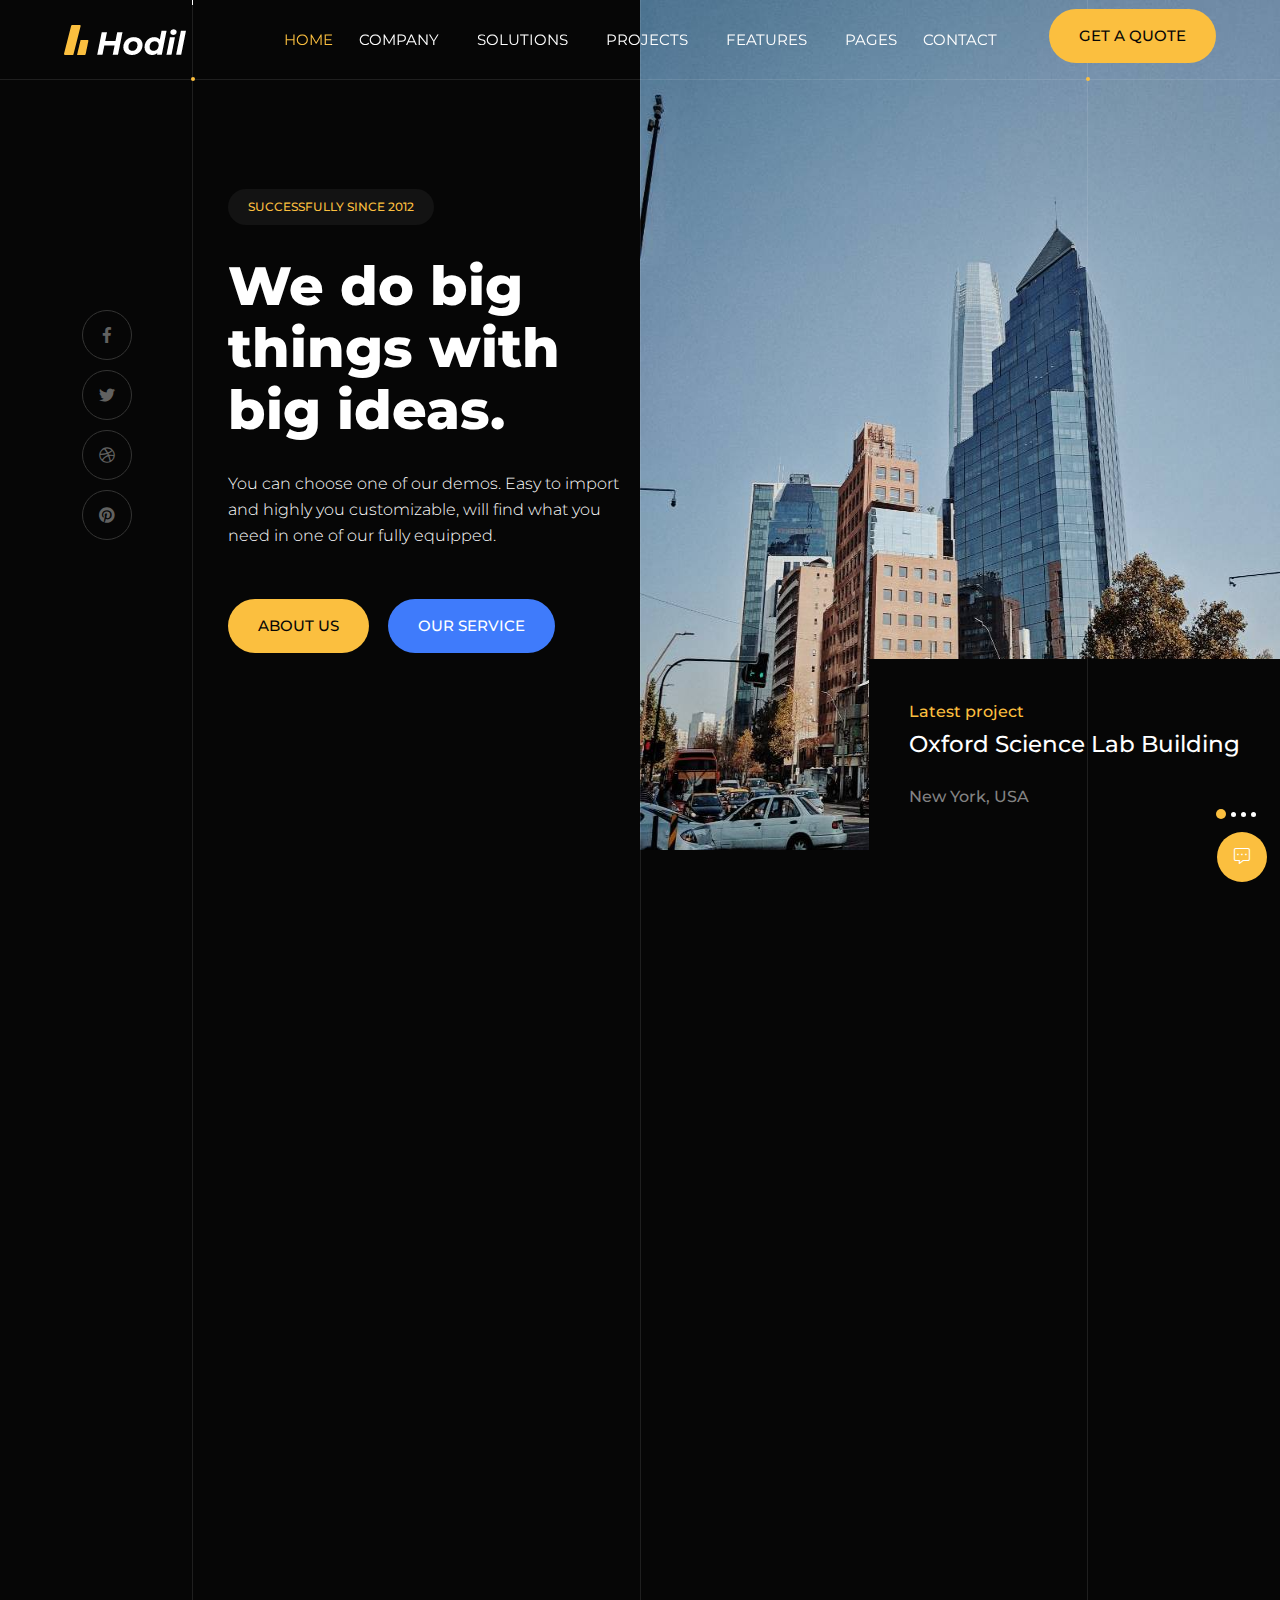
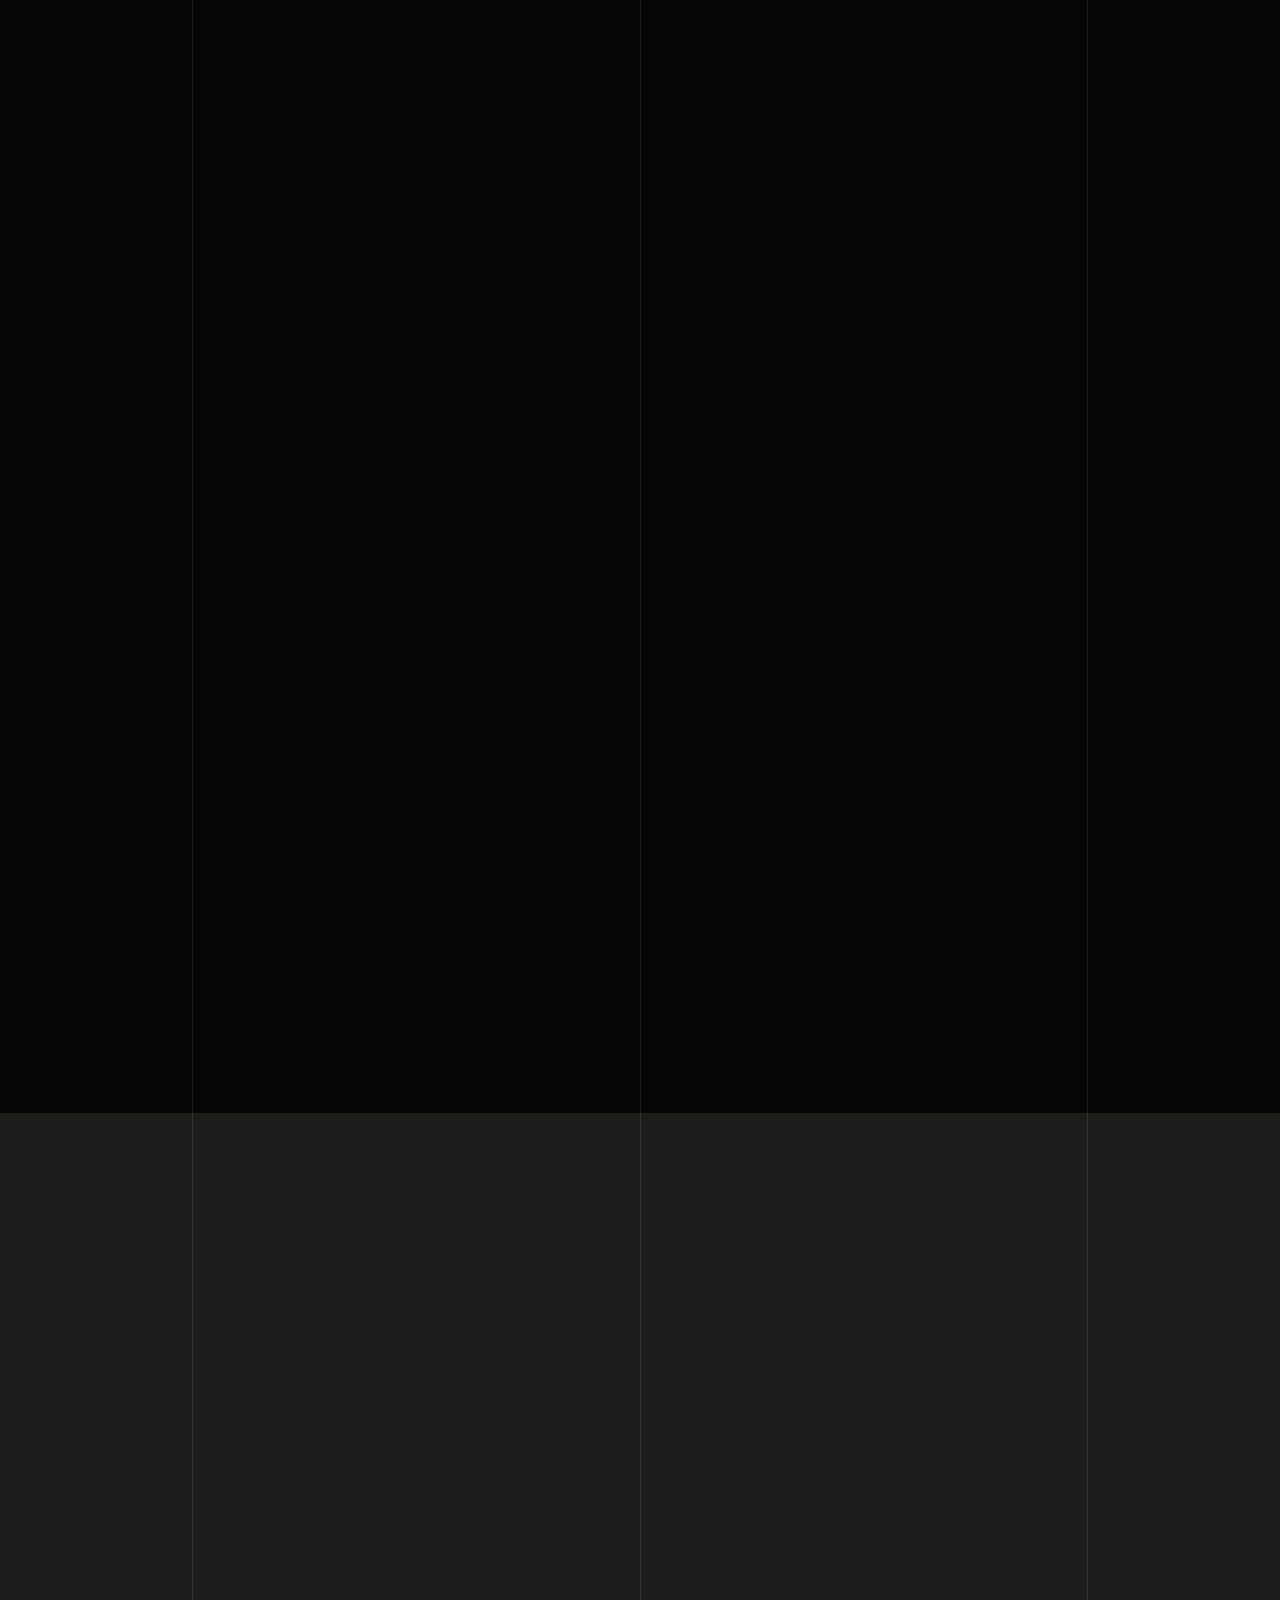
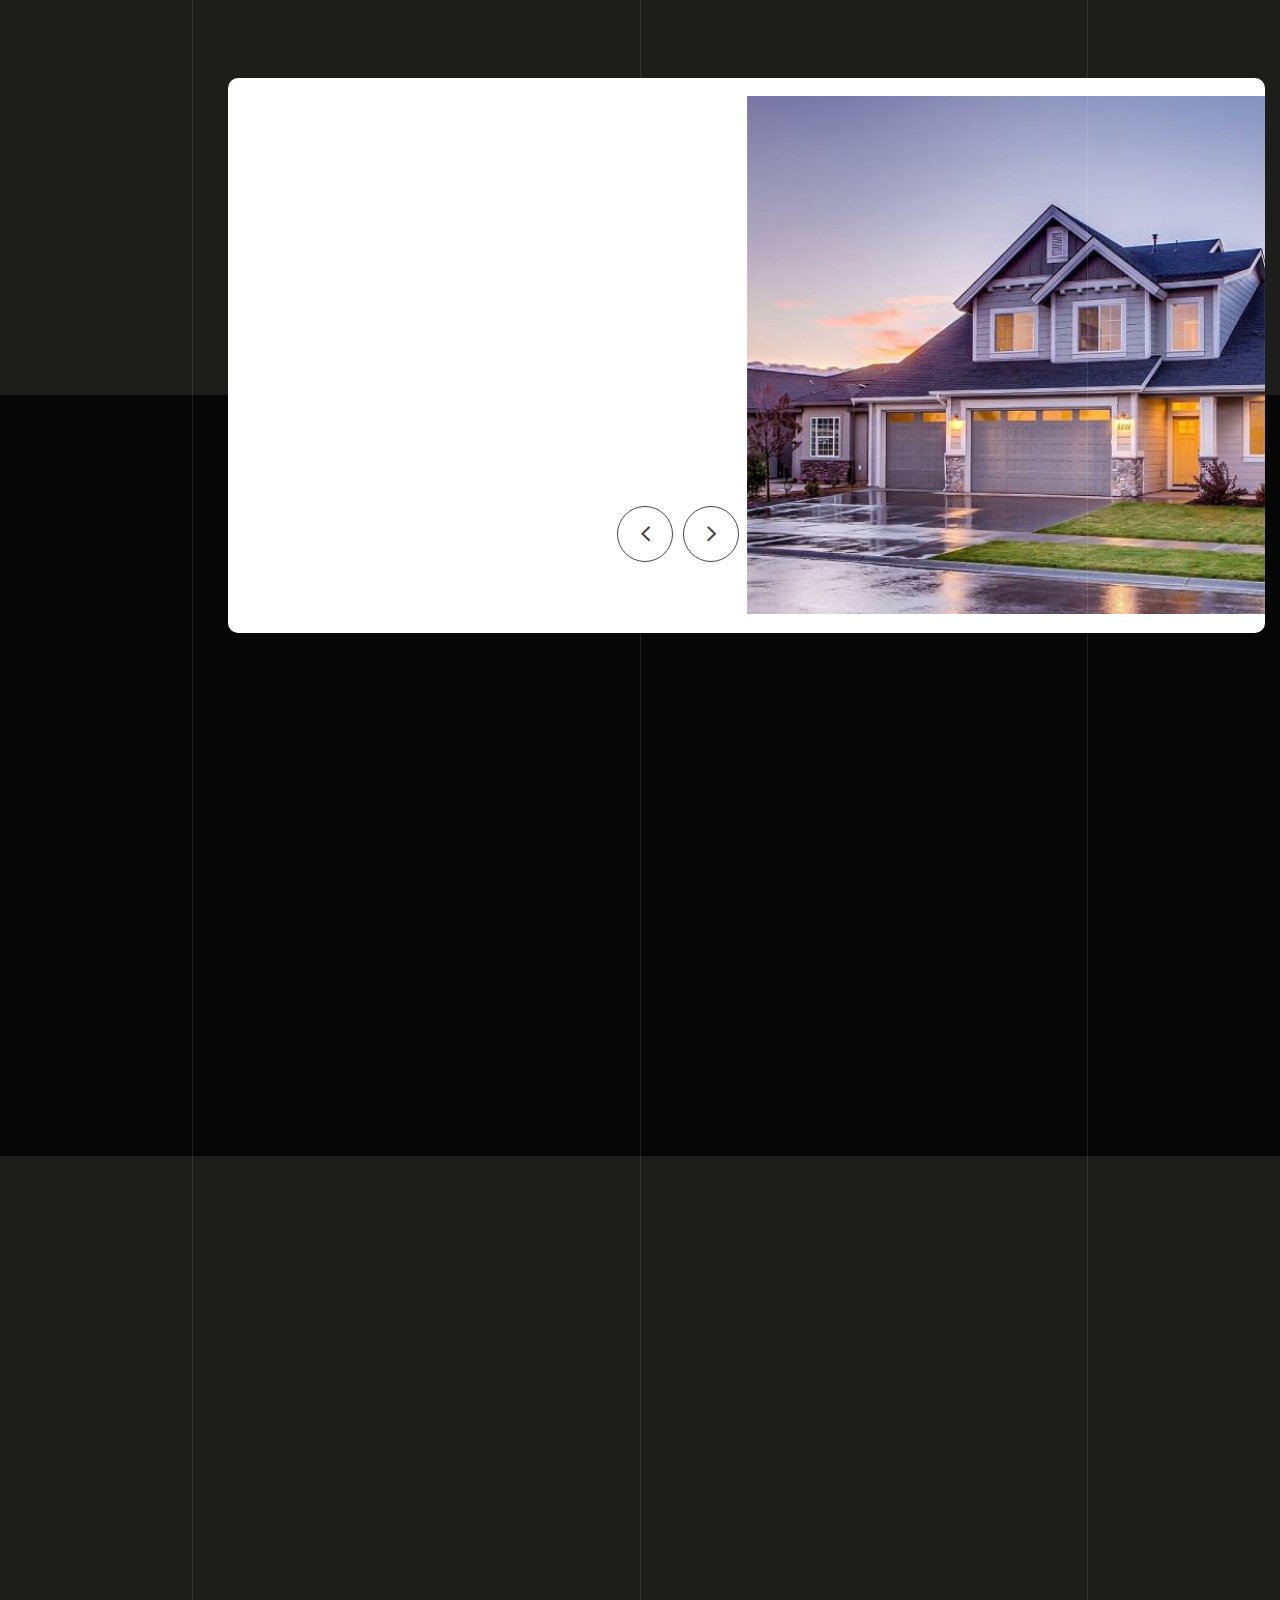
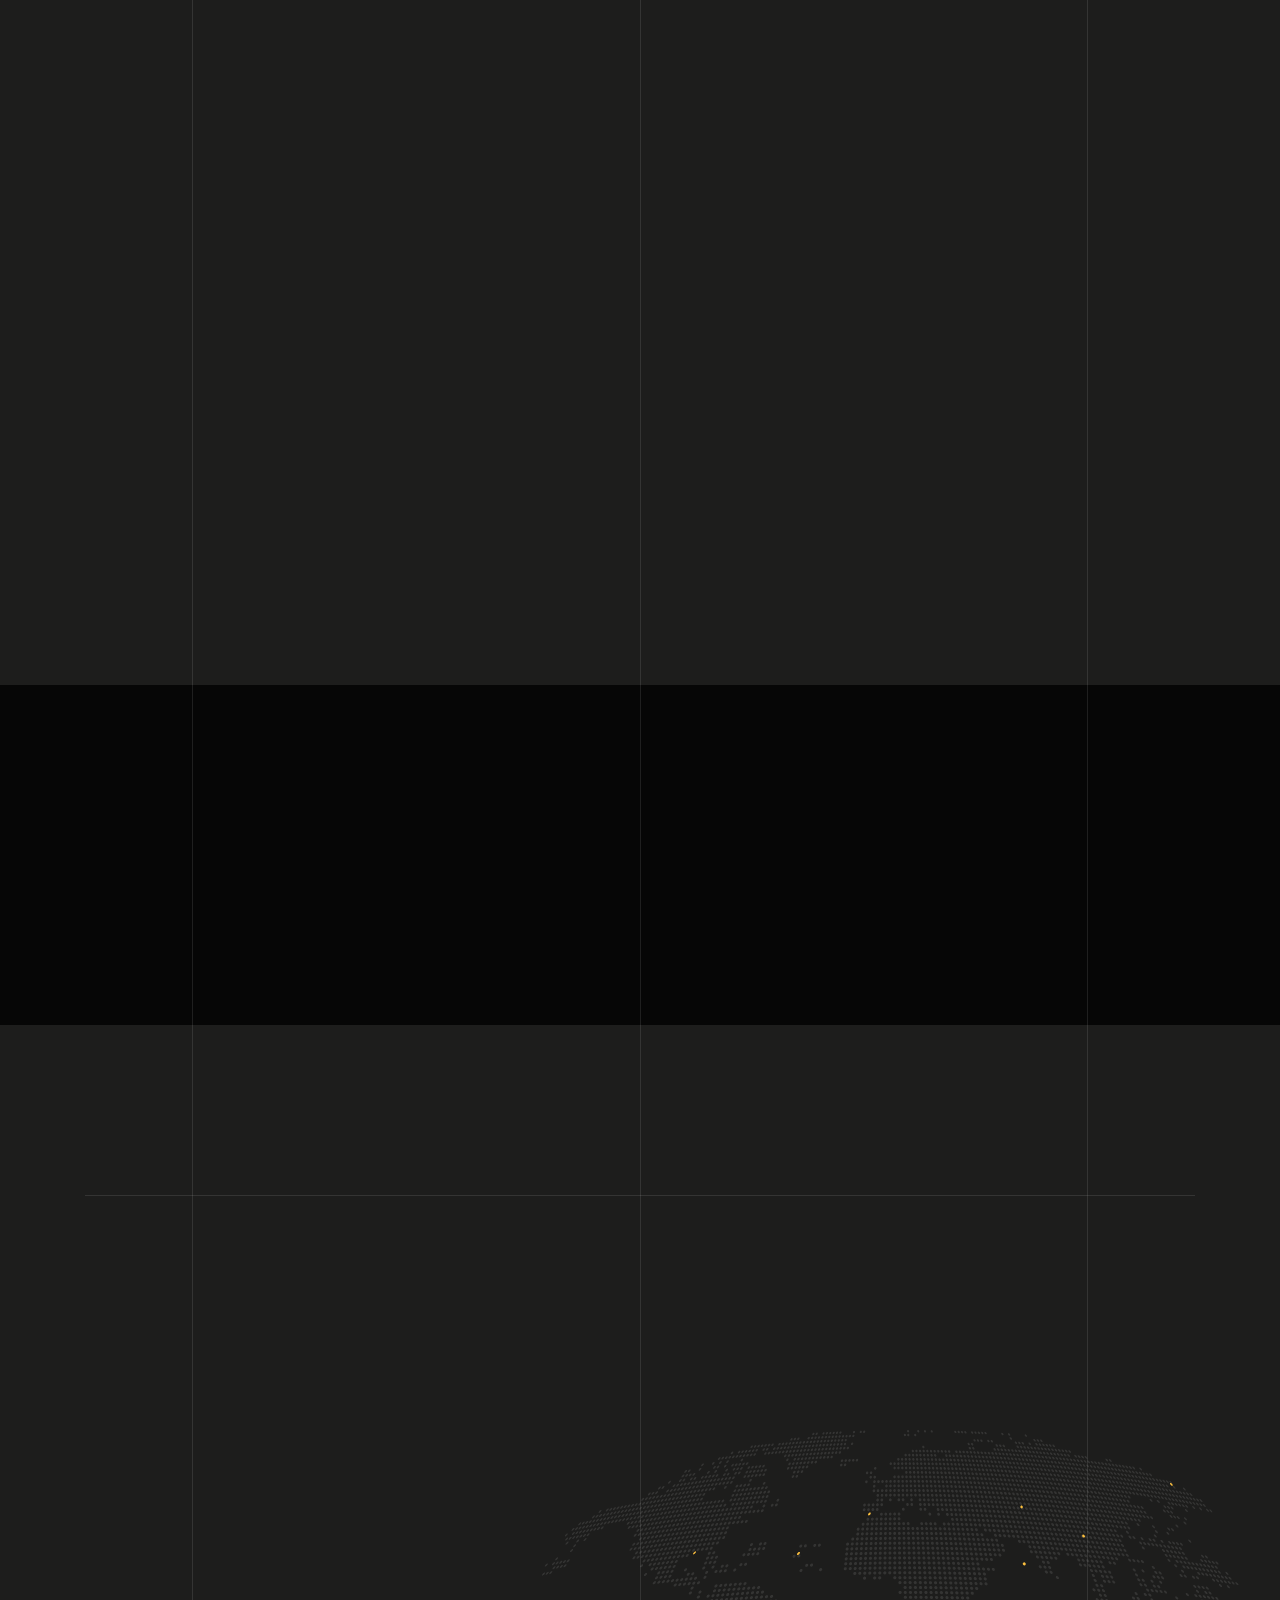
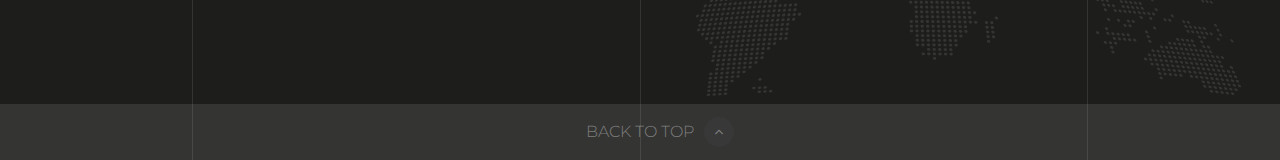
<file: index.html>
<!DOCTYPE html>
<html lang="en"><!--HTML START-->

<head><!--HEAD START-->
    
    <title>Hodil</title>

    <!--::::: SUPPORT META :::::::-->
    <meta charset="utf-8">
    <meta name="viewport" content="width=device-width, initial-scale=1">
    <!--:::::ICON CALLING:::::::-->
    <link rel="icon" href="assets/img/icon/fabicon.png">

    <!--:::::ALL CSS LIST :::::::-->
    <link rel="stylesheet" href="assets/css/plugins/animate.min.css">
    <link rel="stylesheet" href="assets/css/plugins/bootstrap.min.css">
    <link rel="stylesheet" href="assets/css/plugins/fontawesome.css">
    <link rel="stylesheet" href="assets/css/plugins/modal-video.min.css">
    <link rel="stylesheet" href="assets/css/plugins/stellarnav.css">
    <link rel="stylesheet" href="assets/css/plugins/owl.carousel.min.css">
    <link rel="stylesheet" href="assets/css/typography.css">
    <link rel="stylesheet" href="assets/css/button.css">
    <link rel="stylesheet" href="assets/css/inner.css">
    <link rel="stylesheet" href="assets/css/theme.css">
    <link rel="stylesheet" href="assets/css/responsive.css">

</head><!--HEAD END-->
<body><!--BODY START-->
    

    <div class="preloader">
        <div class="pre">
            <div class="dash uno"></div>
            <div class="dash dos"></div>
            <div class="dash tres"></div>
            <div class="dash cuatro"></div>
        </div>
    </div>


    <div class="site theme-bg1">
        <div class="line line1"></div>
        <div class="line line2"></div>
        <div class="line line3"></div>
        <div class="line2 line21"></div>
        <div class="line2 line22"></div>
        <div class="line2 line23"></div>


        <div class="form__popup ">
            <div class="contact__form">
                <div class="heading3">
                    <h2>Contact Us</h2>
                </div>
                <form action="#">
                    <input type="text" placeholder="Full Name">
                    <input type="email" placeholder="Email Address">
                    <textarea name="messege" id="messege" cols="30" placeholder="Your Messege" rows="3"></textarea>
                    <button type="button" class="quote__btn">Sent Messege</button>
                </form>
            </div>
            <div class="close__btn">
                <i class="fal fa-times"></i>
            </div>
        </div>

        <!--::::: HEADER AREA START :::::::-->
        <div class="header__area__wrap" id="header">
            <div class="header__area">
            <div class="container-fluid">
                <div class="row">
                    <div class="col-6 col-lg-2 align-self-center">
                        <a href="index.html" class="logo"><img src="assets/img/logo/logo.png" alt="logo"></a>
                    </div>
                    <div class="col-6 col-lg-8 text-center align-self-center">
                        <div class="main-menu">
                            <div class="stellarnav">
                                <ul class="navbarmneuclass">
                                    <li class="current"><a href="#">HOME</a>
                                        <ul>
                                            <li><a href="index.html">Home Page 1</a></li>
                                            <li><a href="index2.html">Home Page 2</a></li>
                                        </ul>
                                    </li>
                                    <li><a href="#">COMPANY</a></li>
                                    <li><a href="#">SOLUTIONS</a></li>
                                    <li><a href="#">PROJECTS</a></li>
                                    <li><a href="#">FEATURES</a></li>
                                    <li><a href="#">PAGES</a>
                                        <ul>
                                            <li><a href="about.html">About</a></li>
                                            <li><a href="single.html">News Details</a></li>
                                            <li><a href="single__service.html">Service Details</a></li>
                                            <li><a href="single__portfolio.html">Portfolio Details</a></li>
                                            <li><a href="contact.html">Contact</a></li>
                                        </ul>
                                    </li>
                                    <li><a href="#">CONTACT</a></li>
                                </ul>

                            </div>
                        </div>
                    </div>
                    <div class="d-none d-lg-block col-lg-2 align-self-center text-right">
                        <a href="#" class="cbtn cbtn1">GET A QUOTE</a>
                    </div>
                </div>
            </div>
            <div class="header__line"></div>
        </div>
        </div>
        <!--::::: HEADER AREA END :::::::-->

        <!--::::: WELCOME AREA START :::::::-->
        <div class="welcome__area" id="home">
            <div class="container-fluid">
                <div class="row">
                    <div class="col-lg-6">
                        <div class="welcome__text__table">
                            <div class="welcome__text__table__cell">
                                <div class="row">
                                    <div class="col-lg-4 wow fadeInLeft d-none d-lg-block" data-wow-delay="1s">
                                        <div class="welcome__social__wrap">
                                            <div class="welcome__social">
                                                <ul>
                                                    <li><a href="#"><i class="fab fa-facebook-f"></i></a></li>
                                                    <li><a href="#"><i class="fab fa-twitter"></i></a></li>
                                                    <li><a href="#"><i class="fab fa-dribbble"></i></a></li>
                                                    <li><a href="#"><i class="fab fa-pinterest"></i></a></li>
                                                </ul>
                                            </div>
                                        </div>
                                    </div>
                                    <div class="col-lg-8 wow fadeInLeft">
                                        <div class="welcome__text">
                                            <h6>SUCCESSFULLY SINCE 2012</h6>
                                            <h1>We do big things with big ideas.</h1>
                                            <p>You can choose one of our demos. Easy to import and highly you customizable,  will find what you need in one of our fully equipped.</p>
                                        </div>
                                        <div class="space-50"></div>
                                        <div class="btn__group">
                                            <a href="#" class="cbtn cbtn1">About Us</a>
                                            <a href="#" class="cbtn cbtn2">Our Service</a>
                                        </div>
                                    </div>
                                </div>
                            </div>
                        </div>
                    </div>
                    <div class="col-lg-6 d-none d-lg-block wow fadeInRight" data-wow-delay="2s">
                        <div class="welcome__slider__img owl-carousel">
                            <div class="single__welcome__slider">
                                <img class="single__welcome__slider__img" src="assets/img/bg/welcome__bg1.png" alt="">

                                <div class="welcome__slider__card">
                                    <h6>Latest project</h6>
                                    <h3>Oxford Science Lab Building</h3>
                                    <p>New York, USA</p>
                                </div>
                            </div>
                            <div class="single__welcome__slider">
                                <img class="single__welcome__slider__img" src="assets/img/bg/slide__4.jpg" alt="">

                                <div class="welcome__slider__card">
                                    <h6>Latest project</h6>
                                    <h3>Oxford Science Lab Building</h3>
                                    <p>New York, USA</p>
                                </div>
                            </div>
                            <div class="single__welcome__slider">
                                <img class="single__welcome__slider__img" src="assets/img/bg/slide__2.jpg" alt="">

                                <div class="welcome__slider__card">
                                    <h6>Latest project</h6>
                                    <h3>Oxford Science Lab Building</h3>
                                    <p>New York, USA</p>
                                </div>
                            </div>
                            <div class="single__welcome__slider">
                                <img class="single__welcome__slider__img" src="assets/img/bg/slide__5.jpg" alt="">

                                <div class="welcome__slider__card">
                                    <h6>Latest project</h6>
                                    <h3>Oxford Science Lab Building</h3>
                                    <p>New York, USA</p>
                                </div>
                            </div>
                        </div>
                    </div>
                </div>
            </div>
        </div>
        <!--::::: WELCOME AREA END :::::::-->

        <!--::::: ABOUT AREA START :::::::-->
        <div class="space-lg-80"></div>
        <div class="about__area">
            <div class="container-fluid">
                <div class="row">
                    <div class="col-lg-5 align-self-center wow fadeInLeft" data-wow-delay="1s">
                        <div class="about__img">
                            <img src="assets/img/about/about1.png" alt="">
                        </div>
                    </div>
                    <div class="col-lg-6 align-self-center wow fadeInRight" data-wow-delay="1.2s">
                        <div class="about__text">
                            <h1>Your Best Architecture Company Inc.</h1>
                            <p>Our long history of family ownership has provided financial reassurance, business continuity and stability. It has also created firm foundations from which to promote British design as we expand into new territories. And now, as an established international.Musical exposure and Central European culture: Alexander Gadjiev owes the first to his family</p>

                            <p>Subash with both parents being piano teachers and musicians, and the second to Gorizia – his city of origin – a natural crossroads of peoples, cultures and languages. These factors have both had a determining influence o</p>
                            <div class="space-30"></div>
                        <a href="#" class="cbtn cbtn1">MORE DETAILS</a>
                        </div>
                        
                    </div>
                </div>
            </div>
        </div>
        <!--::::: ABOUT AREA END :::::::-->

        <!--::::: COUNTER AREA START :::::::-->
        <div class="counter__area padding-top wow fadeInRight">
            <div class="container">
                <div class="counter__wrap">
                    <div class="row">
                        <div class="col-lg-6 align-self-center">
                            <div class="yellow__bg heading2 counter__padding">
                                <h3>25 years of undefeated <br> Success</h3>
                                <p>Our long history of family ownership has provided financial reassurance, business continuity and stability. It has also created firm foundations from which to promote British design as we expand into new territories. And now</p>
                                <div class="space-30"></div>
                                <a href="#" class="cbtn cbtn4">WORK WITH US</a>
                            </div>
                            
                        </div>
                        <div class="col-lg-6 align-self-center">
                            <div class="counters">
                                <div class="row">
                                    <div class="col-sm-6 text-center">
                                        <div class="single__counter">
                                            <div class="counter__icon">
                                                <img src="assets/img/icon/counter1.png" alt="">
                                            </div>
                                            <div class="counter__text">
                                                 <span class="counter">645</span>
                                                <p>Customers</p>
                                            </div>
                                        </div>
                                        <div class="single__counter border_buttom_none">
                                            <div class="counter__icon">
                                                <img src="assets/img/icon/counter2.png" alt="">
                                            </div>
                                            <div class="counter__text">
                                                 <span class="counter">145</span>
                                                <p>Partners</p>
                                            </div>
                                        </div>
                                    </div>

                                    <div class="col-sm-6 text-center">
                                        <div class="single__counter ">
                                            <div class="counter__icon">
                                                <img src="assets/img/icon/counter3.png" alt="">
                                            </div>
                                            <div class="counter__text">
                                                 <span class="counter">344</span>
                                                <p>Products</p>
                                            </div>
                                        </div>
                                        <div class="single__counter border_buttom_none">
                                            <div class="counter__icon">
                                                <img src="assets/img/icon/counter4.png" alt="">
                                            </div>
                                            <div class="counter__text">
                                                 <span class="counter">84461</span>
                                                <p>Working Hours</p>
                                            </div>
                                        </div>
                                    </div>

                                </div>
                            </div>
                        </div>
                    </div>
                </div>
            </div>
        </div>
        <!--::::: COUNTER AREA END :::::::-->

        <!--::::: SERVICE AREA START :::::::-->
        <div class="service-area section-padding">
            <div class="container">
                <div class="heading__area">
                    <div class="row">
                        <div class="col-sm-6 align-self-center wow fadeInLeft">
                            <div class="heading">
                                <h2>Our Speciality <br> Services </h2>
                            </div>
                        </div>
                        <div class="col-sm-6 align-self-center wow fadeInRight">
                            <div class="heading__rbtn">
                                <a href="#" class="cbtn cbtn1">Show All</a>
                            </div>
                        </div>
                    </div>
                </div>
                <div class="row justify-content-center">
                    <div class="col-md-6 col-lg-4 wow fadeInUp" data-wow-delay="1s">
                        <div class="single__service single__service1">
                            <div class="service__img">
                                <img src="assets/img/service/service4.png" alt="">
                            </div>
                            <div class="service__text">
                                <h3><a href="#">Design Constraction</a></h3>
                                <p>Our long history of family ownership has provided financial reassurance, business continuity and stability. It has also created firm.</p>

                                <a href="#" class="readmore__btn">learn More</a>
                            </div>
                        </div>
                    </div>
                    <div class="col-md-6 col-lg-4 wow fadeInUp" data-wow-delay="1.2s">
                        <div class="single__service single__service1">
                            <div class="service__img">
                                <img src="assets/img/service/service5.png" alt="">
                            </div>
                            <div class="service__text">
                                <h3>Constraction Works</h3>
                                <p>Our long history of family ownership has provided financial reassurance, business continuity and stability. It has also created firm.</p>

                                <a href="#" class="readmore__btn">learn More</a>
                            </div>
                        </div>
                    </div>
                    <div class="col-md-6 col-lg-4 wow fadeInUp" data-wow-delay="1.4s">
                        <div class="single__service single__service1">
                            <div class="service__img">
                                <img src="assets/img/service/service6.png" alt="">
                            </div>
                            <div class="service__text">
                                <h3>house renovation</h3>
                                <p>Our long history of family ownership has provided financial reassurance, business continuity and stability. It has also created firm.</p>

                                <a href="#" class="readmore__btn">learn More</a>
                            </div>
                        </div>
                    </div>
                </div>
            </div>
        </div>
        <!--::::: SERVICE AREA END :::::::-->

        <!--::::: WORK AREA START :::::::-->
        <div class="work__area section-padding theme-bg2">
            <div class="container">
                <div class="row">
                    <div class="col-12 wow fadeInDown">
                        <div class="heading__area">
                            <div class="heading">
                                <h2>Our Working <br> Process </h2>
                            </div>
                        </div>
                    </div>
                </div>
                <div class="row">
                    <div class="col-lg-3 col-sm-6 wow fadeInUp" data-wow-delay="1s">
                        <div class="single__work">
                            <div class="single__work__icon">
                                <img src="assets/img/icon/work1.png" alt="">
                            </div>
                            <div class="single__work__text">
                                <h4>Design Build</h4>
                                <div class="work__separate"></div>
                                <p>The standard chunk of Lorem Ipsum used since the 1500s is reproduced below</p>
                            </div>
                        </div>
                    </div>
                    <div class="col-lg-3 col-sm-6 wow fadeInUp" data-wow-delay="1.1s">
                        <div class="single__work">
                            <div class="single__work__icon">
                                <img src="assets/img/icon/work2.png" alt="">
                            </div>
                            <div class="single__work__text">
                                <h4>Preliminary Drawings</h4>
                                <div class="work__separate"></div>
                                <p>The standard chunk of Lorem Ipsum used since the 1500s is reproduced below</p>
                            </div>
                        </div>
                    </div>
                    <div class="col-lg-3 col-sm-6 wow fadeInUp" data-wow-delay="1.2s">
                        <div class="single__work">
                            <div class="single__work__icon">
                                <img src="assets/img/icon/work3.png" alt="">
                            </div>
                            <div class="single__work__text">
                                <h4>Details Drawings</h4>
                                <div class="work__separate"></div>
                                <p>The standard chunk of Lorem Ipsum used since the 1500s is reproduced below</p>
                            </div>
                        </div>
                    </div>
                    <div class="col-lg-3 col-sm-6 wow fadeInUp" data-wow-delay="1.3s">
                        <div class="single__work">
                            <div class="single__work__icon">
                                <img src="assets/img/icon/work4.png" alt="">
                            </div>
                            <div class="single__work__text">
                                <h4>Constraction</h4>
                                <div class="work__separate"></div>
                                <p>The standard chunk of Lorem Ipsum used since the 1500s is reproduced below</p>
                            </div>
                        </div>
                    </div>
                </div>
            </div>
        </div>
        <!--::::: WORK AREA END :::::::-->

        <!--::::: CLIENT AREA START :::::::-->
        <div class="client__area_wrap padding-bottom theme1__haftopbg">
            <div class="container-fluid">
                <div class="row">
                    <div class="col-lg-10 offset-lg-2">
                        <div class="client__area client__area1 border-radious10">
                    <div class="row no__margin">
                        <div class="col-lg-6 wow fadeInUp no__padding align-self-center">
                            <div class="client__card client__card1">
                                <div class="heading3">
                                    <h2>Academy of Architecture for Health</h2>
                                </div>

                                <p>Our long history of family ownership has provided financial reassur, business continuity and stability. It has also created firm foundation from which to promote British design as we expand new territories. And now, as an established international.Musical expose and Centel European culture: Alexander Gadjiev owes the first to his family</p>
                            <div class="card__counter">
                                <div class="single__card__counter">
                                    <div class="card__counter__text">
                                         <span class="counter">645</span>
                                        <p>working day</p>
                                    </div>
                                </div>
                                <div class="single__card__counter">
                                    <div class="card__counter__text">
                                         <span class="counter">645</span>
                                        <p>Members</p>
                                    </div>
                                </div>
                                <div class="single__card__counter">
                                    <div class="card__counter__text">
                                         <span class="counter">645</span>
                                        <p>Budget</p>
                                    </div>
                                </div>
                            </div>
                            <a href="#" class="cbtn cbtn1">more details</a>
                             </div>
                        </div>
                        <div class="col-lg-6 no__padding align-self-center">
                            <div class="client__carousel owl-carousel">
                                <div class="single__client__img">
                                    <img src="assets/img/client/slide__2.jpg" alt="">
                                </div>
                                <div class="single__client__img">
                                    <img src="assets/img/client/slide__2.jpg" alt="">
                                </div>
                                <div class="single__client__img">
                                    <img src="assets/img/client/slide__2.jpg" alt="">
                                </div>
                                <div class="single__client__img">
                                   <img src="assets/img/client/slide__2.jpg" alt="">
                                </div>
                            </div>
                        </div>
                    </div>
                </div>
                    </div>
                </div>
            </div>
        </div>
        <!--::::: CLIENT AREA END :::::::-->

        <!--::::: TESTIMONIAL AREA START :::::::-->
        <div class="testimonial__area padding-bottom">
            <div class="container">
                <div class="row">
                    <div class="col-lg-10 m-auto wow fadeInDown">
                        <div class="heading__area">
                            <div class="heading">
                                <h2>Our Client <br> Say </h2>
                            </div>
                        </div>
                    </div>
                </div>
                <div class="row">
                    <div class="col-lg-10 m-auto wow fadeInUp">
                        <div class="testimonials owl-carousel">
                            <div class="single__testimonial">
                                <div class="testimonial__icon">
                                    <img src="assets/img/icon/quote.png" alt="">
                                </div>
                                <div class="testimonial__text">
                                    <p>We’ve partnered with Iconfinder from Dec 10-Dec 14 to give away free sets of cheerful, fun holiday icon sets that you can use for your projects and more. In addition, we’ve partnered with the animation experts to show you some fun tips and tricks on animating icons too. This is a week you don’t want to miss out on!</p>
                                </div>
                                <div class="testimonial__author">
                                    <h6>Subash Chandra</h6>
                                    <p>Product Designer at service digital</p>
                                </div>
                            </div>
                            <div class="single__testimonial">
                                <div class="testimonial__icon">
                                    <img src="assets/img/icon/quote.png" alt="">
                                </div>
                                <div class="testimonial__text">
                                    <p>We’ve partnered with Iconfinder from Dec 10-Dec 14 to give away free sets of cheerful, fun holiday icon sets that you can use for your projects and more. In addition, we’ve partnered with the animation experts to show you some fun tips and tricks on animating icons too. This is a week you don’t want to miss out on!</p>
                                </div>
                                <div class="testimonial__author">
                                    <h6>Subash Chandra</h6>
                                    <p>Product Designer at service digital</p>
                                </div>
                            </div>
                            <div class="single__testimonial">
                                <div class="testimonial__icon">
                                    <img src="assets/img/icon/quote.png" alt="">
                                </div>
                                <div class="testimonial__text">
                                    <p>We’ve partnered with Iconfinder from Dec 10-Dec 14 to give away free sets of cheerful, fun holiday icon sets that you can use for your projects and more. In addition, we’ve partnered with the animation experts to show you some fun tips and tricks on animating icons too. This is a week you don’t want to miss out on!</p>
                                </div>
                                <div class="testimonial__author">
                                    <h6>Subash Chandra</h6>
                                    <p>Product Designer at service digital</p>
                                </div>
                            </div>
                        </div>
                    </div>
                </div>
            </div>
        </div>
        <!--::::: TESTIMONIAL AREA END :::::::-->

        <!--::::: BLOG AREA START :::::::-->
        <div class="blog-area section-padding theme-bg2">
            <div class="container">
                <div class="heading__area">
                    <div class="row">
                        <div class="col-sm-6 align-self-center wow fadeInLeft">
                            <div class="heading">
                                <h2>Our Special <br> Article </h2>
                            </div>
                        </div>
                        <div class="col-sm-6 align-self-center wow fadeInRight">
                            <div class="heading__rbtn">
                                <a href="#" class="cbtn cbtn1">Show All</a>
                            </div>
                        </div>
                    </div>
                </div>
                <div class="row justify-content-center">
                    <div class="col-md-6 col-lg-4 wow fadeInUp" data-wow-delay="1s">
                        <div class="single__blog">
                            <div class="blog__img">
                                <img src="assets/img/blog/blog_1.jpg" alt="">
                                <p>DECEMBER 6, 2019</p>
                            </div>
                            <div class="blog__text">
                                <h6>INTERIOR DESIGN</h6>
                                <h3><a href="#">Optimize Your Marketing</a></h3>
                                <p>Our long history of family ownership has provided financial reassurance, business continuity and stability.</p>

                                <div class="blog__buttons">
                                    <a href="#" class="readmore__btn">learn More</a>
                                    <a href="#" class="share_btn text-right"><i class="far fa-share-alt"></i></a>
                                </div>
                            </div>
                        </div>
                    </div>
                    <div class="col-md-6 col-lg-4 wow fadeInUp" data-wow-delay="1.1s">
                        <div class="single__blog">
                            <div class="blog__img">
                                <img src="assets/img/blog/blog_2.jpg" alt="">
                            </div>
                            <div class="blog__text">
                                <h6>INTERIOR DESIGN</h6>
                                <h3><a href="#">Leads and the New Year</a></h3>
                                <p>Our long history of family ownership has provided financial reassurance, business continuity.</p>

                                <div class="blog__buttons">
                                    <a href="#" class="readmore__btn">learn More</a>
                                    <a href="#" class="share_btn text-right"><i class="far fa-share-alt"></i></a>
                                </div>
                            </div>
                        </div>
                    </div>
                    <div class="col-md-6 col-lg-4 wow fadeInUp" data-wow-delay="1.2s">
                        <div class="single__blog">
                            <div class="blog__img">
                                <img src="assets/img/blog/blog_3.jpg" alt="">
                            </div>
                            <div class="blog__text">
                                <h6>INTERIOR DESIGN</h6>
                                <h3><a href="#">Boost Leads and Your</a></h3>
                                <p>Our long history of family ownership has provided financial reassurance, business continuity and stability.</p>

                                <div class="blog__buttons">
                                    <a href="#" class="readmore__btn">learn More</a>
                                    <a href="#" class="share_btn text-right"><i class="far fa-share-alt"></i></a>
                                </div>
                            </div>
                        </div>
                    </div>
                </div>
            </div>
        </div>
        <!--::::: BLOG AREA END :::::::-->

        <!--::::: CONTACT AREA START :::::::-->
        <div class="contact__area__wrap padding-bottom theme1__haftopbg">
            <div class="contact__area">
                <div class="contact__wrap">
                    <img class="contact1__img wow fadeInRight" src="assets/img/contact/contact1.jpg" alt="">
                    <div class="container">
                        <div class="row">
                            <div class="col-lg-7 offset-lg-5 wow fadeInLeft">
                                <div class="contact__form border-radius1010">
                                    <div class="heading3">
                                        <h2>Contact us for any kind of <br> help at any time</h2>
                                    </div>
                                    <form action="#">
                                        <input type="text" placeholder="Full Name">
                                        <input type="number" placeholder="+8826464641">
                                        <input type="email" placeholder="Email Address (optional)">
                                        <select name="Select" id="select_option">
                                            <option value="Service">Service</option>
                                            <option value="Service">About</option>
                                            <option value="Service">Contact</option>
                                        </select>
                                        <textarea name="messege" id="messege2" cols="30" placeholder="Messege" rows="3"></textarea>
                                        <button type="button" class="quote__btn">Get a Quote</button>
                                    </form>
                                </div>
                            </div>
                        </div>
                    </div>
                </div>
            </div>
        </div>
        <!--::::: CONTACT AREA END :::::::-->


        <!--:::::FOOTER AREA START :::::::-->
        <div class="footer__area section-padding theme-bg2">
            <div class="container">
                <div class="row">
                    <div class="col-sm-6 align-self-center wow fadeInLeft">
                        <div class="logo">
                            <a href="#"><img src="assets/img/logo/logo.png" alt="logo"></a>
                        </div>
                    </div>
                    <div class="col-sm-6 align-self-center wow fadeInRight">
                        <div class="footer__social">
                            <ul>
                                <li><a href="#"><i class="fab fa-facebook-f"></i></a></li>
                                <li><a href="#"><i class="fab fa-twitter"></i></a></li>
                                <li><a href="#"><i class="fab fa-dribbble"></i></a></li>
                                <li><a href="#"><i class="fab fa-pinterest"></i></a></li>
                            </ul>
                        </div>
                    </div>
                </div>
                <div class="space-40"></div>
                <div class="section__border"></div>
                <div class="space-40"></div>
                <div class="row">
                    <div class="col-sm-6 col-lg-3">
                        <div class="single__footer wow fadeInUp" data-wow-delay="1s">
                            <h5>Solutions</h5>
                            <div class="single__footer__menu">
                                <ul>
                                    <li><a href="#">Design Construction</a></li>
                                    <li><a href="#">Construction Works</a></li>
                                    <li><a href="#">House Renovation</a></li>
                                    <li><a href="#">Construction</a></li>
                                </ul>
                            </div>
                        </div>
                        <div class="single__footer wow fadeInUp" data-wow-delay="1.1s">
                            <h5>Resources</h5>
                            <div class="single__footer__menu">
                                <ul>
                                    <li><a href="#">Blogs</a></li>
                                    <li><a href="#">Using Guides</a></li>
                                    <li><a href="#">Video Tutorial</a></li>
                                    <li><a href="#">Help Center</a></li>
                                </ul>
                            </div>
                        </div>
                    </div>
                    <div class="col-sm-6 col-lg-3">
                        <div class="single__footer wow fadeInUp" data-wow-delay="1.2s">
                            <h5>Contact Info</h5>
                            <div class="footer__contact">
                                <h6>Address</h6>
                                <p>Level2, 567/6, West Panthapath Dhaka-1215, Bangladesh</p>
                            </div>
                            <div class="footer__contact">
                                <h6>Email Us:</h6>
                                <a href="mailto:hello@hodil.com.bd">hello@hodil.com.bd</a>
                                <a href="mailto:Support@hodil.com.bd">Support@hodil.com.bd</a>
                            </div>
                            <div class="space-20"></div>
                            <div class="footer__contact">
                                <h6>Email Us:</h6>
                                <a href="phoneto:hello@hodil.com.bd">+880 1945 381758</a>
                               
                            </div>
                        </div>
                    </div>
                    <div class="col-sm-6 col-lg-5 offset-lg-1">
                        <div class="single-footer copyright wow fadeInUp" data-wow-delay="1.3s">
                            <p>© 2020, Hodil constraction Ltd.</p>
                            <div class="single__footer__menu">
                                <ul>
                                    <li><a href="#">Blogs</a></li>
                                    <li><a href="#">Using Guides</a></li>
                                    <li><a href="#">Video Tutorial</a></li>
                                    <li><a href="#">Help Center</a></li>
                                </ul>
                            </div>
                        </div>
                    </div>
                </div>
            </div>
            <div class="footer__chat__option" id="chat">
                <i class="fal fa-comment-alt-dots"></i>
            </div>
            <img src="assets/img/bg/footer__map.png" alt="" class="footer__map">
        </div>
        <div class="footer__bottom">
            <div class="container">
                <div class="row">
                    <div class="col-12 text-center">
                        <a href="#home" class="footer__up">Back To Top <i class="fal fa-angle-up"></i></a>
                    </div>
                </div>
            </div>
        </div>
        <!--:::::FOOTER AREA END :::::::-->
    </div>

    <!--:::::ALL  JQUERY LIST :::::::-->
    <script src="assets/js/plugins/jQuery.2.1.0.min.js"></script>
    <script src="assets/js/plugins/bootstrap.min.js"></script>
    <script src="assets/js/plugins/jquery.nav.js"></script>
    <script src="assets/js/plugins/jquery.waypoints.min.js"></script>
    <script src="assets/js/plugins/jquery-modal-video.min.js"></script>
    <script src="assets/js/plugins/stellarnav.js"></script>
    <script src="assets/js/plugins/popper.min.js"></script>
    <script src="assets/js/plugins/owl.carousel.min.js"></script>
    <script src="assets/js/plugins/wow.min.js"></script>
    <script src="assets/js/plugins/jquery.counterup.js"></script>
    <script src="assets/js/main.js"></script>
    <script src="assets/js/plugins-active.js"></script>

</body><!--BODY END-->
</html><!--HTML END-->
</file>
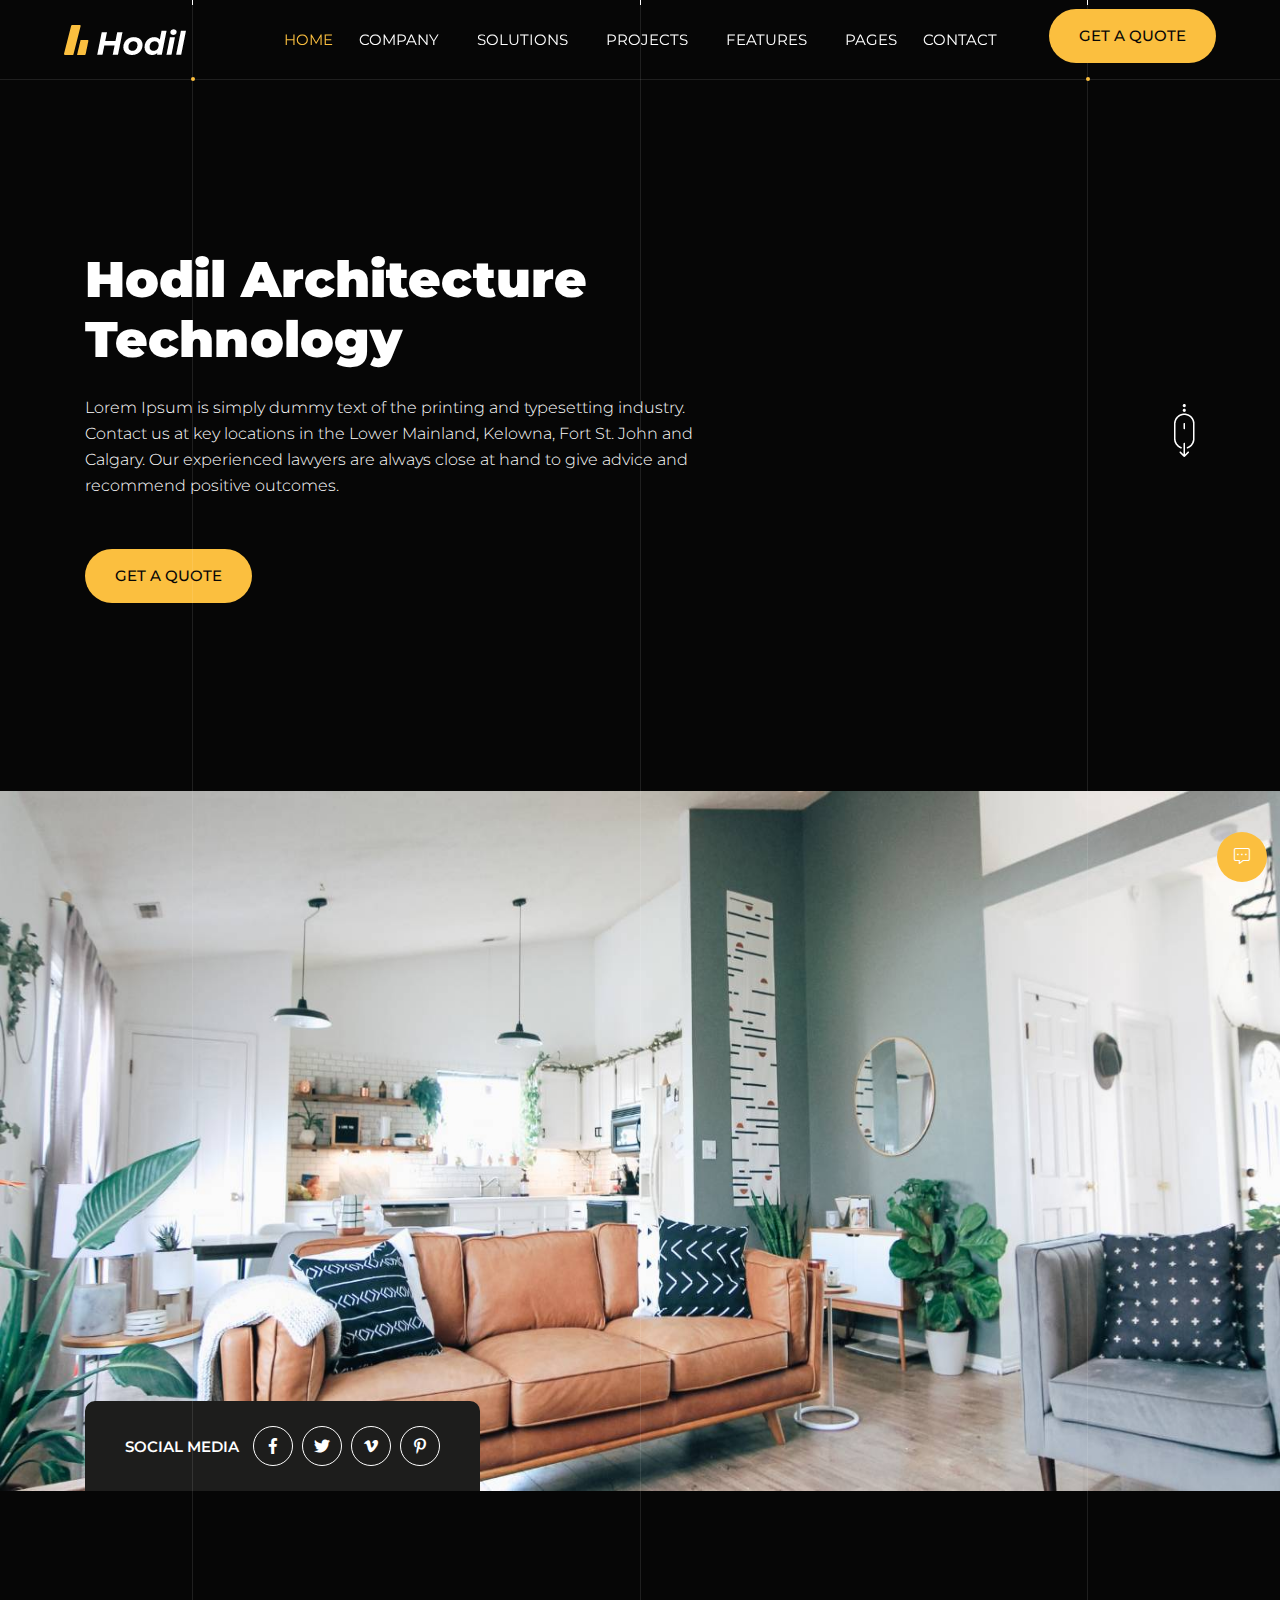
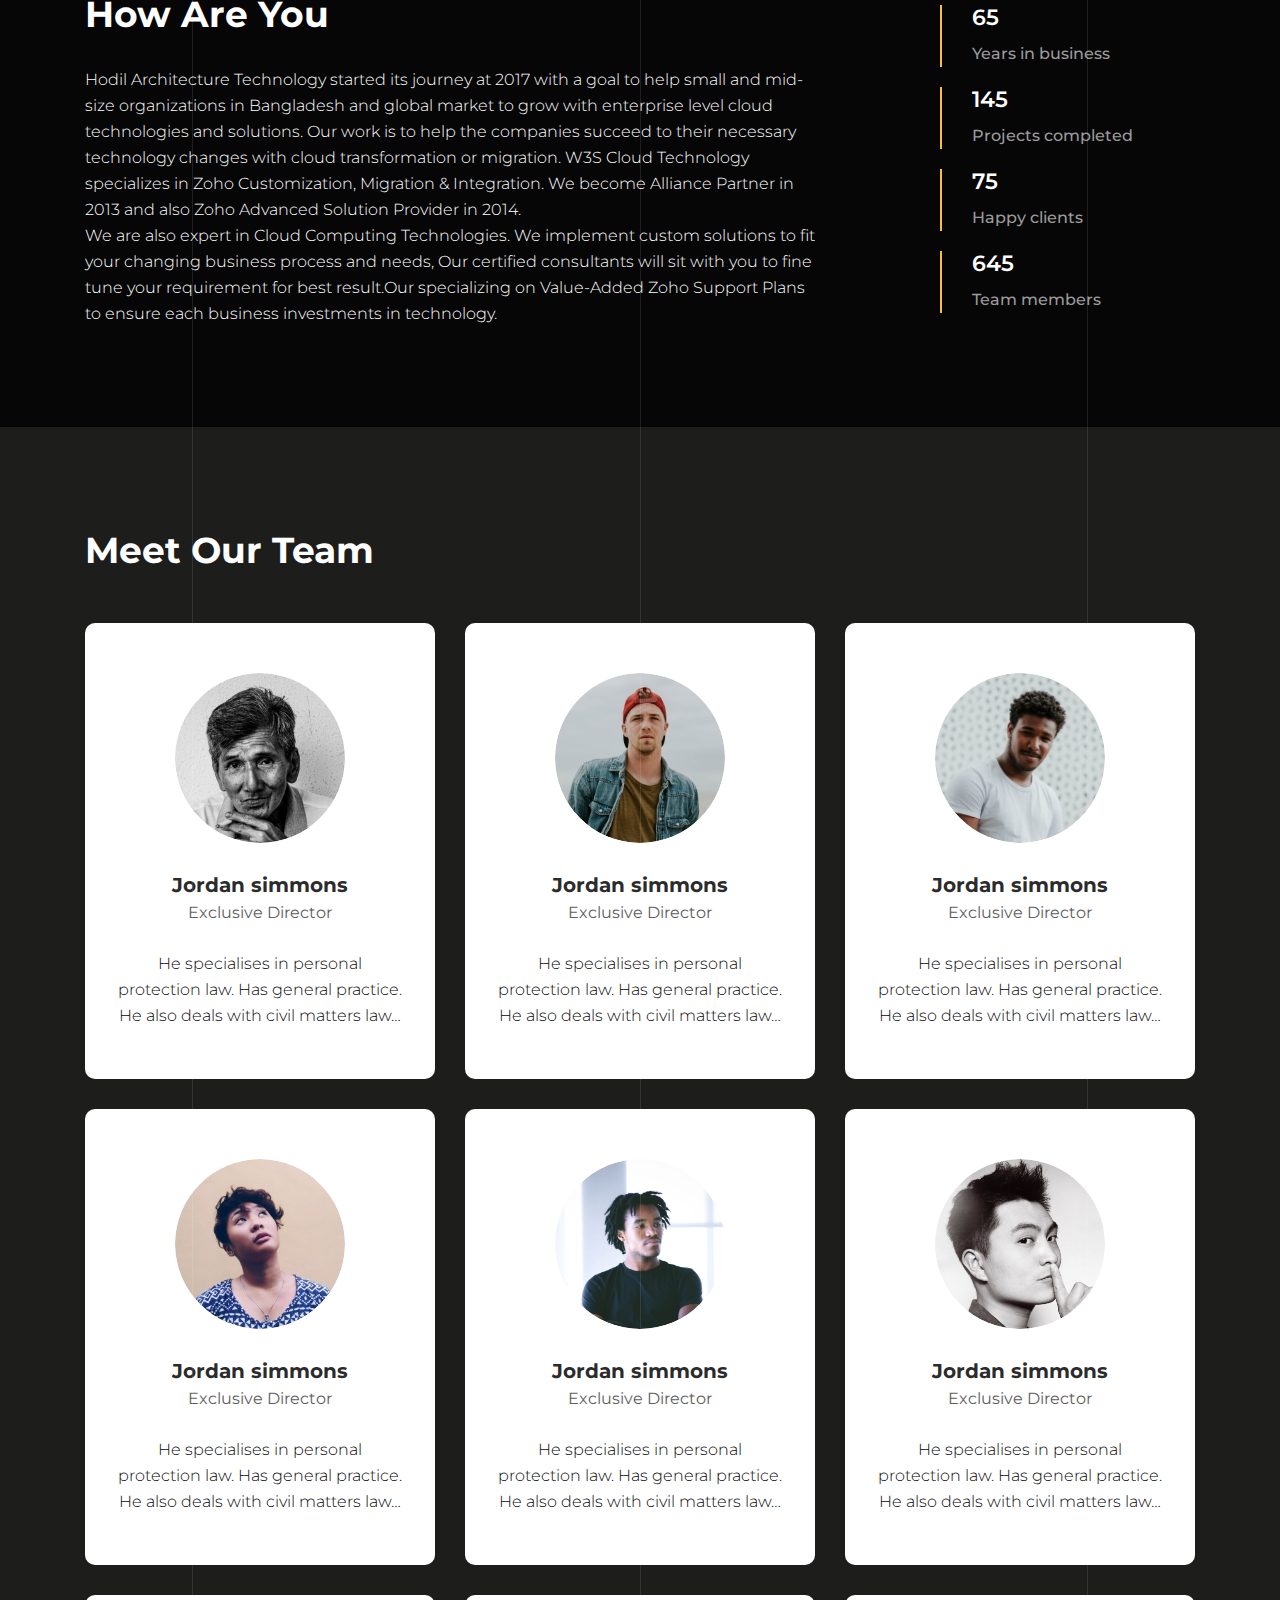
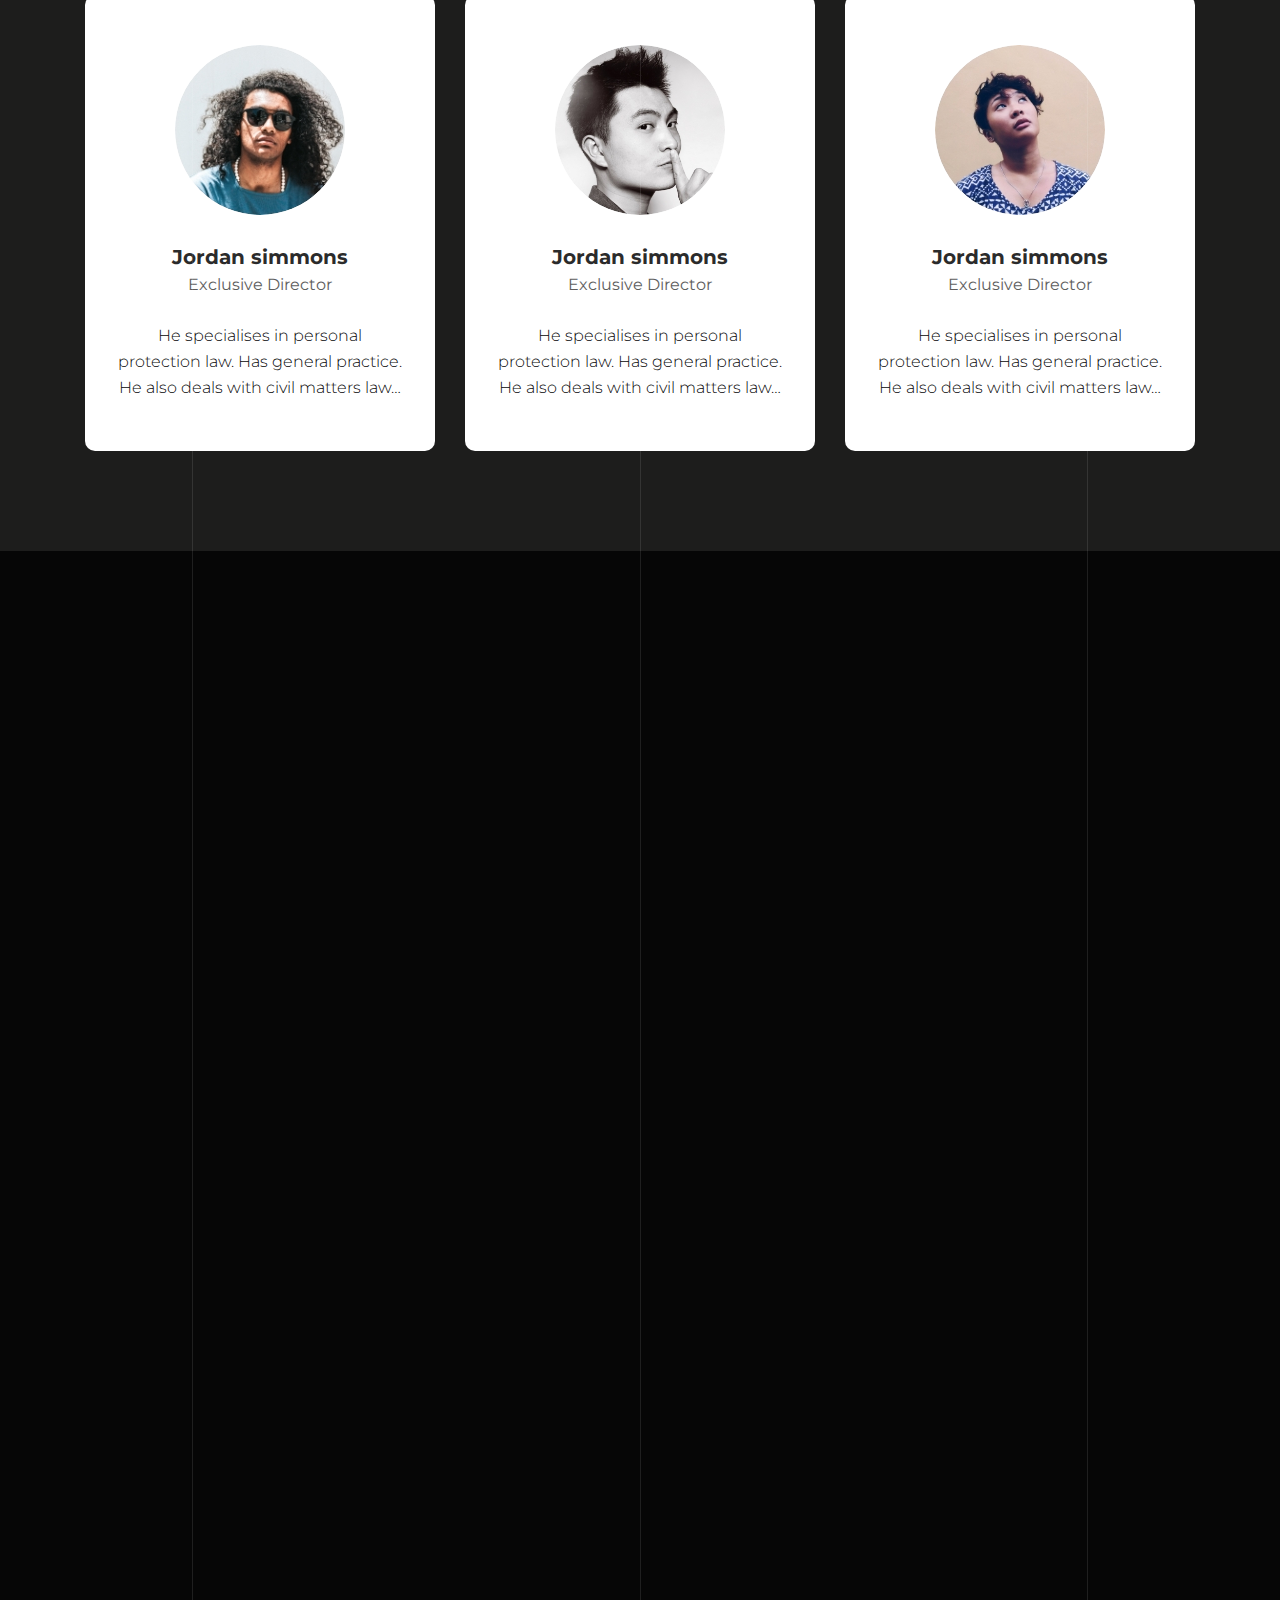
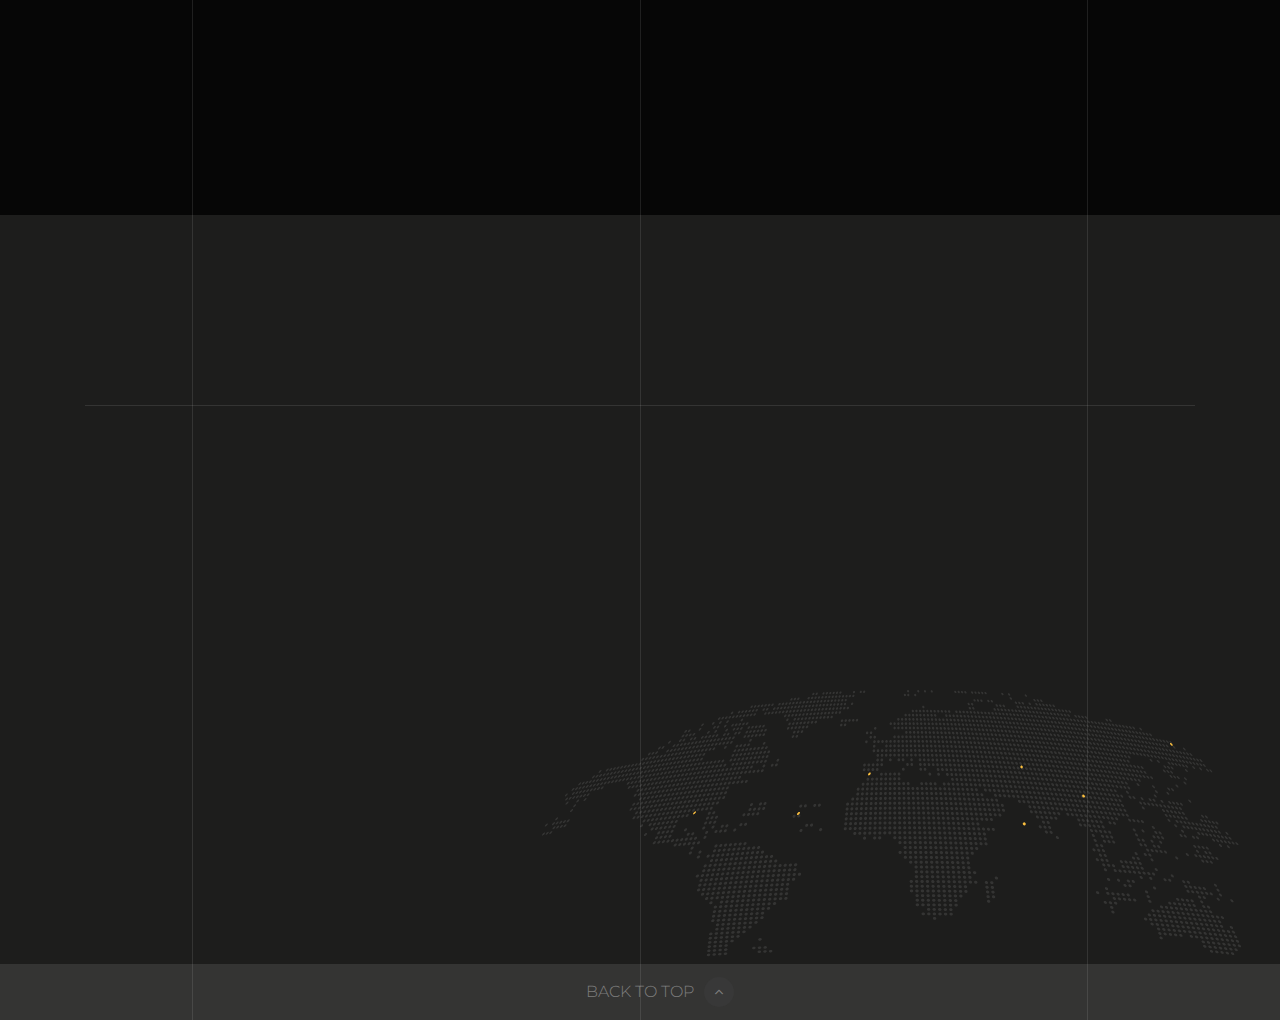
<file: about.html>
<!DOCTYPE html>
<html lang="en"><!--HTML START-->

<head><!--HEAD START-->
    
    <title>About</title>

    <!--::::: SUPPORT META :::::::-->
    <meta charset="utf-8">
    <meta name="viewport" content="width=device-width, initial-scale=1">
    <!--:::::ICON CALLING:::::::-->
    <link rel="icon" href="assets/img/icon/fabicon.png">

    <!--:::::ALL CSS LIST :::::::-->
    <link rel="stylesheet" href="assets/css/plugins/animate.min.css">
    <link rel="stylesheet" href="assets/css/plugins/bootstrap.min.css">
    <link rel="stylesheet" href="assets/css/plugins/fontawesome.css">
    <link rel="stylesheet" href="assets/css/plugins/modal-video.min.css">
    <link rel="stylesheet" href="assets/css/plugins/stellarnav.css">
    <link rel="stylesheet" href="assets/css/plugins/owl.carousel.min.css">
    <link rel="stylesheet" href="assets/css/typography.css">
    <link rel="stylesheet" href="assets/css/button.css">
    <link rel="stylesheet" href="assets/css/inner.css">
    <link rel="stylesheet" href="assets/css/theme.css">
    <link rel="stylesheet" href="assets/css/responsive.css">

</head><!--HEAD END-->
<body><!--BODY START-->

    <div class="preloader">
        <div class="pre">
            <div class="dash uno"></div>
            <div class="dash dos"></div>
            <div class="dash tres"></div>
            <div class="dash cuatro"></div>
        </div>
    </div>


    <div class="site theme-bg1">
        <div class="line line1"></div>
        <div class="line line2"></div>
        <div class="line line3"></div>
        <div class="line2 line21"></div>
        <div class="line2 line22"></div>
        <div class="line2 line23"></div>

        <div class="form__popup ">
            <div class="contact__form">
                <div class="heading3">
                    <h2>Contact Us</h2>
                </div>
                <form action="#">
                    <input type="text" placeholder="Full Name">
                    <input type="email" placeholder="Email Address">
                    <textarea name="messege" id="messege" cols="30" placeholder="Your Messege" rows="3"></textarea>
                    <button type="button" class="quote__btn">Sent Messege</button>
                </form>
            </div>
            <div class="close__btn">
                <i class="fal fa-times"></i>
            </div>
        </div>

        <!--::::: HEADER AREA START :::::::-->
        <div class="header__area__wrap" id="header">
            <div class="header__area">
            <div class="container-fluid">
                <div class="row">
                    <div class="col-6 col-lg-2 align-self-center">
                        <a href="index.html" class="logo"><img src="assets/img/logo/logo.png" alt="logo"></a>
                    </div>
                    <div class="col-6 col-lg-8 text-center align-self-center">
                        <div class="main-menu">
                            <div class="stellarnav">
                                <ul class="navbarmneuclass">
                                    <li class="current"><a href="#">HOME</a>
                                        <ul>
                                            <li><a href="index.html">Home Page 1</a></li>
                                            <li><a href="index2.html">Home Page 2</a></li>
                                        </ul>
                                    </li>
                                    <li><a href="#">COMPANY</a></li>
                                    <li><a href="#">SOLUTIONS</a></li>
                                    <li><a href="#">PROJECTS</a></li>
                                    <li><a href="#">FEATURES</a></li>
                                    <li><a href="#">PAGES</a>
                                        <ul>
                                            <li><a href="about.html">About</a></li>
                                            <li><a href="single.html">News Details</a></li>
                                            <li><a href="single__service.html">Service Details</a></li>
                                            <li><a href="single__portfolio.html">Portfolio Details</a></li>
                                            <li><a href="contact.html">Contact</a></li>
                                        </ul>
                                    </li>
                                    <li><a href="#">CONTACT</a></li>
                                </ul>
                            </div>
                        </div>
                    </div>
                    <div class="d-none d-lg-block col-lg-2 align-self-center text-right">
                        <a href="#" class="cbtn cbtn1">GET A QUOTE</a>
                    </div>
                </div>
            </div>
            <div class="header__line"></div>
        </div>
        </div>
        <!--::::: HEADER AREA END :::::::-->

        <!--::::: WELCOME AREA START :::::::-->
        <div class="welcome__area inner" id="home">
            <div class="container">
                <div class="row">
                    <div class="col-lg-7 align-self-center">
                        <div class="inner__heading">
                            <h1>Hodil architecture <br> technology</h1>
                            <p>Lorem Ipsum is simply dummy text of the printing and typesetting industry. 
                                Contact us at key locations in the Lower Mainland, Kelowna, Fort St. John and 
                                Calgary. Our experienced lawyers are always close at hand to give advice and 
                                recommend positive outcomes.</p>
                                <div class="space-50"></div>
                                <a href="#" class="cbtn cbtn1">get a quote</a>
                        </div>
                    </div>
                    <div class="col-lg-5 align-self-center text-right">
                        <div class="inner__scrollr">
                            <a href="#about"><img src="assets/img/icon/scroll.png" alt=""></a>
                        </div>
                    </div>
                </div>
            </div>
        </div>
        <!--::::: WELCOME AREA END :::::::-->


        <!--::::: ABOUT__PAGE__ABOUT AREA START :::::::-->
        <div class="about__page" id="about">
            <div class="container">
                <div class="row">
                    <div class="col-12">
                        <div class="about__socials">
                            <div class="about__social__wrap">
                                <div class="about__social">
                                    <ul>
                                        <li class="abou__social__heading">social media</li>
                                        <li><a href="#"><i class="fab fa-facebook-f"></i></a></li>
                                        <li><a href="#"><i class="fab fa-twitter"></i></a></li>
                                        <li><a href="#"><i class="fab fa-vimeo-v"></i></a></li>
                                        <li><a href="#"><i class="fab fa-pinterest-p"></i></a></li>
                                    </ul>
                                </div>
                            </div>
                        </div>
                    </div>
                </div>
            </div>
            <img src="assets/img/about/aboutbg.jpg" alt="" class="about__page">
        </div>
        <!--::::: ABOUT__PAGE__ABOUT AREA END :::::::-->

        <!--::::: ABOUT__PAGE__ABOUT2 AREA START :::::::-->
        <div class="about__page__details section-paddingbt100">
            <div class="container">
                <div class="row">
                    <div class="col-lg-8 align-self-center">
                        <div class="about__details heading">
                            <h2>how are you</h2>
                            <div class="space-30"></div>
                            <p>Hodil Architecture Technology started its journey at 2017 with a goal to help small and mid-size organizations in Bangladesh and global market to grow with enterprise level cloud technologies and solutions. Our work is to help the companies succeed to their necessary technology changes with cloud transformation or migration. W3S Cloud Technology specializes in Zoho Customization, Migration & Integration. We become Alliance Partner in 2013 and also Zoho Advanced Solution Provider in 2014.</p>

                            <p>We are also expert in Cloud Computing Technologies. We implement custom solutions to fit your changing business process and needs, Our certified consultants will sit with you to fine tune your requirement for best result.Our specializing on Value-Added Zoho Support Plans to ensure each business investments in technology.</p>
                        </div>
                    </div>
                    <div class="col-lg-3 offset-lg-1 align-self-center">
                        <div class="about__details__counter">
                            <div class="about__details__single__counter">
                                <div class="about__counter__text">
                                     <span class="counter">65</span>
                                    <p>Years in business</p>
                                </div>
                            </div>
                            <div class="about__details__single__counter">
                                <div class="about__counter__text">
                                     <span class="counter">145</span>
                                    <p>Projects completed</p>
                                </div>
                            </div>
                            <div class="about__details__single__counter">
                                <div class="about__counter__text">
                                     <span class="counter">75</span>
                                    <p>Happy clients</p>
                                </div>
                            </div>
                            <div class="about__details__single__counter">
                                <div class="about__counter__text">
                                     <span class="counter">645</span>
                                    <p>Team members</p>
                                </div>
                            </div>
                        </div>
                    </div>
                </div>
            </div>
        </div>
        <!--::::: ABOUT__PAGE__ABOUT2 AREA END :::::::-->

        <!--::::: ABOUT__TEAM AREA START :::::::-->
        <div class="about__team section-padding2 theme-bg2">
            <div class="container">
                <div class="row">
                    <div class="col-12">
                        <div class="heading__area">
                            <div class="heading">
                                <h2>Meet our Team</h2>
                            </div>
                        </div>
                    </div>
                </div>
                <div class="row">
                    <div class="col-sm-6 col-lg-4">
                        <div class="single__about__team">
                            <div class="single__about__team__img">
                                <img src="assets/img/team/team31.jpg" alt="">
                            </div>
                            <div class="single__about__team__description">
                                <h4>Jordan simmons</h4>
                                <h6>Exclusive Director</h6>
                                <p>He specialises in personal protection law. Has general practice. He also deals with civil matters law…</p>
                            </div>
                            <div class="single__about__team__hover__wrap">
                                <div class="single__about__team__hover">
                                    <div class="single__about__team__hover__text">
                                        <h4>Jordan Slamans</h4>
                                        <h6>Exclusive Director</h6>
                                    </div>
                                    <div class="single__about__team__hover__img">
                                        <img src="assets/img/team/team41.jpg" alt="">
                                    </div>
                                    <a href="#" class="team__link"><i class="fal fa-angle-right"></i></a>
                                </div>
                            </div>
                        </div>
                    </div>
                    <div class="col-sm-6 col-lg-4">
                        <div class="single__about__team">
                            <div class="single__about__team__img">
                                <img src="assets/img/team/team32.jpg" alt="">
                            </div>
                            <div class="single__about__team__description">
                                <h4>Jordan simmons</h4>
                                <h6>Exclusive Director</h6>
                                <p>He specialises in personal protection law. Has general practice. He also deals with civil matters law…</p>
                            </div>
                            <div class="single__about__team__hover__wrap">
                                <div class="single__about__team__hover">
                                    <div class="single__about__team__hover__text">
                                        <h4><a href="#">Jordan Slamans</a></h4>
                                        <h6><a href="#">Exclusive Director</a></h6>
                                    </div>
                                    <div class="single__about__team__hover__img">
                                        <img src="assets/img/team/team41.jpg" alt="">
                                    </div>
                                    <a href="#" class="team__link"><i class="fal fa-angle-right"></i></a>
                                </div>
                            </div>
                        </div>
                    </div>
                    <div class="col-sm-6 col-lg-4">
                        <div class="single__about__team">
                            <div class="single__about__team__img">
                                <img src="assets/img/team/team33.jpg" alt="">
                            </div>
                            <div class="single__about__team__description">
                                <h4>Jordan simmons</h4>
                                <h6>Exclusive Director</h6>
                                <p>He specialises in personal protection law. Has general practice. He also deals with civil matters law…</p>
                            </div>
                            <div class="single__about__team__hover__wrap">
                                <div class="single__about__team__hover">
                                    <div class="single__about__team__hover__text">
                                        <h4>Jordan Slamans</h4>
                                        <h6>Exclusive Director</h6>
                                    </div>
                                    <div class="single__about__team__hover__img">
                                        <img src="assets/img/team/team41.jpg" alt="">
                                    </div>
                                    <a href="#" class="team__link"><i class="fal fa-angle-right"></i></a>
                                </div>
                            </div>
                        </div>
                    </div>
                    <div class="col-sm-6 col-lg-4">
                        <div class="single__about__team">
                            <div class="single__about__team__img">
                                <img src="assets/img/team/team34.jpg" alt="">
                            </div>
                            <div class="single__about__team__description">
                                <h4>Jordan simmons</h4>
                                <h6>Exclusive Director</h6>
                                <p>He specialises in personal protection law. Has general practice. He also deals with civil matters law…</p>
                            </div>
                            <div class="single__about__team__hover__wrap">
                                <div class="single__about__team__hover">
                                    <div class="single__about__team__hover__text">
                                        <h4>Jordan Slamans</h4>
                                        <h6>Exclusive Director</h6>
                                    </div>
                                    <div class="single__about__team__hover__img">
                                        <img src="assets/img/team/team41.jpg" alt="">
                                    </div>
                                    <a href="#" class="team__link"><i class="fal fa-angle-right"></i></a>
                                </div>
                            </div>
                        </div>
                    </div>
                    <div class="col-sm-6 col-lg-4">
                        <div class="single__about__team">
                            <div class="single__about__team__img">
                                <img src="assets/img/team/team35.jpg" alt="">
                            </div>
                            <div class="single__about__team__description">
                                <h4>Jordan simmons</h4>
                                <h6>Exclusive Director</h6>
                                <p>He specialises in personal protection law. Has general practice. He also deals with civil matters law…</p>
                            </div>
                            <div class="single__about__team__hover__wrap">
                                <div class="single__about__team__hover">
                                    <div class="single__about__team__hover__text">
                                        <h4>Jordan Slamans</h4>
                                        <h6>Exclusive Director</h6>
                                    </div>
                                    <div class="single__about__team__hover__img">
                                        <img src="assets/img/team/team41.jpg" alt="">
                                    </div>
                                    <a href="#" class="team__link"><i class="fal fa-angle-right"></i></a>
                                </div>
                            </div>
                        </div>
                    </div>
                    <div class="col-sm-6 col-lg-4">
                        <div class="single__about__team">
                            <div class="single__about__team__img">
                                <img src="assets/img/team/team36.jpg" alt="">
                            </div>
                            <div class="single__about__team__description">
                                <h4>Jordan simmons</h4>
                                <h6>Exclusive Director</h6>
                                <p>He specialises in personal protection law. Has general practice. He also deals with civil matters law…</p>
                            </div>
                            <div class="single__about__team__hover__wrap">
                                <div class="single__about__team__hover">
                                    <div class="single__about__team__hover__text">
                                        <h4>Jordan Slamans</h4>
                                        <h6>Exclusive Director</h6>
                                    </div>
                                    <div class="single__about__team__hover__img">
                                        <img src="assets/img/team/team41.jpg" alt="">
                                    </div>
                                    <a href="#" class="team__link"><i class="fal fa-angle-right"></i></a>
                                </div>
                            </div>
                        </div>
                    </div>
                    <div class="col-sm-6 col-lg-4">
                        <div class="single__about__team">
                            <div class="single__about__team__img">
                                <img src="assets/img/team/team37.jpg" alt="">
                            </div>
                            <div class="single__about__team__description">
                                <h4>Jordan simmons</h4>
                                <h6>Exclusive Director</h6>
                                <p>He specialises in personal protection law. Has general practice. He also deals with civil matters law…</p>
                            </div>
                            <div class="single__about__team__hover__wrap">
                                <div class="single__about__team__hover">
                                    <div class="single__about__team__hover__text">
                                        <h4>Jordan Slamans</h4>
                                        <h6>Exclusive Director</h6>
                                    </div>
                                    <div class="single__about__team__hover__img">
                                        <img src="assets/img/team/team41.jpg" alt="">
                                    </div>
                                    <a href="#" class="team__link"><i class="fal fa-angle-right"></i></a>
                                </div>
                            </div>
                        </div>
                    </div>
                    <div class="col-sm-6 col-lg-4">
                        <div class="single__about__team">
                            <div class="single__about__team__img">
                                <img src="assets/img/team/team36.jpg" alt="">
                            </div>
                            <div class="single__about__team__description">
                                <h4>Jordan simmons</h4>
                                <h6>Exclusive Director</h6>
                                <p>He specialises in personal protection law. Has general practice. He also deals with civil matters law…</p>
                            </div>
                            <div class="single__about__team__hover__wrap">
                                <div class="single__about__team__hover">
                                    <div class="single__about__team__hover__text">
                                        <h4>Jordan Slamans</h4>
                                        <h6>Exclusive Director</h6>
                                    </div>
                                    <div class="single__about__team__hover__img">
                                        <img src="assets/img/team/team41.jpg" alt="">
                                    </div>
                                    <a href="#" class="team__link"><i class="fal fa-angle-right"></i></a>
                                </div>
                            </div>
                        </div>
                    </div>
                    <div class="col-sm-6 col-lg-4">
                        <div class="single__about__team">
                            <div class="single__about__team__img">
                                <img src="assets/img/team/team34.jpg" alt="">
                            </div>
                            <div class="single__about__team__description">
                                <h4>Jordan simmons</h4>
                                <h6>Exclusive Director</h6>
                                <p>He specialises in personal protection law. Has general practice. He also deals with civil matters law…</p>
                            </div>
                            <div class="single__about__team__hover__wrap">
                                <div class="single__about__team__hover">
                                    <div class="single__about__team__hover__text">
                                        <h4>Jordan Slamans</h4>
                                        <h6>Exclusive Director</h6>
                                    </div>
                                    <div class="single__about__team__hover__img">
                                        <img src="assets/img/team/team41.jpg" alt="">
                                    </div>
                                    <a href="#" class="team__link"><i class="fal fa-angle-right"></i></a>
                                </div>
                            </div>
                        </div>
                    </div>
                </div>
            </div>
        </div>
        <!--::::: ABOUT__TEAM AREA END :::::::-->

        <!--::::: TESTIMONIAL AREA START :::::::-->
        <div class="testimonial__area section-paddingbt100">
            <div class="container">
                <div class="row">
                    <div class="col-lg-10 m-auto wow fadeInDown">
                        <div class="heading__area">
                            <div class="heading">
                                <h2>Our Client <br> Say </h2>
                            </div>
                        </div>
                    </div>
                </div>
                <div class="row">
                    <div class="col-lg-10 m-auto wow fadeInUp">
                        <div class="testimonials owl-carousel">
                            <div class="single__testimonial">
                                <div class="testimonial__icon">
                                    <img src="assets/img/icon/quote.png" alt="">
                                </div>
                                <div class="testimonial__text">
                                    <p>We’ve partnered with Iconfinder from Dec 10-Dec 14 to give away free sets of cheerful, fun holiday icon sets that you can use for your projects and more. In addition, we’ve partnered with the animation experts to show you some fun tips and tricks on animating icons too. This is a week you don’t want to miss out on!</p>
                                </div>
                                <div class="testimonial__author">
                                    <h6>Subash Chandra</h6>
                                    <p>Product Designer at service digital</p>
                                </div>
                            </div>
                            <div class="single__testimonial">
                                <div class="testimonial__icon">
                                    <img src="assets/img/icon/quote.png" alt="">
                                </div>
                                <div class="testimonial__text">
                                    <p>We’ve partnered with Iconfinder from Dec 10-Dec 14 to give away free sets of cheerful, fun holiday icon sets that you can use for your projects and more. In addition, we’ve partnered with the animation experts to show you some fun tips and tricks on animating icons too. This is a week you don’t want to miss out on!</p>
                                </div>
                                <div class="testimonial__author">
                                    <h6>Subash Chandra</h6>
                                    <p>Product Designer at service digital</p>
                                </div>
                            </div>
                            <div class="single__testimonial">
                                <div class="testimonial__icon">
                                    <img src="assets/img/icon/quote.png" alt="">
                                </div>
                                <div class="testimonial__text">
                                    <p>We’ve partnered with Iconfinder from Dec 10-Dec 14 to give away free sets of cheerful, fun holiday icon sets that you can use for your projects and more. In addition, we’ve partnered with the animation experts to show you some fun tips and tricks on animating icons too. This is a week you don’t want to miss out on!</p>
                                </div>
                                <div class="testimonial__author">
                                    <h6>Subash Chandra</h6>
                                    <p>Product Designer at service digital</p>
                                </div>
                            </div>
                        </div>
                    </div>
                </div>
            </div>
        </div>
        <!--::::: TESTIMONIAL AREA END :::::::-->

        <!--::::: CONTACT AREA START :::::::-->
        <div class="contact__area__wrap padding-bottom2">
            <div class="contact__area">
                <div class="contact__wrap">
                    <img class="contact1__img wow fadeInRight" src="assets/img/contact/contact1.jpg" alt="">
                    <div class="container">
                        <div class="row">
                            <div class="col-lg-7 offset-lg-5 wow fadeInLeft">
                                <div class="contact__form border-radius1010">
                                    <div class="heading3">
                                        <h2>Contact us for any kind of <br> help at any time</h2>
                                    </div>
                                    <form action="#">
                                        <input type="text" placeholder="Full Name">
                                        <input type="number" placeholder="+8826464641">
                                        <input type="email" placeholder="Email Address (optional)">
                                        <select name="Select" id="select_option">
                                            <option value="Service">Service</option>
                                            <option value="Service">About</option>
                                            <option value="Service">Contact</option>
                                        </select>
                                        <textarea name="messege" id="messege2" cols="30" placeholder="Messege" rows="3"></textarea>
                                        <button type="button" class="quote__btn">Get a Quote</button>
                                    </form>
                                </div>
                            </div>
                        </div>
                    </div>
                </div>
            </div>
        </div>
        <!--:::::CONTACT AREA END :::::::-->

        <!--:::::FOOTER AREA START :::::::-->
        <div class="footer__area section-paddingbt100 theme-bg2">
            <div class="container">
                <div class="row">
                    <div class="col-sm-6 align-self-center wow fadeInLeft">
                        <div class="logo">
                            <a href="#"><img src="assets/img/logo/logo.png" alt="logo"></a>
                        </div>
                    </div>
                    <div class="col-sm-6 align-self-center wow fadeInRight">
                        <div class="footer__social">
                            <ul>
                                <li><a href="#"><i class="fab fa-facebook-f"></i></a></li>
                                <li><a href="#"><i class="fab fa-twitter"></i></a></li>
                                <li><a href="#"><i class="fab fa-dribbble"></i></a></li>
                                <li><a href="#"><i class="fab fa-pinterest"></i></a></li>
                            </ul>
                        </div>
                    </div>
                </div>
                <div class="space-40"></div>
                <div class="section__border"></div>
                <div class="space-40"></div>
                <div class="row">
                    <div class="col-sm-6 col-lg-3">
                        <div class="single__footer wow fadeInUp" data-wow-delay="1s">
                            <h5>Solutions</h5>
                            <div class="single__footer__menu">
                                <ul>
                                    <li><a href="#">Design Construction</a></li>
                                    <li><a href="#">Construction Works</a></li>
                                    <li><a href="#">House Renovation</a></li>
                                    <li><a href="#">Construction</a></li>
                                </ul>
                            </div>
                        </div>
                        <div class="single__footer wow fadeInUp" data-wow-delay="1.1s">
                            <h5>Resources</h5>
                            <div class="single__footer__menu">
                                <ul>
                                    <li><a href="#">Blogs</a></li>
                                    <li><a href="#">Using Guides</a></li>
                                    <li><a href="#">Video Tutorial</a></li>
                                    <li><a href="#">Help Center</a></li>
                                </ul>
                            </div>
                        </div>
                    </div>
                    <div class="col-sm-6 col-lg-3">
                        <div class="single__footer wow fadeInUp" data-wow-delay="1.2s">
                            <h5>Contact Info</h5>
                            <div class="footer__contact">
                                <h6>Address</h6>
                                <p>Level2, 567/6, West Panthapath Dhaka-1215, Bangladesh</p>
                            </div>
                            <div class="footer__contact">
                                <h6>Email Us:</h6>
                                <a href="mailto:hello@hodil.com.bd">hello@hodil.com.bd</a>
                                <a href="mailto:Support@hodil.com.bd">Support@hodil.com.bd</a>
                            </div>
                            <div class="space-20"></div>
                            <div class="footer__contact">
                                <h6>Email Us:</h6>
                                <a href="phoneto:hello@hodil.com.bd">+880 1945 381758</a>
                               
                            </div>
                        </div>
                    </div>
                    <div class="col-sm-6 col-lg-5 offset-lg-1">
                        <div class="single-footer copyright wow fadeInUp" data-wow-delay="1.3s">
                            <p>© 2020, Hodil constraction Ltd.</p>
                            <div class="single__footer__menu">
                                <ul>
                                    <li><a href="#">Blogs</a></li>
                                    <li><a href="#">Using Guides</a></li>
                                    <li><a href="#">Video Tutorial</a></li>
                                    <li><a href="#">Help Center</a></li>
                                </ul>
                            </div>
                        </div>
                    </div>
                </div>
            </div>
            <div class="footer__chat__option" id="chat">
                <i class="fal fa-comment-alt-dots"></i>
            </div>
            <img src="assets/img/bg/footer__map.png" alt="" class="footer__map">
        </div>
        <div class="footer__bottom">
            <div class="container">
                <div class="row">
                    <div class="col-12 text-center">
                        <a href="#home" class="footer__up">Back To Top <i class="fal fa-angle-up"></i></a>
                    </div>
                </div>
            </div>
        </div>
        <!--:::::FOOTER AREA END :::::::-->
    </div>

    <!--:::::ALL  JQUERY LIST :::::::-->
    <script src="assets/js/plugins/jQuery.2.1.0.min.js"></script>
    <script src="assets/js/plugins/bootstrap.min.js"></script>
    <script src="assets/js/plugins/jquery.nav.js"></script>
    <script src="assets/js/plugins/jquery.waypoints.min.js"></script>
    <script src="assets/js/plugins/jquery-modal-video.min.js"></script>
    <script src="assets/js/plugins/stellarnav.js"></script>
    <script src="assets/js/plugins/popper.min.js"></script>
    <script src="assets/js/plugins/owl.carousel.min.js"></script>
    <script src="assets/js/plugins/wow.min.js"></script>
    <script src="assets/js/plugins/jquery.counterup.js"></script>
    <script src="assets/js/main.js"></script>
    <script src="assets/js/plugins-active.js"></script>

</body><!--BODY END-->
</html><!--HTML END-->
</file>
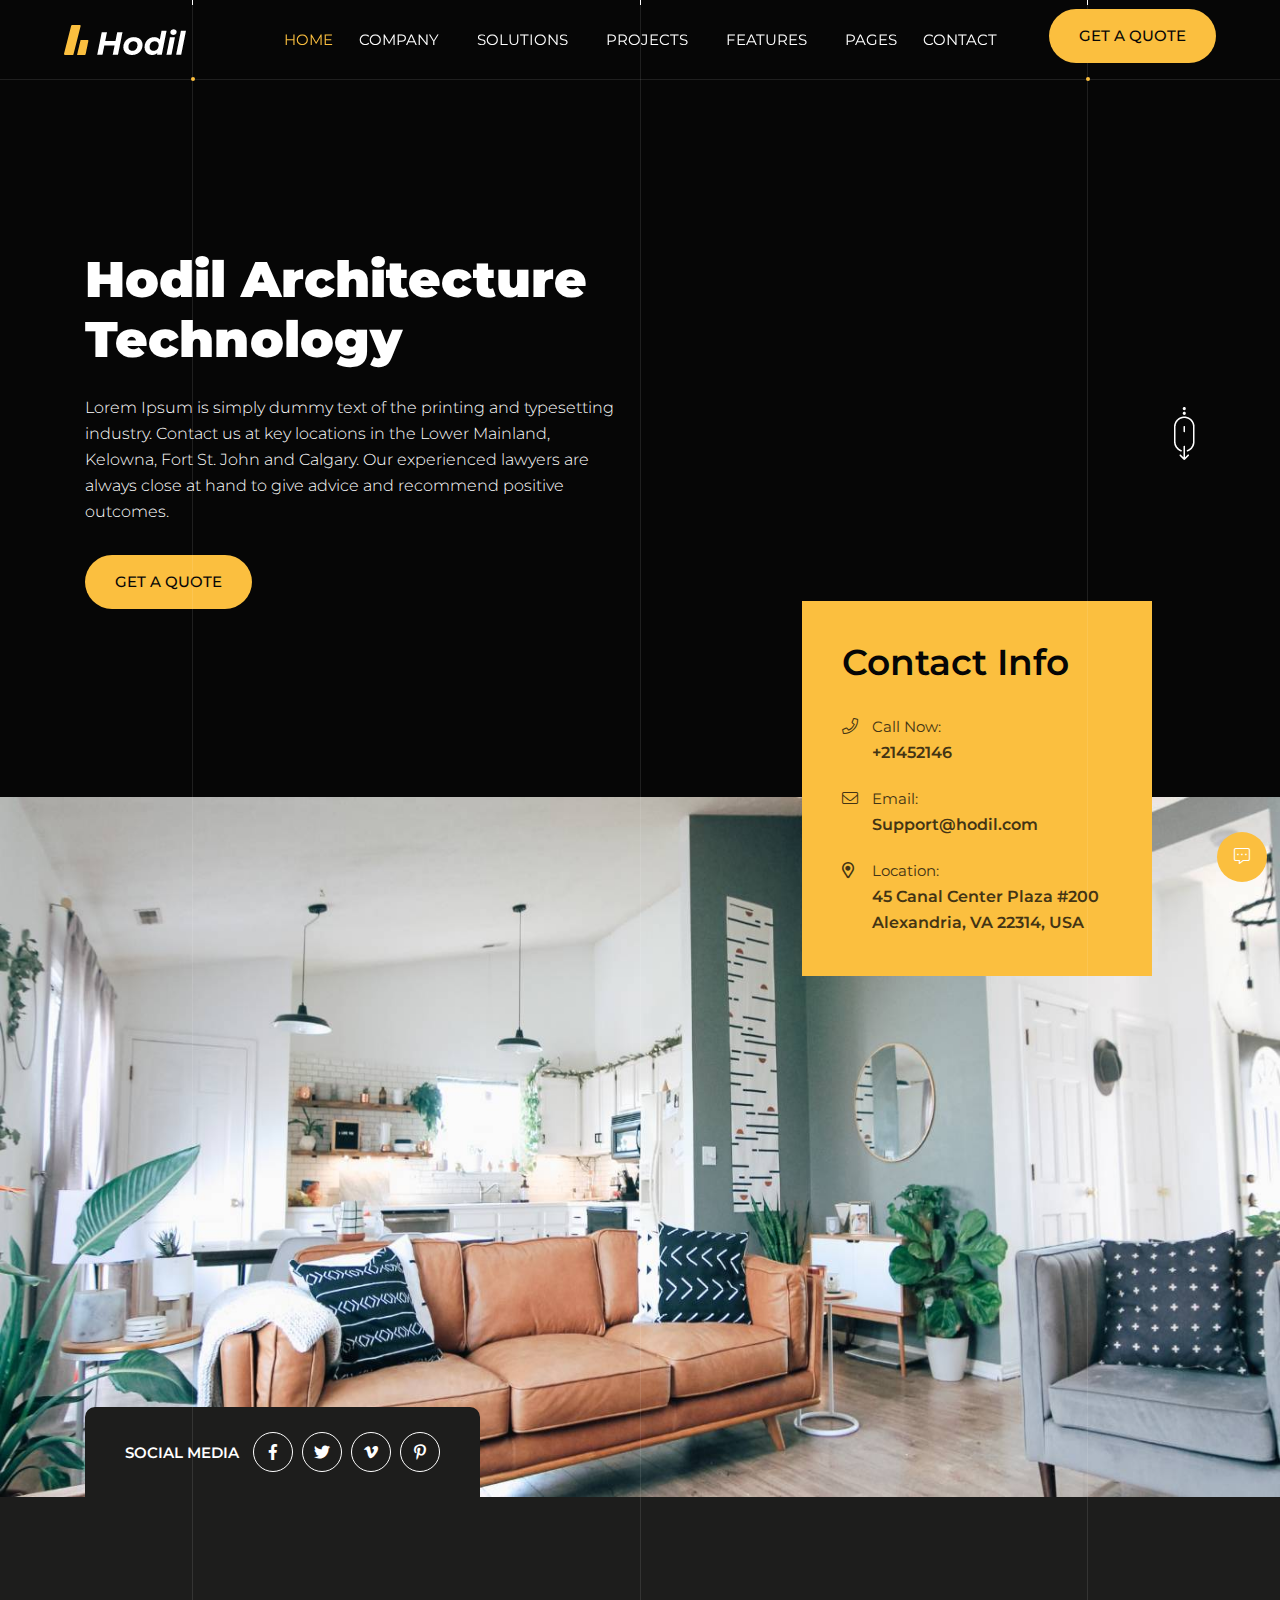
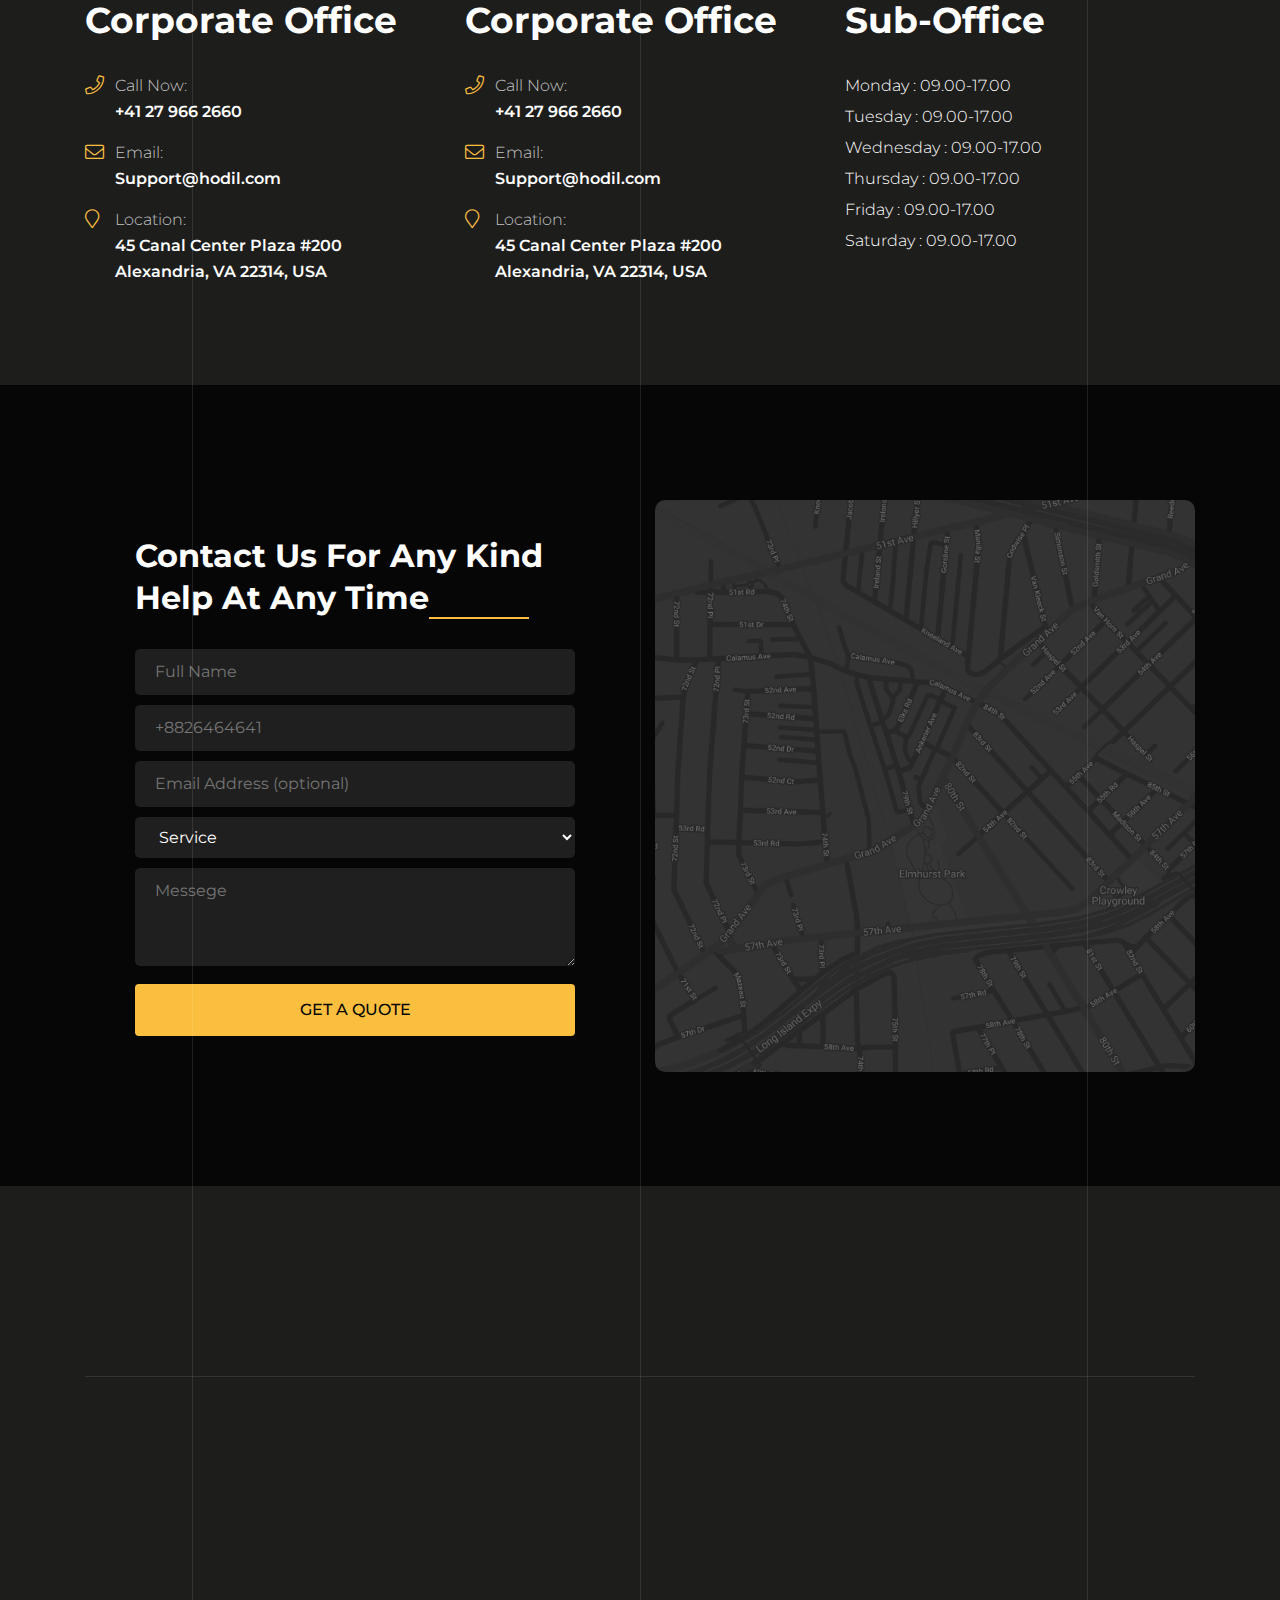
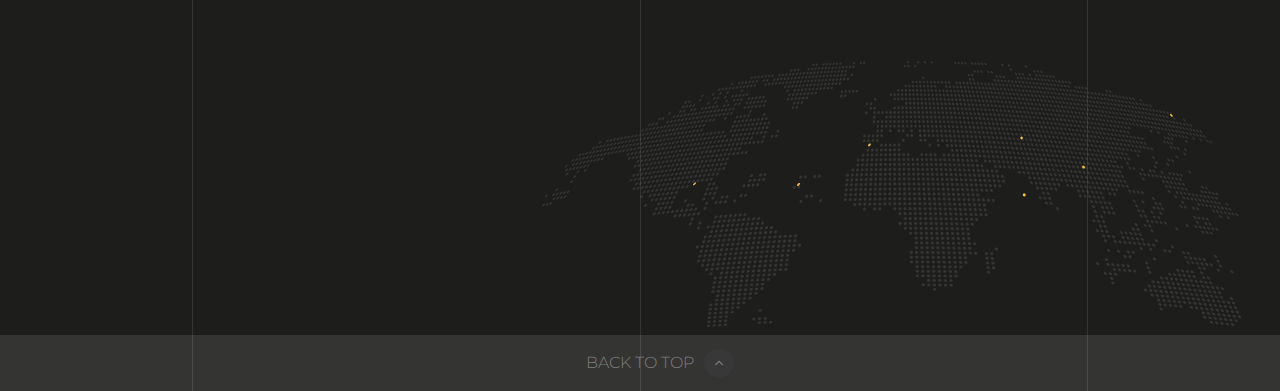
<file: contact.html>
<!DOCTYPE html>
<html lang="en"><!--HTML START-->

<head><!--HEAD START-->
    
    <title>Contact</title>

    <!--::::: SUPPORT META :::::::-->
    <meta charset="utf-8">
    <meta name="viewport" content="width=device-width, initial-scale=1">
    <!--:::::ICON CALLING:::::::-->
    <link rel="icon" href="assets/img/icon/fabicon.png">

    <!--:::::ALL CSS LIST :::::::-->
    <link rel="stylesheet" href="assets/css/plugins/animate.min.css">
    <link rel="stylesheet" href="assets/css/plugins/bootstrap.min.css">
    <link rel="stylesheet" href="assets/css/plugins/fontawesome.css">
    <link rel="stylesheet" href="assets/css/plugins/modal-video.min.css">
    <link rel="stylesheet" href="assets/css/plugins/stellarnav.css">
    <link rel="stylesheet" href="assets/css/plugins/owl.carousel.min.css">
    <link rel="stylesheet" href="assets/css/typography.css">
    <link rel="stylesheet" href="assets/css/button.css">
    <link rel="stylesheet" href="assets/css/inner.css">
    <link rel="stylesheet" href="assets/css/theme.css">
    <link rel="stylesheet" href="assets/css/responsive.css">

</head><!--HEAD END-->
<body><!--BODY START-->
    

    <div class="preloader">
        <div class="pre">
            <div class="dash uno"></div>
            <div class="dash dos"></div>
            <div class="dash tres"></div>
            <div class="dash cuatro"></div>
        </div>
    </div>


    <div class="site theme-bg1">
        <div class="line line1"></div>
        <div class="line line2"></div>
        <div class="line line3"></div>
        <div class="line2 line21"></div>
        <div class="line2 line22"></div>
        <div class="line2 line23"></div>


        <div class="form__popup ">
            <div class="contact__form">
                <div class="heading3">
                    <h2>Contact Us</h2>
                </div>
                <form action="#">
                    <input type="text" placeholder="Full Name">
                    <input type="email" placeholder="Email Address">
                    <textarea name="messege" id="messege" cols="30" placeholder="Your Messege" rows="3"></textarea>
                    <button type="button" class="quote__btn">Sent Messege</button>
                </form>
            </div>
            <div class="close__btn">
                <i class="fal fa-times"></i>
            </div>
        </div>

        <!--::::: HEADER AREA START :::::::-->
        <div class="header__area__wrap" id="header">
            <div class="header__area">
            <div class="container-fluid">
                <div class="row">
                    <div class="col-6 col-lg-2 align-self-center">
                        <a href="index.html" class="logo"><img src="assets/img/logo/logo.png" alt="logo"></a>
                    </div>
                    <div class="col-6 col-lg-8 text-center align-self-center">
                        <div class="main-menu">
                            <div class="stellarnav">
                                <ul class="navbarmneuclass">
                                    <li class="current"><a href="#">HOME</a>
                                        <ul>
                                            <li><a href="index.html">Home Page 1</a></li>
                                            <li><a href="index2.html">Home Page 2</a></li>
                                        </ul>
                                    </li>
                                    <li><a href="#">COMPANY</a></li>
                                    <li><a href="#">SOLUTIONS</a></li>
                                    <li><a href="#">PROJECTS</a></li>
                                    <li><a href="#">FEATURES</a></li>
                                    <li><a href="#">PAGES</a>
                                        <ul>
                                            <li><a href="about.html">About</a></li>
                                            <li><a href="single.html">News Details</a></li>
                                            <li><a href="single__service.html">Service Details</a></li>
                                            <li><a href="single__portfolio.html">Portfolio Details</a></li>
                                            <li><a href="contact.html">Contact</a></li>
                                        </ul>
                                    </li>
                                    <li><a href="#">CONTACT</a></li>
                                </ul>

                            </div>
                        </div>
                    </div>
                    <div class="d-none d-lg-block col-lg-2 align-self-center text-right">
                        <a href="#" class="cbtn cbtn1">GET A QUOTE</a>
                    </div>
                </div>
            </div>
            <div class="header__line"></div>
        </div>
        </div>
        <!--::::: HEADER AREA END :::::::-->

        <!--::::: WELCOME AREA START :::::::-->
        <div class="welcome__area inner" id="home">
            <div class="container">
                <div class="row">
                    <div class="col-lg-6 align-self-center">
                        <div class="inner__heading">
                            <h1>Hodil architecture <br> technology</h1>
                            <p>Lorem Ipsum is simply dummy text of the printing and typesetting industry. 
                                Contact us at key locations in the Lower Mainland, Kelowna, Fort St. John and 
                                Calgary. Our experienced lawyers are always close at hand to give advice and 
                                recommend positive outcomes.</p>
                                <div class="space-30"></div>
                                <a href="#" class="cbtn cbtn1">get a quote</a>
                        </div>
                    </div>
                    <div class="col-lg-6 align-self-center text-right">
                        <div class="inner__scrollr">
                            <a href="#contact"><img src="assets/img/icon/scroll.png" alt=""></a>
                        </div>
                    </div>
                </div>
            </div>
        </div>
        <!--::::: WELCOME AREA END :::::::-->


        <!--::::: ABOUT__PAGE__ABOUT AREA START :::::::-->
        <div class="contact__page" id="contact">
            <div class="contact__page__contact__info__card">
                <div class="info__card cCard yellow__bg">
                    <h3>Contact Info</h3>
                    <div class="single__contact__info">
                        <div class="contact__info__icon">
                            <i class="fal fa-phone"></i>
                        </div>
                        <div class="contact__info__text">
                            <p>Call Now: <span>+21452146</span></p>
                        </div>
                    </div>
                    <div class="single__contact__info">
                        <div class="contact__info__icon">
                           <i class="fal fa-envelope"></i>
                        </div>
                        <div class="contact__info__text">
                            <p>Email: <span>Support@hodil.com</span></p>
                        </div>
                    </div>
                    <div class="single__contact__info">
                        <div class="contact__info__icon">
                            <i class="far fa-map-marker-alt"></i>
                        </div>
                        <div class="contact__info__text">
                            <p>Location: <span>45 Canal Center Plaza #200 Alexandria, VA 22314, USA</span></p>
                        </div>
                    </div>
                </div>
            </div>
            <div class="about__page">
                <div class="container">
                    <div class="row">
                        <div class="col-12">
                            <div class="about__socials">
                                <div class="about__social__wrap">
                                    <div class="about__social">
                                        
                                        <ul>
                                            <li class="abou__social__heading">social media</li>
                                            <li><a href="#"><i class="fab fa-facebook-f"></i></a></li>
                                            <li><a href="#"><i class="fab fa-twitter"></i></a></li>
                                            <li><a href="#"><i class="fab fa-vimeo-v"></i></a></li>
                                            <li><a href="#"><i class="fab fa-pinterest-p"></i></a></li>
                                        </ul>
                                    </div>
                                </div>

                            </div>
                        </div>
                    </div>
                </div>
                <img src="assets/img/about/aboutbg.jpg" alt="" class="about__page">
            </div>
        </div>
        <!--::::: ABOUT__PAGE__ABOUT AREA END :::::::-->

        <!--::::: CONTACT PAGE CONTACT AREA START :::::::-->
        <div class="contact__page__info theme-bg2 section-paddingbt100">
            <div class="container">
                <div class="row justify-content-center">
                    <div class="col-sm-6 col-lg-4">
                        <div class="contact__page__single__info">
                            <div class="heading">
                                <h2>Corporate Office</h2>
                            </div>
                            <div class="space-30"></div>
                            <div class="contact__page__contact__details">
                                <div class="contact__page__contact__details__icon">
                                    <i class="fal fa-phone"></i>
                                </div>
                                <div class="contact__page__contact__details__text">
                                    <p>Call Now: <span>+41 27 966 2660</span></p>
                                </div>
                            </div>
                            <div class="contact__page__contact__details">
                                <div class="contact__page__contact__details__icon">
                                    <i class="fal fa-envelope"></i>
                                </div>
                                <div class="contact__page__contact__details__text">
                                    <p>Email: <span>Support@hodil.com</span></p>
                                </div>
                            </div>
                            <div class="contact__page__contact__details">
                                <div class="contact__page__contact__details__icon">
                                    <i class="fal fa-map-marker"></i>
                                </div>
                                <div class="contact__page__contact__details__text">
                                    <p>Location: <span>45 Canal Center Plaza #200 Alexandria, VA 22314, USA</span></p>
                                </div>
                            </div>
                        </div>
                    </div>
                    <div class="col-sm-6 col-lg-4">
                        <div class="contact__page__single__info">
                            <div class="heading">
                                <h2>Corporate Office</h2>
                            </div>
                            <div class="space-30"></div>
                            <div class="contact__page__contact__details">
                                <div class="contact__page__contact__details__icon">
                                    <i class="fal fa-phone"></i>
                                </div>
                                <div class="contact__page__contact__details__text">
                                    <p>Call Now: <span>+41 27 966 2660</span></p>
                                </div>
                            </div>
                            <div class="contact__page__contact__details">
                                <div class="contact__page__contact__details__icon">
                                    <i class="fal fa-envelope"></i>
                                </div>
                                <div class="contact__page__contact__details__text">
                                    <p>Email: <span>Support@hodil.com</span></p>
                                </div>
                            </div>
                            <div class="contact__page__contact__details">
                                <div class="contact__page__contact__details__icon">
                                    <i class="fal fa-map-marker"></i>
                                </div>
                                <div class="contact__page__contact__details__text">
                                    <p>Location: <span>45 Canal Center Plaza #200 Alexandria, VA 22314, USA</span></p>
                                </div>
                            </div>
                        </div>
                    </div>
                    <div class="col-sm-6 col-lg-4">
                        <div class="contact__page__single__info">
                            <div class="heading">
                                <h2>Sub-office</h2>
                                <div class="space-30"></div>
                            </div>
                            <div class="contact__days">
                                <p>Monday : 09.00-17.00</p>
                                <p>Tuesday : 09.00-17.00</p>
                                <p>Wednesday : 09.00-17.00</p>
                                <p>Thursday : 09.00-17.00</p>
                                <p>Friday : 09.00-17.00</p>
                                <p>Saturday : 09.00-17.00</p>
                            </div>
                        </div>
                    </div>
                </div>
            </div>
        </div>
         <!--::::: CONTACT PAGE CONTACT AREA END :::::::-->


         <!--::::: CONTACT PAGE CONTACT FORM AREA START :::::::-->
        <div class="contact__page__contact section-paddingbt100">
            <div class="container">
                <div class="row">
                    <div class="col-lg-6 align-self-center">
                        <div class="contact__page__contact__form">
                            <div class="contact__form">
                                    <div class="heading3">
                                        <h2>Contact us for any kind <br> help at any time</h2>
                                    </div>
                                    <form action="#">
                                        <input type="text" placeholder="Full Name">
                                        <input type="number" placeholder="+8826464641">
                                        <input type="email" placeholder="Email Address (optional)">
                                        <select name="Select" id="select_option">
                                            <option value="Service">Service</option>
                                            <option value="Service">About</option>
                                            <option value="Service">Contact</option>
                                        </select>
                                        <textarea name="messege" id="messege2" cols="30" placeholder="Messege" rows="3"></textarea>
                                        <button type="button" class="quote__btn2">Get a Quote</button>
                                    </form>
                                </div>
                        </div>
                    </div>
                    <div class="col-lg-6 align-self-center">
                        <div class="contact__page__contact__map">
                            <img src="assets/img/contact/contact__map.png" alt="">
                        </div>
                    </div>
                </div>
            </div>
        </div>
        <!--::::: CONTACT PAGE CONTACT FORM AREA END :::::::-->


        <!--:::::FOOTER AREA START :::::::-->
        <div class="footer__area section-paddingbt100 theme-bg2">
            <div class="container">
                <div class="row">
                    <div class="col-sm-6 align-self-center wow fadeInLeft">
                        <div class="logo">
                            <a href="#"><img src="assets/img/logo/logo.png" alt="logo"></a>
                        </div>
                    </div>
                    <div class="col-sm-6 align-self-center wow fadeInRight">
                        <div class="footer__social">
                            <ul>
                                <li><a href="#"><i class="fab fa-facebook-f"></i></a></li>
                                <li><a href="#"><i class="fab fa-twitter"></i></a></li>
                                <li><a href="#"><i class="fab fa-dribbble"></i></a></li>
                                <li><a href="#"><i class="fab fa-pinterest"></i></a></li>
                            </ul>
                        </div>
                    </div>
                </div>
                <div class="space-40"></div>
                <div class="section__border"></div>
                <div class="space-40"></div>
                <div class="row">
                    <div class="col-sm-6 col-lg-3">
                        <div class="single__footer wow fadeInUp" data-wow-delay="1s">
                            <h5>Solutions</h5>
                            <div class="single__footer__menu">
                                <ul>
                                    <li><a href="#">Design Construction</a></li>
                                    <li><a href="#">Construction Works</a></li>
                                    <li><a href="#">House Renovation</a></li>
                                    <li><a href="#">Construction</a></li>
                                </ul>
                            </div>
                        </div>
                        <div class="single__footer wow fadeInUp" data-wow-delay="1.1s">
                            <h5>Resources</h5>
                            <div class="single__footer__menu">
                                <ul>
                                    <li><a href="#">Blogs</a></li>
                                    <li><a href="#">Using Guides</a></li>
                                    <li><a href="#">Video Tutorial</a></li>
                                    <li><a href="#">Help Center</a></li>
                                </ul>
                            </div>
                        </div>
                    </div>
                    <div class="col-sm-6 col-lg-3">
                        <div class="single__footer wow fadeInUp" data-wow-delay="1.2s">
                            <h5>Contact Info</h5>
                            <div class="footer__contact">
                                <h6>Address</h6>
                                <p>Level2, 567/6, West Panthapath Dhaka-1215, Bangladesh</p>
                            </div>
                            <div class="footer__contact">
                                <h6>Email Us:</h6>
                                <a href="mailto:hello@hodil.com.bd">hello@hodil.com.bd</a>
                                <a href="mailto:Support@hodil.com.bd">Support@hodil.com.bd</a>
                            </div>
                            <div class="space-20"></div>
                            <div class="footer__contact">
                                <h6>Email Us:</h6>
                                <a href="phoneto:hello@hodil.com.bd">+880 1945 381758</a>
                               
                            </div>
                        </div>
                    </div>
                    <div class="col-sm-6 col-lg-5 offset-lg-1">
                        <div class="single-footer copyright wow fadeInUp" data-wow-delay="1.3s">
                            <p>© 2020, Hodil constraction Ltd.</p>
                            <div class="single__footer__menu">
                                <ul>
                                    <li><a href="#">Blogs</a></li>
                                    <li><a href="#">Using Guides</a></li>
                                    <li><a href="#">Video Tutorial</a></li>
                                    <li><a href="#">Help Center</a></li>
                                </ul>
                            </div>
                        </div>
                    </div>
                </div>
            </div>
            <div class="footer__chat__option" id="chat">
                <i class="fal fa-comment-alt-dots"></i>
            </div>
            <img src="assets/img/bg/footer__map.png" alt="" class="footer__map">
        </div>
        <div class="footer__bottom">
            <div class="container">
                <div class="row">
                    <div class="col-12 text-center">
                        <a href="#home" class="footer__up">Back To Top <i class="fal fa-angle-up"></i></a>
                    </div>
                </div>
            </div>
        </div>
        <!--:::::FOOTER AREA END :::::::-->
    </div>

    <!--:::::ALL  JQUERY LIST :::::::-->
    <script src="assets/js/plugins/jQuery.2.1.0.min.js"></script>
    <script src="assets/js/plugins/bootstrap.min.js"></script>
    <script src="assets/js/plugins/jquery.nav.js"></script>
    <script src="assets/js/plugins/jquery.waypoints.min.js"></script>
    <script src="assets/js/plugins/jquery-modal-video.min.js"></script>
    <script src="assets/js/plugins/stellarnav.js"></script>
    <script src="assets/js/plugins/popper.min.js"></script>
    <script src="assets/js/plugins/owl.carousel.min.js"></script>
    <script src="assets/js/plugins/wow.min.js"></script>
    <script src="assets/js/plugins/jquery.counterup.js"></script>
    <script src="assets/js/main.js"></script>
    <script src="assets/js/plugins-active.js"></script>

</body><!--BODY END-->
</html><!--HTML END-->
</file>
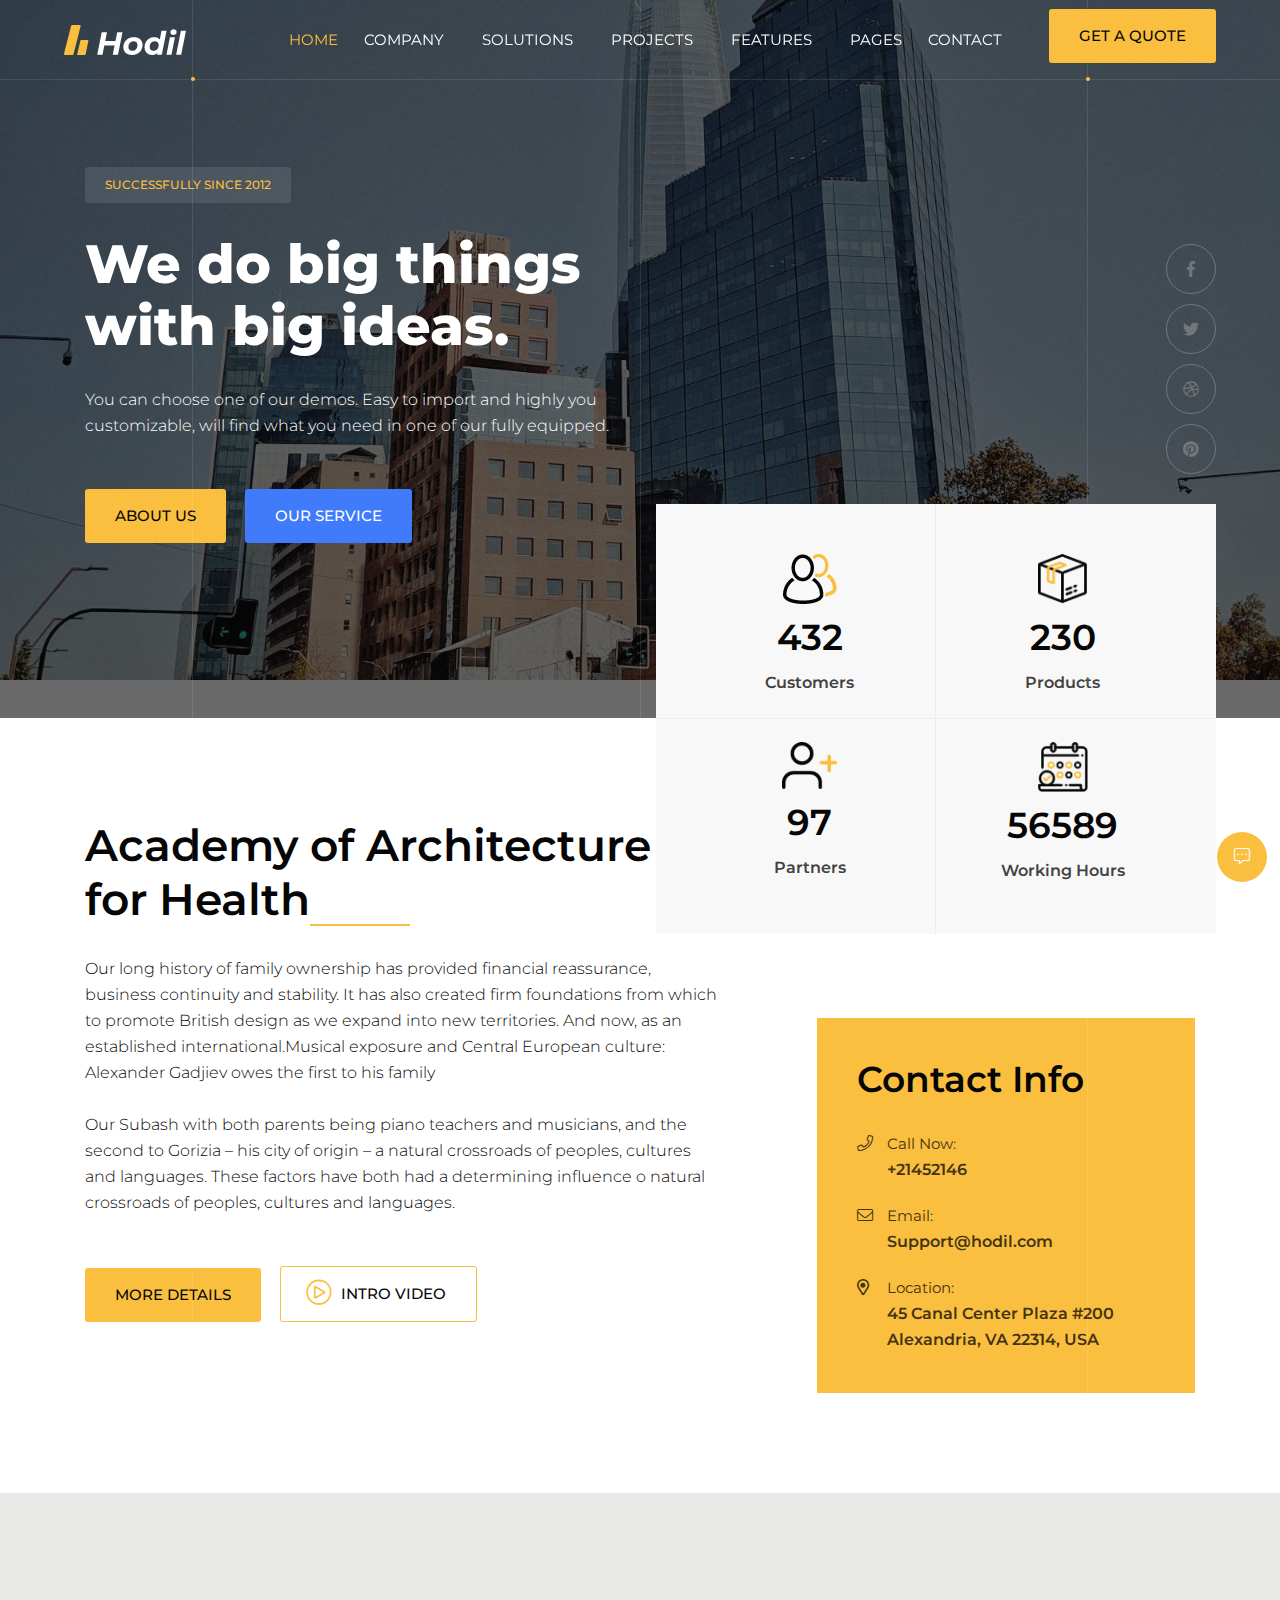
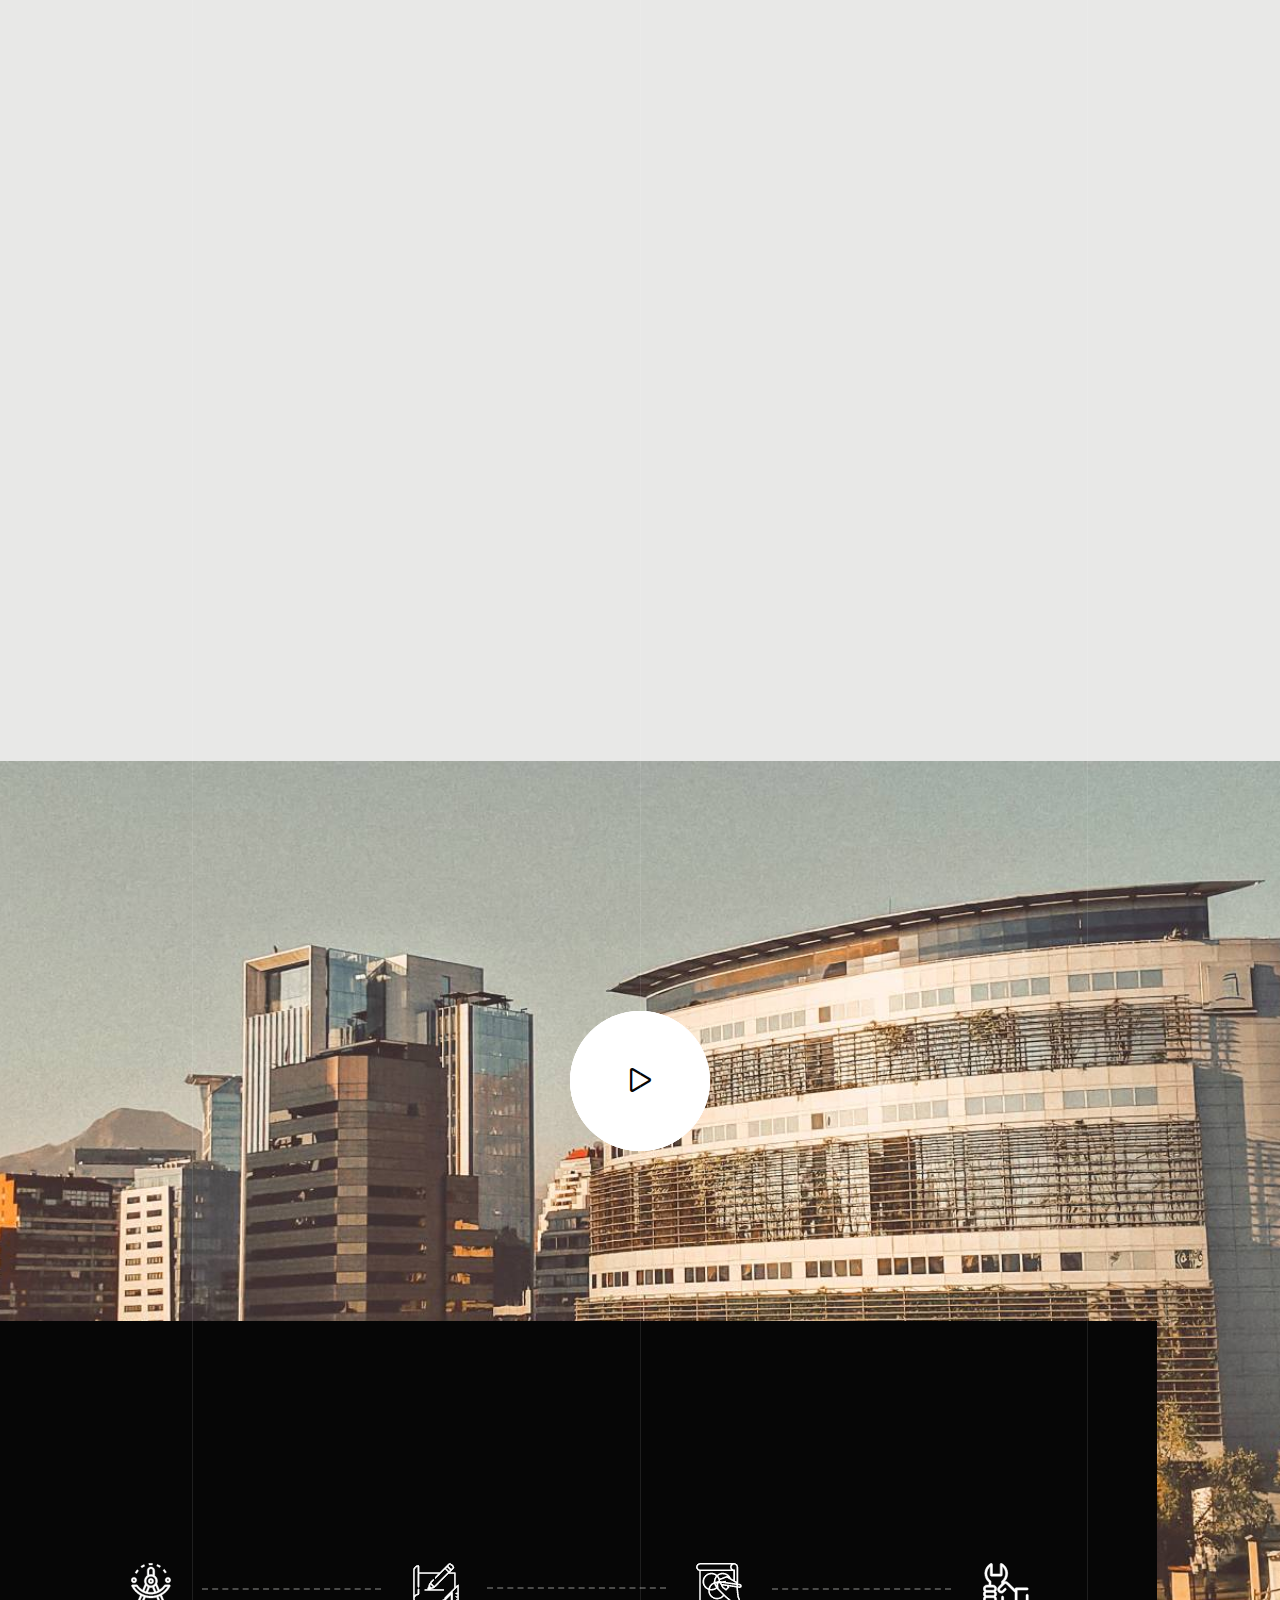
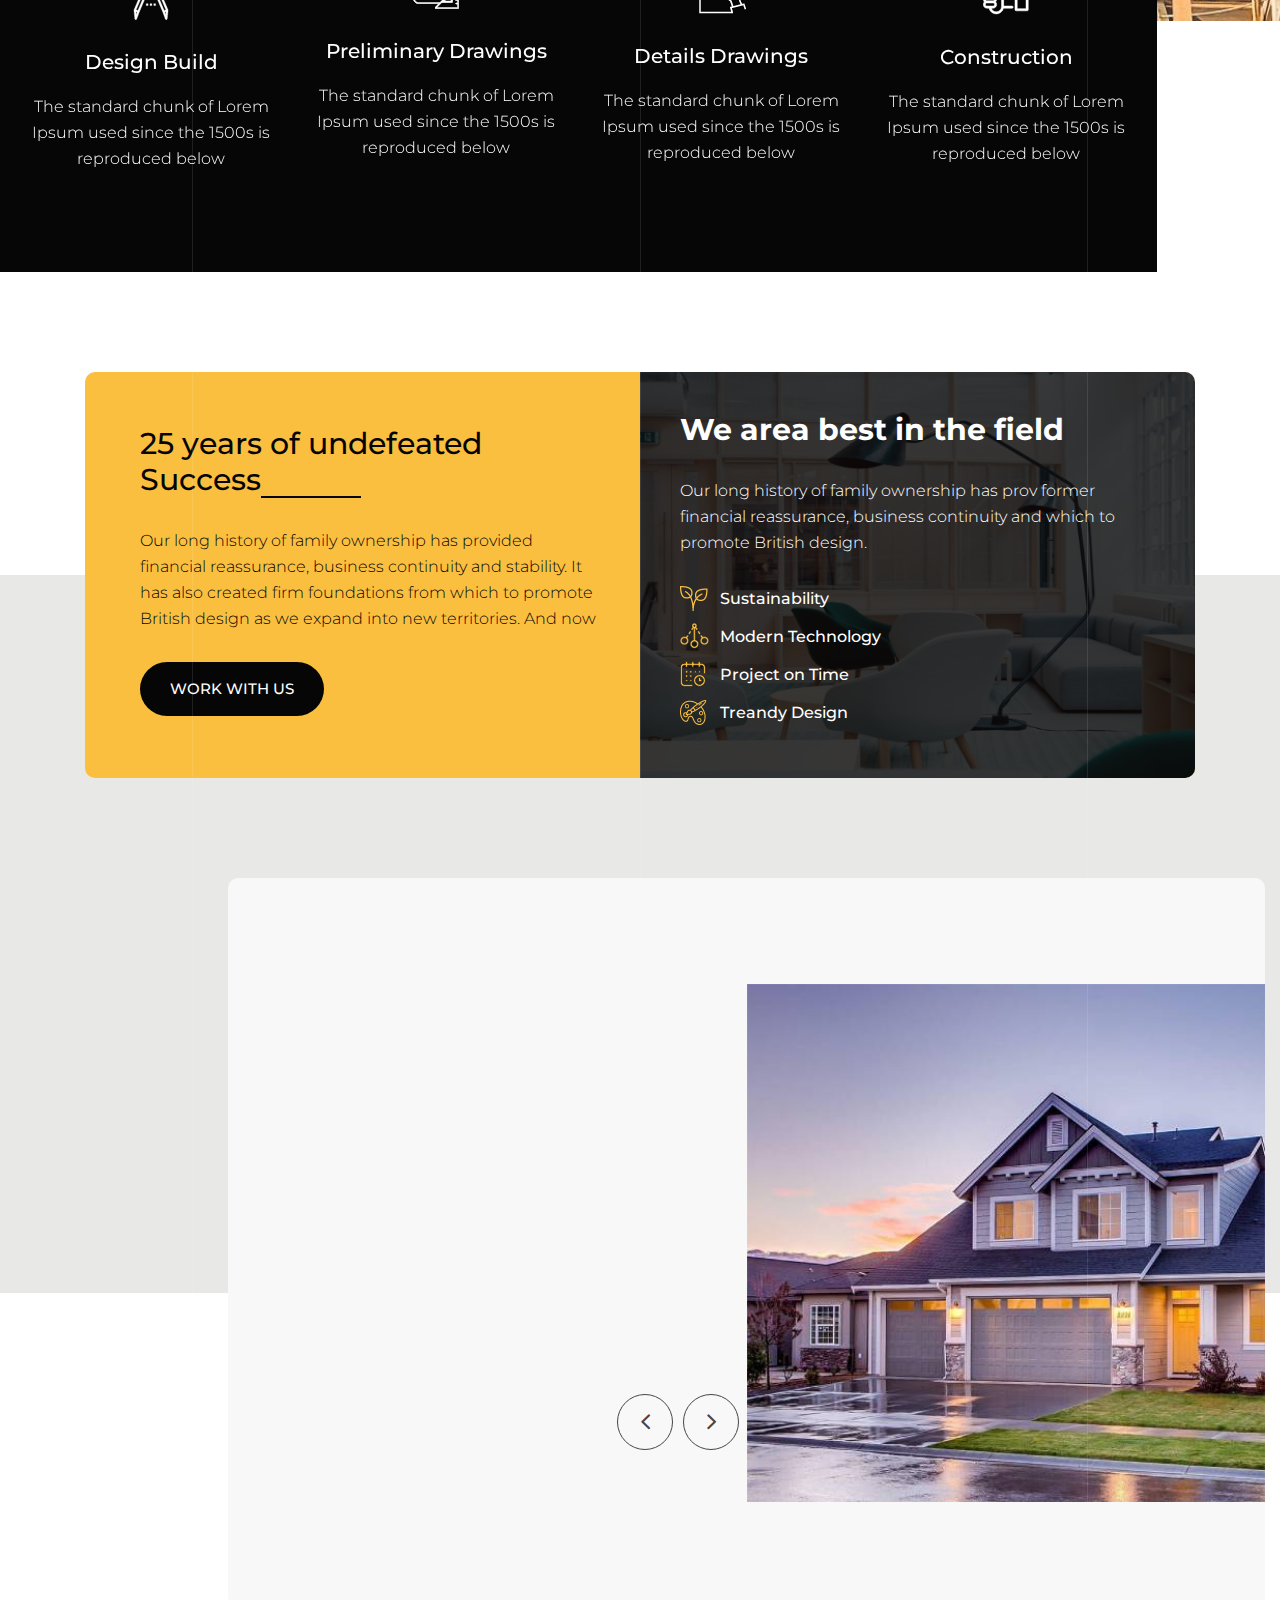
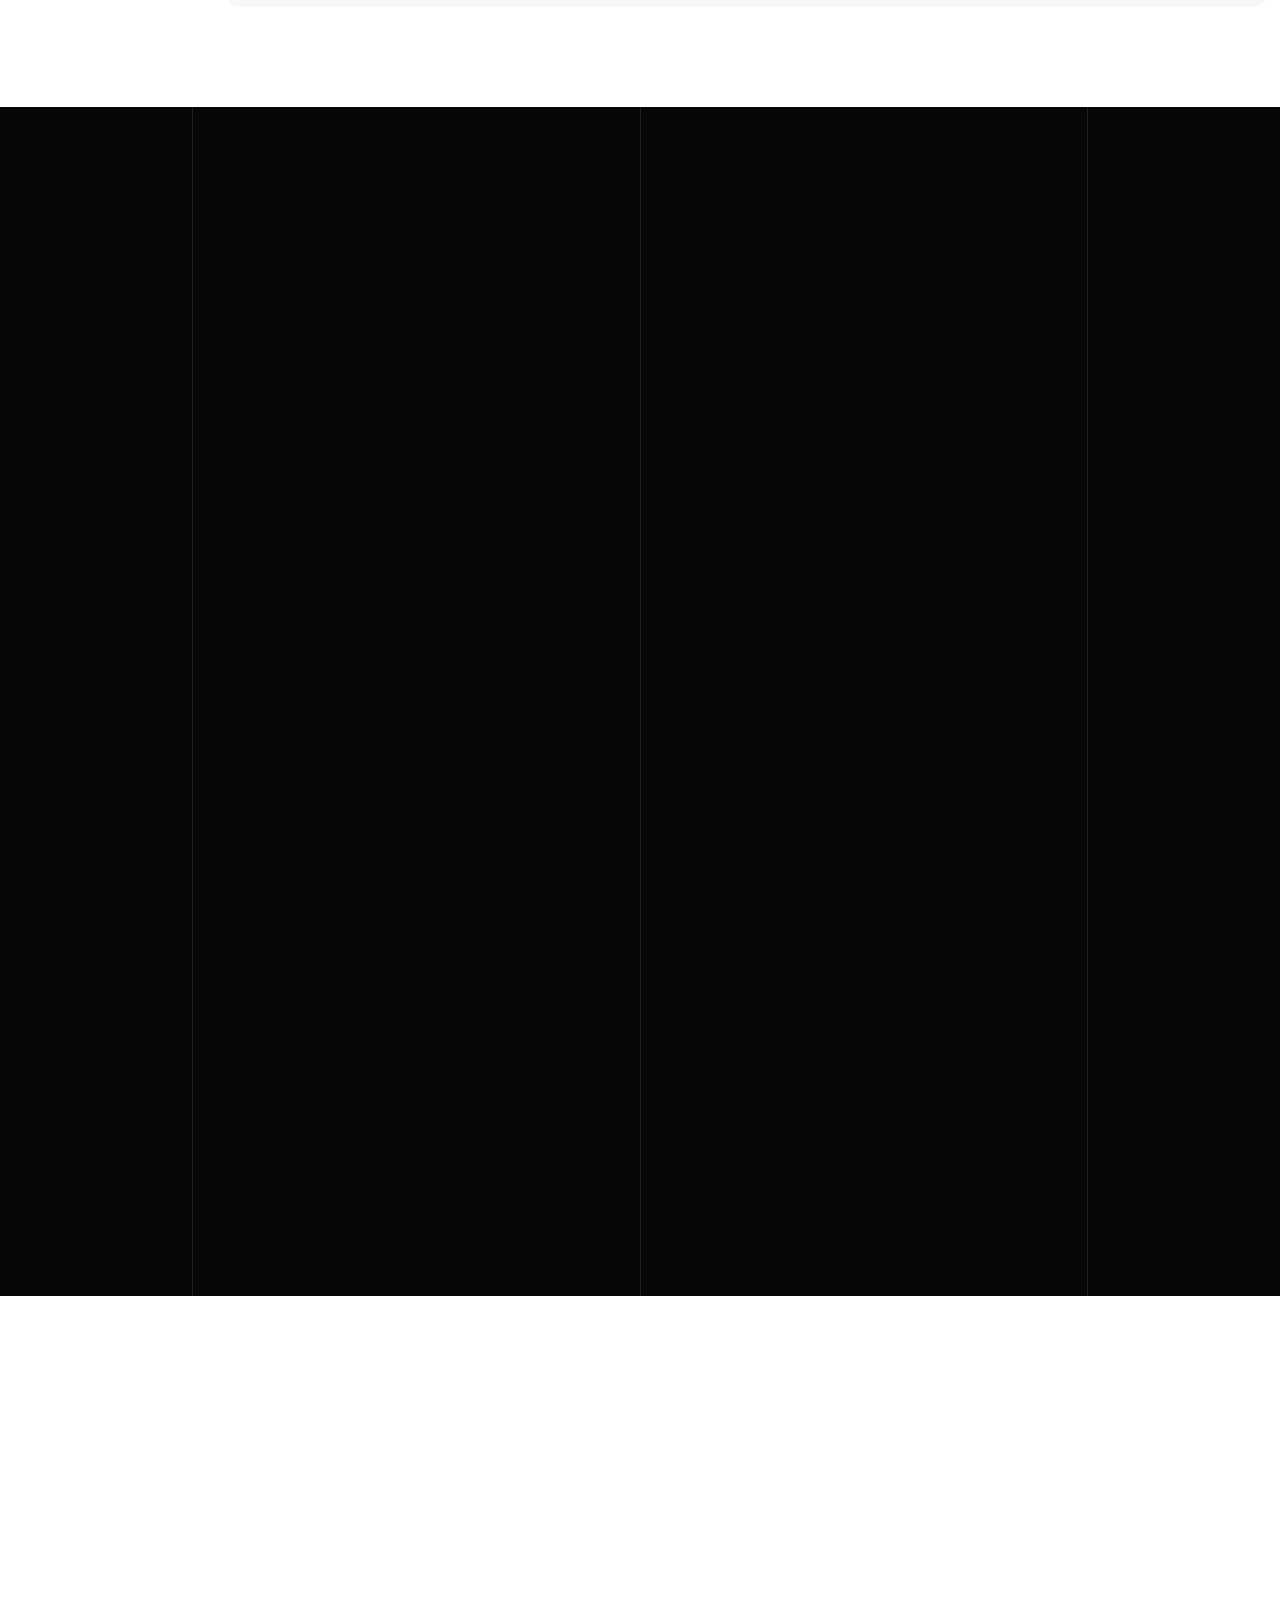
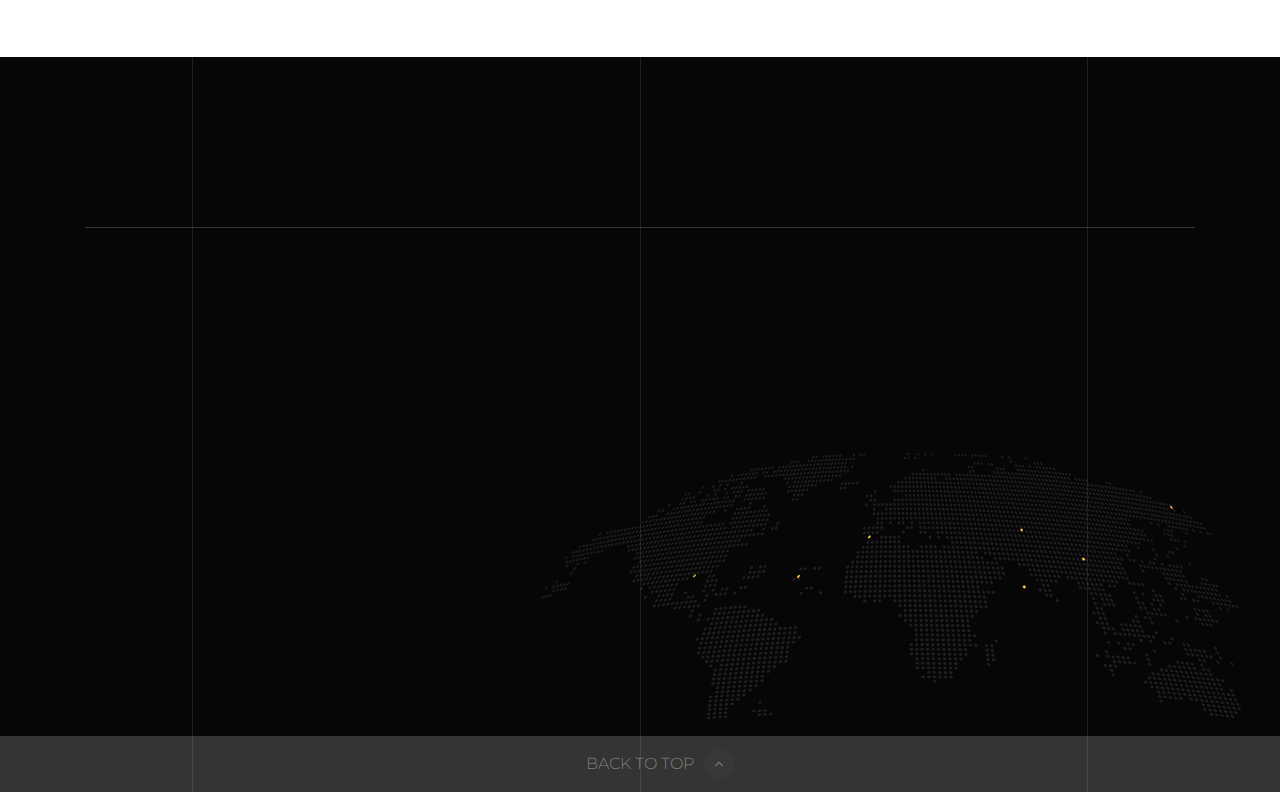
<file: index2.html>
<!DOCTYPE html>
<html lang="en"><!--HTML START-->

<head><!--HEAD START-->
    
    <title>Hodil</title>

    <!--::::: SUPPORT META :::::::-->
    <meta charset="utf-8">
    <meta name="viewport" content="width=device-width, initial-scale=1">
    <!--:::::ICON CALLING:::::::-->
    <link rel="icon" href="assets/img/icon/fabicon.png">

    <!--:::::ALL CSS LIST :::::::-->
    <link rel="stylesheet" href="assets/css/plugins/animate.min.css">
    <link rel="stylesheet" href="assets/css/plugins/bootstrap.min.css">
    <link rel="stylesheet" href="assets/css/plugins/fontawesome.css">
    <link rel="stylesheet" href="assets/css/plugins/modal-video.min.css">
    <link rel="stylesheet" href="assets/css/plugins/stellarnav.css">
    <link rel="stylesheet" href="assets/css/plugins/owl.carousel.min.css">
    <link rel="stylesheet" href="assets/css/typography.css">
    <link rel="stylesheet" href="assets/css/button.css">
    <link rel="stylesheet" href="assets/css/inner.css">
    <link rel="stylesheet" href="assets/css/theme.css">
    <link rel="stylesheet" href="assets/css/responsive.css">

</head><!--HEAD END-->
<body><!--BODY START-->

    <div class="preloader">
        <div class="pre">
            <div class="dash uno"></div>
            <div class="dash dos"></div>
            <div class="dash tres"></div>
            <div class="dash cuatro"></div>
        </div>
    </div>

    <div class="site ">
        <div class="line line1"></div>
        <div class="line line2"></div>
        <div class="line line3"></div>
        <div class="line2 line21"></div>
        <div class="line2 line22"></div>
        <div class="line2 line23"></div>

        <div class="form__popup">
            <div class="contact__form">
                <div class="heading3">
                    <h2>Contact Us</h2>
                </div>
                <form action="#">
                    <input type="text" placeholder="Full Name">
                    <input type="email" placeholder="Email Address">
                    <textarea name="messege" id="messege" cols="30" placeholder="Your Messege" rows="3"></textarea>
                    <button type="button" class="quote__btn">Sent Messege</button>
                </form>
            </div>
            <div class="close__btn">
                <i class="fal fa-times"></i>
            </div>
        </div>

        <!--::::: HEADER AREA START :::::::-->
        <div class="header__area__wrap" id="header">
            <div class="header__area header__area2">
            <div class="container-fluid">
                <div class="row">
                    <div class="col-6 col-lg-2 align-self-center">
                        <a href="index.html" class="logo"><img src="assets/img/logo/logo.png" alt="logo"></a>
                    </div>
                    <div class="col-6 col-lg-8 text-center align-self-center">
                        <div class="main-menu">
                            <div class="stellarnav">
                                <ul class="navbarmneuclass">
                                    <li class="current"><a href="#">HOME</a>
                                        <ul>
                                            <li><a href="index.html">Home Page 1</a></li>
                                            <li><a href="index2.html">Home Page 2</a></li>
                                        </ul>
                                    </li>
                                    <li><a href="#">COMPANY</a></li>
                                    <li><a href="#">SOLUTIONS</a></li>
                                    <li><a href="#">PROJECTS</a></li>
                                    <li><a href="#">FEATURES</a></li>
                                    <li><a href="#">PAGES</a>
                                        <ul>
                                            <li><a href="about.html">About</a></li>
                                            <li><a href="single.html">News Details</a></li>
                                            <li><a href="single__service.html">Service Details</a></li>
                                            <li><a href="single__portfolio.html">Portfolio Details</a></li>
                                            <li><a href="contact.html">Contact</a></li>
                                        </ul>
                                    </li>
                                    <li><a href="#">CONTACT</a></li>
                                </ul>
                            </div>
                        </div>
                    </div>
                    <div class="d-none d-lg-block col-lg-2 align-self-center text-right">
                        <a href="#" class="cbtn cbtn21">GET A QUOTE</a>
                    </div>
                </div>
            </div>
            <div class="header__line"></div>
        </div>
        </div>
        <!--::::: HEADER AREA END :::::::-->

        <!--::::: WELCOME AREA START :::::::-->
        <div class="welcome__area welcome__area2" id="home">
            <div class="container">
                <div class="row">
                    <div class="col-lg-6">
                        <div class="welcome__text welcome__text2">
                            <h6>SUCCESSFULLY SINCE 2012</h6>
                            <h1>We do big things with big ideas.</h1>
                            <p>You can choose one of our demos. Easy to import and highly you customizable,  will find what you need in one of our fully equipped.</p>
                        </div>
                        <div class="space-50"></div>
                        <div class="btn__group">
                            <a href="#" class="cbtn cbtn21">About Us</a>
                            <a href="#" class="cbtn cbtn22">Our Service</a>
                        </div>
                    </div>
                </div>
            </div>
            <div class="welcome__social2">
                <div class="welcome__social">
                    <ul>
                        <li><a href="#"><i class="fab fa-facebook-f"></i></a></li>
                        <li><a href="#"><i class="fab fa-twitter"></i></a></li>
                        <li><a href="#"><i class="fab fa-dribbble"></i></a></li>
                        <li><a href="#"><i class="fab fa-pinterest"></i></a></li>
                    </ul>
                </div>
            </div>
            <div class="welcome2__caoursel">
                <div class="single__welcome2__carousel">
                    <img src="assets/img/bg/welcome2.jpg" alt="" class="welcome2__hero__img">
                </div>
            </div>
            <div class="overlay__2__wrap">
                <div class="overlay__2"></div>
            </div>
        </div>
        <!--::::: WELCOME AREA END :::::::-->

        <!--::::: ABOUT AREA START :::::::-->
        <div class="about__area about__area2 section-padding2">
            <div class="container">
                <div class="row">
                    <div class="col-lg-7">
                        <div class="heading__area">
                            <div class="heading4">
                                <h2>Academy of Architecture for Health</h2>
                                <p>Our long history of family ownership has provided financial reassurance, business continuity and stability. It has also created firm foundations from which to promote British design as we expand into new territories. And now, as an established international.Musical exposure and Central European culture: Alexander Gadjiev owes the first to his family

                                <br>
                                <br>
                                Our Subash with both parents being piano teachers and musicians, and the second to Gorizia – his city of origin – a natural crossroads of peoples, cultures and languages. These factors have both had a determining influence o natural crossroads of peoples, cultures and languages. </p>
                            </div>
                            <div class="space-50"></div>
                            <div class="btn__group">
                                <a href="#" class="cbtn cbtn23">MORE DETAILS</a>
                                <a href="#" class="cbtn cbtn2__video1"><i class="fal fa-play-circle"></i> INTRO VIDEO</a>
                            </div>
                        </div>
                    </div>
                    <div class="col-lg-5 align-self-end">
                        <div class="info__card cCard yellow__bg">
                            <h3>Contact Info</h3>
                            <div class="single__contact__info">
                                <div class="contact__info__icon">
                                    <i class="fal fa-phone"></i>
                                </div>
                                <div class="contact__info__text">
                                    <p>Call Now: <span>+21452146</span></p>
                                </div>
                            </div>
                            <div class="single__contact__info">
                                <div class="contact__info__icon">
                                   <i class="fal fa-envelope"></i>
                                </div>
                                <div class="contact__info__text">
                                    <p>Email: <span>Support@hodil.com</span></p>
                                </div>
                            </div>
                            <div class="single__contact__info">
                                <div class="contact__info__icon">
                                    <i class="far fa-map-marker-alt"></i>
                                </div>
                                <div class="contact__info__text">
                                    <p>Location: <span>45 Canal Center Plaza #200 Alexandria, VA 22314, USA</span></p>
                                </div>
                            </div>
                        </div>
                    </div>
                </div>
            </div>
            <div class="about2__counters">
                <div class="counters">
                    <div class="row">
                        <div class="col-sm-6 text-center">
                            <div class="single__counter">
                                <div class="counter__icon">
                                    <img src="assets/img/icon/counter1.png" alt="">
                                </div>
                                <div class="counter__text">
                                     <span class="counter">645</span>
                                    <p>Customers</p>
                                </div>
                            </div>
                            <div class="single__counter border_buttom_none">
                                <div class="counter__icon">
                                    <img src="assets/img/icon/counter2.png" alt="">
                                </div>
                                <div class="counter__text">
                                     <span class="counter">145</span>
                                    <p>Partners</p>
                                </div>
                            </div>
                        </div>

                        <div class="col-sm-6 text-center">
                            <div class="single__counter ">
                                <div class="counter__icon">
                                    <img src="assets/img/icon/counter3.png" alt="">
                                </div>
                                <div class="counter__text">
                                     <span class="counter">344</span>
                                    <p>Products</p>
                                </div>
                            </div>
                            <div class="single__counter border_buttom_none">
                                <div class="counter__icon">
                                    <img src="assets/img/icon/counter4.png" alt="">
                                </div>
                                <div class="counter__text">
                                     <span class="counter">84461</span>
                                    <p>Working Hours</p>
                                </div>
                            </div>
                        </div>

                    </div>
                </div>
            </div>
        </div>
        <div class="space-30"></div>
        <!--::::: ABOUT AREA END :::::::-->
        

        <!--::::: SERVICE AREA START :::::::-->
        <div class="service-area section-padding2 theme-bg3">
            <div class="container">
                <div class="heading__area">
                    <div class="row">
                        <div class="col-sm-6 align-self-center wow fadeInLeft">
                            <div class="heading4">
                                <h3>Our Speciality <br> Services </h3>
                            </div>
                        </div>
                        <div class="col-sm-6 align-self-center wow fadeInRight">
                            <div class="heading__rbtn">
                                <a href="#" class="cbtn cbtn21">Show All</a>
                            </div>
                        </div>
                    </div>
                </div>
                <div class="row justify-content-center">
                    <div class="col-md-6 col-lg-4 wow fadeInUp" data-wow-delay="1s">
                        <div class="single__service">
                            <div class="service__img">
                                <img src="assets/img/service/service3.png" alt="">
                            </div>
                            <div class="service__text">
                                <h3><a href="#">Design Constraction</a></h3>
                                <p>Our long history of family ownership has provided financial reassurance, business continuity and stability. It has also created firm.</p>

                                <a href="#" class="readmore__btn">learn More</a>
                            </div>
                        </div>
                    </div>
                    <div class="col-md-6 col-lg-4 wow fadeInUp" data-wow-delay="1.2s">
                        <div class="single__service">
                            <div class="service__img">
                                <img src="assets/img/service/service2.png" alt="">
                            </div>
                            <div class="service__text">
                                <h3>Constraction Works</h3>
                                <p>Our long history of family ownership has provided financial reassurance, business continuity and stability. It has also created firm.</p>

                                <a href="#" class="readmore__btn">learn More</a>
                            </div>
                        </div>
                    </div>
                    <div class="col-md-6 col-lg-4 wow fadeInUp" data-wow-delay="1.4s">
                        <div class="single__service">
                            <div class="service__img">
                                <img src="assets/img/service/service1.png" alt="">
                            </div>
                            <div class="service__text">
                                <h3>house renovation</h3>
                                <p>Our long history of family ownership has provided financial reassurance, business continuity and stability. It has also created firm.</p>

                                <a href="#" class="readmore__btn">learn More</a>
                            </div>
                        </div>
                    </div>
                </div>
            </div>
        </div>
        <!--::::: SERVICE AREA END :::::::-->

        <!--::::: VIDEO AREA START :::::::-->
        <div class="video__area2 section-padding2">
            <div class="container">
                <div class="row">
                    <div class="col-12 text-center">
                        <div class="video2__btn">
                            <a href="#"><i class="far fa-play"></i></a>
                        </div>
                    </div>
                </div>
            </div>
        </div>
        <!--::::: VIDEO AREA END :::::::-->

        <!--::::: WORK AREA START :::::::-->
        <div class="work__area2__wrap">
            <div class="container-fluid">
                <div class="row">
                    <div class="col-lg-11">
                        <div class="work__area2 section-padding2">
                            <div class="container">
                                <div class="row">
                                    <div class="col-12 wow fadeInDown">
                                        <div class="heading__area">
                                            <div class="heading">
                                                <h2>Our Working <br> Process </h2>
                                            </div>
                                        </div>
                                    </div>
                                </div>
                                <div class="row">
                                    <div class="col-sm-6 col-lg-3 text-center">
                                        <div class="single__work2">
                                            <div class="single__work2__icon">
                                                <img src="assets/img/icon/work1.png" alt="">
                                            </div>
                                            <div class="single__work__text">
                                                <h4>Design Build</h4>
                                                <p>The standard chunk of Lorem Ipsum used since the 1500s is reproduced below</p>
                                            </div>
                                        </div>
                                    </div>
                                    <div class="col-sm-6 col-lg-3 text-center">
                                        <div class="single__work2">
                                            <div class="single__work2__icon">
                                                <img src="assets/img/icon/work2.png" alt="">
                                            </div>
                                            <div class="single__work__text">
                                                <h4>Preliminary Drawings</h4>
                                                <p>The standard chunk of Lorem Ipsum used since the 1500s is reproduced below</p>
                                            </div>
                                        </div>
                                    </div>
                                    <div class="col-sm-6 col-lg-3 text-center">
                                        <div class="single__work2">
                                            <div class="single__work2__icon">
                                                <img src="assets/img/icon/work3.png" alt="">
                                            </div>
                                            <div class="single__work__text">
                                                <h4>Details Drawings</h4>
                                                <p>The standard chunk of Lorem Ipsum used since the 1500s is reproduced below</p>
                                            </div>
                                        </div>
                                    </div>
                                    <div class="col-sm-6 col-lg-3 text-center">
                                        <div class="single__work2">
                                            <div class="single__work2__icon">
                                                <img src="assets/img/icon/work4.png" alt="">
                                            </div>
                                            <div class="single__work__text">
                                                <h4>Construction</h4>
                                                <p>The standard chunk of Lorem Ipsum used since the 1500s is reproduced below</p>
                                            </div>
                                        </div>
                                    </div>
                                </div>
                            </div>
                        </div>
                    </div>
                </div>
            </div>
        </div>
        <!--::::: WORK AREA END :::::::-->

        <!--::::: CLIENT AREA START :::::::-->
        <div class="feature2__area section-padding2 theme2__hafbottombg">
            <div class="container">
                <div class="feature2__wrap">
                    <div class="row no__margin">
                        <div class="col-lg-6 align-self-center no__padding">
                            <div class="yellow__bg heading2 counter__padding">
                                <h3>25 years of undefeated Success</h3>
                                <p>Our long history of family ownership has provided financial reassurance, business continuity and stability. It has also created firm foundations from which to promote British design as we expand into new territories. And now</p>
                                <div class="space-30"></div>
                                <a href="#" class="cbtn cbtn4">WORK WITH US</a>
                            </div>
                        </div>
                        <div class="col-lg-6 align-self-center no__padding">
                            <div class="feature__bulate__points overlay__3">
                                    <div class="heading5">
                                    <h3>We area best in the field</h3>
                                    <p>Our long history of family ownership has prov former financial reassurance, business continuity and which to promote British design.</p>
                                </div>
                                <div class="bulate__points">
                                    <div class="single__bulate">
                                        <div class="single__bulate__icon">
                                            <img src="assets/img/icon/bulate1.png" alt="">
                                        </div>
                                        <a href="#">Sustainability</a>
                                    </div>
                                    <div class="single__bulate">
                                        <div class="single__bulate__icon">
                                            <img src="assets/img/icon/bulate2.png" alt="">
                                        </div>
                                        <a href="#">Modern Technology</a>
                                    </div>
                                    <div class="single__bulate">
                                        <div class="single__bulate__icon">
                                            <img src="assets/img/icon/bulate3.png" alt="">
                                        </div>
                                        <a href="#">Project on Time</a>
                                    </div>
                                    <div class="single__bulate">
                                        <div class="single__bulate__icon">
                                            <img src="assets/img/icon/bulate4.png" alt="">
                                        </div>
                                        <a href="#">Treandy Design</a>
                                    </div>
                                </div>
                                <div class="bulate__bg">
                                    <img src="assets/img/bg/bulate__bg.jpg" alt="">
                                </div>
                            </div>
                        </div>
                    </div>
                </div>
            </div>
        </div>
        <!--::::: CLIENT AREA END :::::::-->

        <!--::::: CLIENT AREA START :::::::-->
        <div class="client__area_wrap padding-bottom2 theme2__haftopbg">
            <div class="container-fluid">
                <div class="row">
                    <div class="col-lg-10 offset-lg-2">
                        <div class="client__area client__area2 border-radious10">
                    <div class="row no__margin">
                        <div class="col-lg-6 wow fadeInUp no__padding align-self-center">
                            <div class="client__card client__card2">
                                <div class="heading3">
                                    <h2>Academy of Architecture for Health</h2>
                                </div>
                                <p>Our long history of family ownership has provided financial reassur, business continuity and stability. It has also created firm foundation from which to promote British design as we expand new territories. And now, as an established international.Musical expose and Centel European culture: Alexander Gadjiev owes the first to his family</p>
                            <div class="card__counter">
                                <div class="single__card__counter">
                                    <div class="card__counter__text">
                                         <span class="counter">645</span>
                                        <p>working day</p>
                                    </div>
                                </div>
                                <div class="single__card__counter">
                                    <div class="card__counter__text">
                                         <span class="counter">645</span>
                                        <p>Members</p>
                                    </div>
                                </div>
                                <div class="single__card__counter">
                                    <div class="card__counter__text">
                                         <span class="counter">645</span>
                                        <p>Budget</p>
                                    </div>
                                </div>
                            </div>
                            <a href="#" class="cbtn cbtn1">more details</a>
                             </div>
                        </div>
                        <div class="col-lg-6 no__padding align-self-center">
                            <div class="client__carousel owl-carousel">
                                <div class="single__client__img">
                                    <img src="assets/img/client/slide__2.jpg" alt="">
                                </div>
                                <div class="single__client__img">
                                    <img src="assets/img/client/slide__2.jpg" alt="">
                                </div>
                                <div class="single__client__img">
                                    <img src="assets/img/client/slide__2.jpg" alt="">
                                </div>
                            </div>
                        </div>
                    </div>
                </div>
                    </div>
                </div>
            </div>
        </div>
        <!--::::: CLIENT AREA END :::::::-->

        <!--::::: BLOG AREA START :::::::-->
        <div class="blog-area section-padding2 theme2__balckbg">
            <div class="container">
                <div class="heading__area">
                    <div class="row">
                        <div class="col-sm-6 align-self-center wow fadeInLeft">
                            <div class="heading">
                                <h2>Our Special <br> Article </h2>
                            </div>
                        </div>
                        <div class="col-sm-6 align-self-center wow fadeInRight">
                            <div class="heading__rbtn">
                                <a href="#" class="cbtn cbtn1">Show All</a>
                            </div>
                        </div>
                    </div>
                </div>
                <div class="row justify-content-center">
                    <div class="col-md-6 col-lg-4 wow fadeInUp" data-wow-delay="1s">
                        <div class="single__blog">
                            <div class="blog__img">
                                <img src="assets/img/blog/blog_1.jpg" alt="">
                                <p>DECEMBER 6, 2019</p>
                            </div>
                            <div class="blog__text">
                                <h6>INTERIOR DESIGN</h6>
                                <h3><a href="#">Leads and Optimize Your</a></h3>
                                <p>Our long history of family ownership has provided financial reassurance, business continuity and stability.</p>

                                <div class="blog__buttons">
                                    <a href="#" class="readmore__btn">learn More</a>
                                    <a href="#" class="share_btn text-right"><i class="far fa-share-alt"></i></a>
                                </div>
                            </div>
                        </div>
                    </div>
                    <div class="col-md-6 col-lg-4 wow fadeInUp" data-wow-delay="1.1s">
                        <div class="single__blog">
                            <div class="blog__img">
                                <img src="assets/img/blog/blog_2.jpg" alt="">
                            </div>
                            <div class="blog__text">
                                <h6>INTERIOR DESIGN</h6>
                                <h3><a href="#">7 Ways to Boost Leads</a></h3>
                                <p>Our long history of family ownership has provided financial reassurance, business continuity and stability.</p>

                                <div class="blog__buttons">
                                    <a href="#" class="readmore__btn">learn More</a>
                                    <a href="#" class="share_btn text-right"><i class="far fa-share-alt"></i></a>
                                </div>
                            </div>
                        </div>
                    </div>
                    <div class="col-md-6 col-lg-4 wow fadeInUp" data-wow-delay="1.2s">
                        <div class="single__blog">
                            <div class="blog__img">
                                <img src="assets/img/blog/blog_3.jpg" alt="">
                            </div>
                            <div class="blog__text">
                                <h6>INTERIOR DESIGN</h6>
                                <h3><a href="#">Boost Leads and Your</a></h3>
                                <p>Our long history of family ownership has provided financial reassurance, business continuity and stability.</p>

                                <div class="blog__buttons">
                                    <a href="#" class="readmore__btn">learn More</a>
                                    <a href="#" class="share_btn text-right"><i class="far fa-share-alt"></i></a>
                                </div>
                            </div>
                        </div>
                    </div>
                </div>
            </div>
        </div>
        <!--::::: BLOG AREA END :::::::-->

        <!--::::: CONTACT AREA START :::::::-->
        <div class="contact__area__wrap padding-bottom2 theme2__balcktopbg">
            <div class="contact__area contact__area2">
                <div class="contact__wrap">
                    <img class="contact1__img wow fadeInRight" src="assets/img/contact/contact1.jpg" alt="">
                    <div class="container">
                        <div class="row">
                            <div class="col-lg-7 offset-lg-5 wow fadeInLeft">
                                <div class="contact__form contact__form2 border-radius1010">
                                    <div class="heading3">
                                        <h2>Contact us for any kind of <br> help at any time</h2>
                                    </div>
                                    <form action="#">
                                        <input type="text" placeholder="Full Name">
                                        <input type="number" placeholder="+8826464641">
                                        <input type="email" placeholder="Email Address (optional)">
                                        <select name="Select" id="select_option">
                                            <option value="Service">Service</option>
                                            <option value="Service">About</option>
                                            <option value="Service">Contact</option>
                                        </select>
                                        <textarea name="messege" id="messege2" cols="30" placeholder="Messege" rows="3"></textarea>
                                        <button type="button" class="quote__btn">Get a Quote</button>
                                    </form>
                                </div>
                            </div>
                        </div>
                    </div>
                </div>
            </div>
        </div>
        <!--::::: CONTACT AREA END :::::::-->


        <!--:::::FOOTER AREA START :::::::-->
        <div class="footer__area footer2 section-padding theme2__balckbg">
            <div class="container">
                <div class="row">
                    <div class="col-sm-6 align-self-center wow fadeInLeft">
                        <div class="logo">
                            <a href="#"><img src="assets/img/logo/logo.png" alt="logo"></a>
                        </div>
                    </div>
                    <div class="col-sm-6 align-self-center wow fadeInRight">
                        <div class="footer__social">
                            <ul>
                                <li><a href="#"><i class="fab fa-facebook-f"></i></a></li>
                                <li><a href="#"><i class="fab fa-twitter"></i></a></li>
                                <li><a href="#"><i class="fab fa-dribbble"></i></a></li>
                                <li><a href="#"><i class="fab fa-pinterest"></i></a></li>
                            </ul>
                        </div>
                    </div>
                </div>
                <div class="space-40"></div>
                <div class="section__border"></div>
                <div class="space-40"></div>
                <div class="row">
                    <div class="col-sm-6 col-lg-3">
                        <div class="single__footer wow fadeInUp" data-wow-delay="1s">
                            <h5>Solutions</h5>
                            <div class="single__footer__menu">
                                <ul>
                                    <li><a href="#">Design Construction</a></li>
                                    <li><a href="#">Construction Works</a></li>
                                    <li><a href="#">House Renovation</a></li>
                                    <li><a href="#">Construction</a></li>
                                </ul>
                            </div>
                        </div>
                        <div class="single__footer wow fadeInUp" data-wow-delay="1.1s">
                            <h5>Resources</h5>
                            <div class="single__footer__menu">
                                <ul>
                                    <li><a href="#">Blogs</a></li>
                                    <li><a href="#">Using Guides</a></li>
                                    <li><a href="#">Video Tutorial</a></li>
                                    <li><a href="#">Help Center</a></li>
                                </ul>
                            </div>
                        </div>
                    </div>
                    <div class="col-sm-6 col-lg-3">
                        <div class="single__footer wow fadeInUp" data-wow-delay="1.2s">
                            <h5>Contact Info</h5>
                            <div class="footer__contact">
                                <h6>Address</h6>
                                <p>Level2, 567/6, West Panthapath Dhaka-1215, Bangladesh</p>
                            </div>
                            <div class="footer__contact">
                                <h6>Email Us:</h6>
                                <a href="mailto:hello@hodil.com.bd">hello@hodil.com.bd</a>
                                <a href="mailto:Support@hodil.com.bd">Support@hodil.com.bd</a>
                            </div>
                            <div class="space-20"></div>
                            <div class="footer__contact">
                                <h6>Email Us:</h6>
                                <a href="phoneto:hello@hodil.com.bd">+880 1945 381758</a>
                               
                            </div>
                        </div>
                    </div>
                    <div class="col-sm-6 col-lg-5 offset-lg-1">
                        <div class="single-footer copyright wow fadeInUp" data-wow-delay="1.3s">
                            <p>© 2020, Hodil constraction Ltd.</p>
                            <div class="single__footer__menu">
                                <ul>
                                    <li><a href="#">Blogs</a></li>
                                    <li><a href="#">Using Guides</a></li>
                                    <li><a href="#">Video Tutorial</a></li>
                                    <li><a href="#">Help Center</a></li>
                                </ul>
                            </div>
                        </div>
                    </div>
                </div>
            </div>
            <div class="footer__chat__option" id="chat">
                <i class="fal fa-comment-alt-dots"></i>
            </div>
        </div>
        <div class="footer__bottom">
            <div class="container">
                <div class="row">
                    <div class="col-12 text-center">
                        <a href="#home" class="footer__up">Back To Top <i class="fal fa-angle-up"></i></a>
                    </div>
                </div>
            </div>
            <img src="assets/img/bg/footer__map.png" alt="" class="footer__map">
        </div>
        <!--:::::FOOTER AREA END :::::::-->
    </div>

    <!--:::::ALL  JQUERY LIST :::::::-->
    <script src="assets/js/plugins/jQuery.2.1.0.min.js"></script>
    <script src="assets/js/plugins/bootstrap.min.js"></script>
    <script src="assets/js/plugins/jquery.nav.js"></script>
    <script src="assets/js/plugins/jquery.waypoints.min.js"></script>
    <script src="assets/js/plugins/jquery-modal-video.min.js"></script>
    <script src="assets/js/plugins/stellarnav.js"></script>
    <script src="assets/js/plugins/popper.min.js"></script>
    <script src="assets/js/plugins/owl.carousel.min.js"></script>
    <script src="assets/js/plugins/wow.min.js"></script>
    <script src="assets/js/plugins/jquery.counterup.js"></script>
    <script src="assets/js/main.js"></script>
    <script src="assets/js/plugins-active.js"></script>

</body><!--BODY END-->
</html><!--HTML END-->
</file>
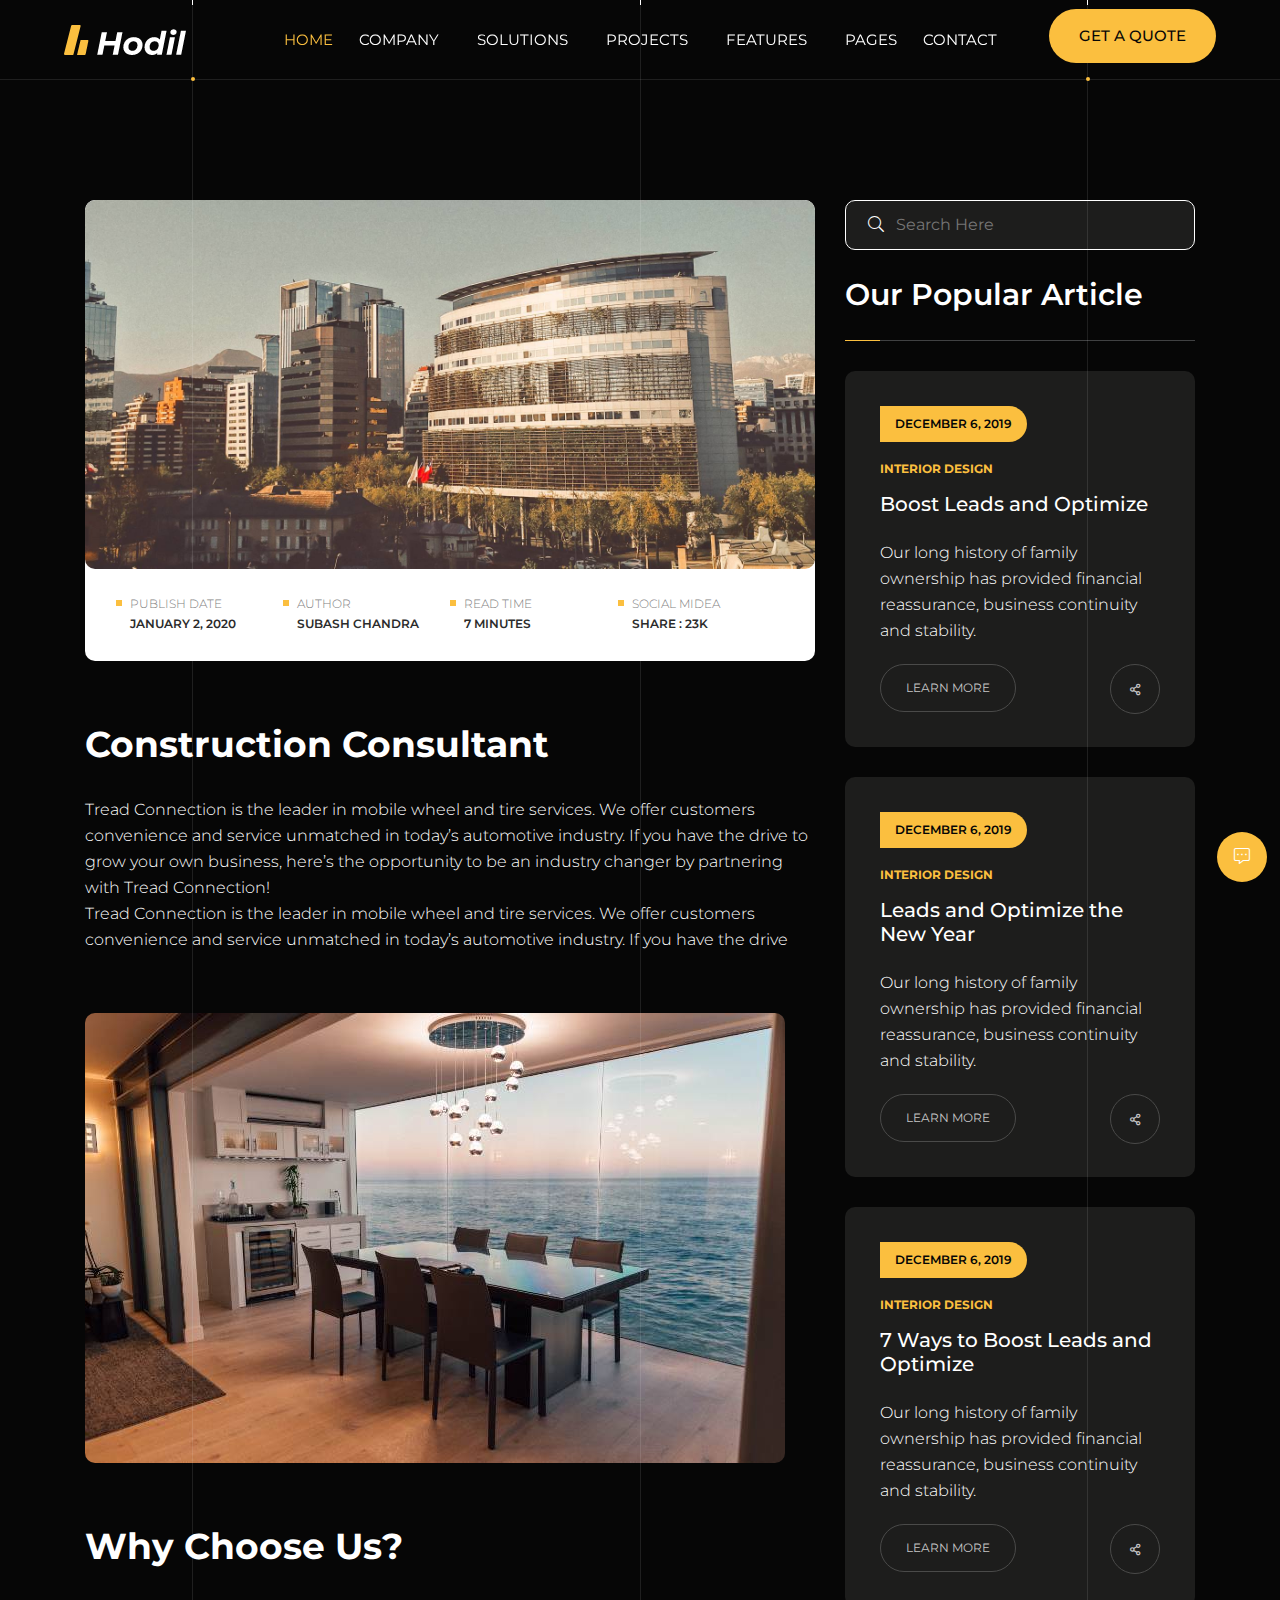
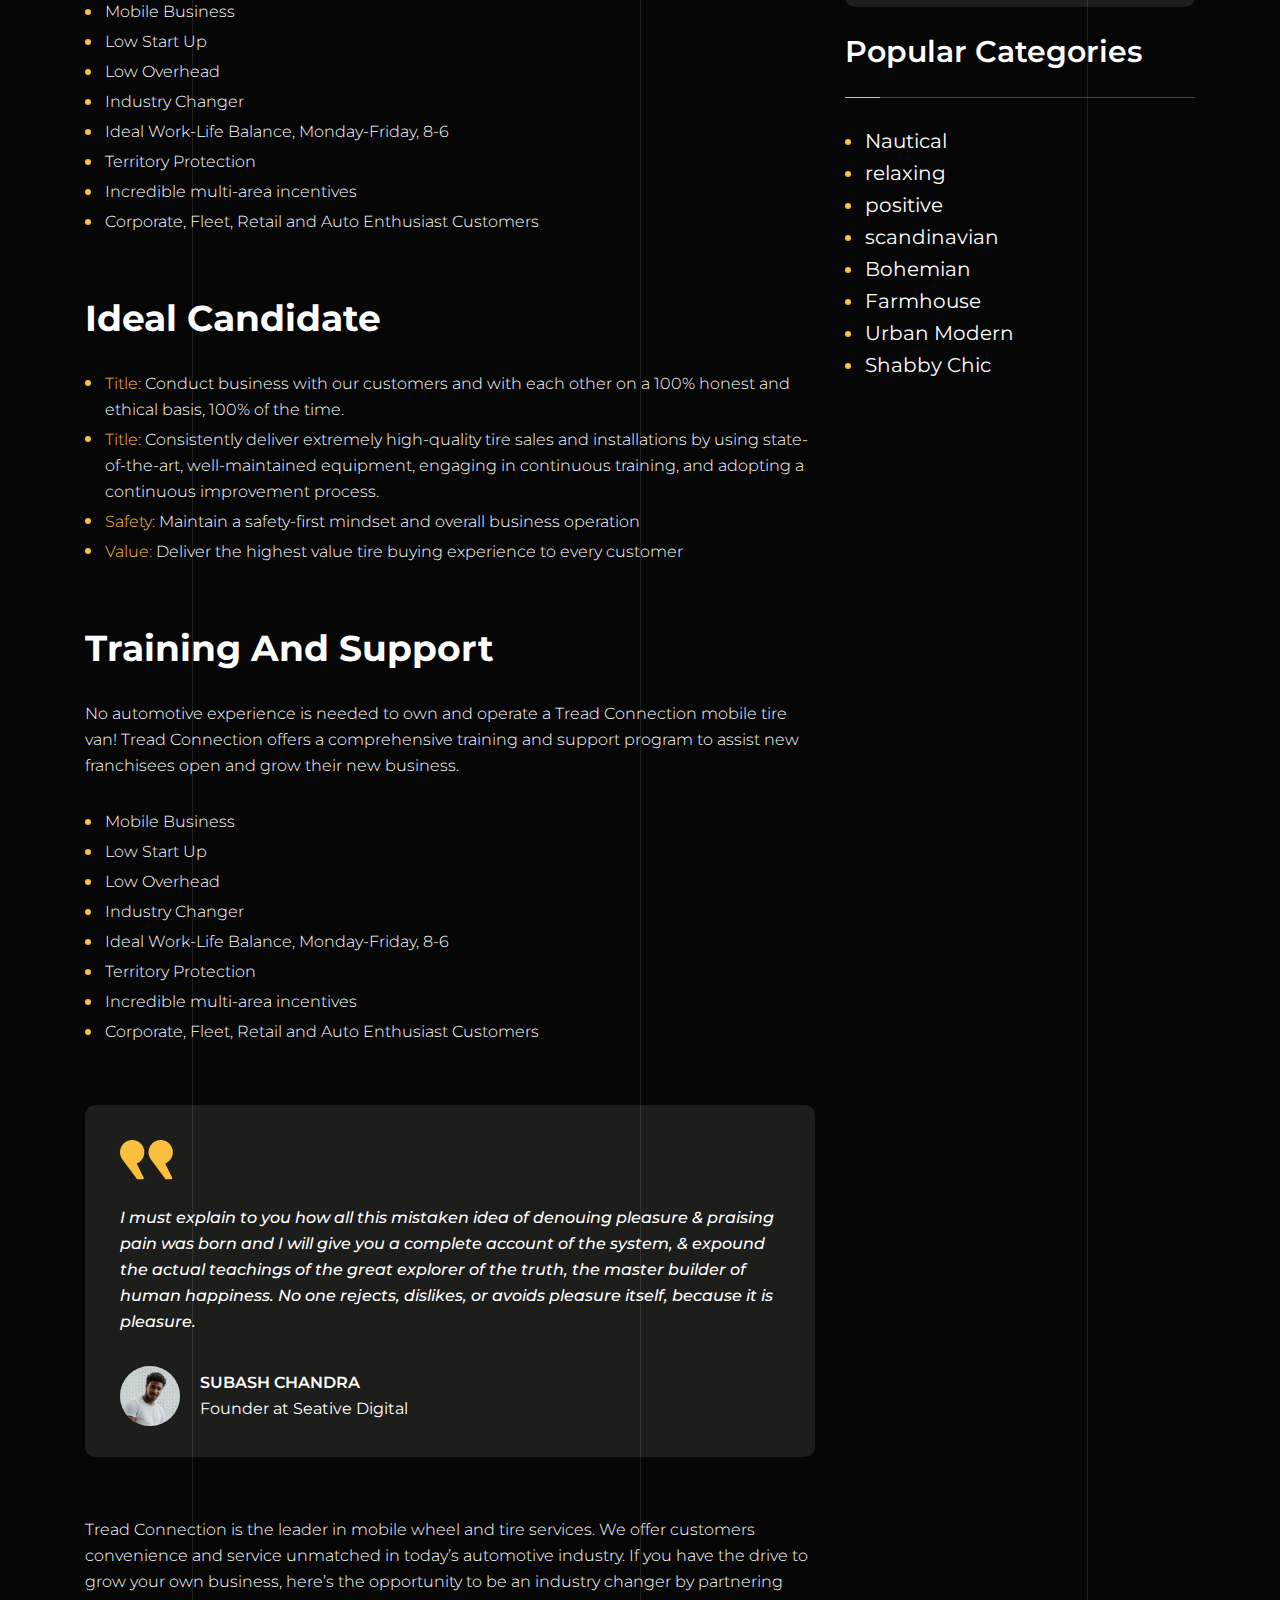
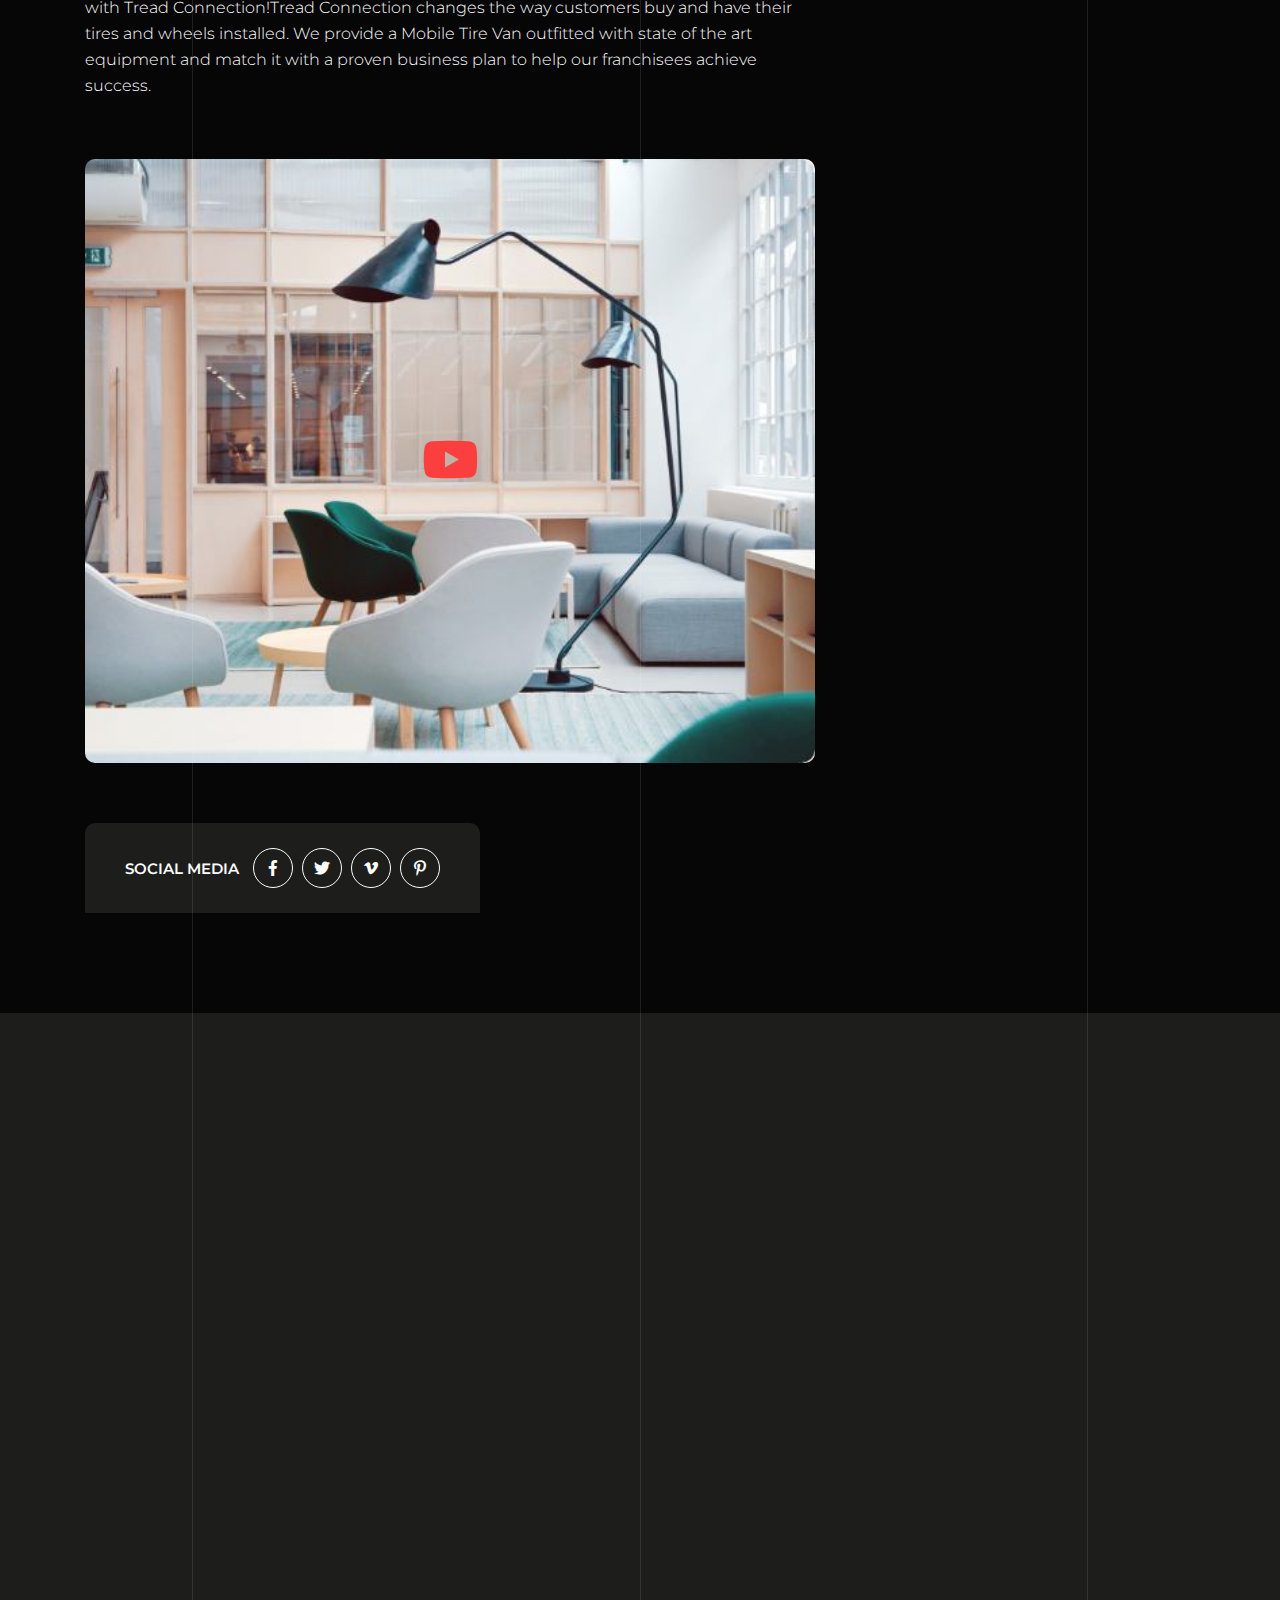
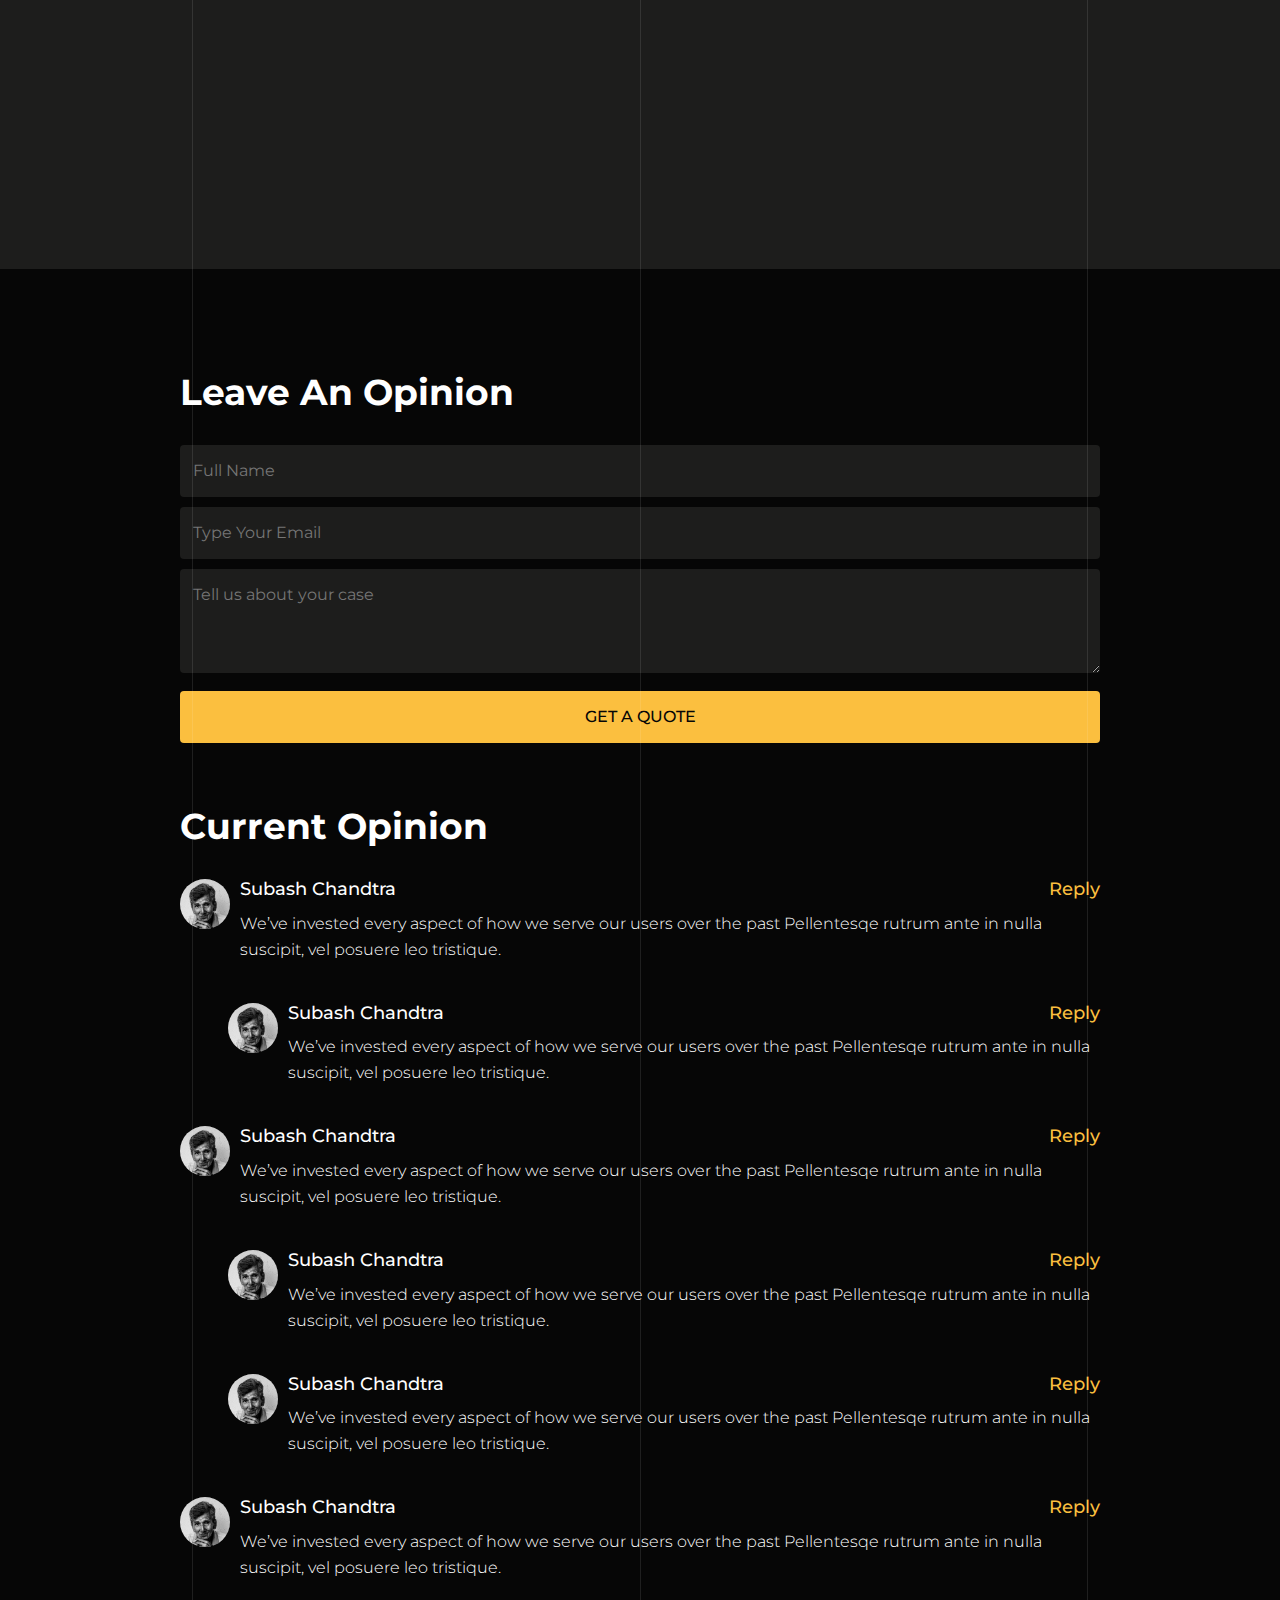
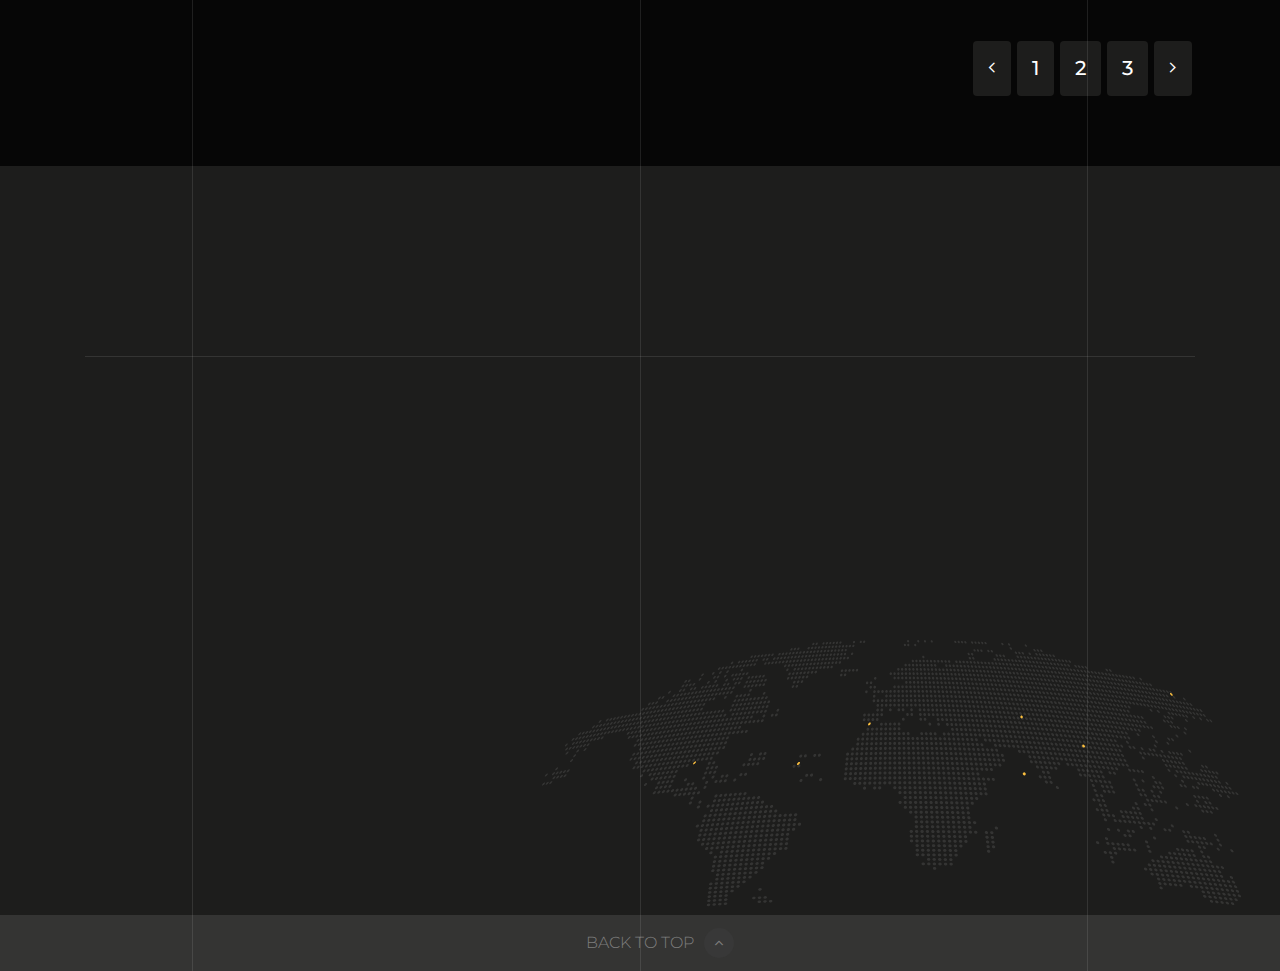
<file: single.html>
<!DOCTYPE html>
<html lang="en"><!--HTML START-->

<head><!--HEAD START-->
    
    <title>News Details</title>

    <!--::::: SUPPORT META :::::::-->
    <meta charset="utf-8">
    <meta name="viewport" content="width=device-width, initial-scale=1">
    <!--:::::ICON CALLING:::::::-->
    <link rel="icon" href="assets/img/icon/fabicon.png">

    <!--:::::ALL CSS LIST :::::::-->
    <link rel="stylesheet" href="assets/css/plugins/animate.min.css">
    <link rel="stylesheet" href="assets/css/plugins/bootstrap.min.css">
    <link rel="stylesheet" href="assets/css/plugins/fontawesome.css">
    <link rel="stylesheet" href="assets/css/plugins/modal-video.min.css">
    <link rel="stylesheet" href="assets/css/plugins/stellarnav.css">
    <link rel="stylesheet" href="assets/css/plugins/owl.carousel.min.css">
    <link rel="stylesheet" href="assets/css/typography.css">
    <link rel="stylesheet" href="assets/css/button.css">
    <link rel="stylesheet" href="assets/css/inner.css">
    <link rel="stylesheet" href="assets/css/theme.css">
    <link rel="stylesheet" href="assets/css/responsive.css">

</head><!--HEAD END-->
<body><!--BODY START-->
    

    <div class="preloader">
        <div class="pre">
            <div class="dash uno"></div>
            <div class="dash dos"></div>
            <div class="dash tres"></div>
            <div class="dash cuatro"></div>
        </div>
    </div>

    <div class="site theme-bg1">
        <div class="line line1"></div>
        <div class="line line2"></div>
        <div class="line line3"></div>
        <div class="line2 line21"></div>
        <div class="line2 line22"></div>
        <div class="line2 line23"></div>

        <div class="form__popup">
            <div class="contact__form">
                <div class="heading3">
                    <h2>Contact Us</h2>
                </div>
                <form action="#">
                    <input type="text" placeholder="Full Name">
                    <input type="email" placeholder="Email Address">
                    <textarea name="messege" id="messege" cols="30" placeholder="Your Messege" rows="3"></textarea>
                    <button type="button" class="quote__btn">Sent Messege</button>
                </form>
            </div>
            <div class="close__btn">
                <i class="fal fa-times"></i>
            </div>
        </div>

        <!--::::: HEADER AREA START :::::::-->
        <div class="header__area__wrap" id="header">
            <div class="header__area">
            <div class="container-fluid">
                <div class="row">
                    <div class="col-6 col-lg-2 align-self-center">
                        <a href="index.html" class="logo"><img src="assets/img/logo/logo.png" alt="logo"></a>
                    </div>
                    <div class="col-6 col-lg-8 text-center align-self-center">
                        <div class="main-menu">
                            <div class="stellarnav">
                                <ul class="navbarmneuclass">
                                    <li class="current"><a href="#">HOME</a>
                                        <ul>
                                            <li><a href="index.html">Home Page 1</a></li>
                                            <li><a href="index2.html">Home Page 2</a></li>
                                        </ul>
                                    </li>
                                    <li><a href="#">COMPANY</a></li>
                                    <li><a href="#">SOLUTIONS</a></li>
                                    <li><a href="#">PROJECTS</a></li>
                                    <li><a href="#">FEATURES</a></li>
                                    <li><a href="#">PAGES</a>
                                        <ul>
                                            <li><a href="about.html">About</a></li>
                                            <li><a href="single.html">News Details</a></li>
                                            <li><a href="single__service.html">Service Details</a></li>
                                            <li><a href="single__portfolio.html">Portfolio Details</a></li>
                                            <li><a href="contact.html">Contact</a></li>
                                        </ul>
                                    </li>
                                    <li><a href="#">CONTACT</a></li>
                                </ul>

                            </div>
                        </div>
                    </div>
                    <div class="d-none d-lg-block col-lg-2 align-self-center text-right">
                        <a href="#" class="cbtn cbtn1">GET A QUOTE</a>
                    </div>
                </div>
            </div>
            <div class="header__line"></div>
        </div>
        </div>
        <!--::::: HEADER AREA END :::::::-->


        <!--::::: SINGLE BLOG PAGE AREA START :::::::-->
        <div class="space-100"></div>
        <div class="news__details__page section-paddingbt100">
            <div class="container">
                <div class="row">
                    <div class="col-lg-8">
                        <div class="single__left">
                            <div class="news__details__location">
                                <div class="news__details">
                                    <img src="assets/img/bg/video2bg.jpg" alt="">
                                </div>
                                <div class="news__details__sub">
                                   <div class="news__details__single__sub">
                                       <p>PUBLISH DATE <span>JANUARY 2, 2020</span></p>
                                   </div>
                                   <div class="news__details__single__sub">
                                       <p>AUTHOR <span>SUBASH CHANDRA</span></p>
                                   </div>
                                   <div class="news__details__single__sub">
                                       <p>READ TIME<span>7 MINUTES</span></p>
                                   </div>
                                   <div class="news__details__single__sub">
                                       <p>SOCIAL MIDEA <span>SHARE : 23K</span></p>
                                   </div>
                                </div>
                            </div>
                            <div class="space-60"></div>
                            <div class="about__details heading">
                                <h2>Construction Consultant</h2>
                                <div class="space-30"></div>
                               <p>Tread Connection is the leader in mobile wheel and tire services. We offer customers convenience and service unmatched in today’s automotive industry. If you have the drive to grow your own business, here’s the opportunity to be an industry changer by partnering with Tread Connection!</p>
                               <p>Tread Connection is the leader in mobile wheel and tire services. We offer customers convenience and service unmatched in today’s automotive industry. If you have the drive</p>
                               <div class="space-60"></div>
                               <img class="border-radious10 min__img" src="assets/img/portfolio/portfolio1.jpg" alt="">
                               <div class="space-60"></div>
                               <h2>Why Choose Us?</h2>
                               <div class="space-30"></div>
                               <div class="service__list">
                                <ul>
                                    <li>Mobile Business</li>
                                    <li>Low Start Up</li>
                                    <li>Low Overhead</li>
                                    <li>Industry Changer</li>
                                    <li>Ideal Work-Life Balance, Monday-Friday, 8-6</li>
                                    <li>Territory Protection</li>
                                    <li>Incredible multi-area incentives</li>
                                    <li>Corporate, Fleet, Retail and Auto Enthusiast Customers</li>
                                </ul>
                            </div>
                            <div class="space-60"></div>
                            <h2>Ideal Candidate</h2>
                            <div class="space-30"></div>
                            <div class="service__list service__list2">
                                <ul>
                                    <li><span>Title:</span> Conduct business with our customers and with each other on a 100% honest and ethical basis, 100% of the time.</li>
                                    <li><span>Title:</span> Consistently deliver extremely high-quality tire sales and installations by using state-of-the-art, well-maintained equipment, engaging in continuous training, and adopting a continuous improvement process.</li>
                                    <li><span>Safety:</span> Maintain a safety-first mindset and overall business operation</li>
                                    <li><span>Value:</span> Deliver the highest value tire buying experience to every customer</li>
                                </ul>
                            </div>
                            <div class="space-60"></div>
                            <h2>Training And Support</h2>
                               <div class="space-30"></div>
                               <p>No automotive experience is needed to own and operate a Tread Connection mobile tire van! Tread Connection offers a comprehensive training and support program to assist new franchisees open and grow their new business.</p>
                               <div class="space-30"></div>
                               <div class="service__list">
                                <ul>
                                    <li>Mobile Business</li>
                                    <li>Low Start Up</li>
                                    <li>Low Overhead</li>
                                    <li>Industry Changer</li>
                                    <li>Ideal Work-Life Balance, Monday-Friday, 8-6</li>
                                    <li>Territory Protection</li>
                                    <li>Incredible multi-area incentives</li>
                                    <li>Corporate, Fleet, Retail and Auto Enthusiast Customers</li>
                                </ul>
                            </div>
                            <div class="space-60"></div>
                            <div class="news__testimonial card__box">
                                <div class="news__testimonial__icon">
                                    <img src="assets/img/icon/quote2.png" alt="">
                                </div>
                                <div class="news__testimonial__text">
                                    <p>I must explain to you how all this mistaken idea of denouing pleasure & praising pain was born and I will give you a complete account of the system, & expound the actual teachings of the great explorer of the truth, the master builder of human happiness. No one rejects, dislikes, or avoids pleasure itself, because it is pleasure.</p>
                                </div>
                                <div class="news__testimonial__author">
                                    <div class="news__testimonial__author__img">
                                        <img src="assets/img/team/team33.jpg" alt="">
                                    </div>
                                    <div class="news__testimonial__author__details">
                                        <p>SUBASH CHANDRA <span>Founder at Seative Digital</span></p>
                                    </div>
                                </div>
                            </div>
                            <div class="space-60"></div>
                                <p>Tread Connection is the leader in mobile wheel and tire services. We offer customers convenience and service unmatched in today’s automotive industry. If you have the drive to grow your own business, here’s the opportunity to be an industry changer by partnering with Tread Connection!Tread Connection changes the way customers buy and have their tires and wheels installed. We provide a Mobile Tire Van outfitted with state of the art equipment and match it with a proven business plan to help our franchisees achieve success.</p>
                            </div>
                            <div class="space-60"></div>
                            <div class="service__video">
                                <img src="assets/img/bg/bulate__bg.jpg" alt="">
                                <a href="#" class="servie__play__icon"><i class="fab fa-youtube"></i></a>
                            </div>
                            <div class="space-60"></div>
                            <div class="single__news__social">
                                <div class="about__social">
                                    <ul>
                                        <li class="abou__social__heading">social media</li>
                                        <li><a href="#"><i class="fab fa-facebook-f"></i></a></li>
                                        <li><a href="#"><i class="fab fa-twitter"></i></a></li>
                                        <li><a href="#"><i class="fab fa-vimeo-v"></i></a></li>
                                        <li><a href="#"><i class="fab fa-pinterest-p"></i></a></li>
                                    </ul>
                                </div>
                            </div>

                        </div>
                    </div>
                    <div class="col-lg-4">
                        <div class="news__sidebars">
                            <div class="search__box">
                                <input type="search" placeholder="Search Here">
                                <div class="search__icon">
                                    <i class="fal fa-search"></i>
                                </div>
                            </div>
                        </div>
                        <div class="space-30"></div>
                        <div class="popular__articles single__heading">
                            <h2>Our Popular Article</h2>
                            <div class="sidebar__line"></div>
                            <div class="card__box single__article">
                                <div class="article__date">
                                    <p>DECEMBER 6, 2019</p>
                                </div>
                                <div class="article__categories">
                                    <p>INTERIOR DESIGN</p>
                                </div>
                                <h3><a href="#">Boost Leads and Optimize</a></h3>
                                <p>Our long history of family ownership has provided financial reassurance, business continuity and stability.</p>

                                <div class="article__buttons">
                                    <div class="blog__buttons">
                                        <a href="#" class="readmore__btn">learn More</a>
                                        <a href="#" class="share_btn text-right"><i class="far fa-share-alt"></i></a>
                                    </div>
                                </div>
                            </div>
                            <div class="card__box single__article">
                                <div class="article__date">
                                    <p>DECEMBER 6, 2019</p>
                                </div>
                                <div class="article__categories">
                                    <p>INTERIOR DESIGN</p>
                                </div>
                                <h3><a href="#">Leads and Optimize the New Year</a></h3>
                                <p>Our long history of family ownership has provided financial reassurance, business continuity and stability.</p>

                                <div class="article__buttons">
                                    <div class="blog__buttons">
                                        <a href="#" class="readmore__btn">learn More</a>
                                        <a href="#" class="share_btn text-right"><i class="far fa-share-alt"></i></a>
                                    </div>
                                </div>
                            </div>
                            <div class="card__box single__article">
                                <div class="article__date">
                                    <p>DECEMBER 6, 2019</p>
                                </div>
                                <div class="article__categories">
                                    <p>INTERIOR DESIGN</p>
                                </div>
                                <h3><a href="#">7 Ways to Boost Leads and Optimize</a></h3>
                                <p>Our long history of family ownership has provided financial reassurance, business continuity and stability.</p>

                                <div class="article__buttons">
                                    <div class="blog__buttons">
                                        <a href="#" class="readmore__btn">learn More</a>
                                        <a href="#" class="share_btn text-right"><i class="far fa-share-alt"></i></a>
                                    </div>
                                </div>
                            </div>
                        </div>
                        <div class="space-30"></div>
                        <div class="popular__articles single__heading">
                            <h2>Popular Categories</h2>
                            <div class="sidebar__line"></div>
                            <ul class="caregories">
                                <li><a href="#">Nautical</a></li>
                                <li><a href="#">relaxing</a></li>
                                <li><a href="#">positive</a></li>
                                <li><a href="#">scandinavian</a></li>
                                <li><a href="#">Bohemian</a></li>
                                <li><a href="#">Farmhouse</a></li>
                                <li><a href="#">Urban Modern</a></li>
                                <li><a href="#">Shabby Chic</a></li>
                            </ul>
                        </div>
                    </div>
                </div>
            </div>
        </div>
        <!--::::: SINGLE BLOG PAGE END :::::::-->

        <!--::::: BLOG AREA START :::::::-->
        <div class="blog-area section-padding2 theme-bg2">
            <div class="container">
                <div class="heading__area">
                    <div class="row">
                        <div class="col-sm-6 align-self-center wow fadeInLeft">
                            <div class="heading">
                                <h2>Our Special <br> Article </h2>
                            </div>
                        </div>
                        <div class="col-sm-6 align-self-center wow fadeInRight">
                            <div class="heading__rbtn">
                                <a href="#" class="cbtn cbtn1">Show All</a>
                            </div>
                        </div>
                    </div>
                </div>
                <div class="row justify-content-center">
                    <div class="col-md-6 col-lg-4 wow fadeInUp" data-wow-delay="1s">
                        <div class="single__blog">
                            <div class="blog__img">
                                <img src="assets/img/blog/blog_1.jpg" alt="">
                                <p>DECEMBER 6, 2019</p>
                            </div>
                            <div class="blog__text">
                                <h6>INTERIOR DESIGN</h6>
                                <h3><a href="#">Leads and Optimize Your</a></h3>
                                <p>Our long history of family ownership has provided financial reassurance, business continuity and stability.</p>

                                <div class="blog__buttons">
                                    <a href="#" class="readmore__btn">learn More</a>
                                    <a href="#" class="share_btn text-right"><i class="far fa-share-alt"></i></a>
                                </div>
                            </div>
                        </div>
                    </div>
                    <div class="col-md-6 col-lg-4 wow fadeInUp" data-wow-delay="1.1s">
                        <div class="single__blog">
                            <div class="blog__img">
                                <img src="assets/img/blog/blog_2.jpg" alt="">
                            </div>
                            <div class="blog__text">
                                <h6>INTERIOR DESIGN</h6>
                                <h3><a href="#">Boost Leads and the New</a></h3>
                                <p>Our long history of family ownership has provided financial reassurance, business continuity and stability.</p>

                                <div class="blog__buttons">
                                    <a href="#" class="readmore__btn">learn More</a>
                                    <a href="#" class="share_btn text-right"><i class="far fa-share-alt"></i></a>
                                </div>
                            </div>
                        </div>
                    </div>
                    <div class="col-md-6 col-lg-4 wow fadeInUp" data-wow-delay="1.2s">
                        <div class="single__blog">
                            <div class="blog__img">
                                <img src="assets/img/blog/blog_3.jpg" alt="">
                            </div>
                            <div class="blog__text">
                                <h6>INTERIOR DESIGN</h6>
                                <h3><a href="#">Boost Leads and Your</a></h3>
                                <p>Our long history of family ownership has provided financial reassurance, business continuity and stability.</p>

                                <div class="blog__buttons">
                                    <a href="#" class="readmore__btn">learn More</a>
                                    <a href="#" class="share_btn text-right"><i class="far fa-share-alt"></i></a>
                                </div>
                            </div>
                        </div>
                    </div>
                </div>
            </div>
        </div>
        <!--::::: BLOG AREA END :::::::-->

        <!--::::: NEWS CONTACT AREA START :::::::-->
        <div class="news__contact__area section-padding2">
            <div class="container">
                <div class="row">
                    <div class="col-lg-10 m-auto">
                        <div class="news__form">
                            <div class="heading">
                                <h2>Leave An Opinion</h2>
                            </div>
                            <div class="space-30"></div>

                            <form action="#">
                                <input type="text" placeholder="Full Name">
                                <input type="email" placeholder="Type Your Email">
                                <textarea name="messege" id="news__messege" cols="30" rows="3" placeholder="Tell us about your case"></textarea>
                            <button type="button" class="quote__btn2">Get a Quote</button>
                            </form>

                            <div class="space-60"></div>

                            <div class="heading">
                                <h2>Current Opinion</h2>
                            </div>
                            <div class="space-30"></div>
                            <div class="comments">
                                <div class="single__comment">
                                    <div class="comment__img">
                                        <img src="assets/img/team/team31.jpg" alt="">
                                    </div>
                                    <div class="comment__text">
                                        <h4>Subash Chandtra <a href="#">Reply</a></h4>
                                        <p>We’ve invested every aspect of how we serve our users over the past Pellentesqe rutrum ante in nulla suscipit, vel posuere leo tristique.</p>
                                    </div>
                                </div>
                                <div class="single__comment ml-5">
                                    <div class="comment__img">
                                        <img src="assets/img/team/team31.jpg" alt="">
                                    </div>
                                    <div class="comment__text">
                                        <h4>Subash Chandtra <a href="#">Reply</a></h4>
                                        <p>We’ve invested every aspect of how we serve our users over the past Pellentesqe rutrum ante in nulla suscipit, vel posuere leo tristique.</p>
                                    </div>
                                </div>
                                <div class="single__comment">
                                    <div class="comment__img">
                                        <img src="assets/img/team/team31.jpg" alt="">
                                    </div>
                                    <div class="comment__text">
                                        <h4>Subash Chandtra <a href="#">Reply</a></h4>
                                        <p>We’ve invested every aspect of how we serve our users over the past Pellentesqe rutrum ante in nulla suscipit, vel posuere leo tristique.</p>
                                    </div>
                                </div>
                                <div class="single__comment ml-5">
                                    <div class="comment__img">
                                        <img src="assets/img/team/team31.jpg" alt="">
                                    </div>
                                    <div class="comment__text">
                                        <h4>Subash Chandtra <a href="#">Reply</a></h4>
                                        <p>We’ve invested every aspect of how we serve our users over the past Pellentesqe rutrum ante in nulla suscipit, vel posuere leo tristique.</p>
                                    </div>
                                </div>

                                <div class="single__comment ml-5">
                                    <div class="comment__img">
                                        <img src="assets/img/team/team31.jpg" alt="">
                                    </div>
                                    <div class="comment__text">
                                        <h4>Subash Chandtra <a href="#">Reply</a></h4>
                                        <p>We’ve invested every aspect of how we serve our users over the past Pellentesqe rutrum ante in nulla suscipit, vel posuere leo tristique.</p>
                                    </div>
                                </div>
                                <div class="single__comment">
                                    <div class="comment__img">
                                        <img src="assets/img/team/team31.jpg" alt="">
                                    </div>
                                    <div class="comment__text">
                                        <h4>Subash Chandtra <a href="#">Reply</a></h4>
                                        <p>We’ve invested every aspect of how we serve our users over the past Pellentesqe rutrum ante in nulla suscipit, vel posuere leo tristique.</p>
                                    </div>
                                </div>
                            </div>

                        </div>
                    </div>
                </div>
                <div class="space-60"></div>
                <div class="row justify-content-end">
                    <div class="col-lg-6">
                        <div class="cpagination">
                            <nav aria-label="Page navigation example">
                              <ul class="pagination">
                                <li class="page-item">
                                  <a class="page-link" href="#" aria-label="Previous">
                                    <i class="fal fa-angle-left"></i>
                                  </a>
                                </li>
                                <li class="page-item"><a class="page-link" href="#">1</a></li>
                                <li class="page-item"><a class="page-link" href="#">2</a></li>
                                <li class="page-item"><a class="page-link" href="#">3</a></li>
                                <li class="page-item">
                                  <a class="page-link" href="#" aria-label="Next">
                                    <i class="fal fa-angle-right"></i>
                                  </a>
                                </li>
                              </ul>
                            </nav>

                        </div>
                    </div>
                </div>
            </div>
        </div>
        <!--::::: NEWS CONTACT AREA END :::::::-->

        <!--:::::FOOTER AREA START :::::::-->
        <div class="footer__area section-paddingbt100 theme-bg2">
            <div class="container">
                <div class="row">
                    <div class="col-sm-6 align-self-center wow fadeInLeft">
                        <div class="logo">
                            <a href="#"><img src="assets/img/logo/logo.png" alt="logo"></a>
                        </div>
                    </div>
                    <div class="col-sm-6 align-self-center wow fadeInRight">
                        <div class="footer__social">
                            <ul>
                                <li><a href="#"><i class="fab fa-facebook-f"></i></a></li>
                                <li><a href="#"><i class="fab fa-twitter"></i></a></li>
                                <li><a href="#"><i class="fab fa-dribbble"></i></a></li>
                                <li><a href="#"><i class="fab fa-pinterest"></i></a></li>
                            </ul>
                        </div>
                    </div>
                </div>
                <div class="space-40"></div>
                <div class="section__border"></div>
                <div class="space-40"></div>
                <div class="row">
                    <div class="col-sm-6 col-lg-3">
                        <div class="single__footer wow fadeInUp" data-wow-delay="1s">
                            <h5>Solutions</h5>
                            <div class="single__footer__menu">
                                <ul>
                                    <li><a href="#">Design Construction</a></li>
                                    <li><a href="#">Construction Works</a></li>
                                    <li><a href="#">House Renovation</a></li>
                                    <li><a href="#">Construction</a></li>
                                </ul>
                            </div>
                        </div>
                        <div class="single__footer wow fadeInUp" data-wow-delay="1.1s">
                            <h5>Resources</h5>
                            <div class="single__footer__menu">
                                <ul>
                                    <li><a href="#">Blogs</a></li>
                                    <li><a href="#">Using Guides</a></li>
                                    <li><a href="#">Video Tutorial</a></li>
                                    <li><a href="#">Help Center</a></li>
                                </ul>
                            </div>
                        </div>
                    </div>
                    <div class="col-sm-6 col-lg-3">
                        <div class="single__footer wow fadeInUp" data-wow-delay="1.2s">
                            <h5>Contact Info</h5>
                            <div class="footer__contact">
                                <h6>Address</h6>
                                <p>Level2, 567/6, West Panthapath Dhaka-1215, Bangladesh</p>
                            </div>
                            <div class="footer__contact">
                                <h6>Email Us:</h6>
                                <a href="mailto:hello@hodil.com.bd">hello@hodil.com.bd</a>
                                <a href="mailto:Support@hodil.com.bd">Support@hodil.com.bd</a>
                            </div>
                            <div class="space-20"></div>
                            <div class="footer__contact">
                                <h6>Email Us:</h6>
                                <a href="phoneto:hello@hodil.com.bd">+880 1945 381758</a>
                               
                            </div>
                        </div>
                    </div>
                    <div class="col-sm-6 col-lg-5 offset-lg-1">
                        <div class="single-footer copyright wow fadeInUp" data-wow-delay="1.3s">
                            <p>© 2020, Hodil constraction Ltd.</p>
                            <div class="single__footer__menu">
                                <ul>
                                    <li><a href="#">Blogs</a></li>
                                    <li><a href="#">Using Guides</a></li>
                                    <li><a href="#">Video Tutorial</a></li>
                                    <li><a href="#">Help Center</a></li>
                                </ul>
                            </div>
                        </div>
                    </div>
                </div>
            </div>
            <div class="footer__chat__option" id="chat">
                <i class="fal fa-comment-alt-dots"></i>
            </div>
            <img src="assets/img/bg/footer__map.png" alt="" class="footer__map">
        </div>
        <div class="footer__bottom">
            <div class="container">
                <div class="row">
                    <div class="col-12 text-center">
                        <a href="#home" class="footer__up">Back To Top <i class="fal fa-angle-up"></i></a>
                    </div>
                </div>
            </div>
        </div>
        <!--:::::FOOTER AREA END :::::::-->
    </div>

    <!--:::::ALL  JQUERY LIST :::::::-->
    <script src="assets/js/plugins/jQuery.2.1.0.min.js"></script>
    <script src="assets/js/plugins/bootstrap.min.js"></script>
    <script src="assets/js/plugins/jquery.nav.js"></script>
    <script src="assets/js/plugins/jquery.waypoints.min.js"></script>
    <script src="assets/js/plugins/jquery-modal-video.min.js"></script>
    <script src="assets/js/plugins/stellarnav.js"></script>
    <script src="assets/js/plugins/popper.min.js"></script>
    <script src="assets/js/plugins/owl.carousel.min.js"></script>
    <script src="assets/js/plugins/wow.min.js"></script>
    <script src="assets/js/plugins/jquery.counterup.js"></script>
    <script src="assets/js/main.js"></script>
    <script src="assets/js/plugins-active.js"></script>

</body><!--BODY END-->
</html><!--HTML END-->
</file>
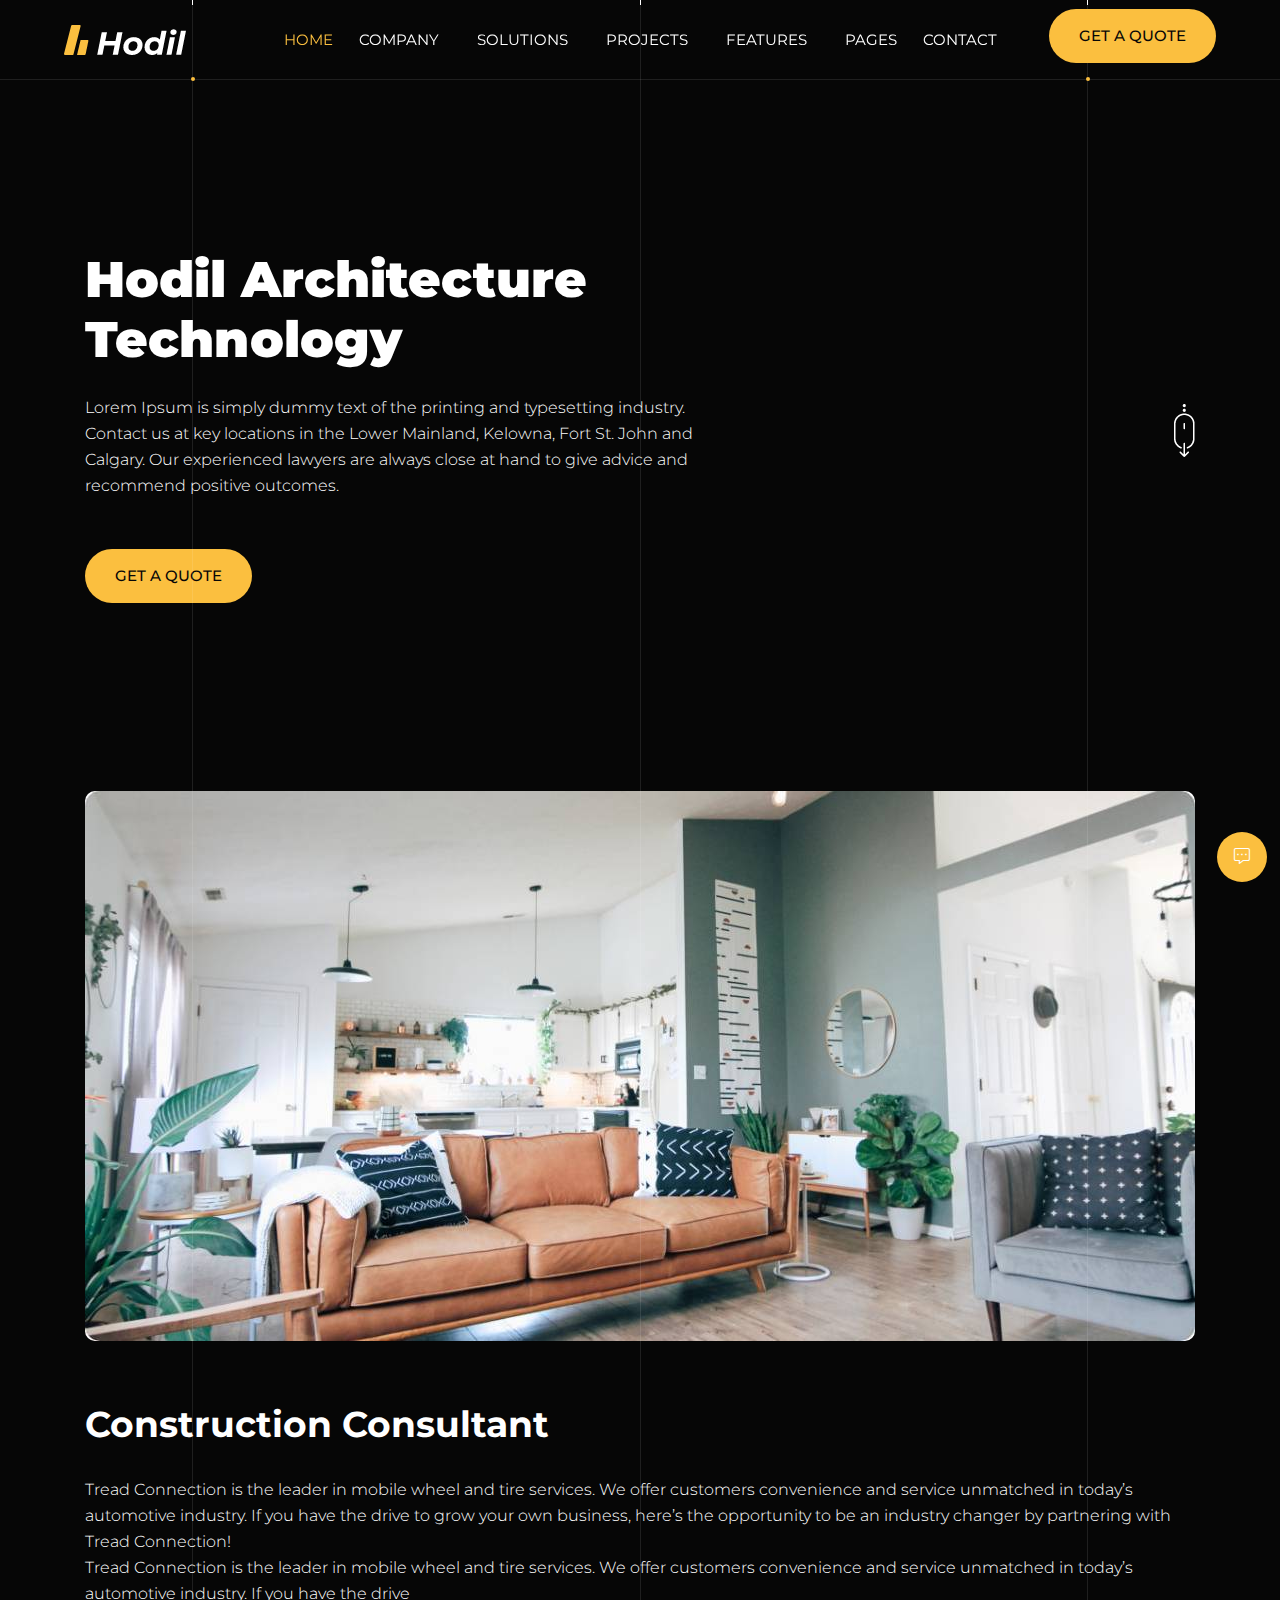
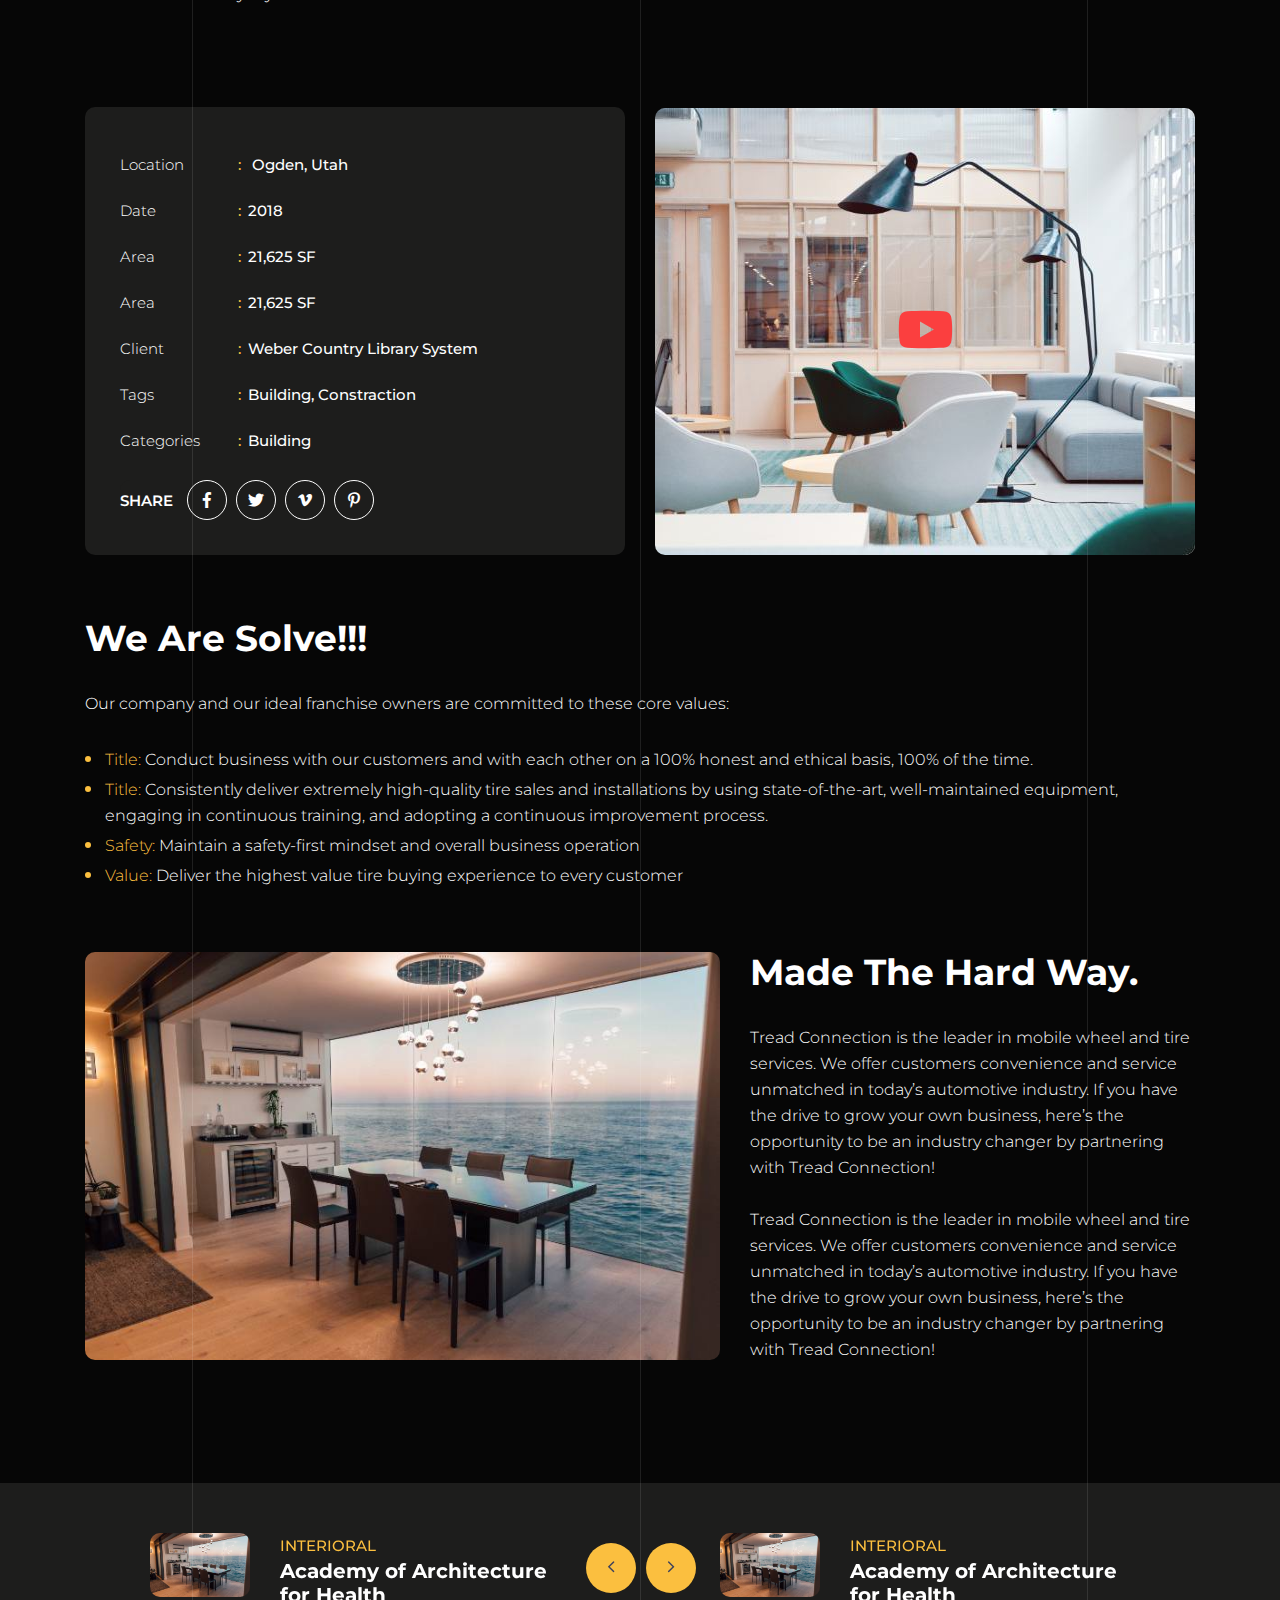
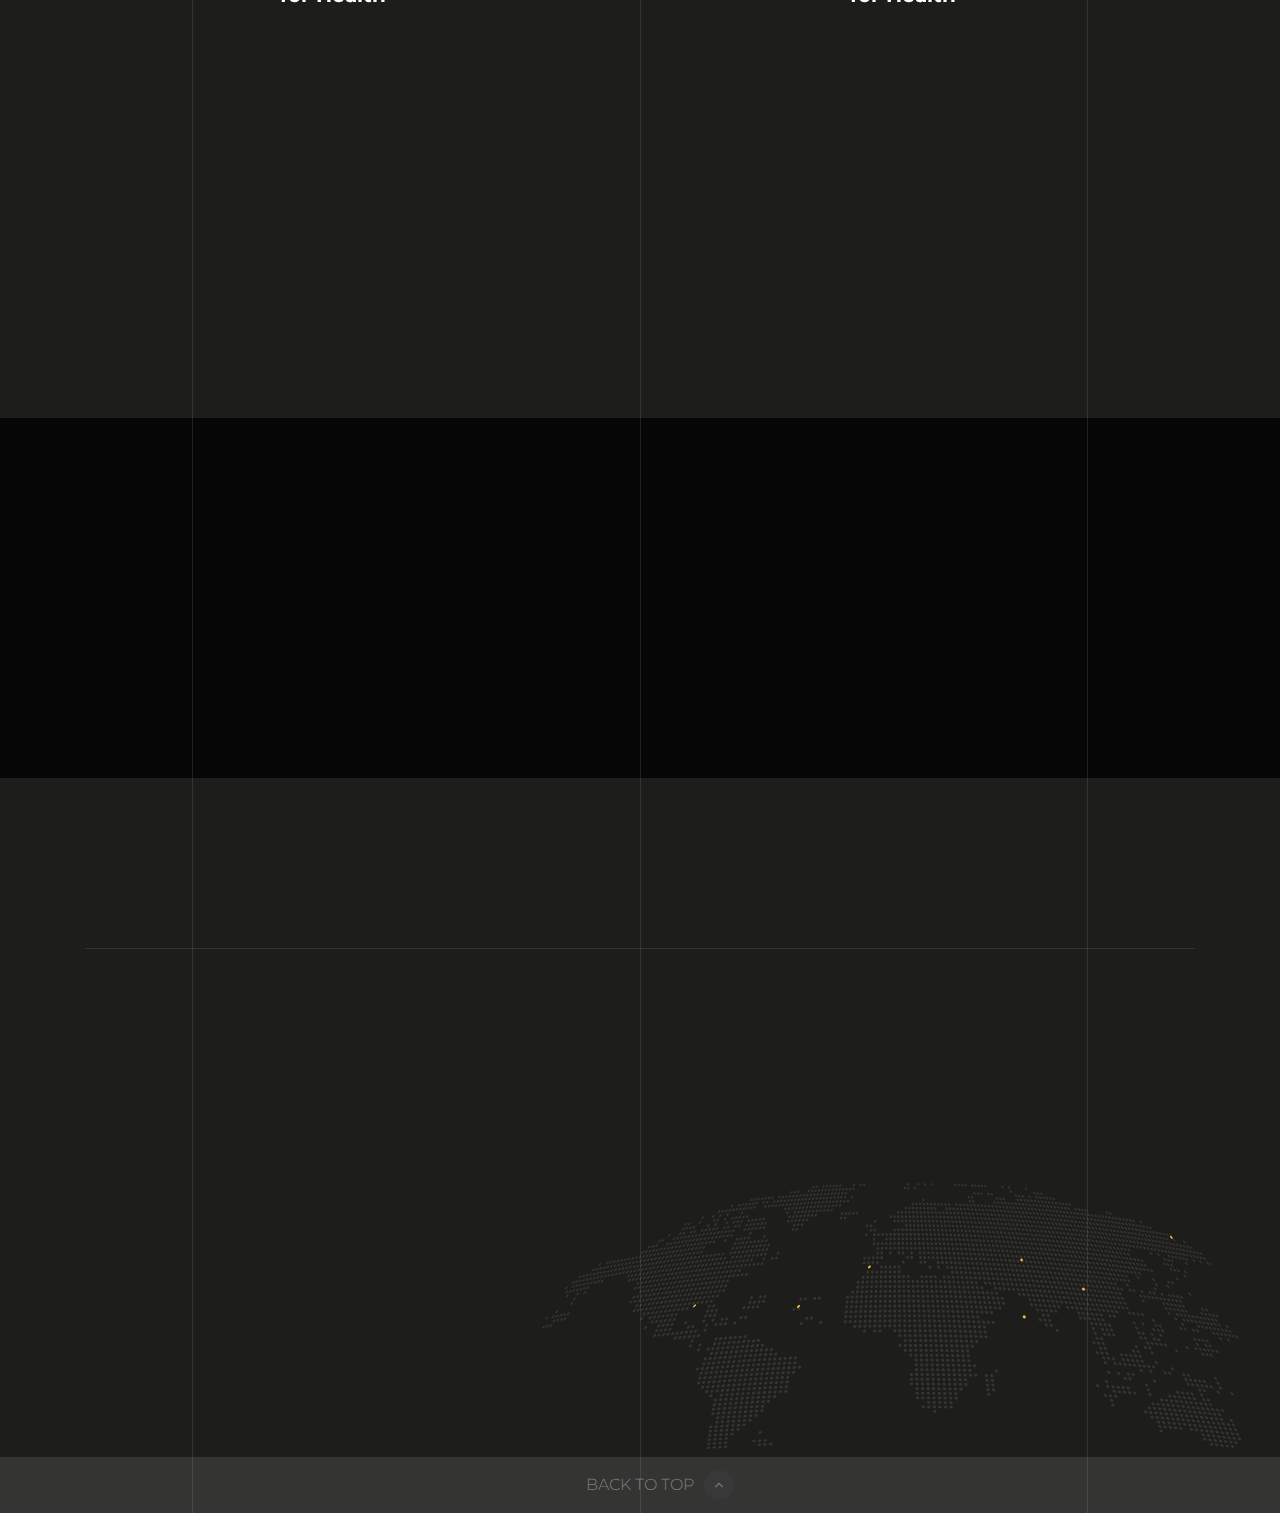
<file: single__portfolio.html>
<!DOCTYPE html>
<html lang="en"><!--HTML START-->

<head><!--HEAD START-->
    
    <title>Portfolio Details</title>

    <!--::::: SUPPORT META :::::::-->
    <meta charset="utf-8">
    <meta name="viewport" content="width=device-width, initial-scale=1">
    <!--:::::ICON CALLING:::::::-->
    <link rel="icon" href="assets/img/icon/fabicon.png">

    <!--:::::ALL CSS LIST :::::::-->
    <link rel="stylesheet" href="assets/css/plugins/animate.min.css">
    <link rel="stylesheet" href="assets/css/plugins/bootstrap.min.css">
    <link rel="stylesheet" href="assets/css/plugins/fontawesome.css">
    <link rel="stylesheet" href="assets/css/plugins/modal-video.min.css">
    <link rel="stylesheet" href="assets/css/plugins/stellarnav.css">
    <link rel="stylesheet" href="assets/css/plugins/owl.carousel.min.css">
    <link rel="stylesheet" href="assets/css/typography.css">
    <link rel="stylesheet" href="assets/css/button.css">
    <link rel="stylesheet" href="assets/css/inner.css">
    <link rel="stylesheet" href="assets/css/theme.css">
    <link rel="stylesheet" href="assets/css/responsive.css">

</head><!--HEAD END-->
<body><!--BODY START-->
    

    <div class="preloader">
        <div class="pre">
            <div class="dash uno"></div>
            <div class="dash dos"></div>
            <div class="dash tres"></div>
            <div class="dash cuatro"></div>
        </div>
    </div>


    <div class="site theme-bg1">
        <div class="line line1"></div>
        <div class="line line2"></div>
        <div class="line line3"></div>
        <div class="line2 line21"></div>
        <div class="line2 line22"></div>
        <div class="line2 line23"></div>


        <div class="form__popup ">
            <div class="contact__form">
                <div class="heading3">
                    <h2>Contact Us</h2>
                </div>
                <form action="#">
                    <input type="text" placeholder="Full Name">
                    <input type="email" placeholder="Email Address">
                    <textarea name="messege" id="messege" cols="30" placeholder="Your Messege" rows="3"></textarea>
                    <button type="button" class="quote__btn">Sent Messege</button>
                </form>
            </div>
            <div class="close__btn">
                <i class="fal fa-times"></i>
            </div>
        </div>

        <!--::::: HEADER AREA START :::::::-->
        <div class="header__area__wrap" id="header">
            <div class="header__area">
            <div class="container-fluid">
                <div class="row">
                    <div class="col-6 col-lg-2 align-self-center">
                        <a href="index.html" class="logo"><img src="assets/img/logo/logo.png" alt="logo"></a>
                    </div>
                    <div class="col-6 col-lg-8 text-center align-self-center">
                        <div class="main-menu">
                            <div class="stellarnav">
                                <ul class="navbarmneuclass">
                                    <li class="current"><a href="#">HOME</a>
                                        <ul>
                                            <li><a href="index.html">Home Page 1</a></li>
                                            <li><a href="index2.html">Home Page 2</a></li>
                                        </ul>
                                    </li>
                                    <li><a href="#">COMPANY</a></li>
                                    <li><a href="#">SOLUTIONS</a></li>
                                    <li><a href="#">PROJECTS</a></li>
                                    <li><a href="#">FEATURES</a></li>
                                    <li><a href="#">PAGES</a>
                                        <ul>
                                            <li><a href="about.html">About</a></li>
                                            <li><a href="single.html">News Details</a></li>
                                            <li><a href="single__service.html">Service Details</a></li>
                                            <li><a href="single__portfolio.html">Portfolio Details</a></li>
                                            <li><a href="contact.html">Contact</a></li>
                                        </ul>
                                    </li>
                                    <li><a href="#">CONTACT</a></li>
                                </ul>

                            </div>
                        </div>
                    </div>
                    <div class="d-none d-lg-block col-lg-2 align-self-center text-right">
                        <a href="#" class="cbtn cbtn1">GET A QUOTE</a>
                    </div>
                </div>
            </div>
            <div class="header__line"></div>
        </div>
        </div>
        <!--::::: HEADER AREA END :::::::-->

        <!--::::: WELCOME AREA START :::::::-->
        <div class="welcome__area inner" id="home">
            <div class="container">
                <div class="row">
                    <div class="col-lg-7 align-self-center">
                        <div class="inner__heading">
                            <h1>Hodil architecture <br> technology</h1>
                            <p>Lorem Ipsum is simply dummy text of the printing and typesetting industry. 
                                Contact us at key locations in the Lower Mainland, Kelowna, Fort St. John and 
                                Calgary. Our experienced lawyers are always close at hand to give advice and 
                                recommend positive outcomes.</p>
                                <div class="space-50"></div>
                                <a href="#" class="cbtn cbtn1">get a quote</a>
                        </div>
                    </div>
                    <div class="col-lg-5 align-self-center text-right">
                        <div class="inner__scrollr">
                            <a href="#portfolio"><img src="assets/img/icon/scroll.png" alt=""></a>
                        </div>
                    </div>
                </div>
            </div>
        </div>
        <!--::::: WELCOME AREA END :::::::-->

        <!--::::: INNER2 HERO AREA START :::::::-->
        <div class="inner2__area padding-bottom2" id="portfolio">
            <div class="container">
                <div class="row">
                    <div class="col-lg-12">
                        <div class="inner2__img border-radious10">
                            <img src="assets/img/bg/inner.jpg" alt="">
                        </div>
                        <div class="space-60"></div>
                        <div class="inner3__Text">
                            <div class="about__details heading">
                                <h2>Construction Consultant</h2>
                                <div class="space-30"></div>
                               <p>Tread Connection is the leader in mobile wheel and tire services. We offer customers convenience and service unmatched in today’s automotive industry. If you have the drive to grow your own business, here’s the opportunity to be an industry changer by partnering with Tread Connection!</p>
                               <p>Tread Connection is the leader in mobile wheel and tire services. We offer customers convenience and service unmatched in today’s automotive industry. If you have the drive</p>
                            </div>
                        </div>
                    </div>
                </div>
            </div>
        </div>
        <!--::::: INNER2 HERO AREA END :::::::-->

        <!--::::: SERVICE PAGE SERVICES AREA START :::::::-->
        <div class="service__page__services section-paddingb120">
            <div class="container">
                <div class="row">
                    <div class="col-lg-6 align-self-center">
                        <div class="card__box portfolio__table">
                            <table class="table table-borderless">
                              <tbody>
                                <tr>
                                  <td>Location</td>
                                  <td><span>:</span> Ogden, Utah</td>
                                </tr>
                                <tr>
                                  <td>Date</td>
                                  <td><span>:</span>2018</td>
                                </tr>
                                <tr>
                                  <td>Area</td>
                                  <td><span>:</span>21,625 SF</td>
                                </tr>
                                <tr>
                                  <td>Area</td>
                                  <td><span>:</span>21,625 SF</td>
                                </tr>
                                <tr>
                                  <td>Client</td>
                                  <td><span>:</span>Weber Country Library System</td>
                                </tr>
                                <tr>
                                  <td>Tags</td>
                                  <td><span>:</span>Building, Constraction</td>
                                </tr>
                                <tr>
                                  <td>Categories</td>
                                  <td><span>:</span>Building</td>
                                </tr>
                              </tbody>
                            </table>
                            <div class="about__social portfolio__social">
                                <ul>
                                    <li class="abou__social__heading">Share</li>
                                    <li><a href="#"><i class="fab fa-facebook-f"></i></a></li>
                                    <li><a href="#"><i class="fab fa-twitter"></i></a></li>
                                    <li><a href="#"><i class="fab fa-vimeo-v"></i></a></li>
                                    <li><a href="#"><i class="fab fa-pinterest-p"></i></a></li>
                                </ul>
                            </div>
                        </div>
                    </div>
                    <div class="col-lg-6 align-self-center">
                        <div class="service__video">
                            <img src="assets/img/bg/bulate__bg.jpg" alt="">
                            <a href="#" class="servie__play__icon"><i class="fab fa-youtube"></i></a>
                        </div>
                    </div>
                </div>
                <div class="space-60"></div>
                <div class="row">
                    <div class="col-12">
                        <div class="heading">
                            <h2>We are solve!!!</h2>
                            <div class="space-30"></div>
                            <p>Our company and our ideal franchise owners are committed to these core values:</p>
                            <div class="space-30"></div>
                            <div class="service__list service__list2">
                                <ul>
                                    <li><span>Title:</span> Conduct business with our customers and with each other on a 100% honest and ethical basis, 100% of the time.</li>
                                    <li><span>Title:</span> Consistently deliver extremely high-quality tire sales and installations by using state-of-the-art, well-maintained equipment, engaging in continuous training, and adopting a continuous improvement process.</li>
                                    <li><span>Safety:</span> Maintain a safety-first mindset and overall business operation</li>
                                    <li><span>Value:</span> Deliver the highest value tire buying experience to every customer</li>
                                </ul>
                            </div>
                        </div>
                    </div>
                </div>
                <div class="space-60"></div>
                <div class="row">
                    <div class="col-lg-7 align-self-center">
                        <div class="portfolio__left__img border-radious10">
                            <img src="assets/img/portfolio/portfolio1.jpg" alt="">
                        </div>
                    </div>
                    <div class="col-lg-5 align-self-center">
                        <div class="heading">
                            <h2>Made the hard way.</h2>
                            <div class="space-30"></div>
                            <p>Tread Connection is the leader in mobile wheel and tire services. We offer customers convenience and service unmatched in today’s automotive industry. If you have the drive to grow your own business, here’s the opportunity to be an industry changer by partnering with Tread Connection!</p>
                            <br>
                            <p>Tread Connection is the leader in mobile wheel and tire services. We offer customers convenience and service unmatched in today’s automotive industry. If you have the drive to grow your own business, here’s the opportunity to be an industry changer by partnering with Tread Connection!</p>
                        </div>
                    </div>
                </div>
            </div>
        </div>
        <!--::::: SERVICE PAGE SERVICES AREA END :::::::-->

        <!--:::::PORTFOLIO CAROUSEL AREA START :::::::-->
        <div class="portfolio__carsouel__area theme-bg2">
            <div class="container">
                <div class="row">
                    <div class="col-12">
                        <div class="portfolio__carousels owl-carousel">
                            <div class="single__portfolio__carousel">
                                <div class="portfolio__img">
                                    <img src="assets/img/portfolio/portfolio1.jpg" alt="">
                                </div>
                                <div class="portfolio__text">
                                    <p>INTERIORAL</p>
                                    <h3>Academy of Architecture for Health</h3>
                                </div>
                            </div>
                            <div class="single__portfolio__carousel">
                                <div class="portfolio__img">
                                    <img src="assets/img/portfolio/portfolio1.jpg" alt="">
                                </div>
                                <div class="portfolio__text">
                                    <p>INTERIORAL</p>
                                    <h3>Academy of Architecture for Health</h3>
                                </div>
                            </div>
                            <div class="single__portfolio__carousel">
                                <div class="portfolio__img">
                                    <img src="assets/img/portfolio/portfolio1.jpg" alt="">
                                </div>
                                <div class="portfolio__text">
                                    <p>INTERIORAL</p>
                                    <h3>Academy of Architecture for Health</h3>
                                </div>
                            </div>
                        </div>
                    </div>
                </div>
            </div>
        </div>
        <!--:::::PORTFOLIO CAROUSEL AREA END :::::::-->

        <!--:::::CONTACT AREA START :::::::-->
        <div class="contact__area__wrap section-paddingb120 theme1__haftopbg">
            <div class="contact__area">
                <div class="contact__wrap">
                    <img class="contact1__img wow fadeInRight" src="assets/img/contact/contact1.jpg" alt="">
                    <div class="container">
                        <div class="row">
                            <div class="col-lg-7 offset-lg-5 wow fadeInLeft">
                                <div class="contact__form border-radius1010">
                                    <div class="heading3">
                                        <h2>Contact us for any kind of <br> help at any time</h2>
                                    </div>
                                    <form action="#">
                                        <input type="text" placeholder="Full Name">
                                        <input type="number" placeholder="+8826464641">
                                        <input type="email" placeholder="Email Address (optional)">
                                        <select name="Select" id="select_option">
                                            <option value="Service">Service</option>
                                            <option value="Service">About</option>
                                            <option value="Service">Contact</option>
                                        </select>
                                        <textarea name="messege" id="messege2" cols="30" placeholder="Messege" rows="3"></textarea>
                                        <button type="button" class="quote__btn">Get a Quote</button>
                                    </form>
                                </div>
                            </div>
                        </div>
                    </div>
                </div>
            </div>
        </div>
        <!--:::::CONTACT AREA START :::::::-->

        <!--:::::FOOTER AREA START :::::::-->
        <div class="footer__area section-padding theme-bg2">
            <div class="container">
                <div class="row">
                    <div class="col-sm-6 align-self-center wow fadeInLeft">
                        <div class="logo">
                            <a href="#"><img src="assets/img/logo/logo.png" alt="logo"></a>
                        </div>
                    </div>
                    <div class="col-sm-6 align-self-center wow fadeInRight">
                        <div class="footer__social">
                            <ul>
                                <li><a href="#"><i class="fab fa-facebook-f"></i></a></li>
                                <li><a href="#"><i class="fab fa-twitter"></i></a></li>
                                <li><a href="#"><i class="fab fa-dribbble"></i></a></li>
                                <li><a href="#"><i class="fab fa-pinterest"></i></a></li>
                            </ul>
                        </div>
                    </div>
                </div>
                <div class="space-40"></div>
                <div class="section__border"></div>
                <div class="space-40"></div>
                <div class="row">
                    <div class="col-sm-6 col-lg-3">
                        <div class="single__footer wow fadeInUp" data-wow-delay="1s">
                            <h5>Solutions</h5>
                            <div class="single__footer__menu">
                                <ul>
                                    <li><a href="#">Design Construction</a></li>
                                    <li><a href="#">Construction Works</a></li>
                                    <li><a href="#">House Renovation</a></li>
                                    <li><a href="#">Construction</a></li>
                                </ul>
                            </div>
                        </div>
                        <div class="single__footer wow fadeInUp" data-wow-delay="1.1s">
                            <h5>Resources</h5>
                            <div class="single__footer__menu">
                                <ul>
                                    <li><a href="#">Blogs</a></li>
                                    <li><a href="#">Using Guides</a></li>
                                    <li><a href="#">Video Tutorial</a></li>
                                    <li><a href="#">Help Center</a></li>
                                </ul>
                            </div>
                        </div>
                    </div>
                    <div class="col-sm-6 col-lg-3">
                        <div class="single__footer wow fadeInUp" data-wow-delay="1.2s">
                            <h5>Contact Info</h5>
                            <div class="footer__contact">
                                <h6>Address</h6>
                                <p>Level2, 567/6, West Panthapath Dhaka-1215, Bangladesh</p>
                            </div>
                            <div class="footer__contact">
                                <h6>Email Us:</h6>
                                <a href="mailto:hello@hodil.com.bd">hello@hodil.com.bd</a>
                                <a href="mailto:Support@hodil.com.bd">Support@hodil.com.bd</a>
                            </div>
                            <div class="space-20"></div>
                            <div class="footer__contact">
                                <h6>Email Us:</h6>
                                <a href="phoneto:hello@hodil.com.bd">+880 1945 381758</a>
                               
                            </div>
                        </div>
                    </div>
                    <div class="col-sm-6 col-lg-5 offset-lg-1">
                        <div class="single-footer copyright wow fadeInUp" data-wow-delay="1.3s">
                            <p>© 2020, Hodil constraction Ltd.</p>
                            <div class="single__footer__menu">
                                <ul>
                                    <li><a href="#">Blogs</a></li>
                                    <li><a href="#">Using Guides</a></li>
                                    <li><a href="#">Video Tutorial</a></li>
                                    <li><a href="#">Help Center</a></li>
                                </ul>
                            </div>
                        </div>
                    </div>
                </div>
            </div>
            <div class="footer__chat__option" id="chat">
                <i class="fal fa-comment-alt-dots"></i>
            </div>
            <img src="assets/img/bg/footer__map.png" alt="" class="footer__map">
        </div>
        <div class="footer__bottom">
            <div class="container">
                <div class="row">
                    <div class="col-12 text-center">
                        <a href="#home" class="footer__up">Back To Top <i class="fal fa-angle-up"></i></a>
                    </div>
                </div>
            </div>
        </div>
        <!--:::::FOOTER AREA END :::::::-->
    </div>

    <!--:::::ALL  JQUERY LIST :::::::-->
    <script src="assets/js/plugins/jQuery.2.1.0.min.js"></script>
    <script src="assets/js/plugins/bootstrap.min.js"></script>
    <script src="assets/js/plugins/jquery.nav.js"></script>
    <script src="assets/js/plugins/jquery.waypoints.min.js"></script>
    <script src="assets/js/plugins/jquery-modal-video.min.js"></script>
    <script src="assets/js/plugins/stellarnav.js"></script>
    <script src="assets/js/plugins/popper.min.js"></script>
    <script src="assets/js/plugins/owl.carousel.min.js"></script>
    <script src="assets/js/plugins/wow.min.js"></script>
    <script src="assets/js/plugins/jquery.counterup.js"></script>
    <script src="assets/js/main.js"></script>
    <script src="assets/js/plugins-active.js"></script>

</body><!--BODY END-->
</html><!--HTML END-->
</file>
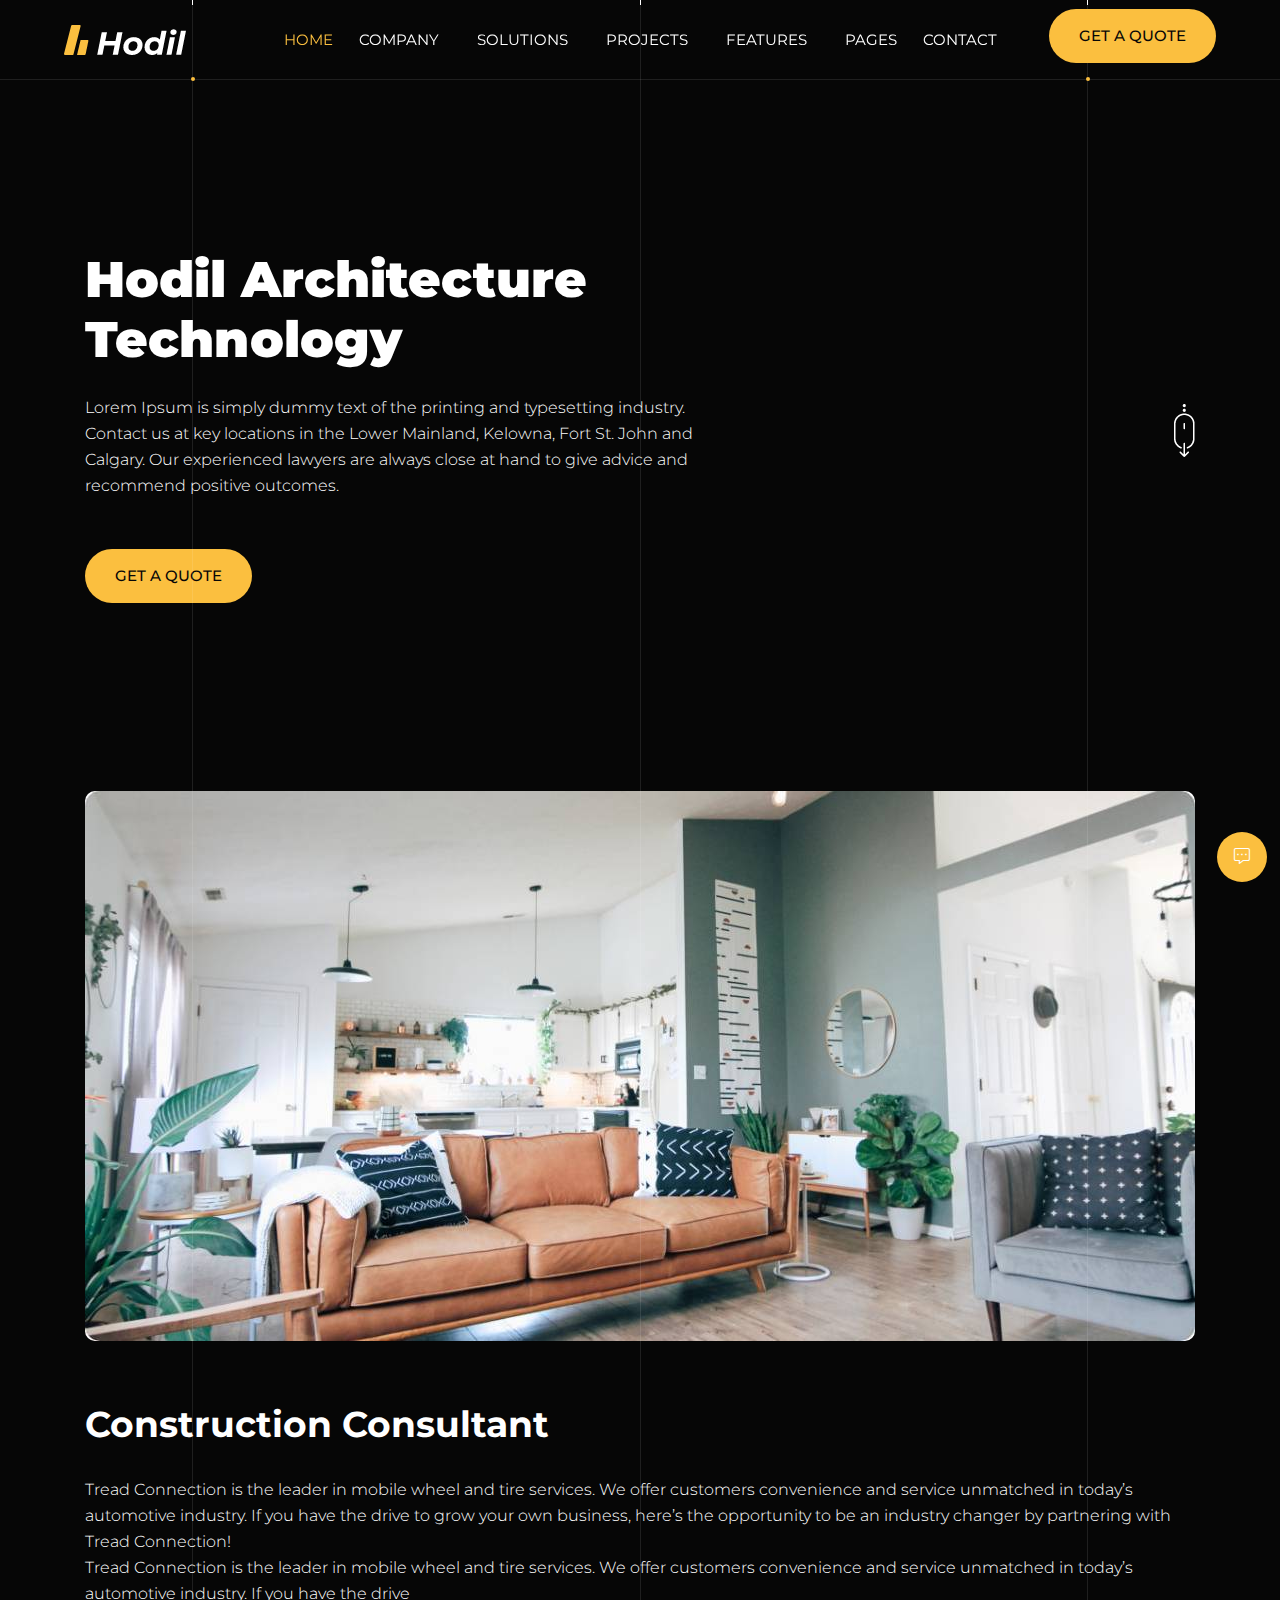
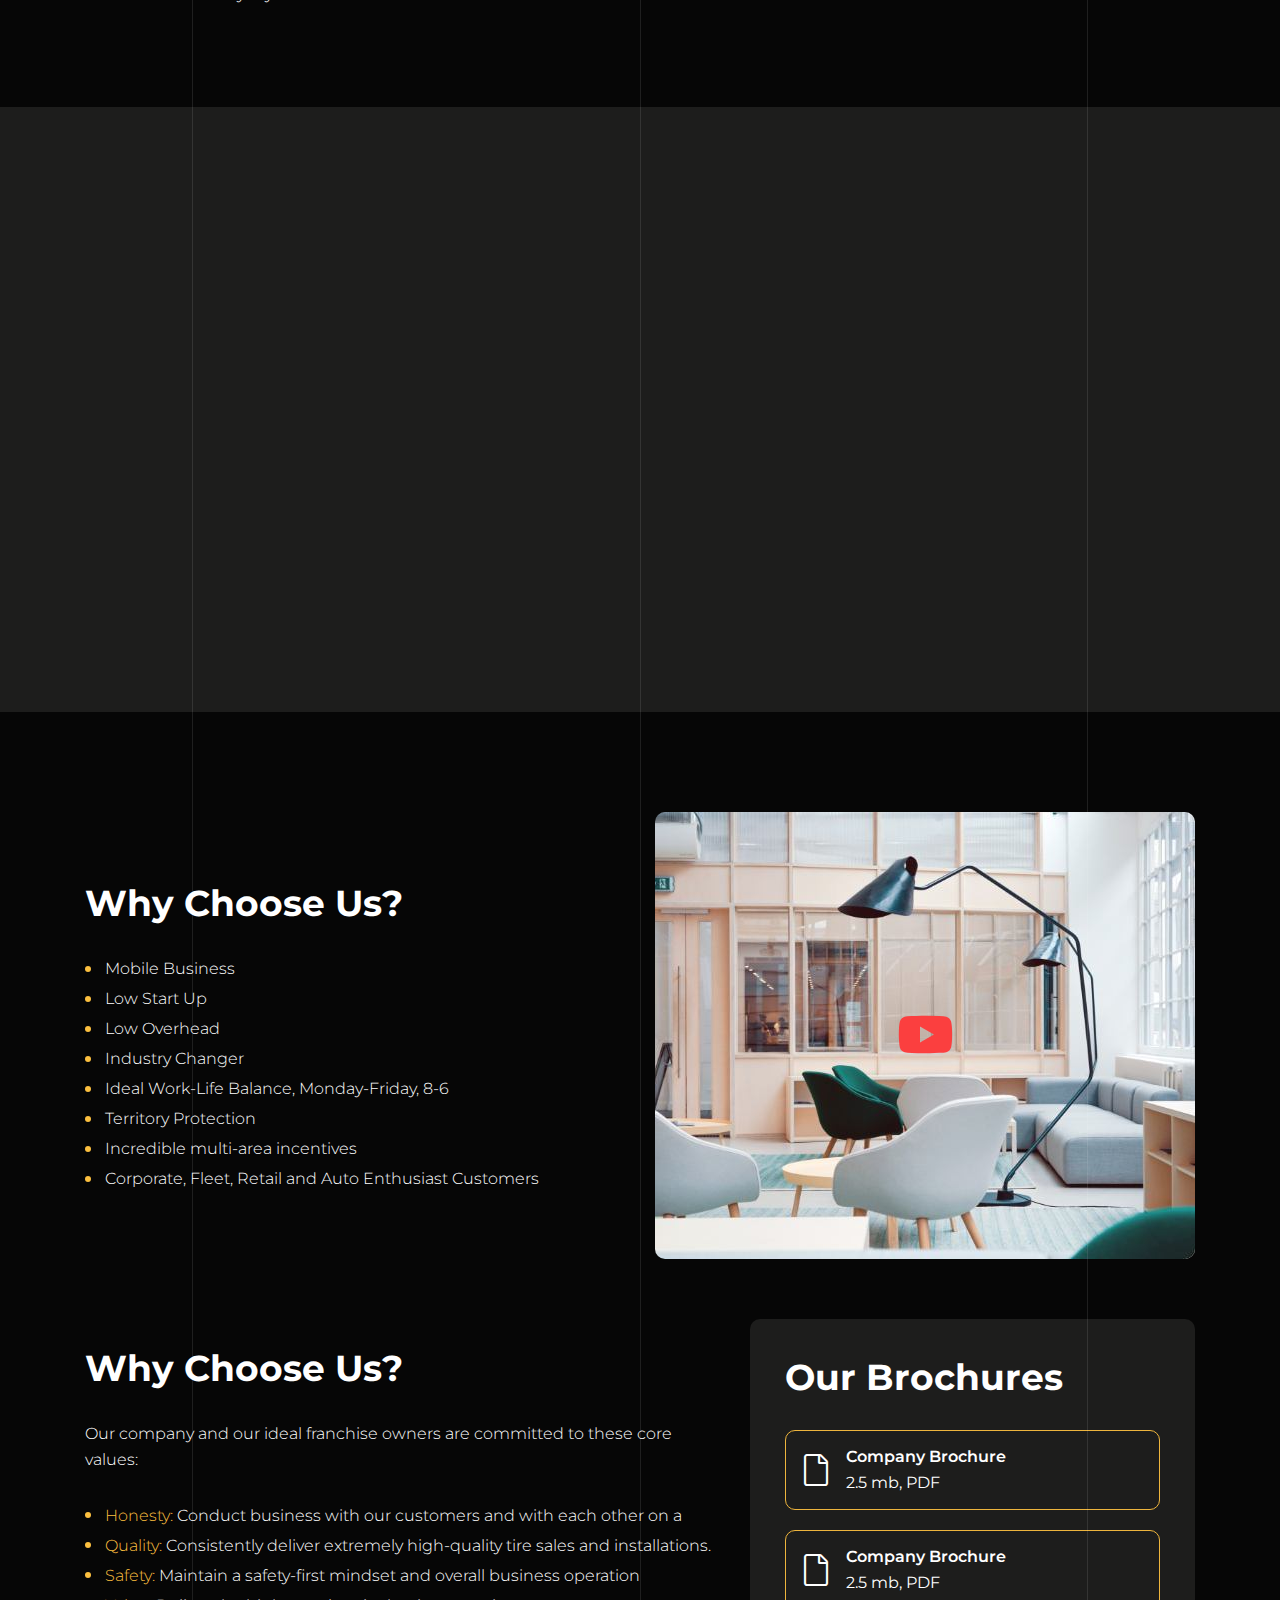
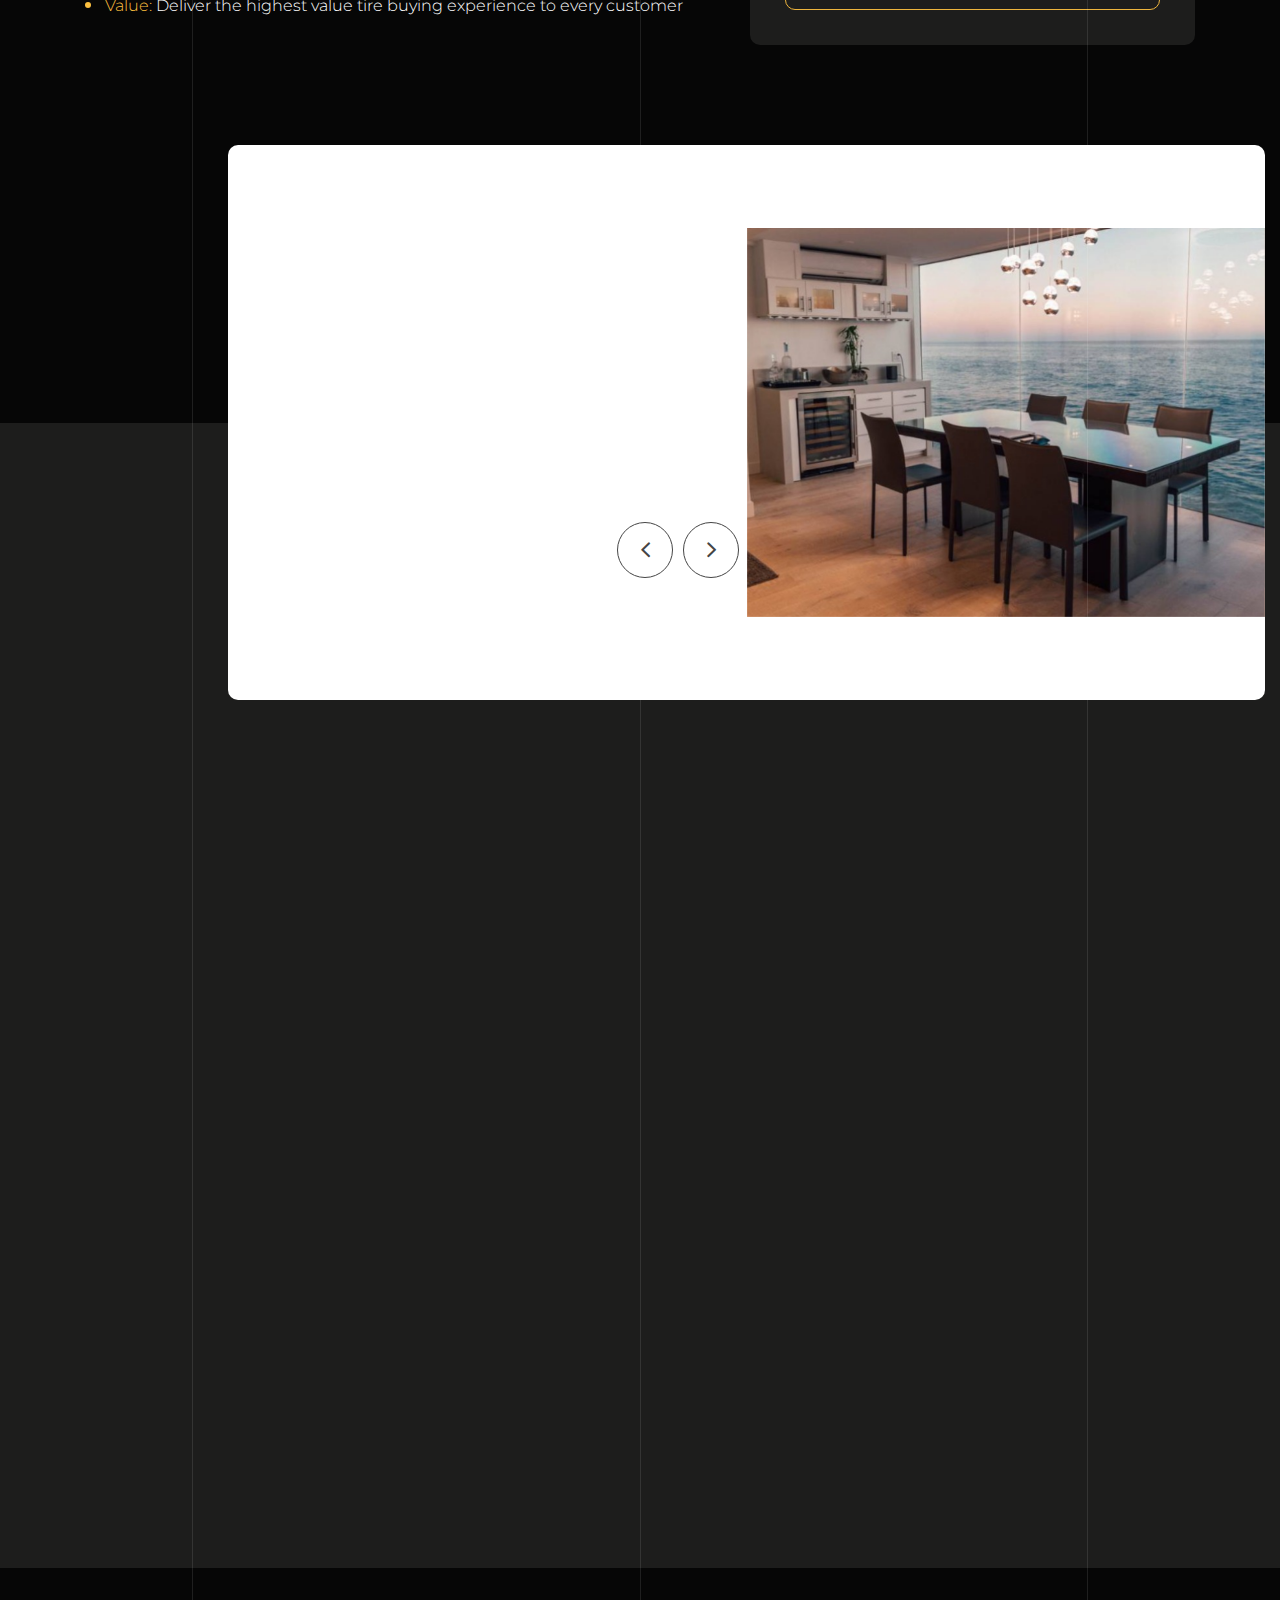
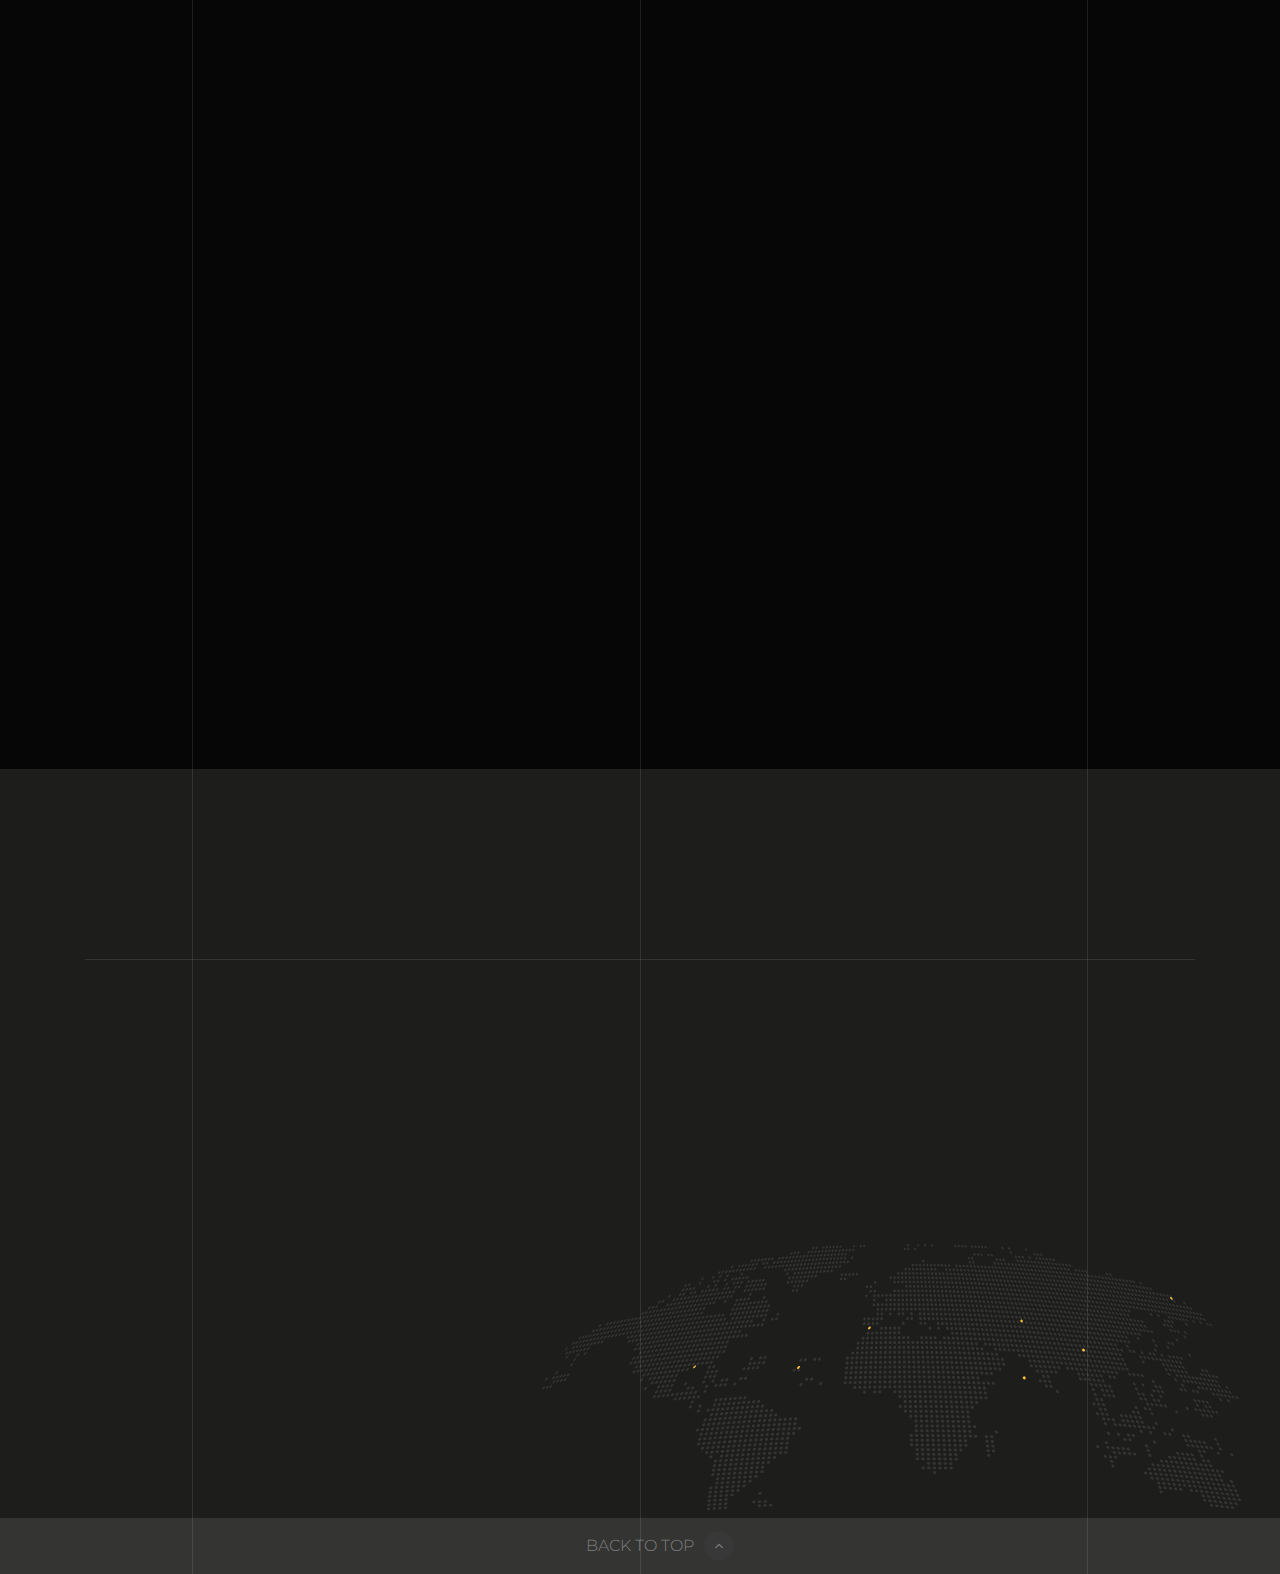
<file: single__service.html>
<!DOCTYPE html>
<html lang="en"><!--HTML START-->

<head><!--HEAD START-->
    
    <title>Service Details</title>

    <!--::::: SUPPORT META :::::::-->
    <meta charset="utf-8">
    <meta name="viewport" content="width=device-width, initial-scale=1">
    <!--:::::ICON CALLING:::::::-->
    <link rel="icon" href="assets/img/icon/fabicon.png">

    <!--:::::ALL CSS LIST :::::::-->
    <link rel="stylesheet" href="assets/css/plugins/animate.min.css">
    <link rel="stylesheet" href="assets/css/plugins/bootstrap.min.css">
    <link rel="stylesheet" href="assets/css/plugins/fontawesome.css">
    <link rel="stylesheet" href="assets/css/plugins/modal-video.min.css">
    <link rel="stylesheet" href="assets/css/plugins/stellarnav.css">
    <link rel="stylesheet" href="assets/css/plugins/owl.carousel.min.css">
    <link rel="stylesheet" href="assets/css/typography.css">
    <link rel="stylesheet" href="assets/css/button.css">
    <link rel="stylesheet" href="assets/css/inner.css">
    <link rel="stylesheet" href="assets/css/theme.css">
    <link rel="stylesheet" href="assets/css/responsive.css">

</head><!--HEAD END-->
<body><!--BODY START-->
    

    <div class="preloader">
        <div class="pre">
            <div class="dash uno"></div>
            <div class="dash dos"></div>
            <div class="dash tres"></div>
            <div class="dash cuatro"></div>
        </div>
    </div>


    <div class="site theme-bg1">
        <div class="line line1"></div>
        <div class="line line2"></div>
        <div class="line line3"></div>
        <div class="line2 line21"></div>
        <div class="line2 line22"></div>
        <div class="line2 line23"></div>


        <div class="form__popup ">
            <div class="contact__form">
                <div class="heading3">
                    <h2>Contact Us</h2>
                </div>
                <form action="#">
                    <input type="text" placeholder="Full Name">
                    <input type="email" placeholder="Email Address">
                    <textarea name="messege" id="messege" cols="30" placeholder="Your Messege" rows="3"></textarea>
                    <button type="button" class="quote__btn">Sent Messege</button>
                </form>
            </div>
            <div class="close__btn">
                <i class="fal fa-times"></i>
            </div>
        </div>

        <!--::::: HEADER AREA START :::::::-->
        <div class="header__area__wrap" id="header">
            <div class="header__area">
            <div class="container-fluid">
                <div class="row">
                    <div class="col-6 col-lg-2 align-self-center">
                        <a href="index.html" class="logo"><img src="assets/img/logo/logo.png" alt="logo"></a>
                    </div>
                    <div class="col-6 col-lg-8 text-center align-self-center">
                        <div class="main-menu">
                            <div class="stellarnav">
                                <ul class="navbarmneuclass">
                                    <li class="current"><a href="#">HOME</a>
                                        <ul>
                                            <li><a href="index.html">Home Page 1</a></li>
                                            <li><a href="index2.html">Home Page 2</a></li>
                                        </ul>
                                    </li>
                                    <li><a href="#">COMPANY</a></li>
                                    <li><a href="#">SOLUTIONS</a></li>
                                    <li><a href="#">PROJECTS</a></li>
                                    <li><a href="#">FEATURES</a></li>
                                    <li><a href="#">PAGES</a>
                                        <ul>
                                            <li><a href="about.html">About</a></li>
                                            <li><a href="single.html">News Details</a></li>
                                            <li><a href="single__service.html">Service Details</a></li>
                                            <li><a href="single__portfolio.html">Portfolio Details</a></li>
                                            <li><a href="contact.html">Contact</a></li>
                                        </ul>
                                    </li>
                                    <li><a href="#">CONTACT</a></li>
                                </ul>
                            </div>
                        </div>
                    </div>
                    <div class="d-none d-lg-block col-lg-2 align-self-center text-right">
                        <a href="#" class="cbtn cbtn1">GET A QUOTE</a>
                    </div>
                </div>
            </div>
            <div class="header__line"></div>
        </div>
        </div>
        <!--::::: HEADER AREA END :::::::-->


        <!--::::: WELCOME AREA START :::::::-->
        <div class="welcome__area inner" id="home">
            <div class="container">
                <div class="row">
                    <div class="col-lg-7 align-self-center">
                        <div class="inner__heading">
                            <h1>Hodil architecture <br> technology</h1>
                            <p>Lorem Ipsum is simply dummy text of the printing and typesetting industry. 
                                Contact us at key locations in the Lower Mainland, Kelowna, Fort St. John and 
                                Calgary. Our experienced lawyers are always close at hand to give advice and 
                                recommend positive outcomes.</p>
                                <div class="space-50"></div>
                                <a href="#" class="cbtn cbtn1">get a quote</a>
                        </div>
                    </div>
                    <div class="col-lg-5 align-self-center text-right">
                        <div class="inner__scrollr">
                            <a href="#service"><img src="assets/img/icon/scroll.png" alt=""></a>
                        </div>
                    </div>
                </div>
            </div>
        </div>
        <!--::::: WELCOME AREA END :::::::-->


        <!--::::: INNER2 HERO AREA START :::::::-->
        <div class="inner2__area padding-bottom2" id="service">
            <div class="container">
                <div class="row">
                    <div class="col-lg-12">
                        <div class="inner2__img border-radious10">
                            <img src="assets/img/bg/inner.jpg" alt="">
                        </div>
                        <div class="space-60"></div>
                        <div class="inner3__Text">
                            <div class="about__details heading">
                                <h2>Construction Consultant</h2>
                                <div class="space-30"></div>
                               <p>Tread Connection is the leader in mobile wheel and tire services. We offer customers convenience and service unmatched in today’s automotive industry. If you have the drive to grow your own business, here’s the opportunity to be an industry changer by partnering with Tread Connection!</p>
                               <p>Tread Connection is the leader in mobile wheel and tire services. We offer customers convenience and service unmatched in today’s automotive industry. If you have the drive</p>
                            </div>
                        </div>
                    </div>
                </div>
            </div>
        </div>
        <!--::::: INNER2 HERO AREA END :::::::-->

        <!--::::: WORK AREA START :::::::-->
        <div class="work__area section-padding2 theme-bg2">
            <div class="container">
                <div class="row">
                    <div class="col-12 wow fadeInDown">
                        <div class="heading__area">
                            <div class="heading">
                                <h2>Our Working <br> Process </h2>
                            </div>
                        </div>
                    </div>
                </div>
                <div class="row">
                    <div class="col-lg-3 col-sm-6 wow fadeInUp" data-wow-delay="1s">
                        <div class="single__work">
                            <div class="single__work__icon">
                                <img src="assets/img/icon/work1.png" alt="">
                            </div>
                            <div class="single__work__text">
                                <h4>Design Build</h4>
                                <div class="work__separate"></div>
                                <p>The standard chunk of Lorem Ipsum used since the 1500s is reproduced below</p>
                            </div>
                        </div>
                    </div>
                    <div class="col-lg-3 col-sm-6 wow fadeInUp" data-wow-delay="1.1s">
                        <div class="single__work">
                            <div class="single__work__icon">
                                <img src="assets/img/icon/work2.png" alt="">
                            </div>
                            <div class="single__work__text">
                                <h4>Preliminary Drawings</h4>
                                <div class="work__separate"></div>
                                <p>The standard chunk of Lorem Ipsum used since the 1500s is reproduced below</p>
                            </div>
                        </div>
                    </div>
                    <div class="col-lg-3 col-sm-6 wow fadeInUp" data-wow-delay="1.2s">
                        <div class="single__work">
                            <div class="single__work__icon">
                                <img src="assets/img/icon/work3.png" alt="">
                            </div>
                            <div class="single__work__text">
                                <h4>Details Drawings</h4>
                                <div class="work__separate"></div>
                                <p>The standard chunk of Lorem Ipsum used since the 1500s is reproduced below</p>
                            </div>
                        </div>
                    </div>
                    <div class="col-lg-3 col-sm-6 wow fadeInUp" data-wow-delay="1.3s">
                        <div class="single__work">
                            <div class="single__work__icon">
                                <img src="assets/img/icon/work4.png" alt="">
                            </div>
                            <div class="single__work__text">
                                <h4>Constraction</h4>
                                <div class="work__separate"></div>
                                <p>The standard chunk of Lorem Ipsum used since the 1500s is reproduced below</p>
                            </div>
                        </div>
                    </div>
                </div>
            </div>
        </div>
        <!--::::: WORK AREA END :::::::-->

        <!--::::: SERVICE PAGE SERVICES AREA START :::::::-->
        <div class="service__page__services section-paddingbt100">
            <div class="container">
                <div class="row">
                    <div class="col-lg-6 align-self-center">
                        <div class="heading inner__heading">
                            <h2>Why Choose Us?</h2>
                            <div class="space-30"></div>
                            <div class="service__list">
                                <ul>
                                    <li>Mobile Business</li>
                                    <li>Low Start Up</li>
                                    <li>Low Overhead</li>
                                    <li>Industry Changer</li>
                                    <li>Ideal Work-Life Balance, Monday-Friday, 8-6</li>
                                    <li>Territory Protection</li>
                                    <li>Incredible multi-area incentives</li>
                                    <li>Corporate, Fleet, Retail and Auto Enthusiast Customers</li>
                                </ul>
                            </div>
                        </div>
                    </div>
                    <div class="col-lg-6 align-self-center">
                        <div class="service__video">
                            <img src="assets/img/bg/bulate__bg.jpg" alt="">
                            <a href="#" class="servie__play__icon"><i class="fab fa-youtube"></i></a>
                        </div>
                    </div>
                </div>
                <div class="space-60"></div>
                <div class="row">
                    <div class="col-lg-7 align-self-center">
                        <div class="heading inner__heading">
                            <h2>Why Choose Us?</h2>
                            <div class="space-30"></div>
                            <p>Our company and our ideal franchise owners are committed to these core values:</p>
                            <div class="space-30"></div>
                            <div class="service__list service__list2">
                                <ul>
                                    <li><span>Honesty:</span> Conduct business with our customers and with each other on a</li>
                                    <li><span>Quality:</span> Consistently deliver extremely high-quality tire sales and installations.</li>
                                    <li><span>Safety:</span> Maintain a safety-first mindset and overall business operation</li>
                                    <li><span>Value:</span> Deliver the highest value tire buying experience to every customer</li>

                                </ul>
                            </div>
                        </div>
                    </div>
                    <div class="col-lg-5 align-self-center">
                        <div class="download__card card__box">
                            <div class="heading">
                                <h2>Our Brochures</h2>
                            </div>
                            <div class="space-30"></div>
                            <div class="download__btn__group">
                                <a href="#"><i class="fal fa-file"></i> Company Brochure <span>2.5 mb, PDF</span></a>
                                <a href="#"><i class="fal fa-file"></i> Company Brochure <span>2.5 mb, PDF</span></a>
                            </div>
                        </div>
                    </div>
                </div>
            </div>
        </div>
        <!--::::: SERVICE PAGE SERVICES AREA END :::::::-->


        <!--::::: CLIENT AREA START :::::::-->
        <div class="client__area_wrap theme1__hafbottombg">
            <div class="container-fluid">
                <div class="row">
                    <div class="col-lg-10 offset-lg-2">
                        <div class="client__area client__area1 border-radious10">
                    <div class="row no__margin">
                        <div class="col-lg-6 wow fadeInUp no__padding align-self-center">
                            <div class="client__card client__card1">
                                <div class="heading3">
                                    <h2>Academy of Architecture for Health</h2>
                                </div>
                                <p>Our long history of family ownership has provided financial reassur, business continuity and stability. It has also created firm foundation from which to promote British design as we expand new territories. And now, as an established international.Musical expose and Centel European culture: Alexander Gadjiev owes the first to his family</p>
                            <div class="card__counter">
                                <div class="single__card__counter">
                                    <div class="card__counter__text">
                                         <span class="counter">645</span>
                                        <p>working day</p>
                                    </div>
                                </div>
                                <div class="single__card__counter">
                                    <div class="card__counter__text">
                                         <span class="counter">645</span>
                                        <p>Members</p>
                                    </div>
                                </div>
                                <div class="single__card__counter">
                                    <div class="card__counter__text">
                                         <span class="counter">645</span>
                                        <p>Budget</p>
                                    </div>
                                </div>
                            </div>
                            <a href="#" class="cbtn cbtn1">more details</a>
                             </div>
                        </div>
                        <div class="col-lg-6 no__padding align-self-center">
                            <div class="client__carousel owl-carousel">
                                <div class="single__client__img">
                                    <img src="assets/img/bg/client__carousel__bg.jpg" alt="" >
                                </div>
                                <div class="single__client__img">
                                    <img src="assets/img/bg/client__carousel__bg.jpg" alt="" >
                                </div>
                                <div class="single__client__img">
                                    <img src="assets/img/bg/client__carousel__bg.jpg" alt="" >
                                </div>
                                <div class="single__client__img">
                                    <img src="assets/img/bg/client__carousel__bg.jpg" alt="" >
                                </div>
                            </div>
                        </div>
                    </div>
                </div>
                    </div>
                </div>
            </div>
        </div>
        <!--::::: CLIENT AREA END :::::::-->


         <!--::::: SERVICE AREA START :::::::-->
        <div class="service-area section-padding2 theme-bg2">
            <div class="container">
                <div class="heading__area">
                    <div class="row">
                        <div class="col-sm-6 align-self-center wow fadeInLeft">
                            <div class="heading">
                                <h2>Our Speciality <br> Services </h2>
                            </div>
                        </div>
                        <div class="col-sm-6 align-self-center wow fadeInRight">
                            <div class="heading__rbtn">
                                <a href="#" class="cbtn cbtn1">Show All</a>
                            </div>
                        </div>
                    </div>
                </div>
                <div class="row justify-content-center">
                    <div class="col-sm-6 col-lg-4 wow fadeInUp" data-wow-delay="1s">
                        <div class="single__service">
                            <div class="service__img">
                                <img src="assets/img/service/service3.png" alt="">
                            </div>
                            <div class="service__text">
                                <h3><a href="#">Design Constraction</a></h3>
                                <p>Our long history of family ownership has provided financial reassurance, business continuity and stability. It has also created firm.</p>

                                <a href="#" class="readmore__btn">learn More</a>
                            </div>
                        </div>
                    </div>
                    <div class="col-sm-6 col-lg-4 wow fadeInUp" data-wow-delay="1.2s">
                        <div class="single__service">
                            <div class="service__img">
                                <img src="assets/img/service/service2.png" alt="">
                            </div>
                            <div class="service__text">
                                <h3>Constraction Works</h3>
                                <p>Our long history of family ownership has provided financial reassurance, business continuity and stability. It has also created firm.</p>

                                <a href="#" class="readmore__btn">learn More</a>
                            </div>
                        </div>
                    </div>
                    <div class="col-sm-6 col-lg-4 wow fadeInUp" data-wow-delay="1.4s">
                        <div class="single__service">
                            <div class="service__img">
                                <img src="assets/img/service/service1.png" alt="">
                            </div>
                            <div class="service__text">
                                <h3>house renovation</h3>
                                <p>Our long history of family ownership has provided financial reassurance, business continuity and stability. It has also created firm.</p>

                                <a href="#" class="readmore__btn">learn More</a>
                            </div>
                        </div>
                    </div>
                </div>
            </div>
        </div>
        <!--::::: SERVICE AREA END :::::::-->

        <!--:::::CONTACT AREA START :::::::-->
        <div class="contact__area__wrap section-paddingbt100">
            <div class="contact__area">
                <div class="contact__wrap">
                    <img class="contact1__img wow fadeInRight" src="assets/img/contact/contact1.jpg" alt="">
                    <div class="container">
                        <div class="row">
                            <div class="col-lg-7 offset-lg-5 wow fadeInLeft">
                                <div class="contact__form border-radius1010">
                                    <div class="heading3">
                                        <h2>Contact us for any kind of <br> help at any time</h2>
                                    </div>
                                    <form action="#">
                                        <input type="text" placeholder="Full Name">
                                        <input type="number" placeholder="+8826464641">
                                        <input type="email" placeholder="Email Address (optional)">
                                        <select name="Select" id="select_option">
                                            <option value="Service">Service</option>
                                            <option value="Service">About</option>
                                            <option value="Service">Contact</option>
                                        </select>
                                        <textarea name="messege" id="messege2" cols="30" placeholder="Messege" rows="3"></textarea>
                                        <button type="button" class="quote__btn">Get a Quote</button>
                                    </form>
                                </div>
                            </div>
                        </div>
                    </div>
                </div>
            </div>
        </div>
        <!--:::::CONTACT AREA START :::::::-->

        <!--:::::FOOTER AREA START :::::::-->
        <div class="footer__area section-paddingbt100 theme-bg2">
            <div class="container">
                <div class="row">
                    <div class="col-sm-6 align-self-center wow fadeInLeft">
                        <div class="logo">
                            <a href="#"><img src="assets/img/logo/logo.png" alt="logo"></a>
                        </div>
                    </div>
                    <div class="col-sm-6 align-self-center wow fadeInRight">
                        <div class="footer__social">
                            <ul>
                                <li><a href="#"><i class="fab fa-facebook-f"></i></a></li>
                                <li><a href="#"><i class="fab fa-twitter"></i></a></li>
                                <li><a href="#"><i class="fab fa-dribbble"></i></a></li>
                                <li><a href="#"><i class="fab fa-pinterest"></i></a></li>
                            </ul>
                        </div>
                    </div>
                </div>
                <div class="space-40"></div>
                <div class="section__border"></div>
                <div class="space-40"></div>
                <div class="row">
                    <div class="col-sm-6 col-lg-3">
                        <div class="single__footer wow fadeInUp" data-wow-delay="1s">
                            <h5>Solutions</h5>
                            <div class="single__footer__menu">
                                <ul>
                                    <li><a href="#">Design Construction</a></li>
                                    <li><a href="#">Construction Works</a></li>
                                    <li><a href="#">House Renovation</a></li>
                                    <li><a href="#">Construction</a></li>
                                </ul>
                            </div>
                        </div>
                        <div class="single__footer wow fadeInUp" data-wow-delay="1.1s">
                            <h5>Resources</h5>
                            <div class="single__footer__menu">
                                <ul>
                                    <li><a href="#">Blogs</a></li>
                                    <li><a href="#">Using Guides</a></li>
                                    <li><a href="#">Video Tutorial</a></li>
                                    <li><a href="#">Help Center</a></li>
                                </ul>
                            </div>
                        </div>
                    </div>
                    <div class="col-sm-6 col-lg-3">
                        <div class="single__footer wow fadeInUp" data-wow-delay="1.2s">
                            <h5>Contact Info</h5>
                            <div class="footer__contact">
                                <h6>Address</h6>
                                <p>Level2, 567/6, West Panthapath Dhaka-1215, Bangladesh</p>
                            </div>
                            <div class="footer__contact">
                                <h6>Email Us:</h6>
                                <a href="mailto:hello@hodil.com.bd">hello@hodil.com.bd</a>
                                <a href="mailto:Support@hodil.com.bd">Support@hodil.com.bd</a>
                            </div>
                            <div class="space-20"></div>
                            <div class="footer__contact">
                                <h6>Email Us:</h6>
                                <a href="phoneto:hello@hodil.com.bd">+880 1945 381758</a>
                               
                            </div>
                        </div>
                    </div>
                    <div class="col-sm-6 col-lg-5 offset-lg-1">
                        <div class="single-footer copyright wow fadeInUp" data-wow-delay="1.3s">
                            <p>© 2020, Hodil constraction Ltd.</p>
                            <div class="single__footer__menu">
                                <ul>
                                    <li><a href="#">Blogs</a></li>
                                    <li><a href="#">Using Guides</a></li>
                                    <li><a href="#">Video Tutorial</a></li>
                                    <li><a href="#">Help Center</a></li>
                                </ul>
                            </div>
                        </div>
                    </div>
                </div>
            </div>
            <div class="footer__chat__option" id="chat">
                <i class="fal fa-comment-alt-dots"></i>
            </div>
            <img src="assets/img/bg/footer__map.png" alt="" class="footer__map">
        </div>
        <div class="footer__bottom">
            <div class="container">
                <div class="row">
                    <div class="col-12 text-center">
                        <a href="#home" class="footer__up">Back To Top <i class="fal fa-angle-up"></i></a>
                    </div>
                </div>
            </div>
        </div>
        <!--:::::FOOTER AREA END :::::::-->
    </div>

    <!--:::::ALL  JQUERY LIST :::::::-->
    <script src="assets/js/plugins/jQuery.2.1.0.min.js"></script>
    <script src="assets/js/plugins/bootstrap.min.js"></script>
    <script src="assets/js/plugins/jquery.nav.js"></script>
    <script src="assets/js/plugins/jquery.waypoints.min.js"></script>
    <script src="assets/js/plugins/jquery-modal-video.min.js"></script>
    <script src="assets/js/plugins/stellarnav.js"></script>
    <script src="assets/js/plugins/popper.min.js"></script>
    <script src="assets/js/plugins/owl.carousel.min.js"></script>
    <script src="assets/js/plugins/wow.min.js"></script>
    <script src="assets/js/plugins/jquery.counterup.js"></script>
    <script src="assets/js/main.js"></script>
    <script src="assets/js/plugins-active.js"></script>

</body><!--BODY END-->
</html><!--HTML END-->
</file>
<file: assets/css/plugins/stellarnav.css>
/*
 * Stellarnav.js 2.5.0
 * Responsive, lightweight, multi-level dropdown menu.
 * Copyright (c) 2018 Vinny Moreira - http://vinnymoreira.com
 * Released under the MIT license
 */
/* all nav */
.stellarnav {
    position: relative;
    width: auto;
    z-index: 9900;
    line-height: normal;
}


.stellarnav ul {
    margin: 0;
   
    text-align: center;
}

.stellarnav li {
    list-style: none;
    display: block;
    margin: 0;
    padding: 0;
    position: relative;
    line-height: normal;
    vertical-align: middle;
}

.stellarnav li a {
    padding: 30px 17px;
    display: block;
    text-decoration: none;
    color: #fff;
    font-size: 15px;
    font-family: 'Montserrat', sans-serif; 
    box-sizing: border-box;
    -webkit-transition: all .3s ease-out;
    -moz-transition: all .3s ease-out;
    transition: all .3s ease-out;
    font-weight: 400;
}


.stellarnav li li a {
    padding: 10px 17px;
    color: #222 !important;
    font-size: 14px;
}


.stellarnav li a:hover, 
.stellarnav li.current a{
    color: #FBBF3F;
}



/* main level */
.stellarnav > ul > li {
    display: inline-block;
}

/* first level dd */
.stellarnav ul ul {
    top: auto;
    width: 220px;
    position: absolute;
    z-index: 9900;
    text-align: left;
    display: none;
    background: #ddd;
    padding:10px 0;
}
.stellarnav.mobile ul ul{
    padding:0 0;
}


.stellarnav li li {
    display: block;
    position: relative;
    z-index: 2;
    overflow: hidden;
    transition: all .3s;
}
.stellarnav li li:after {
    position: absolute;
    content: "\f178";
    height: 30px;
    width: 40px;
    top: 50%;
    margin-top: -9px;
    left: -100%;
    font-family: 'Font Awesome 5 Pro';
    transition: all .3s;
    color: #FBBF3F;
}
.stellarnav li li:hover:after{
    left: 5px;
    transition: all .3s;

}
.stellarnav li li:hover{
    padding-left: 10px;
}

/* second level dd */
.stellarnav ul ul ul {
    top: 0;
    /* dd animtion - change to auto to remove */
    left: 220px;
}

.stellarnav > ul > li:hover > ul > li:hover > ul {
    opacity: 1;
    visibility: visible;
    top: 0;
}

/* .drop-left */
.stellarnav > ul > li.drop-left > ul {
    right: 0;
}

.stellarnav li.drop-left ul ul {
    left: auto;
    right: 220px;
}

/* light theme */
.stellarnav.light {
    background: transparent;
}


.stellarnav.light ul ul {
    background: rgba(255, 255, 255, 1);
}



/* dark theme */
.stellarnav.dark {
    background: rgba(0, 0, 0, 1);
}

.stellarnav.dark a {
    color: #FFF;
}

.stellarnav.dark ul ul {
    background: rgba(0, 0, 0, 1);
}

.stellarnav.dark li a {
    color: #FFF;
}

/* sticky nav */
.stellarnav.fixed {
    position: fixed;
    width: 100%;
    top: 0;
    left: 0;
    z-index: 9999;
}

/* only used when 'scrollbarFix' is set to true in the js. This fixes horizontal scrollbar caused by the dd menus that are very long.*/
body.stellarnav-noscroll-x {
    overflow-x: hidden;
}

/* general styling */
.stellarnav li.has-sub > a:after {
    content: '';
    margin-left: 10px;
    border-left: 6px solid transparent;
    border-right: 6px solid transparent;
    border-top: 6px solid #FFF;
    display: none;
}

.stellarnav li li.has-sub > a:after {
    margin-left: 10px;
    float: right;
    border-top: 6px solid transparent;
    border-bottom: 6px solid transparent;
    border-left: 6px solid #FFF;
    position: relative;
    top: 4px;
}

.stellarnav li.drop-left li.has-sub > a:after {
    float: left;
    margin-right: 10px;
    border-left: 0;
    border-top: 6px solid transparent;
    border-bottom: 6px solid transparent;
    border-right: 6px solid #FFF;
}

.stellarnav.hide-arrows li.has-sub > a:after,
.stellarnav.hide-arrows li li.has-sub > a:after,
.stellarnav.hide-arrows li.drop-left li.has-sub > a:after {
    display: none;
}

.stellarnav .menu-toggle,
.stellarnav .close-menu,
.stellarnav .call-btn-mobile,
.stellarnav .location-btn-mobile {
    display: none;
    text-transform: uppercase;
    text-decoration: none;

}

.stellarnav .dd-toggle {
    display: none;
    position: absolute;
    top: 0;
    right: 0;
    padding: 0;
    width: 48px;
    height: 48px;
    text-align: center;
    z-index: 9999;
    border: 0;
}


a.menu-toggle{
    color: #fff;
}


.stellarnav.desktop li.has-sub a {
    padding-right: 5px;
}

.stellarnav.desktop.hide-arrows li.has-sub a {
    padding-right: 15px;
}

.stellarnav.mobile > ul > li > a.dd-toggle {
    padding: 0;
}

.stellarnav li.call-btn-mobile,
.stellarnav li.location-btn-mobile {
    display: none;
}

/* svg icons */
.stellarnav svg {
    fill: currentColor;
    width: 1em;
    height: 1em;
    position: relative;
    top: 2px;
}

/* svg icons */

.stellarnav a.dd-toggle .icon-plus {
    box-sizing: border-box;
    transition: transform 0.3s;
    width: 12px;
    height: 100%;
    position: relative;
    vertical-align: middle;
    display: inline-block;
}

.stellarnav a.dd-toggle .icon-plus:before {
    content: '';
    display: block;
    width: 12px;
    height: 0px;
    border-bottom: solid 3px #777;
    position: absolute;
    top: 50%;
    transform: rotate(90deg);
    transition: width 0.3s;
}

.stellarnav a.dd-toggle .icon-plus:after {
    content: '';
    display: block;
    width: 12px;
    height: 0px;
    top: 50%;
    border-bottom: solid 3px #777;
    position: absolute;
}

.stellarnav li.open > a.dd-toggle .icon-plus {
    -webkit-transform: rotate(135deg);
    -ms-transform: rotate(135deg);
    -o-transform: rotate(135deg);
    transform: rotate(135deg);
}

.stellarnav.light a.dd-toggle .icon-plus:before {
    border-color: #000;
}

.stellarnav.light a.dd-toggle .icon-plus:after {
    border-color: #000;
}

.stellarnav.dark a.dd-toggle .icon-plus:before {
    border-color: #FFF;
}

.stellarnav.dark a.dd-toggle .icon-plus:after {
    border-color: #FFF;
}

.stellarnav .icon-close {
    box-sizing: border-box;
    width: 12px;
    height: 12px;
    position: relative;
    display: inline-block;
}

.stellarnav .icon-close:before {
    content: '';
    display: block;
    width: 12px;
    height: 0px;
    border-bottom: solid 3px #777;
    position: absolute;
    top: 50%;
    transform: rotate(45deg);
}

.stellarnav .icon-close:after {
    content: '';
    display: block;
    width: 12px;
    height: 0px;
    top: 50%;
    border-bottom: solid 3px #777;
    position: absolute;
    transform: rotate(-45deg);
}

.stellarnav.light .icon-close:before {
    border-color: #000;
}

.stellarnav.light .icon-close:after {
    border-color: #000;
}

.stellarnav.dark .icon-close:before {
    border-color: #FFF;
}

.stellarnav.dark .icon-close:after {
    border-color: #FFF;
}

/* mobile nav */
.stellarnav .menu-toggle,
.stellarnav .call-btn-mobile,
.stellarnav .location-btn-mobile,
.stellarnav .close-menu {
    padding: 15px;
    box-sizing: border-box;
}

.stellarnav .menu-toggle span.bars {
    display: inline-block;
    margin-right: 7px;
    position: relative;
    top: 3px;
}

.stellarnav .menu-toggle span.bars span {
    display: block;
    width: 20px;
    height: 2px;
    border-radius: 6px;
    background: #fff;
    margin: 0 0 5px;
}

.stellarnav .full {
    width: 100%;
}

.stellarnav .half {
    width: 50%;
}

.stellarnav .third {
    width: 33%;
    text-align: center;
}

.stellarnav .location-btn-mobile.third {
    text-align: center;
}

.stellarnav .location-btn-mobile.half {
    text-align: right;
}

.stellarnav.light .third,
.stellarnav.light .half {
    border-left: 1px solid rgba(0, 0, 0, .15);
}

.stellarnav.light.left .third,
.stellarnav.light.left .half {
    border-bottom: 1px solid rgba(0, 0, 0, .15);
}

.stellarnav.light.right .third,
.stellarnav.light.right .half {
    border-bottom: 1px solid rgba(0, 0, 0, .15);
}

.stellarnav.light .third:first-child,
.stellarnav.light .half:first-child {
    border-left: 0;
}

.stellarnav.dark .third,
.stellarnav.dark .half {
    border-left: 1px solid rgba(255, 255, 255, .15);
}

.stellarnav.dark.left .third,
.stellarnav.dark.left .half {
    border-bottom: 1px solid rgba(255, 255, 255, .15);
}

.stellarnav.dark.right .third,
.stellarnav.dark.right .half {
    border-bottom: 1px solid rgba(255, 255, 255, .15);
}

.stellarnav.light.left .menu-toggle,
.stellarnav.light.right .menu-toggle {
    border-bottom: 0;
}

.stellarnav.dark.left .menu-toggle,
.stellarnav.dark.right .menu-toggle {
    border-bottom: 0;
}

.stellarnav.dark .third:first-child,
.stellarnav.dark .half:first-child {
    border-left: 0;
}

.stellarnav.light .menu-toggle span.bars span {
    background: #fff;
}

.stellarnav.dark .menu-toggle span.bars span {
    background: #FFF;
}

.stellarnav.mobile {
    position: static;
}

.stellarnav.mobile.fixed {
    position: static;
}

.stellarnav.mobile ul {
    position: relative;
    display: none;
}

.stellarnav.mobile.active {
    padding-bottom: 0;
}

.stellarnav.mobile.active > ul {
    display: block;
}

.stellarnav.mobile ul {
    text-align: left;
}

.stellarnav.mobile > ul > li {
    display: block;
}

.stellarnav.mobile > ul > li > a {
    padding: 15px;
}

.stellarnav.mobile ul {
    background: rgba(221, 221, 221, 1);
}

.stellarnav.mobile ul ul {
    position: relative;
    opacity: 1;
    visibility: visible;
    width: auto;
    display: none;
    -moz-transition: none;
    -webkit-transition: none;
    -o-transition: color 0 ease-in;
    transition: none;
}

.stellarnav.mobile ul ul ul {
    left: auto;
    top: auto;
}

.stellarnav.mobile li.drop-left ul ul {
    right: auto;
}

.stellarnav.mobile li a {
    border-bottom: 1px solid rgba(255, 255, 255, .15);
}

.stellarnav.mobile > ul {
    border-top: 1px solid rgba(255, 255, 255, .15);
}

.stellarnav.mobile.light li a {
    border-bottom: 1px solid rgba(0, 0, 0, .15);
    color: #000;
    font-weight: 400;
    text-align: left;
}

.stellarnav.mobile.light > ul {
    border-top: 1px solid rgba(0, 0, 0, .15);
}

.stellarnav.mobile li a.dd-toggle {
    border: 0;
}

.stellarnav.mobile.light li a.dd-toggle {
    border: 0;
}

.stellarnav.mobile .menu-toggle,
.stellarnav.mobile .dd-toggle,
.stellarnav.mobile .close-menu,
.stellarnav.mobile .call-btn-mobile,
.stellarnav.mobile .location-btn-mobile {
    display: inline-block;
}

.stellarnav.mobile li.call-btn-mobile {
    border-right: 1px solid rgba(255, 255, 255, .1);
    box-sizing: border-box;
}

.stellarnav.mobile li.call-btn-mobile,
.stellarnav.mobile li.location-btn-mobile {
    display: inline-block;
    width: 50%;
    text-transform: uppercase;
    text-align: center;
}

.stellarnav.mobile li.call-btn-mobile.full,
.stellarnav.mobile li.location-btn-mobile.full {
    display: block;
    width: 100%;
    text-transform: uppercase;
    border-right: 0;
    text-align: left;
}

.stellarnav.mobile.light ul {
    background: rgba(255, 255, 255, 1);
}

.stellarnav.mobile.dark ul {
    background: rgba(0, 0, 0, 1);
}

.stellarnav.mobile.dark ul ul {
    background: rgba(255, 255, 255, .08);
}

.stellarnav.mobile.light li.call-btn-mobile {
    border-right: 1px solid rgba(0, 0, 0, .1);
}

.stellarnav.mobile.top {
    position: absolute;
    width: 100%;
    top: 0;
    left: 0;
    z-index: 9999;
}

.stellarnav.mobile li.has-sub > a:after,
.stellarnav.mobile li li.has-sub > a:after,
.stellarnav.mobile li.drop-left li.has-sub > a:after {
    display: none;
}

/* left and right positions */
.stellarnav.mobile.right > ul,
.stellarnav.mobile.left > ul {
    position: fixed;
    top: 0;
    bottom: 0;
    width: 100%;
    max-width: 280px;
    overflow-x: hidden;
    overflow-y: auto;
    -webkit-overflow-scrolling: touch;
}

.stellarnav.mobile.right > ul {
    right: 0;
}

.stellarnav.mobile.right .close-menu,
.stellarnav.mobile.left .close-menu {
    display: inline-block;
    text-align: right;
}

.stellarnav.mobile.left > ul {
    left: 0;
}

.stellarnav.mobile.right .location-btn-mobile.half,
.stellarnav.mobile.right .call-btn-mobile.half,
.stellarnav.mobile.right .close-menu.half {
    text-align: center;
}

.stellarnav.mobile.right .location-btn-mobile.third,
.stellarnav.mobile.right .call-btn-mobile.third,
.stellarnav.mobile.right .close-menu.third {
    text-align: center;
}

.stellarnav.mobile.left .location-btn-mobile.half,
.stellarnav.mobile.left .call-btn-mobile.half,
.stellarnav.mobile.left .close-menu.half {
    text-align: center;
}

.stellarnav.mobile.left .location-btn-mobile.third,
.stellarnav.mobile.left .call-btn-mobile.third,
.stellarnav.mobile.left .close-menu.third {
    text-align: center;
}

.stellarnav.mobile.left .menu-toggle.half,
.stellarnav.mobile.left .menu-toggle.third,
.stellarnav.mobile.right .menu-toggle.half,
.stellarnav.mobile.right .menu-toggle.third {
    text-align: left;
}

.stellarnav.mobile.left .close-menu.third span,
.stellarnav.mobile.right .close-menu.third span {
    display: none;
}

/* left and right positions */

/* mega dd */
.stellarnav.desktop li.mega ul ul {
    background: none;
}

.stellarnav.desktop li.mega li {
    display: inline-block;
    vertical-align: top;
    margin-left: -4px;
}

.stellarnav.desktop li.mega li li {
    display: block;
    position: relative;
    left: 4px;
}

.stellarnav.desktop li.mega ul ul {
    width: auto;
}

.stellarnav.desktop > ul > li.mega {
    position: inherit;
}

.stellarnav.desktop > ul > li.mega > ul {
    width: 100%;
}

.stellarnav.desktop > ul > li.mega > ul li.has-sub ul {
    display: block;
    position: relative;
    left: auto;
}

.stellarnav.desktop > ul > li.mega > ul > li {
    padding-bottom: 15px;
    box-sizing: border-box;
}

.stellarnav.desktop li.mega li li a {
    padding: 5px 15px;
}

.stellarnav.desktop li.mega li.has-sub a:after {
    display: none;
}

.stellarnav.desktop > ul > li.mega > ul > li > a {
    color: black;
    font-weight: 700;
    font-size: 22px;
}

/* mega dd */


/* Fallback for slow javascript load */
@media only screen and (max-width : 768px) {
    .stellarnav {
        overflow: hidden;
        display: block;
    }

    .stellarnav ul {
        position: relative;
        display: none;
    }
}

/* mobile nav */
@media only screen and (max-width : 420px) {

    .stellarnav.mobile .call-btn-mobile.third span,
    .stellarnav.mobile .location-btn-mobile.third span {
        display: none;
    }
}
</file>
<file: assets/css/typography.css>
/*--------------------------------------------------------------------------------------
    TABLE OF CONTENT
----------------------------------------------------------------------------------------
========================================================================================
    1. TEXT TYPOGRAPHY CSS
    2. MARGIN CSS
    3. PADDING CSS
    4. BACKGROUND CSS
    5. COLOR CSS
    6. BORDER CSS
    7. SHADOW CSS
    8. BEFORE AFTER CSS
    9. COMMON CSS
    10. SPACE CSS
----------------------------------------------------------------------------------------*/

/*--------------------------
    1. TEXT TYPOGRAPHY CSS
-----------------------------*/

/*Define main font on google font*/
@import url('https://fonts.googleapis.com/css?family=Montserrat:100i,200,200i,300,300i,400,400i,500,500i,600,600i,700,700i,800,800i,900&display=swap');


.alignleft {
    float: left;
    margin-right: 20px;
}

.alignright {
    float: right;
    margin-left: 20px;
}

.aligncenter {
    display: block;
    margin: 0 auto 20px;
}

a {
    color: #3e425c;
    -webkit-transition: 0.3s;
    transition: 0.3s;
    display: inline-block;
}

a:hover {
    color: #FBBF3F;
}

a:focus,
a:hover {
    text-decoration: none;
    outline: 0;
}

img {
    max-width: 100%;
    height: auto;
}


body,
html {
    height: 100%;
}
html{
    scroll-behavior: smooth;
}
ul{
    margin:0;
    padding:0;
    list-style: none;
}

p{
    margin: 0;
}

h1,h2,h3,h4,h5,h6{
    font-family: 'Montserrat', sans-serif; 
    margin: 0;
    padding:0;
}

.tuc{
    text-transform: uppercase;
}
.tct{
    text-transform: capitalize;
}

.font_light{
    font-weight: 300;
}
.font_bold{
    font-weight: 700
}
.font_regular{
    font-weight: 400;
}
.font_thin{
    font-weight: 100;
}
.b{
    font-weight: 700;
}
h1{
    font-size: 54px;
    line-height: 62px;
    color: #ffffff;
    font-weight: 900;
}

h2{
    font-size: 50px;
    line-height: 67px;
    color: #fff;
}

h3{
    font-size: 23px;
    color: #fff;
}

h4{
    font-size: 18px;
    color: #fff;
}

h5{
   font-size: 20px;
    line-height: 26px;
    color: #fff;
    font-weight: 500;
}


h6{
    font-size: 16px;
    color: #fff;
    line-height: 26px;
}


body {
    font-size: 16px;
    line-height: 26px;
    color: #fff;
    font-family: 'Montserrat', sans-serif; 
    font-weight: 300;
    overflow-x: hidden;
}


/* Remove Chrome Input Field's Unwanted Yellow Background Color */

input:-webkit-autofill,
input:-webkit-autofill:focus,
input:-webkit-autofill:hover {
    -webkit-box-shadow: 0 0 0 1000px white inset !important;
}

/*----------------------
    ALIGN
-----------------------*/

.center,
.left,
.right {
    position: relative;
}

.left {
    text-align: left;
}

.right {
    text-align: right;
}

.center {
    text-align: center;
}

/*-----------------------
    FONTS
------------------------*/
.uppercase {
    text-transform: uppercase;
}

.lowercase {
    text-transform: lowercase;
}

.capitalize {
    text-transform: capitalize;
}

.font12 {
    font-size: 12px;
}

.font14 {
    font-size: 14px;
}

.font16 {
    font-size: 16px;
}

.font18 {
    font-size: 18px;
}

.font20 {
    font-size: 20px;
}

.font22 {
    font-size: 22px;
}

.font24 {
    font-size: 24px;
}

.font26 {
    font-size: 26px;
}

.font28 {
    font-size: 28px;
}

.font32 {
    font-size: 32px;
}

.font30 {
    font-size: 30px;
}

.font36 {
    font-size: 36px;
}

.font38 {
    font-size: 38px;
}

.font48 {
    font-size: 48px;
}

.font42 {
    font-size: 42px;
}

.font48 {
    font-size: 48px;
}

.font50 {
    font-size: 50px;
}

.font52 {
    font-size: 52px;
}

.font60 {
    font-size: 60px;
}

.font80 {
    font-size: 80px;
}

.font120 {
    font-size: 120px;
}

.font140 {
    font-size: 140px;
}

/*------------------------------
    RESPONSIVE
-------------------------------*/
@media only screen and (min-width: 1200px) {
    .lg-center {
        text-align: center;
    }

    .lg-left {
        text-align: left;
    }

    .lg-right {
        text-align: right;
    }

    .lg-font12 {
        font-size: 12px;
    }

    .lg-font14 {
        font-size: 14px;
    }

    .lg-font16 {
        font-size: 16px;
    }

    .lg-font18 {
        font-size: 18px;
    }

    .lg-font20 {
        font-size: 20px;
    }

    .lg-font22 {
        font-size: 22px;
    }

    .lg-font24 {
        font-size: 24px;
    }

    .lg-font26 {
        font-size: 26px;
    }

    .lg-font28 {
        font-size: 28px;
    }

    .lg-font32 {
        font-size: 32px;
    }

    .lg-font30 {
        font-size: 30px;
    }

    .lg-font36 {
        font-size: 36px;
    }

    .lg-font38 {
        font-size: 38px;
    }

    .lg-font48 {
        font-size: 48px;
    }

    .lg-font42 {
        font-size: 42px;
    }

    .lg-font48 {
        font-size: 48px;
    }

    .lg-font50 {
        font-size: 50px;
    }

    .lg-font52 {
        font-size: 52px;
    }

    .lg-font60 {
        font-size: 60px;
    }

    .lg-font80 {
        font-size: 80px;
    }

    .lg-font120 {
        font-size: 120px;
    }

    .lg-font140 {
        font-size: 140px;
    }
}

@media only screen and (min-width: 992px) and (max-width: 1200px) {
    .md-center {
        text-align: center;
    }

    .md-left {
        text-align: left;
    }

    .md-right {
        text-align: right;
    }

    .md-font12 {
        font-size: 12px;
    }

    .md-font14 {
        font-size: 14px;
    }

    .md-font16 {
        font-size: 16px;
    }

    .md-font18 {
        font-size: 18px;
    }

    .md-font20 {
        font-size: 20px;
    }

    .md-font22 {
        font-size: 22px;
    }

    .md-font24 {
        font-size: 24px;
    }

    .md-font26 {
        font-size: 26px;
    }

    .md-font28 {
        font-size: 28px;
    }

    .md-font32 {
        font-size: 32px;
    }

    .md-font30 {
        font-size: 30px;
    }

    .md-font36 {
        font-size: 36px;
    }

    .md-font38 {
        font-size: 38px;
    }

    .md-font48 {
        font-size: 48px;
    }

    .md-font42 {
        font-size: 42px;
    }

    .md-font48 {
        font-size: 48px;
    }

    .md-font50 {
        font-size: 50px;
    }

    .md-font52 {
        font-size: 52px;
    }

    .md-font60 {
        font-size: 60px;
    }

    .md-font80 {
        font-size: 80px;
    }

    .md-font120 {
        font-size: 120px;
    }

    .md-font140 {
        font-size: 140px;
    }
}

@media (min-width: 768px) and (max-width: 991px) {
    .sm-center {
        text-align: center;
    }

    .sm-left {
        text-align: left;
    }

    .sm-right {
        text-align: right;
    }

    .sm-font12 {
        font-size: 12px;
    }

    .sm-font14 {
        font-size: 14px;
    }

    .sm-font16 {
        font-size: 16px;
    }

    .sm-font18 {
        font-size: 18px;
    }

    .sm-font20 {
        font-size: 20px;
    }

    .sm-font22 {
        font-size: 22px;
    }

    .sm-font24 {
        font-size: 24px;
    }

    .sm-font26 {
        font-size: 26px;
    }

    .sm-font28 {
        font-size: 28px;
    }

    .sm-font32 {
        font-size: 32px;
    }

    .sm-font30 {
        font-size: 30px;
    }

    .sm-font36 {
        font-size: 36px;
    }

    .sm-font38 {
        font-size: 38px;
    }

    .sm-font48 {
        font-size: 48px;
    }

    .sm-font42 {
        font-size: 42px;
    }

    .sm-font48 {
        font-size: 48px;
    }

    .sm-font50 {
        font-size: 50px;
    }

    .sm-font52 {
        font-size: 52px;
    }

    .sm-font60 {
        font-size: 60px;
    }

    .sm-font80 {
        font-size: 80px;
    }

    .sm-font120 {
        font-size: 120px;
    }

    .sm-font140 {
        font-size: 140px;
    }
}

@media only screen and (max-width: 767px) {
    .xs-center {
        text-align: center;
    }

    .xs-left {
        text-align: left;
    }

    .xs-right {
        text-align: right;
    }

    .xs-font12 {
        font-size: 12px;
    }

    .xs-font14 {
        font-size: 14px;
    }

    .xs-font16 {
        font-size: 16px;
    }

    .xs-font18 {
        font-size: 18px;
    }

    .xs-font20 {
        font-size: 20px;
    }

    .xs-font22 {
        font-size: 22px;
    }

    .xs-font24 {
        font-size: 24px;
    }

    .xs-font26 {
        font-size: 26px;
    }

    .xs-font28 {
        font-size: 28px;
    }

    .xs-font32 {
        font-size: 32px;
    }

    .xs-font30 {
        font-size: 30px;
    }

    .xs-font36 {
        font-size: 36px;
    }

    .xs-font38 {
        font-size: 38px;
    }

    .xs-font48 {
        font-size: 48px;
    }

    .xs-font42 {
        font-size: 42px;
    }

    .xs-font48 {
        font-size: 48px;
    }

    .xs-font50 {
        font-size: 50px;
    }

    .xs-font52 {
        font-size: 52px;
    }

    .xs-font60 {
        font-size: 60px;
    }

    .xs-font80 {
        font-size: 80px;
    }

    .xs-font120 {
        font-size: 120px;
    }

    .xs-font140 {
        font-size: 140px;
    }
}

@media only screen and (min-width: 480px) and (max-width: 767px) {
    .xsl-center {
        text-align: center;
    }

    .xsl-left {
        text-align: left;
    }

    .xsl-right {
        text-align: right;
    }

    .xsl-font12 {
        font-size: 12px;
    }

    .xsl-font14 {
        font-size: 14px;
    }

    .xsl-font16 {
        font-size: 16px;
    }

    .xsl-font18 {
        font-size: 18px;
    }

    .xsl-font20 {
        font-size: 20px;
    }

    .xsl-font22 {
        font-size: 22px;
    }

    .xsl-font24 {
        font-size: 24px;
    }

    .xsl-font26 {
        font-size: 26px;
    }

    .xsl-font28 {
        font-size: 28px;
    }

    .xsl-font32 {
        font-size: 32px;
    }

    .xsl-font30 {
        font-size: 30px;
    }

    .xsl-font36 {
        font-size: 36px;
    }

    .xsl-font38 {
        font-size: 38px;
    }

    .xsl-font48 {
        font-size: 48px;
    }

    .xsl-font42 {
        font-size: 42px;
    }

    .xsl-font48 {
        font-size: 48px;
    }

    .xsl-font50 {
        font-size: 50px;
    }

    .xsl-font52 {
        font-size: 52px;
    }

    .xsl-font60 {
        font-size: 60px;
    }

    .xsl-font80 {
        font-size: 80px;
    }

    .xsl-font120 {
        font-size: 120px;
    }

    .xsl-font140 {
        font-size: 140px;
    }
}

/*--------------------
    WIDTH
---------------------*/
.width50 {
    width: 50px;
}

.width60 {
    width: 60px;
}

.width70 {
    width: 70px;
}

.width80 {
    width: 80px;
}

.width90 {
    width: 90px;
}

.width100 {
    width: 100px;
}

.width110 {
    width: 110px;
}

.width120 {
    width: 120px;
}

.width50p {
    width: 50%;
}

.width70p {
    width: 70%;
}

.width80p {
    width: 80%;
}

.width90p {
    width: 90%;
}

.width100p,
.width100p img {
    width: 100%;
}

/*-----------------------
    DISPLAY
------------------------*/
.display-table {
    display: table;
}

.display-table-cell {
    display: table-cell;
}

.vertical-align-middle {
    vertical-align: middle;
}


.last-p-mb0 p:last-of-type {
    margin-bottom: 0;
}

.first-h4-mb0 h4:first-of-type {
    margin-bottom: 0;
}

.font300 {
    font-weight: 300;
}

.font400 {
    font-weight: 400;
}

.font500 {
    font-weight: 500;
}

.font600 {
    font-weight: 600;
}

.font700 {
    font-weight: 700;
}

.font800 {
    font-weight: 800;
}

/*--------------------
    CONTENT POSITION
---------------------*/
.fix {
    overflow: hidden;
}

.relative {
    position: relative;
    overflow: hidden;
}

.absulute {
    position: absolute;
}

.v-center {
    position: absolute;
    left: 0;
    top: 50%;
    -webkit-transform: translateY(-50%);
    transform: translateY(-50%);
    width: 100%;
    z-index: 9;
}

.h-center {
    left: 50%;
    -webkit-transform: translateX(-50%);
    transform: translateX(-50%);
}

.h-center-reverse {
    right: 50%;
    -webkit-transform: translateX(50%);
    transform: translateX(50%);
}

.content-center {
    -webkit-box-align: center;
    -ms-flex-align: center;
    align-items: center;
    display: -webkit-box;
    display: -ms-flexbox;
    display: flex;
    -webkit-box-orient: vertical;
    -webkit-box-direction: normal;
    -ms-flex-direction: column;
    flex-direction: column;
    height: 100%;
    -webkit-box-pack: center;
    -ms-flex-pack: center;
    justify-content: center;
    left: 0;
    position: absolute;
    top: 0;
    width: 100%;
}

.flex-v-center {
    display: -webkit-box;
    display: -ms-flexbox;
    display: flex;
    -webkit-box-align: center;
    -ms-flex-align: center;
    align-items: center;
}

.display-block {
    display: block;
}

.social-bookmark li {
    display: inline;
}

.social-bookmark li a {
    display: inline-block;
    margin: 0 2px;
    text-align: center;
}

.inline li {
    display: inline;
}

.inline-block li {
    display: inline-block;
}

.inline-block {
    display: inline-block;
}

/* ----------------------------
    PADDING CSS
------------------------------ */

.section-padding {
    padding: 80px 0 50px 0;
}

.section-padding2 {
    padding: 100px 0 70px 0;
}


.section-paddingtb120{
    padding: 120px 0;
}


.section-padding12090{
    padding: 120px 0 90px 0;
}

.section-paddingbt100{
    padding: 100px 0;
}


.section-paddingb120{
    padding-bottom: 120px;
}

.section-paddingt120{
    padding-top: 120px;
}


.padding-top {
    padding-top: 80px;
}

.padding-bottom {
    padding-bottom: 80px;
}
.padding-bottom2 {
    padding-bottom: 100px;
}

.padding-100-70 {
    padding-top: 100px;
    padding-bottom: 70px;
}


.padding-8080{
    padding:80px 0;
}

.padding-100-50 {
    padding-top: 100px;
    padding-bottom: 50px;
}

.padding-100-40 {
    padding-top: 100px;
    padding-bottom: 40px;
}

.padding-100-30 {
    padding-top: 100px;
    padding-bottom: 30px;
}

.padding-50-50 {
    padding: 50px 0;
}

.padding-150-150 {
    padding: 150px 0;
}
.padding-200-200 {
    padding: 200px 0;
}


.padding-10-10{
    padding: 10px 0;

}
.padding-20-20{
    padding: 20px 0;
}


/*-----------------*/
.padding-top-10 {
    padding-top: 10px;
}

.padding-top-20 {
    padding-top: 20px;
}

.padding-top-30 {
    padding-top: 30px;
}

.padding-top-40 {
    padding-top: 40px;
}

.padding-top-50 {
    padding-top: 50px;
}

.padding-top-60 {
    padding-top: 60px;
}

.padding-top-70 {
    padding-top: 70px;
}

.padding-top-80 {
    padding-top: 80px;
}

.padding-top-90 {
    padding-top: 90px;
}

.padding-top-100 {
    padding-top: 100px;
}

.padding-bottom-10 {
    padding-bottom: 10px;
}

.padding-bottom-20 {
    padding-bottom: 20px;
}

.padding-bottom-30 {
    padding-bottom: 30px;
}

.padding-bottom-40 {
    padding-bottom: 40px;
}

.padding-bottom-50 {
    padding-bottom: 50px;
}

.padding-bottom-60 {
    padding-bottom: 60px;
}

.padding-bottom-70 {
    padding-bottom: 70px;
}

.padding-bottom-80 {
    padding-bottom: 80px;
}

.padding-bottom-90 {
    padding-bottom: 90px;
}

.padding-bottom-100 {
    padding-bottom: 100px;
}

/*--------------------
    PADDING
---------------------*/
.padding100 {
    padding: 100px;
}

.padding90 {
    padding: 90px;
}

.padding80 {
    padding: 80px;
}

.padding70 {
    padding: 70px;
}

.padding60 {
    padding: 60px;
}

.padding50 {
    padding: 50px;
}

.padding40 {
    padding: 40px;
}

.padding30 {
    padding: 30px;
}

.padding20 {
    padding: 20px;
}

.padding10 {
    padding: 10px;
}

.no-padding {
    padding: 0;
}


/* ----------------------------
    BACKGROUND CSS
------------------------------- */


.bg{
    background-position: center !important;
    -webkit-background-size: cover !important;
    background-size: cover !important;
    background-repeat: no-repeat !important;
}

.yellow__bg{
    background: #FBBF3F;
}
.theme-bg1 {
    background: #060606;
}


.theme-bg2 {
    background: #1D1D1C;
}


.theme-bg3 {
    position: relative;
    z-index: 2;
}
.theme-bg3:after{
    position: absolute;
    content: "";
    height: 100%;
    width: 100%;
    background: #E8E8E7;
    top: 0;
    left: 0;
    z-index: -1;
}


.overlay__2__wrap{
    position: absolute;
    top: 0;
    left: 0;
    width: 100%;
    height: 100%;
    z-index: -1;
}
.overlay__2{
    position: relative;
    z-index: 2;
    height: 100%;
    width: 100%;
}

.overlay__2:after{
    position: absolute;
    content: "";
    height: 100%;
    width: 100%;
    top: 0;
    left: 0;
    z-index: -1;
    background: #060606;
    opacity: .6;
}

.overlay__3{
    position: relative;
    z-index: 2;
    height: 100%;
    width: 100%;
}

.overlay__3:after{
    position: absolute;
    content: "";
    height: 100%;
    width: 100%;
    top: 0;
    left: 0;
    z-index: -1;
    background: #060606;
    opacity: .8;
}


.theme2__haftopbg{
    position: relative;
    z-index: 2;
}

.theme2__haftopbg:after{
    position: absolute;
    content: "";
    height: 50%;
    width: 100%;
    top: 0;
    left:0;
    background: #E8E8E7;
    z-index: -1;
}


.theme2__hafbottombg{
    position: relative;
    z-index: 2;
}

.theme2__hafbottombg:after{
    position: absolute;
    content: "";
    height: 50%;
    width: 100%;
    bottom: 0;
    left:0;
    background: #E8E8E7;
    z-index: -1;
}



.theme1__haftopbg{
    position: relative;
    z-index: 2;
}

.theme1__haftopbg:after{
    position: absolute;
    content: "";
    height: 50%;
    width: 100%;
    top: 0;
    left:0;
    background: #1D1D1C;
    z-index: -1;
}


.theme1__hafbottombg{
    position: relative;
    z-index: 2;
}

.theme1__hafbottombg:after{
    position: absolute;
    content: "";
    height: 50%;
    width: 100%;
    bottom: 0;
    left:0;
    background: #1D1D1C;
    z-index: -1;
}


.theme2__balckbg{
    position: relative;
    z-index: 2;
}


.theme2__balckbg:after{
    position: absolute;
    content: "";
    height: 100%;
    width: 100%;
    left: 0;
    top: 0;
    background: #060606;
    z-index: -1;
}


.theme2__balcktopbg{
    position: relative;
    z-index: 2;
}


.theme2__balcktopbg:after{
    position: absolute;
    content: "";
    height:50%;
    width: 100%;
    left: 0;
    top: 0;
    background: #060606;
    z-index: -1;
}




.theme2__balckbottombg{
    position: relative;
    z-index: 2;
}


.theme2__balckbottombg:after{
    position: absolute;
    content: "";
    height:50%;
    width: 100%;
    bottom: 0;
    top: 0;
    background: #060606;
    z-index: -1;
}



.theme-bg-onehalf{
    position: relative;
    z-index: 2;
}


.theme-bg-onehalf:after{
    position: absolute;
   content: "";
   height: 150%;
   width: 100%;
   z-index: -1;
   left: 0;
   top: 0;
   background: #1D1D1C;
}

.green-bg {
    background: #f6fafb;
}

.white-green-bg {
    background: #eaf6fa;
}

.gray-bg {
    background: #f5f4f4;
}
.color_orange{
    color: #ff5621;
}
.color_help{
    color: #ff658d;
}
.color_water{
    color: #2095f3;
}
.color_users i{
    color: #ff5621;
}
.color_global i{
    color: #2095f3;
}
.color_cup i{
    color: #ff658d;
}
.color_plan i{
    color: #9465ff;
}

.case_text_bg1{
    background: #ffa665 !important;
}
.case_text_bg2{
    background: #9465ff !important;
}

.case_text_bg3{
    background: #ff658d !important;
}


.white_bg{
    position: relative;z-index: 2;
}

.white_bg:before{
    position: absolute;
    content: "";
    height: 100%;
    width: 100%;
    z-index: -1;
    top: 0;
    left: 0;
    background: #fff;
    opacity: .95;
}

.w3bg{
    position: relative;z-index: 2;
}

.w3bg:before{
    position: absolute;
    content: "";
    height: 100%;
    width: 100%;
    z-index: -1;
    top: 0;
    left: 0;
    background: #00b268;
    opacity: .9;
}

.yellow-bg{
    background-color: #FFB400;
}
.white-bg{
    background-color: white;
}
.light-gray-bg {
    background-color: #f7f7f7;
}

.deep-gray-bg {
    background-color: #f2f0ff;
}

.sky-gray-bg {
    background: #f7f9fc;
}

.soft-gray-bg {
    background: #f8f8ff;
}

.dark-bg {
    background: rgba(0, 0, 0, .85);
    color: #ffffff;
}

.alt-dark-bg {
    background: #0a0c19;
    color: #ffffff;
}

.deep-dark-bg {
    background: rgba(0, 0, 0, .9);
    color: #ffffff;
}

.alt-deep-dark-bg {
    background: #050713;
    color: #ffffff;
}

.sky_color{
    color: #2095f3;
}


.no-bg {
    background: rgba(0, 0, 0, 0) none repeat scroll 0 0;
}


.white-bg{
    background: #fff;
}


.bgaf{
    background-attachment: fixed;
}



/*-----------------------
    COLOR CSS
------------------------*/
.black,
.black a,
.black h1,
.black h2,
.black h3,
.black h4,
.black h5,
.black h6,
.black small,
.red,
.red a,
.red h1,
.red h2,
.red h3,
.red h4,
.red h5,
.red h6,
.red small,
.white,
.white a,
.white h1,
.white h2,
.white h3,
.white h4,
.white h5,
.white h6,
.white small {
    color: #ffffff;
} 



/* ----------------------------
    BORDER CSS
------------------------------ */

.section__border {
    border-top: 1px solid #343433;
}


.border-left {
    border-left: 1px solid #dddddd;
}

.border-right {
    border-right: 1px solid #dddddd;
}

.border-bottom {
    border-bottom: 1px solid #dddddd;
}

.border-top {
    border-top: 1px solid #dddddd;
}

.border-righ-bottom {
    border-right: 1px solid #dddddd;
    border-bottom: 1px solid #dddddd;
}

.border_black_1px{
    border: 1px solid #222; 
}
.border_black_2px{
    border: 2px solid #222; 
}.border_black_3px{
    border: 3px solid #222; 
}

@media only screen and (max-width: 767px) {
    .border-xs {
        border: 1px solid #dddddd;
    }
}

.border-radious5 {
    border-radius: 5px;
}

.border-radious10 {
    border-radius: 10px;
    overflow: hidden;
}

.border-radious20 {
    border-radius: 20px;
}

.border-radious50 {
    border-radius: 50px;
}

.border-_5px_white{
    border: .5px solid #fff;
}

.border-radius1010{
    border-radius: 0 10px 10px 0;
    overflow: hidden;
}

/* ----------------------------
    FORM & INPUT CSS
------------------------------ */

button:hover,
input[type="button"]:hover,
input[type="reset"]:hover,
input[type="submit"]:hover {
    outline: 0;
}

button:active,
button:focus,
input[type="button"]:active,
input[type="button"]:focus,
input[type="reset"]:active,
input[type="reset"]:focus,
input[type="submit"]:active,
input[type="submit"]:focus {
    outline: 0;
}

input[type="text"],
input[type="email"],
input[type="url"],
input[type="password"],
input[type="search"],
input[type="number"],
input[type="tel"],
input[type="range"],
input[type="date"],
input[type="month"],
input[type="week"],
input[type="time"],
input[type="datetime"],
input[type="datetime-local"],
input[type="color"],
textarea {
    outline: 0;
    width: 100%;
}

input[type="text"]:focus,
input[type="email"]:focus,
input[type="url"]:focus,
input[type="password"]:focus,
input[type="search"]:focus,
input[type="number"]:focus,
input[type="tel"]:focus,
input[type="range"]:focus,
input[type="date"]:focus,
input[type="month"]:focus,
input[type="week"]:focus,
input[type="time"]:focus,
input[type="datetime"]:focus,
input[type="datetime-local"]:focus,
input[type="color"]:focus,
textarea:focus,
select:focus {
    outline: 0;
}

select {
    border: 1px solid #ccc;
}

textarea {
    width: 100%;
}

embed,
iframe,
object {
    width: 100%;
}



/*==============
COMMON CSS
=================*/

.bg{
    background-position: center !important;
    -webkit-background-size: cover !important;
    background-size: cover !important;
}


/*==============
SPACE CSS
=================*/

.space-100 {
    height: 100px;
}

.space-50 {
    height: 50px;
}

.space-80 {
    height: 80px;
}

.space-40 {
    height: 40px;
}

.space-60 {
    height: 60px;
}
.space-70 {
    height: 70px;
}

.space-30 {
    height: 30px;
}

.space-20 {
    height: 20px;
}

.space-10 {
    height: 10px;
}
</file>
<file: assets/css/button.css>
/* prefixed by https://autoprefixer.github.io (PostCSS: v7.0.26, autoprefixer: v9.7.3) */


a.cbtn.cbtn1 {
    color: #060606;
    background: #FBBF3F;
}

a.cbtn.cbtn1:after{
    position: absolute;
    content: "";
    height: 140%;
    width: 140%;
    background: #fff;
    left: -160%;
    top: -20%;
    border-radius: 50%;
    z-index: -1;
    -webkit-transition: all .5s;
    -o-transition: all .5s;
    transition: all .5s;
}
a.cbtn.cbtn1:hover:after{
    -webkit-transition: all .5s;
    -o-transition: all .5s;
    transition: all .5s;
    left: -20%;
}


a.cbtn.cbtn21 {
    color: #060606;
    background: #FBBF3F;
    border-radius: 3px;
}

a.cbtn.cbtn21:after{
    position: absolute;
    content: "";
    height: 140%;
    width: 140%;
    background: #fff;
    left: -160%;
    top: -20%;
    border-radius: 50%;
    z-index: -1;-webkit-transition: all .5s;-o-transition: all .5s;transition: all .5s;
}
a.cbtn.cbtn21:hover:after{
    -webkit-transition: all .5s;
    -o-transition: all .5s;
    transition: all .5s;
    left: -20%;
}

a.cbtn.cbtn23 {
    color: #060606;
    background: #FBBF3F;
    border-radius: 3px;
}

a.cbtn.cbtn23:after{
    position: absolute;
    content: "";
    height: 140%;
    width: 140%;
    background: #060606;
    left: -160%;
    top: -20%;
    border-radius: 50%;
    z-index: -1;-webkit-transition: all .5s;-o-transition: all .5s;transition: all .5s;
}
a.cbtn.cbtn23:hover:after{
    -webkit-transition: all .5s;
    -o-transition: all .5s;
    transition: all .5s;
    left: -20%;
}
a.cbtn.cbtn23:hover{
    color: #fff;
}



a.cbtn.cbtn2__video1 {
    color: #060606;
    background: #fff;
    border-radius: 3px;
    border: 1px solid #FBBF3F;
    padding-left: 60px
}

a.cbtn.cbtn2__video1:after{
    position: absolute;
    content: "";
    height: 140%;
    width: 140%;
    background: #060606;
    left: -160%;
    top: -20%;
    border-radius: 50%;
    z-index: -1;-webkit-transition: all .5s;-o-transition: all .5s;transition: all .5s;
}
a.cbtn.cbtn2__video1:hover:after{
    -webkit-transition: all .5s;
    -o-transition: all .5s;
    transition: all .5s;
    left: -20%;
}
a.cbtn.cbtn2__video1:hover{
    color: #fff;
    border-color: #060606;
}

a.cbtn.cbtn2__video1 i {
    font-size: 26px;
    position: absolute;
    left: 25px;
    height: 30px;
    width: 30px;
    top: 50%;
    margin-top: -15px;
    color: #FBBF3F;
}


a.cbtn.cbtn2 {
    color: #fff;
    background: #3F7BFB;
}

a.cbtn.cbtn2:hover {
    color: #060606;
    background: #FBBF3F;
}


a.cbtn.cbtn22 {
    color: #fff;
    background: #3F7BFB;
    border-radius: 3px;
}

a.cbtn.cbtn22:hover {
    color: #fff;
    background: #FBBF3F;
}


a.cbtn {
    color: #060606;
    font-size: 15px;
    background: inherit;
    border-radius: inherit;
    padding: 14px 30px;
    border-radius: 30px;
    font-weight: 500;
    position: relative;
    z-index: 2;
    overflow: hidden;
    text-transform: uppercase;
}


.btn__group a {
    margin-right: 15px;
}

.btn__group a:last-child {
    margin-right: 0;
}


a.readmore__btn {
    font-size: 12px;
    text-transform: uppercase;
    color: #444444;
    font-weight: 400;
    border: 1px solid #CDCDCD;
    padding: 10px 25px;
    border-radius: 30px;

}

a.readmore__btn:hover {
    background: #FBBF3F;
    color: #fff;
    border-color: #FBBF3F;
}


a.cbtn4 {
    color: #fff;
    background: #060606;
    text-transform: capitalize;
}

a.cbtn.cbtn4:after{
    position: absolute;
    content: "";
    height: 140%;
    width: 140%;
    background: #fff;
    left: -160%;
    top: -20%;
    border-radius: 50%;
    z-index: -1;-webkit-transition: all .5s;-o-transition: all .5s;transition: all .5s;
}
a.cbtn.cbtn4:hover:after{
    -webkit-transition: all .5s;
    -o-transition: all .5s;
    transition: all .5s;
    left: -20%;
}
a.cbtn.cbtn4:hover{
    color:#060606;
}



a.share_btn {
    width: 50px;
    height: 50px;
    line-height: 50px;
    background: #fff;
    border: 1px solid #D9D9D9;
    text-align: center !important;
    border-radius: 50%;
    color: #D9D9D9;
    font-size: 16px;
}

a.share_btn:{
    width: 50px;
    height: 50px;
    line-height: 50px;
    background: #fff;
    border: 1px solid #D9D9D9;
    text-align: center !important;
    border-radius: 50%;
    color: #D9D9D9;
    font-size: 16px;
}

button.quote__btn {
    background: #FBBF3F;
    border: none;
    padding: 12px;
    width: 100%;
    color: #060606;
    font-weight: 500;
    border: 1px solid transparent;
    -webkit-transition: all .3s;
    -o-transition: all .3s;
    transition: all .3s;
    text-transform: uppercase;
    border-radius: 4px;
}

button.quote__btn:hover {
    border-color: #060606;
    -webkit-transition: all .3s;
    -o-transition: all .3s;
    transition: all .3s;
    background: transparent;
}

button.quote__btn2 {
    background: #FBBF3F;
    border: none;
    padding: 12px;
    width: 100%;
    color: #060606;
    font-weight: 500;
    border: 1px solid transparent;
    -webkit-transition: all .3s;
    -o-transition: all .3s;
    transition: all .3s;
    text-transform: uppercase;
    border-radius: 4px;
}

button.quote__btn2:hover {
    border-color: #fff;
    -webkit-transition: all .3s;
    -o-transition: all .3s;
    transition: all .3s;
    background: #fff;
}
.download__btn__group a:hover {
    background: #EEB53D;
}
</file>
<file: assets/css/inner.css>
/* prefixed by https://autoprefixer.github.io (PostCSS: v7.0.26, autoprefixer: v9.7.3) */



.welcome__area.inner {
    height: auto;
    display: -webkit-box;
    display: -ms-flexbox;
    display: flex;
    position: relative;
    z-index: 2;
    padding: 250px 0 180px 0;
}

.inner__heading h1 {
    font-size: 50px;
    line-height: 60px;
    text-transform: capitalize;
    margin-bottom: 25px;
}

.about__page {
    position: relative;
    z-index: 2;
    height: 700px;
    display: -webkit-box;
    display: -ms-flexbox;
    display: flex;
    -webkit-box-align: end;
        -ms-flex-align: end;
            align-items: flex-end;
    overflow: hidden;
}

img.about__page {
    position: absolute;
    left: 0;
    top: 0;
    width: 100%;
    height: auto;
    z-index: -1;
}

.about__social li {
    display: inline-block;
    margin-right: 5px;
}
.about__social li:last-child{
    margin-right: 0;
}

.about__social {
    padding: 25px 40px;
    background: #1D1D1C;
    display: inline-block;
    border-radius: 10px 10px 0 0;
}

.about__social li a {
    width: 40px;
    height: 40px;
    text-align: center;
    line-height: 40px;
    border: 1px solid #fff;
    color: #fff;
    border-radius: 50%;
}
.about__social li a:hover{
    background: #FBBF3F;
    border-color:#FBBF3F;
}
li.abou__social__heading {
    font-size: 15px;
    text-transform: uppercase;
    color: #fff;
    font-weight: 600;
    margin-right: 10px;
}

.about__details__single__counter {
    padding-left: 30px;
    border-left: 2px solid #FBBF3F;
    margin-bottom: 20px;
}

.about__details__single__counter:last-child {
    margin-bottom: 0;
}


.about__counter__text span {
    font-size: 22px;
    font-weight: 600;
    color: #fff;
    display: inline-block;
    margin-bottom: 10px;
}

.about__counter__text p {
    color: #9B9B9B;
    font-weight: 500;
}


.single__about__team {
    background: #fff;
    text-align: center;
    padding: 50px 30px;
    position: relative;
    z-index: 2;
    overflow: hidden;
    border-radius: 10px;
    -webkit-transition: all .3s;
    -o-transition: all .3s;
    transition: all .3s;
    margin-bottom: 30px;
}

.single__about__team__img img {
    width: 170px;
    height: auto;
    border-radius: 50%;
}

.single__about__team__img {
    margin-bottom: 30px;
}

.single__about__team__description h4 {
    font-size: 20px;
    font-weight: 700;
    color: #2B2B2B;
    margin-bottom: 3px;
}

.single__about__team__description p {
    margin-top: 25px;
    color: #060606;
}

.single__about__team__description h6 {
    font-size: 16px;
    color: #5D5D5D;
    font-weight: 400;
}

.single__about__team__hover__wrap {
    position: absolute;
    left: -50%;
    top: 0;
    height: 100%;
    width: 100%;
    visibility: hidden;
    opacity: 0;
    -webkit-transition: all .3s;
    -o-transition: all .3s;
    transition: all .3s;
}
a.team__link {
    position: absolute;
    top: 50%;
    height: 50px;
    width: 50px;
    background: #FBBF3F;
    line-height: 50px;
    font-size: 22px;
    color: #3e425c;
    border-radius: 50%;
    margin-top: -25px;
    right: 100px;
    visibility: hidden;
    opacity: 0;
    -webkit-transition: all .3s;
    -o-transition: all .3s;
    transition: all .3s;
}



.single__about__team:hover .single__about__team__hover__wrap{
     visibility: visible;
    opacity: 1;
    left: 0%;
}

.single__about__team:hover a.team__link{
   
    visibility: visible;
    opacity: 1;
    right: 3px;
    -webkit-transition: all .3s;
    -o-transition: all .3s;
    transition: all .3s;
    -webkit-transition-duration: 1s;
         -o-transition-duration: 1s;
            transition-duration: 1s;
}






.single__about__team__hover {
    position: relative;
    z-index: 2;
    display: -webkit-box;
    display: -ms-flexbox;
    display: flex;
    height: 100%;
    width: 100%;
    -webkit-box-align: end;
        -ms-flex-align: end;
            align-items: flex-end;
    -webkit-box-pack: center;
        -ms-flex-pack: center;
            justify-content: center;
}

.single__about__team__hover__img {
    position: absolute;
    top: 0;
    z-index: -1;
}

.single__about__team__hover__text {
    padding: 20px;
}

.single__about__team__hover__text h4, 
.single__about__team__hover__text h4 a {
    font-weight: 600;
    color: #fff;
    margin-bottom: 3px;
}

.single__about__team__hover__text h6, 
.single__about__team__hover__text h6 a {
    color: #fff;
    font-weight: 400;
    font-size: 16px;
}


.contact__page__contact__info__card {
    position: absolute;
    z-index: 9;
    right: 10%;
    top: -28%;
}

.contact__page {
    position: relative;
}

.contact__page__contact__info__card .info__card {
    margin: 0;
    width: 350px;
}


.contact__page__contact__details {
    position: relative;
    z-index: 2;
    padding-left: 30px;
    margin-bottom: 15px;
}

.contact__page__contact__details__icon {
    position: absolute;
    left: 0;
    top: 0;
    color: #FBBF3F;
    font-size: 19px;
}

.contact__page__contact__details:last-child {
    margin-bottom: 0;
}

.contact__page__contact__details__text p {
    color: #C6C6C6;
}

.contact__page__contact__details__text p span {
    display: block;
    color: #fff;
    font-weight: 600;
}

.contact__days p {
    margin-bottom: 5px;
}

.contact__days p:last-child {
    margin-bottom: 0;
}


.contact__page__contact__form .contact__form {
    background: transparent;
}

.contact__page__contact__form .contact__form h2 {
    color: #fff;
    font-size: 32px;
    font-weight: 700;
    text-transform: capitalize;
}

.contact__page__contact__form .contact__form input, 
.contact__page__contact__form .contact__form textarea, 
.contact__page__contact__form .contact__form select {
    background: #1F1F1F;
    color: #fff;
}


.service__list li {
    margin-bottom: 4px;
    position: relative;
    z-index: 2;
    padding-left: 20px;
}
.service__list li:last-child{
    margin-bottom: 0;
}
.service__list li:after {
    position: absolute;
    content: "";
    height: 6px;
    width: 6px;
    background: #FBBF3F;
    left: 0;
    top: 50%;
    margin-top: -3px;
    border-radius: 50%;
}

.service__list.service__list2 li:after {
    left: 0;
    top: 12px;
}

.service__list li span {
    color: #FBBF3F;
}

.service__video {
    position: relative;
    z-index: 2;
    border-radius: 10px;
    overflow: hidden;
}

a.servie__play__icon {
    position: absolute;
    z-index: 2;
    left: 50%;
    top: 50%;
    height: 60px;
    width: 60px;
    font-size: 50px;
    text-align: center;
    line-height: 60px;
    margin-left: -30px;
    margin-top: -30px;
    color: #FB3F3F;
}



.service__video {
    position: relative;
    z-index: 2;
    border-radius: 10px;
    overflow: hidden;
}

a.servie__play__icon {
    position: absolute;
    z-index: 2;
    left: 50%;
    top: 50%;
    height: 60px;
    width: 60px;
    font-size: 50px;
    text-align: center;
    line-height: 60px;
    margin-left: -30px;
    margin-top: -30px;
    color: #FB3F3F;
}

.card__box {
    background: #1D1D1C;
    border-radius: 10px;
    padding: 35px;
}



.download__btn__group a {
    color: #fff;
    font-weight: 600;
    width: 100%;
    position: relative;
    z-index: 2;
    padding: 13px 13px 13px 60px;
    border: 1px solid #EEB53D;
    border-radius: 10px;
}

.download__btn__group a span {
    display: block;
    font-weight: 400;
}

.download__btn__group a:first-child {
    margin-bottom: 20px;
}

.download__btn__group a i {
    position: absolute;
    left: 0;
    top: 50%;
    height: 60px;
    width: 60px;
    margin-top: -30px;
    font-size: 32px;
    line-height: 60px;
    text-align: center;
}




.portfolio__table td {
    color: #fff;
    font-size: 15px;
    padding: 10px 0;
}

.portfolio__table td span {
    color: #FBBF3F;
    padding-right: 7px;
}

.portfolio__table td:last-child {
    font-weight: 500;
}

.portfolio__social {
    padding: 0;
}




.portfolio__img {
    max-width: 100px;
    border-radius: 10px;
    overflow: hidden;
    position: absolute;
    left: 0;
    top: 0;
}

.single__portfolio__carousel {
    position: relative;
    z-index: 2;
    padding: 0 0 0 130px;
    margin: 0 12%;
}

.portfolio__text p {
    color: #FBBF3F;
    font-weight: 500;
    font-size: 15px;
}

.portfolio__text h3 {
    font-size: 20px;
    font-weight: 700;
}

.portfolio__carsouel__area {
    padding: 50px 0;
}

.portfolio__carsouel__area .owl-nav {
    position: absolute;
    top: 50%;
    margin-top: -27.5px;
    left: 50%;
    margin-left: -59.5px;
}

.portfolio__carsouel__area .owl-nav > div {
    display: inline-block;
    height: 50px;
    width: 50px;
    background: #FBBF3F;
    line-height: 50px;
    font-size: 22px;
    color: #3e425c;
    border-radius: 50%;
    margin-top: -25px;
    right: 100px;
    -webkit-transition: all .3s;
    -o-transition: all .3s;
    transition: all .3s;
    text-align: center;
    margin: 0 5px;
}


.search__box {
    position: relative;
    z-index: 2;
    background: #1D1D1C;
    border: 1px solid #fff;
    padding: 10px;
    border-radius: 10px;
}

.search__box input {
    background: none;
    border: none;
    padding-left: 40px;
    color:#fff;
}

.search__icon {
    position: absolute;
    top: 50%;
    left: 15px;
    height: 30px;
    width: 30px;
    text-align: center;
    line-height: 30px;
    margin-top: -15px;
}

.single__heading h2 {
    font-size: 30px;
    font-weight: 600;
    line-height: 30px;
}

.sidebar__line {
    margin: 30px 0;
    height: 1px;
    background: #404142;
    position: relative;
    z-index: 2;
}

.article__date p {
    display: inline-block;
    background: #FBBF3F;
    padding: 5px 15px;
    border-radius: 0px 30px 30px 0;
    margin-bottom: 13px;
    font-size: 12px;
    color: #060606;
    text-transform: uppercase;
    font-weight: 600;
}

.article__categories p {
    display: inline-block;
    color: #FBBF3F;
    font-size: 12px;
    margin-bottom: 10px;
    font-weight: 700;
}

.single__article h3, 
.single__article h3 a {
    font-size: 20px;
    margin-bottom: 12px;
    color: #fff
}

.sidebar__line:after {
    position: absolute;
    content: "";
    background: #FBBF3F;
    height: 1px;
    width: 10%;
    left: 0;
    top: 0;
}

.article__buttons {
    margin-top: 20px;
}

.article__buttons a {
    border: 1px solid #4A4A49;
    color: #C6C6C6;
    font-size: 12px;
}

.article__buttons a.share_btn {
    background: no-repeat;
}

.article__buttons a.share_btn:hover {
    background: #FBBF3F;
    color: #fff;
}


ul.caregories li a {
    font-size: 20px;
    color: #fff;
    font-weight: 400;
}

ul.caregories li {
    position: relative;
    z-index: 2;
    padding-left: 20px;
    margin-bottom: 4px;
}

ul.caregories li:last-child {
    margin-bottom: 0;
}

ul.caregories li:after {
    position: absolute;
    content: "";
    height: 6px;
    width: 6px;
    background: #FBBF3F;
    left: 0;
    top: 50%;
    margin-top: -3px;
    border-radius: 50px;
}




.news__details__location {
    border-radius: 10px;
    overflow: hidden;
    background: #fff;
}

.news__details img {
    border-radius: 10px;
}

.news__details__sub > div {
    display: inline-block;
    width: 24%;
    position: relative;
    z-index: 2;
    padding-left: 20px;
}

.news__details__sub {
    padding: 25px;
}

.news__details__single__sub p {
    color: #828282;
    font-size: 12px;
    line-height: 20px;
}

.news__details__single__sub p span {
    display: block;
    color: #2B2B2B;
    font-weight: 600;
}

.news__details__sub > div:after {
    position: absolute;
    content: "";
    height: 6px;
    width: 6px;
    background: #FBBF3F;
    top: 6px;
    left: 6px;
}
.service__video img {
    width: 100%;
}


.news__testimonial__text p {
    font-style: italic;
    font-weight: 500;
    margin: 25px 0;
}

.news__testimonial__author {
    position: relative;
    z-index: 2;
    padding-left: 80px;
    margin-top: 35px;
}

.news__testimonial__author__img {
    position: absolute;
    left: 0;
    top: 50%;
    height: 60px;
    width: 60px;
    text-align: center;
    line-height: 60px;
    margin-top: -30px;
    border-radius: 50%;
    overflow: hidden;
}

.news__testimonial__author__details p {
    font-size: 16px;
    font-weight: 600;
}

.news__testimonial__author__details p span {
    display: block;
    font-weight: 400;
}

.news__form input, 
.news__form textarea {
    background: #1D1D1C;
    border: navajowhite;
    margin-bottom: 10px;
    padding: 13px;
    border-radius: 4px;
    color: #fff;
}
.cpagination {
    float: right;
}

.single__comment {
    position: relative;
    z-index: 2;
    padding-left: 60px;
}

.comment__img {
    position: absolute;
    height: 50px;
    width: 50px;
    left: 0;
    top: 0;
    border-radius: 50%;
    overflow: hidden;
}

.comment__text h4{
    width: 100%;
    margin-bottom: 10px;
    color: #fff;
}

.comment__text h4 a {
    float: right;
    color: #FBBF3F;
}

.cpagination a {
    background: #1D1D1C;
    margin: 0 3px;
    font-size: 20px;
    font-weight: 500;
    border: none;
    color: #fff;
    padding: 15px;
    border-radius: 4px;
}

.cpagination a:hover {
    background: #FBBF3F;
    color: #060606;
}


.card__box.single__article {
    margin-bottom: 30px;
}
.card__box.single__article:last-child{
    margin-bottom: 0;
}

.single__comment{
    margin-bottom: 40px;
}

.single__comment:last-child{
    margin-bottom: 0;
}
</file>
<file: assets/css/theme.css>
/* prefixed by https://autoprefixer.github.io (PostCSS: v7.0.26, autoprefixer: v9.7.3) */


/*
Template Name: Hodil 
Version:1.0




CSS LIST=====>

1/ HEADER AREA CSS
2/ WELCOME AREA CSS
3/ ABOUT AREA CSS
4/ SERVICE AREA CSS
5/ VIDEO AREA CSS
6/ COUNTER AREA CSS
7/ BLOG AREA CSS
8/ WORK AREA CSS
9/ CLIENT AREA CSS
10/ CONTACT AREA CSS
11/ TESTIMONIAL AREA CSS
12/ FOOTER AREA CSS
13/ COMMON CSS 



*/


/*
HEADER AREA CSS
*/

.header__area__wrap {
    -webkit-transition: all .3s;
    -o-transition: all .3s;
    transition: all .3s;
}

.header__area__wrap.sticky {
    position: fixed;
    top: 0;
    left: 0;
    width: 100%;
    background: #000;
    z-index: 99;
    -webkit-transition: all .3s;
    -o-transition: all .3s;
    transition: all .3s;
}

.header__area .container-fluid {
    padding: 0 5%;
}

.header__line {
    height: 1px;
    width: 100%;
    background: #fff;
    position: relative;
    opacity: .1;
    z-index: 2;
}

.header__line:after {
    top: 0;
}

.header__area {
    position: relative;
    z-index: 99;
}

.header__area:after {
    position: absolute;
    content: "";
    height: 4px;
    width: 4px;
    background: #FBBF3F;
    bottom: 0;
    left: 15%;
    margin-left: -1.5px;
    margin-bottom: -1px;
    border-radius: 50%;
    z-index: 99;
}

.header__area:before {
    position: absolute;
    content: "";
    height: 4px;
    width: 4px;
    background: #FBBF3F;
    bottom: 0;
    right: 15%;
    margin-right: -1.5px;
    margin-bottom: -1px;
    border-radius: 50%;
    z-index: 99;
}

.header__area__wrap {
    position: absolute;
    width: 100%;
}

.line2 {
    position: absolute;
    height: 5px;
    width: 1px;
    background: #fff;
    top: 0;
    z-index: -1;
}

.line21 {
    left: 15%;
    -webkit-animation: line_white alternate infinite 30s ease;
    animation: line_white alternate infinite 30s ease;
}

.line22 {
    left: 50%;
    -webkit-animation: line_white alternate infinite 55s ease;
    animation: line_white alternate infinite 55s ease;
}

.line23 {
    left: auto;
    right: 15%;
    -webkit-animation: line_white alternate infinite 40s ease;
    animation: line_white alternate infinite 40s ease;
}

@-webkit-keyframes line_white {
    0% {
        top: 0%;
    }
    50% {
        top: 50%;
    }
    100% {
        top: 100%;
    }
}

@keyframes line_white {
    0% {
        top: 0%;
    }
    50% {
        top: 50%;
    }
    100% {
        top: 100%;
    }
}

.header__area2 .stellarnav ul {
    margin: 0;
    text-align: right;
}

.header__area2 .stellarnav ul ul {
    text-align: left;
}


/*
WELCOME AREA CSS
*/

.welcome__text__table {
    height: 950px;
    width: 100%;
    display: table;
}

.welcome__text__table__cell {
    height: 100%;
    width: 100%;
    display: table-cell;
    vertical-align: middle;
}

.welcome__area {
    height: 950px;
    display: -webkit-box;
    display: -ms-flexbox;
    display: flex;
    position: relative;
    z-index: 2;
}

.welcome__area2 {
    overflow: hidden;
    -webkit-box-align: center;
    -ms-flex-align: center;
    align-items: center;
}

img.welcome2__hero__img {
    position: absolute;
    z-index: -1;
    width: 100%;
    top: 0;
    height: auto;
    left: 0;
}

.welcome__text p {
    color: #fff;
}

.welcome__slider__img {
    position: absolute;
    top: 0;
    right: 0;
    width: 100%;
    height: 950px;
    overflow: hidden;
}

.welcome__slider__img img {
    width: 100%;
    height: 100%;
}

.single__welcome__slider {
    position: relative;
    z-index: 2;
    height: 950px;
}

.owl-item.active .single__welcome__slider img.single__welcome__slider__img {
    width: 100%;
}

.welcome__slider__card {
    position: absolute;
    bottom: 0;
    right: 0;
    padding: 40px;
    background: #060606;
}

.welcome__text h6 {
    font-size: 12px;
    color: #FBBF3F;
    background: #131313;
    display: inline-block;
    padding: 5px 20px;
    border-radius: 30px;
}

.welcome__text h1 {
    font-weight: 800;
    margin: 30px 0;
    line-height: 62px;
}

.welcome__social__wrap {
    height: 100%;
    width: 100%;
    display: table;
}

.welcome__social {
    height: 100%;
    width: 100%;
    display: table-cell;
    vertical-align: middle;
    text-align: center;
}

.welcome__social li a {
    width: 50px;
    height: 50px;
    border: 1px solid #343433;
    text-align: center;
    line-height: 50px;
    border-radius: 50%;
    font-size: 16px;
    color: #616160;
}

.welcome__social li {
    margin-bottom: 10px;
}

.welcome__social li:last-child {
    margin-bottom: 0;
}

.welcome__social li a:hover {
    background: #FBBF3F;
    color: #fff;
}

.single__welcome__slider1 {
    background: url(../img/bg/welcome__bg1.png);
}

.welcome__area .row .no_mp {
    margin: 0;
    padding: 0;
}

.welcome__slider__img .owl-dots>div {
    height: 5px;
    width: 5px;
    background: #fff;
    display: inline-block;
}

.welcome__slider__img .owl-dots {
    position: absolute;
    right: 3%;
    z-index: 99;
    bottom: 3%;
}

.welcome__slider__img .owl-dots>div {
    border-radius: 50%;
    margin-right: 5px;
}
.welcome__slider__card h6 {
    color: #FBBF3F;
    margin-bottom: 6px;
}
.welcome__slider__img .owl-dots>div.active {
    background: #FBBF3F;
    height: 10px;
    width: 10px;
    margin-bottom: -2.5px;
}

.welcome__slider__card p {
    margin-top: 25px;
    color: #838383;
    font-weight: 500;
}

.welcome__text2 h6 {
    background: none;
    position: relative;
    z-index: 2;
}

.welcome__text2 h6:after {
    position: absolute;
    content: "";
    height: 100%;
    width: 100%;
    background: #fff;
    left: 0;
    z-index: -1;
    top: 0;
    border-radius: 3px;
    opacity: .1;
}

.welcome__social2 {
    right: 5%;
    position: absolute;
}

.welcome__social2 li a {
    border: 1px solid #70787D;
    color: #70787D;
}

.welcome__social2 li a:hover {
    background: #FBBF3F;
    border-color: #FBBF3F;
}


/*
ABOUT AREA CSS
*/

.heading4 h2 {
    font-size: 44px;
    color: #060606;
    font-weight: 600;
    line-height: 54px;
    position: relative;
    z-index: 2;
}

.heading4 h2:after {
    position: absolute;
    content: "";
    height: 2px;
    width: 100px;
    background: #FBBF3F;
    bottom: 0;
}

.heading4 p {
    color: #060606;
    margin-top: 30px;
}

.about__text h1 {
    font-size: 50px;
    font-weight: 700;
    line-height: 50px;
    position: relative;
    z-index: 2;
}

.about__text p {
    margin-top: 30px;
}

.about__text h1:after {
    position: absolute;
    content: "";
    height: 2px;
    width: 100px;
    background: #FBBF3F;
    bottom: 0;
}

.about__text {
    margin-left: 70px;
}

.about__img {
    position: relative;
    z-index: 2;
}

.about__img:after {
    position: absolute;
    content: "";
    height: 150px;
    width: 100%;
    background: -o-linear-gradient(271deg, transparent, #060606);
    background: linear-gradient(179deg, transparent, #060606);
    left: 0;
    bottom: 0;
}


/*
SERVICE AREA CSS
*/

.heading__rbtn {
    text-align: right;
}

.single__service {
    background: #fff;
    border-radius: 10px;
    margin-bottom: 30px;
    overflow: hidden;
    -webkit-transition: all .3s;
    -o-transition: all .3s;
    transition: all .3s;
}

.service__img img {
    -webkit-transition: all .5s;
    -o-transition: all .5s;
    transition: all .5s;
}

.service__img {
    height: 250px;
    position: relative;
    overflow: hidden;
}

.single__service:hover .service__img img {
    -webkit-transform: rotate(15deg) scale3d(1.4, 1.4, 1.4);
    transform: rotate(15deg) scale3d(1.4, 1.4, 1.4);
    -webkit-transition: all .5s;
    -o-transition: all .5s;
    transition: all .5s;
}


.single__service1:hover .service__img img {
    -webkit-transform: rotateY(360deg);
    transform: rotateY(360deg) ;
    -webkit-transition: all .8s;
    -o-transition: all .8s;
    transition: all .8s;
}


.service__text h3,
.service__text h3 a {
    color: #060606;
    font-size: 20px;
    font-weight: 600;
    text-transform: capitalize;
}

.single__service:hover .service__text h3 a,
.single__service:hover .service__text h3 {
    color: #FBBF3F;
}

.service__text {
    padding: 25px;
}

.service__text p {
    color: #060606;
    margin: 25px 0;
}

.service-area {
    position: relative;
}

.heading4 h3 {
    font-size: 36px;
    line-height: 46px;
    color: #060606;
    font-weight: 700;
}

.single__service1 .service__img {
    height: auto;
    position: relative;
    overflow: hidden;
    padding: 25px 25px 0 25px;
    max-width: 130px;
}


/*
VIDEO AREA CSS

*/

.work__area2__wrap {
    margin-top: -300px;
    position: relative;
    z-index: 9;
    margin-left: -15px;
    border-radius: 5px;
    overflow: hidden;
}

.video__area2 {
    background: url(../img/bg/video2bg.jpg);
    background-size: cover;
    background-position: top;
    background-repeat: no-repeat;
    position: relative;
    z-index: 2;
}

.video2__btn {
    margin: 150px 0 400px;
}

.video2__btn a {
    height: 140px;
    width: 140px;
    line-height: 140px;
    text-align: center;
    color: #060606;
    background: #fff;
    border-radius: 50%;
    font-size: 24px;
}


/*
COUNTER AREA CSS

*/

.counter__wrap .row div {
    padding: 0;
}

.counter__wrap {
    border-radius: 10px;
    overflow: hidden;
    background: #FBBF3F;
}
.counter__padding {
    padding: 40px 40px 40px 55px !important;
}

.heading2 h3 {
    font-size: 30px;
    color: #060606;
    line-height: 36px;
    font-weight: 500;
    position: relative;
    z-index: 2;
}

.heading2 p {
    color: #060606;
    margin-top: 30px;
}

.heading2 h3:after {
    position: absolute;
    content: "";
    height: 2px;
    width: 100px;
    background: #060606;
    bottom: 0;
}

.counter__text span {
    font-size: 36px;
    margin: 20px 0;
    display: inline-block;
}

.counter__text span {
    font-weight: 600;
}

.counter__text {
    color: #060606;
}

.single__counter {
    padding: 23px !important;
}

.counters .row {
    margin: 0;
}

.border_buttom_none {
    border-bottom: 0px;
}

.counter__icon img {
    max-height: 50px;
    max-width: 55px;
}

.counters {
    background: #fff;
    padding: 27px !important;
    position: relative;
    z-index: 2;
}

.counters:before {
    position: absolute;
    content: "";
    height: 1px;
    width: 100%;
    background: #EDEDED;
    left: 0;
    top: 50%;
    margin-top: -1px;
}

.counters:after {
    position: absolute;
    content: "";
    height: 100%;
    width: 1px;
    background: #EDEDED;
    top: 0;
    left: 50%;
    margin-left: -1px;
}

.about2__counters {
    width: 560px;
    position: absolute;
    top: -28.7%;
    right: 5%;
}
.counter__text p{
    font-weight: 600;
    color: #424242;
}
.about__area2 {
    position: relative;
    z-index: 2;
}

.about2__counters .counters {
    background: #F8F8F8;
}

.cCard {
    padding: 40px;
}

.info__card h3 {
    font-size: 36px;
    color: #060606;
    font-weight: 600;
    margin-bottom: 30px;
}

.single__contact__info {
    color: #433414;
    font-size: 15px;
    font-weight: 400;
    position: relative;
    z-index: 2;
    padding-left: 30px;
    margin-bottom: 20px;
}

.contact__info__icon {
    position: absolute;
    left: 0;
    top: 0;
    font-size: 16px;
}

.single__contact__info:last-child {
    margin-bottom: 0;
}

.contact__info__text p span {
    display: block;
    font-weight: 600;
    font-size: 16px;
}

.info__card {
    margin-top: 200px;
    width: 85%;
    float: right;
}


/*
BLOG AREA CSS
*/

.blog__buttons a:last-child {
    float: right;
}

.single__blog {
    background: #fff;
    border-radius: 10px;
    overflow: hidden;
    margin-bottom: 30px;
}

.blog__text {
    padding: 25px;
}

.blog__text p {
    color: #060606;
    margin: 25px 0;
}

.blog__text h6 {
    color: #FBBF3F;
    font-size: 12px;
    text-transform: uppercase;
    margin-bottom: 2px;
    font-weight: 700;
}

.blog__img {
    position: relative;
    z-index: 2;
}

.blog__img p {
    position: absolute;
    content: "";
    top: 15px;
    left: 0;
    font-size: 12px;
    background: #FBBF3F;
    color: #060606;
    padding: 5px 30px;
    font-weight: 600;
    text-transform: capitalize;
    border-radius: 0 30px 30px 0;
}

.blog__img img {
    transform: scale(1);
    transition: all .6s;
}

.blog__img {
    max-height: 250px;
    overflow: hidden;
}

.single__blog:hover .blog__img img {
    transform: scale(1.2);
    transition: all .6s;
}
/*
WORK AREA CSS
*/

.single__work__icon {
    width: 100px;
    text-align: center;
    margin: 0 auto;
    margin-bottom: 20px;
    background: #FBBF3F;
    height: 100px;
    line-height: 100px;
    border-radius: 50%;
}

.single__work {
    text-align: center;
    margin-bottom: 30px;
}

.work__separate {
    height: 1px;
    margin: 20px 0;
    position: relative;
    z-index: 2;
    border-top: 1px solid #fff;
}

.work__separate h4 {
    font-size: 20px;
}

.work__separate:after {
    position: absolute;
    content: "";
    height: 5px;
    width: 5px;
    background: #FBBF3F;
    top: 50%;
    margin-top: -3px;
    -webkit-transition: all .5s;
    -o-transition: all .5s;
    transition: all .5s;
    left: 50%;
    border-radius: 50%;
}

.single__work:hover .work__separate:after {
    width: 100%;
    left: 0;
    height: 1px;
    top: 2px;
    border-radius: 0;
    -webkit-transition: all .5s;
    -o-transition: all .5s;
    transition: all .5s;
}

.work__area {
    counter-reset: works;
}

.work__area .row:last-child>div {
    position: relative;
    z-index: 2;
}

.work__area .row:last-child>div:after {
    position: absolute;
    content: "" counter(works) " ";
    counter-increment: works;
    height: 30px;
    width: 30px;
    text-align: center;
    line-height: 26px;
    border-radius: 50%;
    background: #3F7BFB;
    top: 0;
    right: 32%;
    border: 3px solid #000;
    font-size: 14px;
}

.work__area2 {
    background: #060606;
}

.single__work2__icon {
    width: 60px;
    margin: 0 auto;
    margin-bottom: 30px;
}

.single__work2__icon img {
    -webkit-filter: brightness(100);
    filter: brightness(100);
}

.single__work2 {
    margin-bottom: 30px;
    position: relative;
    z-index: 2;
}

.single__work2:after {
    position: absolute;
    content: "";
    height: 2px;
    width: 70%;
    background: transparent;
    right: -40%;
    top: 12%;
    border-top: 2px dashed #4A4A49;
}

.work__area2 .row:last-child>div:last-child .single__work2:after {
    display: none;
}

.single__work__text h4 {
    font-size: 20px;
    margin-bottom: 20px;
}

.bulate__points {
    position: relative;
    z-index: 2;
    overflow: hidden;
    margin-top: 30px;
}

.heading5 h3 {
    font-weight: 700;
    color: #fff;
    font-size: 30px;
    margin-bottom: 30px;
}

.single__bulate a {
    color: #fff;
    font-weight: 500;
}

.bulate__bg {
    position: absolute;
    top: 0;
    left: 0;
    height: 100%;
    z-index: -1;
    width: 100%;
}

.bulate__bg img {
    width: 100%;
    height: 100%;
}

.feature__bulate__points {
    position: relative;
    z-index: 2;
    padding: 40px;
    border-radius: 0 10px 10px 0;
    overflow: hidden;
}

.feature2__wrap {
    background: #FBBF3F;
    border-radius: 10px !important;
    margin-bottom: 30px
}

.client__card2 {
    background: #F8F8F8;
}

.single__bulate {
    position: relative;
    z-index: 2;
    padding-left: 40px;
    margin-bottom: 12px;
}

.single__bulate__icon {
    width: 30px;
    height: 30px;
    position: absolute;
    left: 0;
    top: 50%;
    margin-top: -15px;
}


/*
CLIENT AREA CSS
*/

.client__area {
    position: relative;
    z-index: 2;
    overflow: hidden;
}

.client__area .owl-nav>div {
    background: transparent;
    border: 1px solid #454545;
    width: 56px;
    height: 56px;
    text-align: center;
    line-height: 56px;
    font-size: 30px;
    border-radius: 50%;
    display: inline-block;
    color: #454545;
    -webkit-transition: all .3s;
    -o-transition: all .3s;
    transition: all .3s;
}

.client__area .owl-nav>div:hover {
    background: #FBBF3F;
    border-color: #FBBF3F;
    color: #060606;
    -webkit-transition: all .3s;
    -o-transition: all .3s;
    transition: all .3s;
}

.client__area .owl-prev {
    margin-right: 10px;
}

.client__area .owl-nav {
    position: absolute;
    left: -22%;
    bottom: 10%;
}

img.client__img {
    position: absolute;
    right: 0;
    top: 0;
    width: 51%;
}

.client__card {
    padding: 40px;
    background: #fff;
}

.client__card p {
    color: #060606;
}

.single__card__counter {
    display: inline-block;
    color: red;
    margin-right: 15px;
    border-right: 1px solid #ddd;
    padding-right: 15px;
}
.card__counter {
    margin: 30px 0;
}

.card__counter__text span {
    font-weight: 600;
    font-size: 30px;
    color: #060606;
}

.owl-carousel .owl-item img {
    display: inline-block;
    width: auto;
}

.client__area2 {
    background: #F8F8F8;
}

.client__card2 {
    background: #F8F8F8;
    padding: 80px;
}

.client__card1 {
    padding: 80px;
}

.single__client__img img {
    width: 100% !important;
}

.client__area1 {
    background: #fff;
}


/*
CONTACT AREA CSS
*/

.contact__form {
    background: #fff;
    padding: 50px;
}

.heading3 h2 {
    font-size: 36px;
    color: #060606;
    line-height: 42px;
    font-weight: 600;
    position: relative;
    z-index: 2;
}
.heading3 h2:after {
    position: absolute;
    content: "";
    height: 2px;
    width: 100px;
    background: #FBBF3F;
    bottom: 0;
}

.heading3 {
    margin-bottom: 30px;
}

.contact__form form input,
.contact__form form textarea,
.contact__form form select {
    padding: 10px;
    margin-bottom: 10px;
    width: 100%;
    border-radius: 5px;
    border: none;
    background: #EDEDED;
    padding-left: 20px;
}

.contact__wrap {
    position: relative;
    z-index: 2;
}

img.contact1__img {
    position: absolute;
    left: 0;
    width: 46%;
}

.contact__area {
    overflow: hidden;
}

.form__popup {
    background: #000;
    width: 100%;
    height: 0;
    position: fixed;
    left: 0;
    top: 0;
    z-index: 99999;
    visibility: hidden;
    opacity: 0;
    -webkit-transition: all .5s;
    -o-transition: all .5s;
    transition: all .5s;
}

.form__popup.active {
    visibility: visible;
    opacity: 1;
    height: 100%;
    -webkit-transition: all .5s;
    -o-transition: all .5s;
    transition: all .5s;
}

.form__popup .contact__form {
    width: 40%;
    margin: 0 auto;
    margin-top: 9%;
    border-radius: 5px;
    transform: scale(.7);
    transition: all .7s;
}
.form__popup.active .contact__form{
    transform: scale(1);
    transition: all .7s;
}

.close__btn {
    position: absolute;
    right: 5%;
    top: 5%;
    font-size: 56px;
    cursor: pointer;
    -webkit-transition: all .8s;
    -o-transition: all .8s;
    transition: all .8s;
    z-index: 999999;
    cursor: pointer;
}

.close__btn:hover {
    -webkit-transform: rotate(-180deg);
    -ms-transform: rotate(-180deg);
    transform: rotate(-180deg);
    -webkit-transition: all .8s;
    -o-transition: all .8s;
    transition: all .8s;
}

.contact__form2 {
    background: #F8F8F8;
}

.contact__area2 {
    margin-bottom: 20px;
}


/*
TESTIMONIAL AREA CSS
*/

.owl-carousel .owl-item .testimonial__icon img {
    display: inline-block;
    width: auto;
}

.testimonial__text {
    margin: 20px 0;
    font-style: italic;
}

.testimonial__author h6 {
    font-size: 16px;
    font-weight: 700;
}

.testimonial__author p {
    color: #838383;
}

.testimonial__author {
    padding-left: 20px;
    border-left: 2px solid #FBBF3F;
}

.testimonials .owl-nav {
    position: absolute;
    right: 0;
    bottom: 0;
}

.testimonials .owl-nav > div {
    background: transparent;
    border: 1px solid #454545;
    width: 56px;
    height: 56px;
    text-align: center;
    line-height: 56px;
    font-size: 30px;
    border-radius: 50%;
    display: inline-block;
    color: #454545;
    -webkit-transition: all .3s;
    -o-transition: all .3s;
    transition: all .3s;
}

.testimonials .owl-nav > div:hover {
    background: #FBBF3F;
    border-color: #FBBF3F;
    color: #060606;
    -webkit-transition: all .3s;
    -o-transition: all .3s;
    transition: all .3s;
}

.testimonials .owl-prev {
    margin-right: 10px;
}


/*
FOOTER AREA CSS
*/

.footer__area {
    position: relative;
    z-index: 2;
}

.footer__social {
    text-align: right;
}

.footer__social li {
    display: inline-block;
    margin-right: 5px;
}

.footer__social li a {
    width: 50px;
    height: 50px;
    border: 1px solid #343433;
    text-align: center;
    line-height: 50px;
    border-radius: 50%;
    font-size: 16px;
    color: #616160;
}

.footer__social li a:hover {
    background: #343433;
    color: #fff;
}

.footer__social li:last-child {
    margin-right: 0;
}

.single__footer {
    margin-bottom: 30px;
}

.single__footer__menu li a {
    font-size: 16px;
    line-height: 32px;
    color: #BCBCBB;
}

.single__footer h5 {
    margin-bottom: 25px;
}

.single__footer__menu li a:hover {
    color: #FBBF3F;
    padding-left: 2px;
}

.footer__contact h6 {
    margin-bottom: 15px;
}

.footer__contact a {
    color: #FBBF3F;
}

.footer__chat__option {
    position: fixed;
    right: 1%;
    bottom: 2%;
    height: 50px;
    width: 50px;
    text-align: center;
    line-height: 50px;
    background: #FBBF3F;
    border-radius: 50%;
    overflow: hidden;
    cursor: pointer;
}

.footer__chat__option a {
    color: #000;
    font-size: 18px;
}

.footer__bottom {
    background: #343433;
}

.footer__bottom a {
    color: #7E7E7E;
    text-transform: uppercase;
    position: relative;
    z-index: 2;
    padding: 15px 0;
}

.footer__bottom a i {
    position: absolute;
    right: -40px;
    top: 50%;
    margin-top: -15px;
    height: 30px;
    width: 30px;
    line-height: 30px;
    background: #383838;
    border-radius: 50%;
}

img.footer__map {
    position: absolute;
    bottom: 1%;
    right: 3%;
    z-index: 99;
}


/*
===============
COMMON CSS

*/

.site {
    position: relative;
    z-index: 2;
}

.line {
    position: absolute;
    left: 7%;
    top: 0;
    height: 100%;
    width: 1px;
    background: #fff;
    opacity: .1;
    z-index: 22;
}

.line.line3 {
    left: auto;
    right: 7%;
}

.line.line2 {
    left: 50%;
    margin-left: -.5px;
}

.heading h2 {
    font-size: 36px;
    font-weight: 700;
    line-height: 46px;
    text-transform: capitalize;
}

.heading__area {
    margin-bottom: 50px;
    position: relative;
    z-index: 2;
}

.preloader {
    position: fixed;
    width: 100%;
    height: 100%;
    z-index: 99;
    background: #000;
}

.pre {
    position: absolute;
    top: 50%;
    left: 50%;
    -webkit-transform: translate(-50%, -50%);
    -ms-transform: translate(-50%, -50%);
    transform: translate(-50%, -50%);
    display: -webkit-box;
    display: -ms-flexbox;
    display: flex;
    -webkit-box-pack: center;
    -ms-flex-pack: center;
    justify-content: center
}

.dash {
    margin: 0 15px;
    width: 35px;
    height: 8px;
    border-radius: 8px;
    background: #fff;
}

.uno {
    margin-right: -18px;
    -webkit-transform-origin: center left;
    -ms-transform-origin: center left;
    transform-origin: center left;
    -webkit-animation: spin 3s linear infinite;
    animation: spin 3s linear infinite;
}

.dos {
    -webkit-transform-origin: center right;
    -ms-transform-origin: center right;
    transform-origin: center right;
    -webkit-animation: spin2 3s linear infinite;
    animation: spin2 3s linear infinite;
    -webkit-animation-delay: .2s;
    animation-delay: .2s;
}

.tres {
    -webkit-transform-origin: center right;
    -ms-transform-origin: center right;
    transform-origin: center right;
    -webkit-animation: spin3 3s linear infinite;
    animation: spin3 3s linear infinite;
    -webkit-animation-delay: .3s;
    animation-delay: .3s;
}

.cuatro {
    -webkit-transform-origin: center right;
    -ms-transform-origin: center right;
    transform-origin: center right;
    -webkit-animation: spin4 3s linear infinite;
    animation: spin4 3s linear infinite;
    -webkit-animation-delay: .4s;
    animation-delay: .4s;
}

@-webkit-keyframes spin {
    0% {
        -webkit-transform: rotate(0deg);
        transform: rotate(0deg);
    }
    25% {
        -webkit-transform: rotate(360deg);
        transform: rotate(360deg);
    }
    30% {
        -webkit-transform: rotate(370deg);
        transform: rotate(370deg);
    }
    35% {
        -webkit-transform: rotate(360deg);
        transform: rotate(360deg);
    }
    100% {
        -webkit-transform: rotate(360deg);
        transform: rotate(360deg);
    }
}

@keyframes spin {
    0% {
        -webkit-transform: rotate(0deg);
        transform: rotate(0deg);
    }
    25% {
        -webkit-transform: rotate(360deg);
        transform: rotate(360deg);
    }
    30% {
        -webkit-transform: rotate(370deg);
        transform: rotate(370deg);
    }
    35% {
        -webkit-transform: rotate(360deg);
        transform: rotate(360deg);
    }
    100% {
        -webkit-transform: rotate(360deg);
        transform: rotate(360deg);
    }
}

@-webkit-keyframes spin2 {
    0% {
        -webkit-transform: rotate(0deg);
        transform: rotate(0deg);
    }
    20% {
        -webkit-transform: rotate(0deg);
        transform: rotate(0deg);
    }
    30% {
        -webkit-transform: rotate(-180deg);
        transform: rotate(-180deg);
    }
    35% {
        -webkit-transform: rotate(-190deg);
        transform: rotate(-190deg);
    }
    40% {
        -webkit-transform: rotate(-180deg);
        transform: rotate(-180deg);
    }
    78% {
        -webkit-transform: rotate(-180deg);
        transform: rotate(-180deg);
    }
    95% {
        -webkit-transform: rotate(-360deg);
        transform: rotate(-360deg);
    }
    98% {
        -webkit-transform: rotate(-370deg);
        transform: rotate(-370deg);
    }
    100% {
        -webkit-transform: rotate(-360deg);
        transform: rotate(-360deg);
    }
}

@keyframes spin2 {
    0% {
        -webkit-transform: rotate(0deg);
        transform: rotate(0deg);
    }
    20% {
        -webkit-transform: rotate(0deg);
        transform: rotate(0deg);
    }
    30% {
        -webkit-transform: rotate(-180deg);
        transform: rotate(-180deg);
    }
    35% {
        -webkit-transform: rotate(-190deg);
        transform: rotate(-190deg);
    }
    40% {
        -webkit-transform: rotate(-180deg);
        transform: rotate(-180deg);
    }
    78% {
        -webkit-transform: rotate(-180deg);
        transform: rotate(-180deg);
    }
    95% {
        -webkit-transform: rotate(-360deg);
        transform: rotate(-360deg);
    }
    98% {
        -webkit-transform: rotate(-370deg);
        transform: rotate(-370deg);
    }
    100% {
        -webkit-transform: rotate(-360deg);
        transform: rotate(-360deg);
    }
}

@-webkit-keyframes spin3 {
    0% {
        -webkit-transform: rotate(0deg);
        transform: rotate(0deg);
    }
    27% {
        -webkit-transform: rotate(0deg);
        transform: rotate(0deg);
    }
    40% {
        -webkit-transform: rotate(180deg);
        transform: rotate(180deg);
    }
    45% {
        -webkit-transform: rotate(190deg);
        transform: rotate(190deg);
    }
    50% {
        -webkit-transform: rotate(180deg);
        transform: rotate(180deg);
    }
    62% {
        -webkit-transform: rotate(180deg);
        transform: rotate(180deg);
    }
    75% {
        -webkit-transform: rotate(360deg);
        transform: rotate(360deg);
    }
    80% {
        -webkit-transform: rotate(370deg);
        transform: rotate(370deg);
    }
    85% {
        -webkit-transform: rotate(360deg);
        transform: rotate(360deg);
    }
    100% {
        -webkit-transform: rotate(360deg);
        transform: rotate(360deg);
    }
}

@keyframes spin3 {
    0% {
        -webkit-transform: rotate(0deg);
        transform: rotate(0deg);
    }
    27% {
        -webkit-transform: rotate(0deg);
        transform: rotate(0deg);
    }
    40% {
        -webkit-transform: rotate(180deg);
        transform: rotate(180deg);
    }
    45% {
        -webkit-transform: rotate(190deg);
        transform: rotate(190deg);
    }
    50% {
        -webkit-transform: rotate(180deg);
        transform: rotate(180deg);
    }
    62% {
        -webkit-transform: rotate(180deg);
        transform: rotate(180deg);
    }
    75% {
        -webkit-transform: rotate(360deg);
        transform: rotate(360deg);
    }
    80% {
        -webkit-transform: rotate(370deg);
        transform: rotate(370deg);
    }
    85% {
        -webkit-transform: rotate(360deg);
        transform: rotate(360deg);
    }
    100% {
        -webkit-transform: rotate(360deg);
        transform: rotate(360deg);
    }
}

@-webkit-keyframes spin4 {
    0% {
        -webkit-transform: rotate(0deg);
        transform: rotate(0deg);
    }
    38% {
        -webkit-transform: rotate(0deg);
        transform: rotate(0deg);
    }
    60% {
        -webkit-transform: rotate(-360deg);
        transform: rotate(-360deg);
    }
    65% {
        -webkit-transform: rotate(-370deg);
        transform: rotate(-370deg);
    }
    75% {
        -webkit-transform: rotate(-360deg);
        transform: rotate(-360deg);
    }
    100% {
        -webkit-transform: rotate(-360deg);
        transform: rotate(-360deg);
    }
}

@keyframes spin4 {
    0% {
        -webkit-transform: rotate(0deg);
        transform: rotate(0deg);
    }
    38% {
        -webkit-transform: rotate(0deg);
        transform: rotate(0deg);
    }
    60% {
        -webkit-transform: rotate(-360deg);
        transform: rotate(-360deg);
    }
    65% {
        -webkit-transform: rotate(-370deg);
        transform: rotate(-370deg);
    }
    75% {
        -webkit-transform: rotate(-360deg);
        transform: rotate(-360deg);
    }
    100% {
        -webkit-transform: rotate(-360deg);
        transform: rotate(-360deg);
    }
}

.no__margin {
    margin: 0 0 0 0 !important
}

.no__padding {
    padding: 0 0 0 0 !important
}

.video2__btn a {
    height: 140px;
    width: 140px;
    line-height: 140px;
    text-align: center;
    color: #060606;
    background: #fff;
    border-radius: 50%;
    font-size: 24px;
    position: relative;
    z-index: 2;
}

.video2__btn a:after {
    position: absolute;
    content: "";
    height: 100%;
    width: 100%;
    z-index: -1;
    background: #fff;
    left: 0;
    top: 0;
    border-radius: 50%;
    /* animation: ripple alternate infinite ease .5s; */
}

.video2__btn a:before {
    position: absolute;
    content: "";
    height: 100%;
    width: 100%;
    z-index: -1;
    background: #fff;
    left: 0;
    top: 0;
    border-radius: 50%;
    -webkit-animation: ripple infinite ease 2s;
    animation: ripple infinite ease 2s;
}

@-webkit-keyframes ripple {
    0% {
        -webkit-transform: scale(1);
        transform: scale(1);
        opacity: .2;
    }
    50% {
        opacity: .6;
    }
    100% {
        -webkit-transform: scale(1.5);
        transform: scale(1.5);
        opacity: 0;
    }
}

@keyframes ripple {
    0% {
        -webkit-transform: scale(1);
        transform: scale(1);
        opacity: .2;
    }
    50% {
        opacity: .6;
    }
    100% {
        -webkit-transform: scale(1.5);
        transform: scale(1.5);
        opacity: 0;
    }
}
</file>
<file: assets/css/responsive.css>
/* prefixed by https://autoprefixer.github.io (PostCSS: v7.0.26, autoprefixer: v9.7.3) */


/*
Theme Name:  
Theme url:
Author:
Author url:
Version:1.0.0
Tag:
Description:

================+/+/+/+/+/+/+/+/+/=================
                  extra  heigh
================+/+/+/+/+/+/+/+/+/=================
*/
@media only screen and (min-width: 1400px) {
    .line {
        left: 15%;
    }
    .line.line3 {
        left: auto;
        right: 15%;
    }
    .about__text {
        margin-left: 70px;
        width:65%
    }
}

/*
================+/+/+/+/+/+/+/+/+/=================
                    heigh
================+/+/+/+/+/+/+/+/+/=================
*/
@media only screen and (max-width: 1400px) {
    .line {
        left: 15%;
    }
    .line.line3 {
        left: auto;
        right: 15%;
    }

    .space-lg-80{
        height: 80px;
    }
    .welcome__text__table, 
    .welcome__slider__img, 
    .single__welcome__slider {
        height: 850px;
    }
    .welcome__area{
        height: 850px;
    }
    .client__card1 {
        padding: 40px;
    }
    img.contact1__img {
        position: absolute;
        left: -15%;
        width: auto;
        height: 100%;
    }
    .welcome__area2 {
        height: 718px;
    }
    img.about__page {
        position: absolute;
        left: 0;
        top: 0;
        width: auto;
        height: 100%;
        z-index: -1;
    }
    .client__area .owl-nav {
       
        left: -25%;
    }
                    
}



/*
================+/+/+/+/+/+/+/+/+/=================
                    medium
================+/+/+/+/+/+/+/+/+/=================
*/

@media only screen and (min-width: 992px) and (max-width: 1200px) {
    
}
/*
================+/+/+/+/+/+/+/+/+/=================
                     tab
================+/+/+/+/+/+/+/+/+/=================
*/
@media only screen and (max-width: 991px){
    .welcome__area {
        text-align: center;
    }
    .about__text {
        margin-left: 0;
        margin-top: 40px;
    }
    .single__work2:after{
        display: none
    }
    .about2__counters {
        width: 100%;
        position: relative;
        top: 0;
        right: 0;
    }
    .info__card {
        margin-top: 0;
        width: 100%;
        float: left;
    }
    .welcome__area2 {
        background: #060606;
    }
    img.welcome2__hero__img{
        display: none
    }
    .inner__heading{
        margin-bottom: 40px;
    }
}

/*tablet layout:768px*/
@media only screen and (min-width:768px) and (max-width:991px){
    

    .about__area {
        padding: 0 30px;
    }

    .about__text {
        margin-top: 30px;
    }
    .welcome__area {
        height: 800px;
        -webkit-box-align: center;
            -ms-flex-align: center;
                align-items: center;
        display: -webkit-box;
        display: -ms-flexbox;
        display: flex;
        position: relative;
        z-index: 2;
        
    }
    .about__area2{
        margin-top: 40px;
    }
    .download__btn__group a:first-child {
        margin-bottom: 20px;
        margin-right: 15px;
    }
    .download__btn__group a {
        width: 45%;
    }
}    
/*
================+/+/+/+/+/+/+/+/+/=================
                    Mobile
================+/+/+/+/+/+/+/+/+/=================
*/
@media only screen and (max-width: 767px) {
    h1{
        font-size: 34px;
        line-height: 44px;
    }
    .welcome__text{
        text-align: center
    }
    .welcome__area {
        height: 700px;
    }
    .line2, 
    .line{
        display: none;
    }
    a.cbtn {
        padding: 14px 25px;
    }
    .about__text h1 {
        font-size: 30px;
        line-height: 35px;
        margin-top: 30px;
    }
    .heading__rbtn{
        margin-top: 30px;
        text-align: left;
    }
    .footer__social {
        text-align: left;
        margin-top: 30px;
    }
    .contact__form {
        padding: 20px;
    }
    .work__area{
        text-align: center;
    }
    .heading3 h2 {
        font-size: 24px;
        line-height: 34px;
    }
    .heading h2 {
        font-size: 24px;
        line-height: 34px;
    }
    .heading__area{
        margin-bottom: 30px;
    }
    .testimonials .owl-nav {
        position: absolute;
        right: 0;
        bottom: auto;
        top: 0%;
    }
    img.contact1__img{
        display: none
    }
    .form__popup .contact__form {
        width: 95%;
        margin-top: 40%;
    }
    
    .work__area2__wrap {
        margin-top: 0;
        position: relative;
        z-index: 9;
        margin-left: 0;
        border-radius: 5px;
        overflow: hidden;
        margin-top: 50px;
        text-align: center;
    }
    .video2__btn {
        margin: 50px 0;
    }
    
    .client__card2 {
        padding: 20px;
    }
    .client__carousel{
        margin-top: 40px;
    }
    .heading4 h2 {
        font-size: 30px;
        color: #060606;
        font-weight: 600;
        line-height: 40px;
        position: relative;
        z-index: 2;
    }
    .welcome__social2 {
        right: auto;
        position: absolute;
        bottom: 5%;
        left: 17%;
    }
    .btn__group a:first-child {
        margin-right: 0;
        margin-bottom: 10px;
    }

    .welcome__social2 li {
        margin-bottom: 0;
        display: inline-block;
    }
    .heading4 h3 {
        font-size: 30px;
        line-height: 36px;
    }
    
    .video2__btn a {
        height: 80px;
        width: 80px;
        line-height: 80px;
        text-align: center;
        color: #060606;
        background: #fff;
        border-radius: 50%;
        font-size: 24px;
    }
    .welcome__area.inner {

        padding: 150px 0 80px 0;
    }
    .inner__heading h1 {
        font-size: 32px;
        line-height: 40px;
    }
    .about__details__counter{
        margin-top: 40px;
    }
    
    .single__card__counter {
        margin: 10px;
        width: 100%;
    }
    .news__details__sub > div {
        display: inline-block;
        width: 49%;
        position: relative;
        z-index: 2;
        padding-left: 20px;
        margin: 15px 0;
    }
    li.abou__social__heading {
        margin-right: 10px;
        display: block;
        margin-bottom: 20px;
    }
    .single__news__social{
        margin-bottom: 40px;
    }
    .cpagination {
        float: left;
    }

    .contact__page__contact__info__card .info__card {
        margin: 0;
        width: 100%;
        margin-bottom: 40px;
    }
    .contact__page__contact__info__card {
        position: relative;
        z-index: 9;
        right: 0;
        top: 0;

    }
    .contact__page__single__info{
        margin-top: 40px;
    }
    .about__page{
        display: none;
    }
    .welcome__text h1 {
        line-height: 42px;
    }
    .client__area .owl-nav {
        position: absolute;
        left: 0;
        bottom: 2%;
        width: 100%;
        text-align: center;
    }
    .client__area .owl-nav>div {
        border: 1px solid #fff;
        color: #fff;
    }

    .client__area .owl-nav>div:hover {
        color: #fff;
    }
    
}

/*
================+/+/+/+/+/+/+/+/+/=================
                    wid device
================+/+/+/+/+/+/+/+/+/=================
*/

@media only screen and (min-width: 480px) and (max-width: 767px) {
    .container{
        width: 480px;
    }
    

}


/*=========================================================================
                                The end
==========================================================================*/
</file>
<file: assets/css/plugins/modal-video.min.css>
@keyframes modal-video{from{opacity:0}to{opacity:1}}@keyframes modal-video-inner{from{transform:translate(0, 100px)}to{transform:translate(0, 0)}}.modal-video{position:fixed;top:0;left:0;width:100%;height:100%;background-color:rgba(0,0,0,0.5);z-index:1000000;cursor:pointer;opacity:1;animation-timing-function:ease-out;animation-duration:.3s;animation-name:modal-video;-webkit-transition:opacity .3s ease-out;-moz-transition:opacity .3s ease-out;-ms-transition:opacity .3s ease-out;-o-transition:opacity .3s ease-out;transition:opacity .3s ease-out}.modal-video-close{opacity:0}.modal-video-close .modal-video-movie-wrap{-webkit-transform:translate(0, 100px);-moz-transform:translate(0, 100px);-ms-transform:translate(0, 100px);-o-transform:translate(0, 100px);transform:translate(0, 100px)}.modal-video-body{max-width:940px;width:100%;height:100%;margin:0 auto;display:table}.modal-video-inner{display:table-cell;vertical-align:middle;width:100%;height:100%}.modal-video-movie-wrap{width:100%;height:0;position:relative;padding-bottom:56.25%;background-color:#333;animation-timing-function:ease-out;animation-duration:.3s;animation-name:modal-video-inner;-webkit-transform:translate(0, 0);-moz-transform:translate(0, 0);-ms-transform:translate(0, 0);-o-transform:translate(0, 0);transform:translate(0, 0);-webkit-transition:-webkit-transform .3s ease-out;-moz-transition:-moz-transform .3s ease-out;-ms-transition:-ms-transform .3s ease-out;-o-transition:-o-transform .3s ease-out;transition:transform .3s ease-out}.modal-video-movie-wrap iframe{position:absolute;top:0;left:0;width:100%;height:100%}.modal-video-close-btn{position:absolute;z-index:2;top:-35px;right:-35px;display:inline-block;width:35px;height:35px;overflow:hidden;border:none;background:transparent}.modal-video-close-btn:before{transform:rotate(45deg)}.modal-video-close-btn:after{transform:rotate(-45deg)}.modal-video-close-btn:before,.modal-video-close-btn:after{content:'';position:absolute;height:2px;width:100%;top:50%;left:0;margin-top:-1px;background:#fff;border-radius:5px;margin-top:-6px}
</file>
